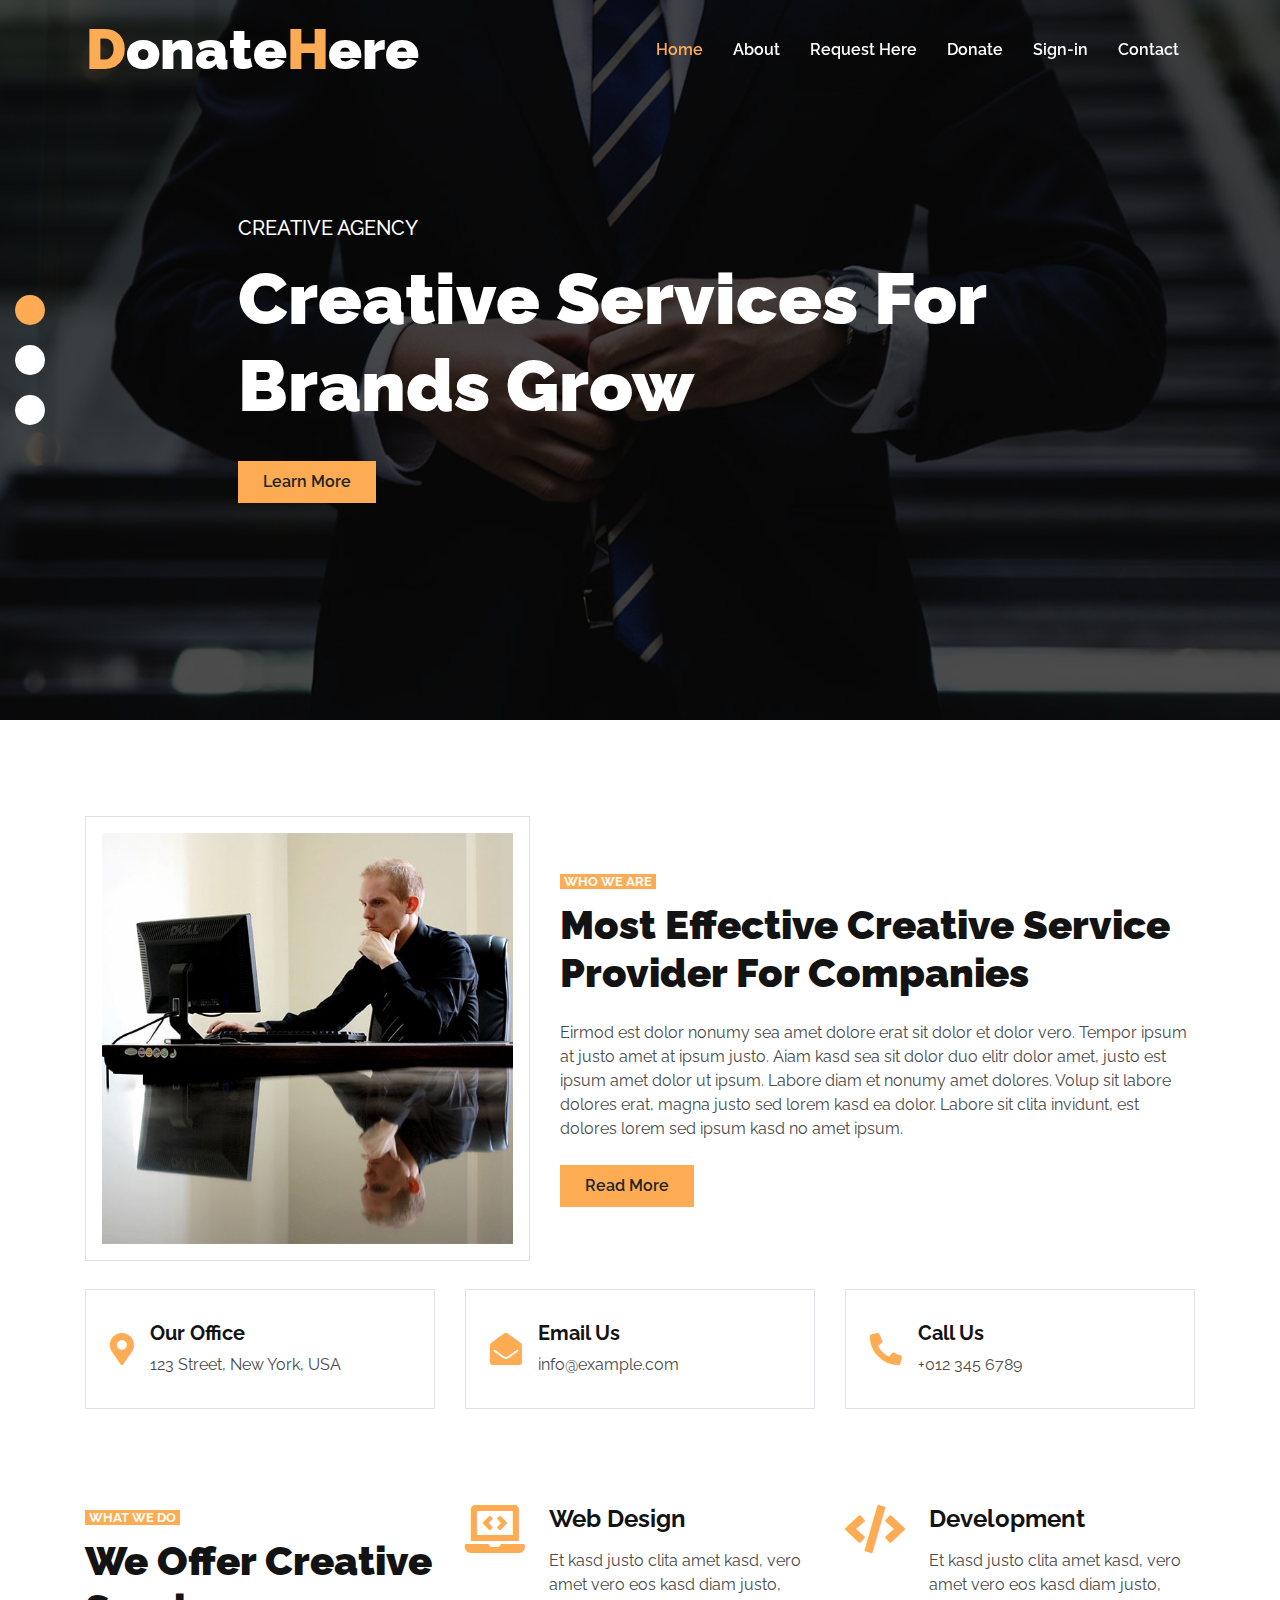
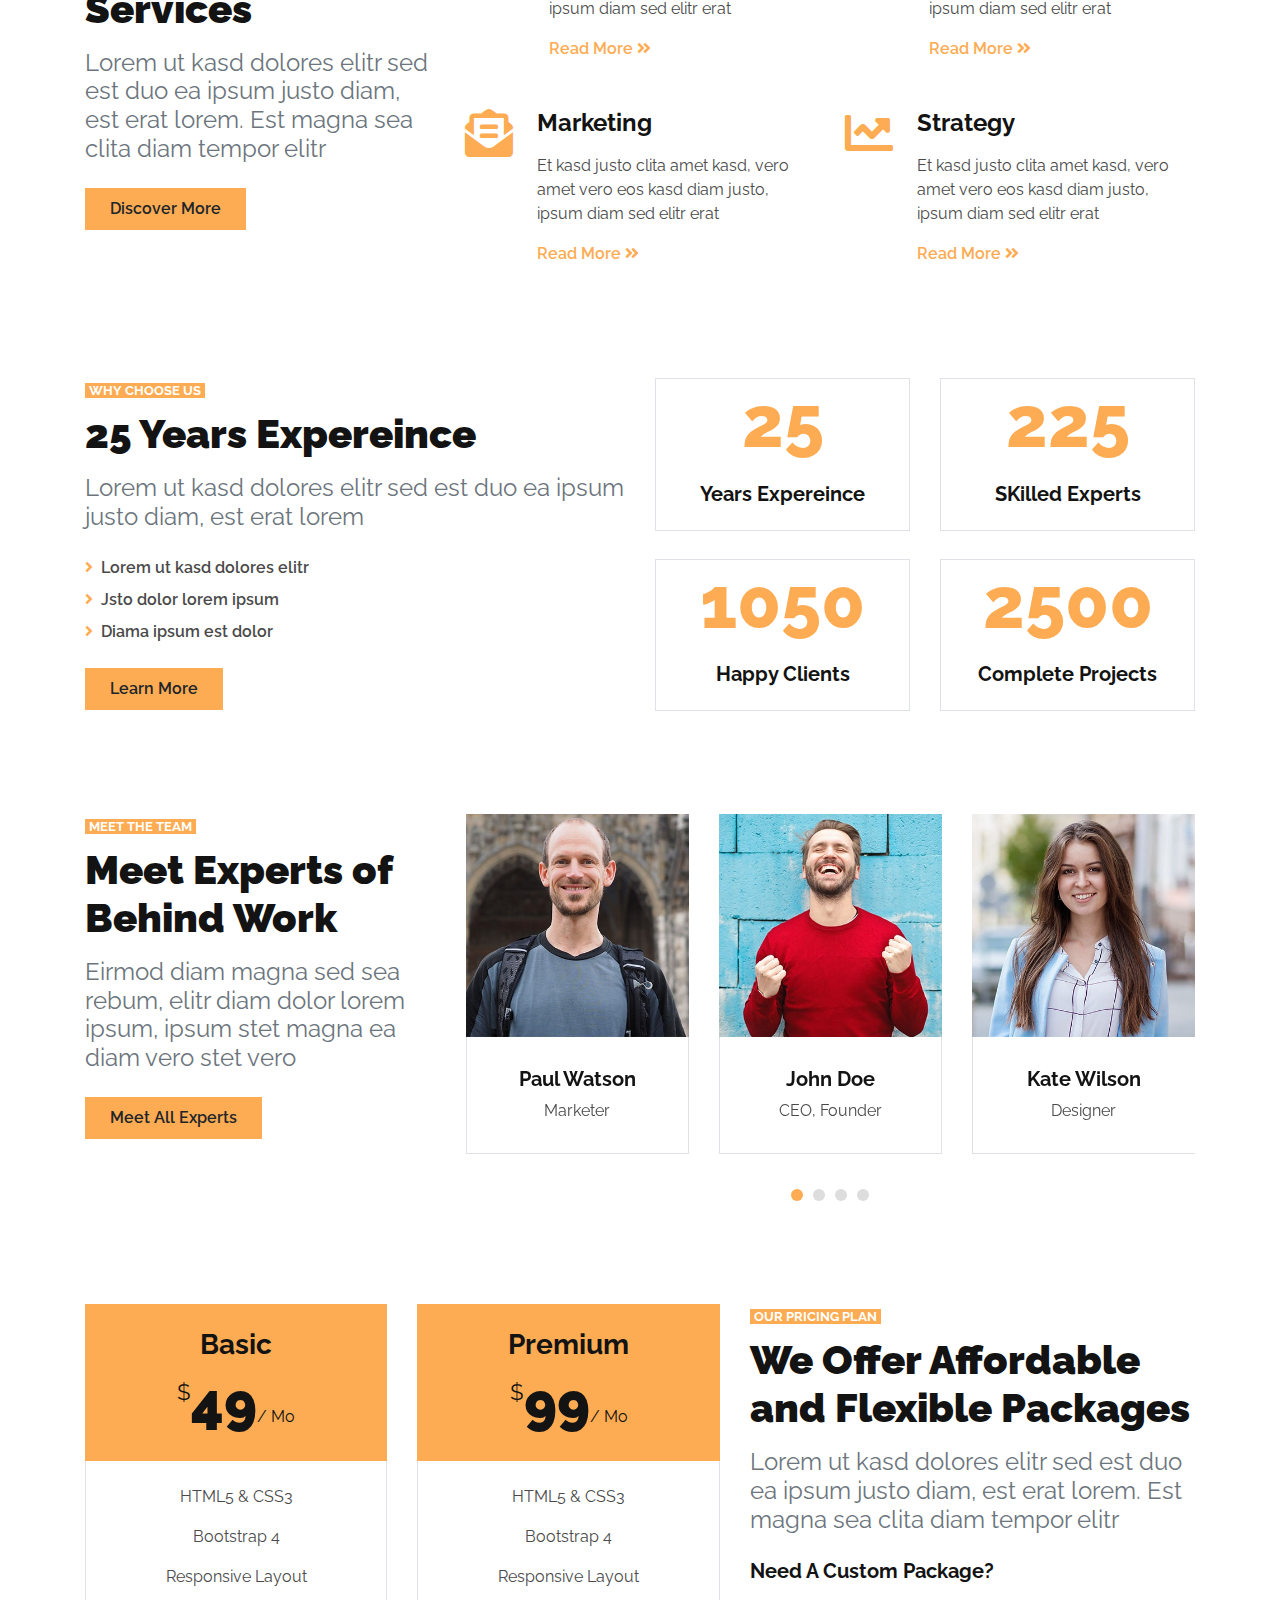
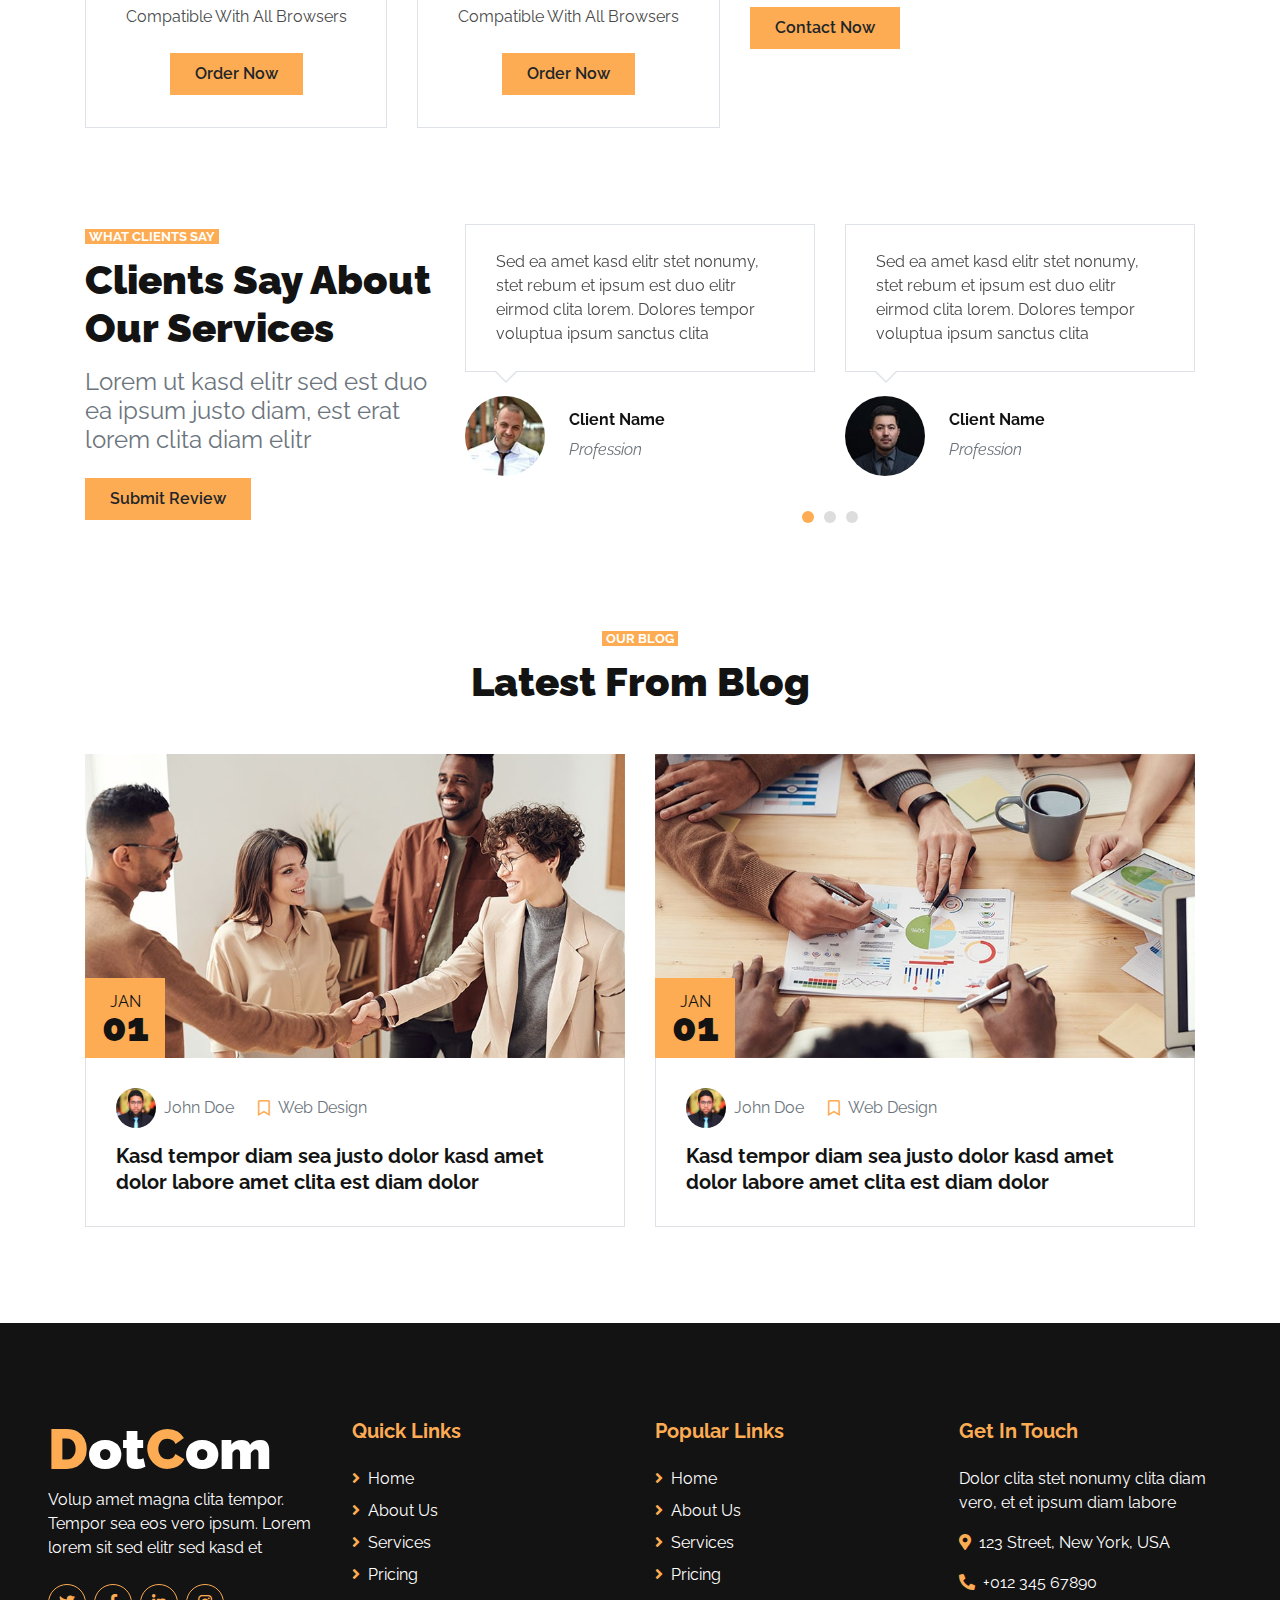
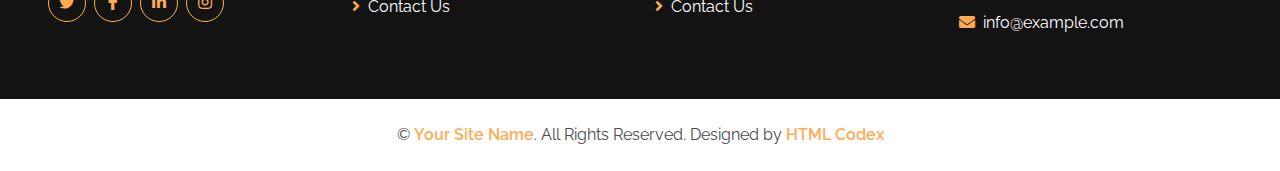
<file: index.html>
<!DOCTYPE html>
<html lang="en">

<head>
    <meta charset="utf-8">
    <title>Donate</title>
    <meta content="width=device-width, initial-scale=1.0" name="viewport">
    <meta content="Free HTML Templates" name="keywords">
    <meta content="Free HTML Templates" name="description">

    <!-- Favicon -->
    <link href="img/favicon.ico" rel="icon">

    <!-- Google Web Fonts -->
    <link rel="preconnect" href="https://fonts.gstatic.com">
    <link href="https://fonts.googleapis.com/css2?family=Raleway:wght@400;500;600;700;800;900&display=swap" rel="stylesheet"> 

    <!-- Font Awesome -->
    <link href="https://cdnjs.cloudflare.com/ajax/libs/font-awesome/5.15.0/css/all.min.css" rel="stylesheet">

    <!-- Libraries Stylesheet -->
    <link href="lib/owlcarousel/assets/owl.carousel.min.css" rel="stylesheet">

    <!-- Customized Bootstrap Stylesheet -->
    <link href="css/style.css" rel="stylesheet">
</head>

<body>
    <!-- Navbar Start -->
    <div class="container-fluid nav-bar p-0">
        <div class="container-lg p-0">
            <nav class="navbar navbar-expand-lg bg-secondary navbar-dark">
                <a href="index.html" class="navbar-brand">
                    <h1 class="m-0 text-white display-4"><span class="text-primary">D</span>onate<span class="text-primary">H</span>ere</h1>
                </a>
                <button type="button" class="navbar-toggler" data-toggle="collapse" data-target="#navbarCollapse">
                    <span class="navbar-toggler-icon"></span>
                </button>
                <div class="collapse navbar-collapse justify-content-between" id="navbarCollapse">
                    <div class="navbar-nav ml-auto py-0">
                        <a href="index.html" class="nav-item nav-link active">Home</a>
                        <a href="about.html" class="nav-item nav-link">About</a>
                        <a href="service.html" class="nav-item nav-link">Request Here</a>
                        <a href="pricing.html" class="nav-item nav-link">Donate</a>
                        <a href="users.html" class="nav-item nav-link">Sign-in</a>
                        <!-- <div class="nav-item dropdown">
                             <a href="#" class="nav-link dropdown-toggle" data-toggle="dropdown">Login</a> -->
                            <!-- <div class="dropdown-menu border-0 rounded-0 m-0"> -->
                                <!-- <a href="blog.html" class="dropdown-item">Blog Grid</a> -->
                                <!-- <a href="single.html" class="dropdown-item">Blog Detail</a> -->
                            <!-- </div> -->
                        <!-- </div>  --> 
                        <a href="contact.html" class="nav-item nav-link">Contact</a>
                    </div>
                </div>
            </nav>
        </div>
    </div>
    <!-- Navbar End -->


    <!-- Carousel Start -->
    <div class="container-fluid p-0 mb-5">
        <div id="header-carousel" class="carousel slide carousel-fade" data-ride="carousel">
            <ol class="carousel-indicators">
                <li data-target="#header-carousel" data-slide-to="0" class="active"></li>
                <li data-target="#header-carousel" data-slide-to="1"></li>
                <li data-target="#header-carousel" data-slide-to="2"></li>
            </ol>
            <div class="carousel-inner">
                <div class="carousel-item active">
                    <img class="img-fluid" src="img/carousel-1.jpg" alt="Image">
                    <div class="carousel-caption d-flex align-items-center justify-content-center">
                        <div class="p-5" style="width: 100%; max-width: 900px;">
                            <h5 class="text-white text-uppercase mb-md-3">Creative Agency</h5>
                            <h1 class="display-3 text-white mb-md-4">Creative Services For Brands Grow</h1>
                            <a href="" class="btn btn-primary py-md-2 px-md-4 font-weight-semi-bold mt-2">Learn More</a>
                        </div>
                    </div>
                </div>
                <div class="carousel-item">
                    <img class="img-fluid" src="img/carousel-2.jpg" alt="Image">
                    <div class="carousel-caption d-flex align-items-center justify-content-center">
                        <div class="p-5" style="width: 100%; max-width: 900px;">
                            <h5 class="text-white text-uppercase mb-md-3">Creative Agency</h5>
                            <h1 class="display-3 text-white mb-md-4">Highly Professional Team Members</h1>
                            <a href="" class="btn btn-primary py-md-2 px-md-4 font-weight-semi-bold mt-2">Learn More</a>
                        </div>
                    </div>
                </div>
                <div class="carousel-item">
                    <img class="img-fluid" src="img/carousel-3.jpg" alt="Image">
                    <div class="carousel-caption d-flex align-items-center justify-content-center">
                        <div class="p-5" style="width: 100%; max-width: 900px;">
                            <h5 class="text-white text-uppercase mb-md-3">Creative Agency</h5>
                            <h1 class="display-3 text-white mb-md-4">Happy Clients & Positive Reviews</h1>
                            <a href="" class="btn btn-primary py-md-2 px-md-4 font-weight-semi-bold mt-2">Learn More</a>
                        </div>
                    </div>
                </div>
            </div>
        </div>
    </div>
    <!-- Carousel End -->


    <!-- About Start -->
    <div class="container-fluid py-5">
        <div class="container">
            <div class="row align-items-center pb-1">
                <div class="col-lg-5">
                    <img class="img-thumbnail p-3" src="img/about.jpg" alt="">
                </div>
                <div class="col-lg-7 mt-5 mt-lg-0">
                    <small class="bg-primary text-white text-uppercase font-weight-bold px-1">Who We Are</small>
                    <h1 class="mt-2 mb-4">Most Effective Creative Service Provider For Companies</h1>
                    <p class="mb-4">Eirmod est dolor nonumy sea amet dolore erat sit dolor et dolor vero. Tempor ipsum at justo amet at ipsum justo. Aiam kasd sea sit dolor duo elitr dolor amet, justo est ipsum amet dolor ut ipsum. Labore diam et nonumy amet dolores. Volup sit labore dolores erat, magna justo sed lorem kasd ea dolor. Labore sit clita invidunt, est dolores lorem sed ipsum kasd no amet ipsum.</p>
                    <a href="" class="btn btn-primary py-md-2 px-md-4 font-weight-semi-bold">Read More</a>
                </div>
            </div>
            <div class="row mt-4">
                <div class="col-md-4">
                    <div class="d-flex align-items-center border mb-4 mb-lg-0 p-4" style="height: 120px;">
                        <i class="fa fa-2x fa-map-marker-alt text-primary mr-3"></i>
                        <div class="d-flex flex-column">
                            <h5 class="font-weight-bold">Our Office</h5>
                            <p class="m-0">123 Street, New York, USA</p>
                        </div>
                    </div>
                </div>
                <div class="col-md-4">
                    <div class="d-flex align-items-center border mb-4 mb-lg-0 p-4" style="height: 120px;">
                        <i class="fa fa-2x fa-envelope-open text-primary mr-3"></i>
                        <div class="d-flex flex-column">
                            <h5 class="font-weight-bold">Email Us</h5>
                            <p class="m-0">info@example.com</p>
                        </div>
                    </div>
                </div>
                <div class="col-md-4">
                    <div class="d-flex align-items-center border mb-4 mb-lg-0 p-4" style="height: 120px;">
                        <i class="fas fa-2x fa-phone-alt text-primary mr-3"></i>
                        <div class="d-flex flex-column">
                            <h5 class="font-weight-bold">Call Us</h5>
                            <p class="m-0">+012 345 6789</p>
                        </div>
                    </div>
                </div>
            </div>
        </div>
    </div>
    <!-- About End -->


    <!-- Services Start -->
    <div class="container-fluid pt-5 pb-3">
        <div class="container">
            <div class="row">
                <div class="col-lg-4 mb-5">
                    <small class="bg-primary text-white text-uppercase font-weight-bold px-1">What we do</small>
                    <h1 class="mt-2 mb-3">We Offer Creative Services</h1>
                    <h4 class="font-weight-normal text-muted mb-4">Lorem ut kasd dolores elitr sed est duo ea ipsum justo diam, est erat lorem. Est magna sea clita diam tempor elitr</h4>
                    <a href="" class="btn btn-primary py-md-2 px-md-4 font-weight-semi-bold">Discover More</a>
                </div>
                <div class="col-lg-8">
                    <div class="row">
                        <div class="col-md-6 mb-5">
                            <div class="d-flex">
                                <i class="fa fa-3x fa-laptop-code text-primary mr-4"></i>
                                <div class="d-flex flex-column">
                                    <h4 class="font-weight-bold mb-3">Web Design</h4>
                                    <p>Et kasd justo clita amet kasd, vero amet vero eos kasd diam justo, ipsum diam sed elitr erat</p>
                                    <a class="font-weight-semi-bold" href="">Read More <i class="fa fa-angle-double-right"></i></a>
                                </div>
                            </div>
                        </div>
                        <div class="col-md-6 mb-5">
                            <div class="d-flex">
                                <i class="fa fa-3x fa-code text-primary mr-4"></i>
                                <div class="d-flex flex-column">
                                    <h4 class="font-weight-bold mb-3">Development</h4>
                                    <p>Et kasd justo clita amet kasd, vero amet vero eos kasd diam justo, ipsum diam sed elitr erat</p>
                                    <a class="font-weight-semi-bold" href="">Read More <i class="fa fa-angle-double-right"></i></a>
                                </div>
                            </div>
                        </div>
                        <div class="col-md-6 mb-5">
                            <div class="d-flex">
                                <i class="fa fa-3x fa-envelope-open-text text-primary mr-4"></i>
                                <div class="d-flex flex-column">
                                    <h4 class="font-weight-bold mb-3">Marketing</h4>
                                    <p>Et kasd justo clita amet kasd, vero amet vero eos kasd diam justo, ipsum diam sed elitr erat</p>
                                    <a class="font-weight-semi-bold" href="">Read More <i class="fa fa-angle-double-right"></i></a>
                                </div>
                            </div>
                        </div>
                        <div class="col-md-6 mb-5">
                            <div class="d-flex">
                                <i class="fa fa-3x fa-chart-line text-primary mr-4"></i>
                                <div class="d-flex flex-column">
                                    <h4 class="font-weight-bold mb-3">Strategy</h4>
                                    <p>Et kasd justo clita amet kasd, vero amet vero eos kasd diam justo, ipsum diam sed elitr erat</p>
                                    <a class="font-weight-semi-bold" href="">Read More <i class="fa fa-angle-double-right"></i></a>
                                </div>
                            </div>
                        </div>
                    </div>
                </div>
            </div>
        </div>
    </div>
    <!-- Services End -->


    <!-- Features Start -->
    <div class="container-fluid pt-5 pb-2">
        <div class="container">
            <div class="row">
                <div class="col-lg-6 mb-5">
                    <small class="bg-primary text-white text-uppercase font-weight-bold px-1">Why Choose Us</small>
                    <h1 class="mt-2 mb-3">25 Years Expereince</h1>
                    <h4 class="font-weight-normal text-muted mb-4">Lorem ut kasd dolores elitr sed est duo ea ipsum justo diam, est erat lorem</h4>
                    <div class="list-inline mb-4">
                        <p class="font-weight-semi-bold mb-2"><i class="fa fa-angle-right text-primary mr-2"></i>Lorem ut kasd dolores elitr</p>
                        <p class="font-weight-semi-bold mb-2"><i class="fa fa-angle-right text-primary mr-2"></i>Jsto dolor lorem ipsum</p>
                        <p class="font-weight-semi-bold mb-2"><i class="fa fa-angle-right text-primary mr-2"></i>Diama ipsum est dolor</p>
                    </div>
                    <a href="" class="btn btn-primary py-md-2 px-md-4 font-weight-semi-bold">Learn More</a>
                </div>
                <div class="col-lg-6">
                    <div class="row">
                        <div class="col-sm-6 pb-1">
                            <div class="d-flex flex-column align-items-center border px-4 mb-4">
                                <h2 class="display-3 text-primary mb-3" data-toggle="counter-up">25</h2>
                                <h5 class="font-weight-bold mb-4">Years Expereince</h5>
                            </div>
                        </div>
                        <div class="col-sm-6 pb-1">
                            <div class="d-flex flex-column align-items-center border px-4 mb-4">
                                <h2 class="display-3 text-primary mb-3" data-toggle="counter-up">225</h2>
                                <h5 class="font-weight-bold mb-4">SKilled Experts</h5>
                            </div>
                        </div>
                        <div class="col-sm-6 pb-1">
                            <div class="d-flex flex-column align-items-center border px-4 mb-4">
                                <h2 class="display-3 text-primary mb-3" data-toggle="counter-up">1050</h2>
                                <h5 class="font-weight-bold mb-4">Happy Clients</h5>
                            </div>
                        </div>
                        <div class="col-sm-6 pb-1">
                            <div class="d-flex flex-column align-items-center border px-4 mb-4">
                                <h2 class="display-3 text-primary mb-3" data-toggle="counter-up">2500</h2>
                                <h5 class="font-weight-bold mb-4">Complete Projects</h5>
                            </div>
                        </div>
                    </div>
                </div>
            </div>
        </div>
    </div>
    <!-- Features End -->


    <!-- Team Start -->
    <div class="container-fluid pt-5">
        <div class="container">
            <div class="row">
                <div class="col-lg-4 mb-5">
                    <small class="bg-primary text-white text-uppercase font-weight-bold px-1">Meet The Team</small>
                    <h1 class="mt-2 mb-3">Meet Experts of Behind Work</h1>
                    <h4 class="font-weight-normal text-muted mb-4">Eirmod diam magna sed sea rebum, elitr diam dolor lorem ipsum, ipsum stet magna ea diam vero stet vero</h4>
                    <a href="" class="btn btn-primary py-md-2 px-md-4 font-weight-semi-bold">Meet All Experts</a>
                </div>
                <div class="col-lg-8 mb-5">
                    <div class="owl-carousel team-carousel">
                        <div class="team-item">
                            <div class="position-relative">
                                <img class="img-fluid w-100" src="img/team-1.jpg" alt="">
                                <div class="team-overlay position-absolute d-flex align-items-center justify-content-center m-3">
                                    <div class="d-flex align-items-center justify-content-start">
                                        <a class="btn btn-outline-secondary rounded-circle text-center mr-2 px-0" style="width: 38px; height: 38px;" href="#"><i class="fab fa-twitter"></i></a>
                                        <a class="btn btn-outline-secondary rounded-circle text-center mr-2 px-0" style="width: 38px; height: 38px;" href="#"><i class="fab fa-facebook-f"></i></a>
                                        <a class="btn btn-outline-secondary rounded-circle text-center px-0" style="width: 38px; height: 38px;" href="#"><i class="fab fa-linkedin-in"></i></a>
                                    </div>
                                </div>
                            </div>
                            <div class="border border-top-0 text-center" style="padding: 30px;">
                                <h5 class="font-weight-bold">John Doe</h5>
                                <span>CEO, Founder</span>
                            </div>
                        </div>
                        <div class="team-item">
                            <div class="position-relative">
                                <img class="img-fluid w-100" src="img/team-2.jpg" alt="">
                                <div class="team-overlay position-absolute d-flex align-items-center justify-content-center m-3">
                                    <div class="d-flex align-items-center justify-content-start">
                                        <a class="btn btn-outline-secondary rounded-circle text-center mr-2 px-0" style="width: 38px; height: 38px;" href="#"><i class="fab fa-twitter"></i></a>
                                        <a class="btn btn-outline-secondary rounded-circle text-center mr-2 px-0" style="width: 38px; height: 38px;" href="#"><i class="fab fa-facebook-f"></i></a>
                                        <a class="btn btn-outline-secondary rounded-circle text-center px-0" style="width: 38px; height: 38px;" href="#"><i class="fab fa-linkedin-in"></i></a>
                                    </div>
                                </div>
                            </div>
                            <div class="border border-top-0 text-center" style="padding: 30px;">
                                <h5 class="font-weight-bold">Kate Wilson</h5>
                                <span>Designer</span>
                            </div>
                        </div>
                        <div class="team-item">
                            <div class="position-relative">
                                <img class="img-fluid w-100" src="img/team-3.jpg" alt="">
                                <div class="team-overlay position-absolute d-flex align-items-center justify-content-center m-3">
                                    <div class="d-flex align-items-center justify-content-start">
                                        <a class="btn btn-outline-secondary rounded-circle text-center mr-2 px-0" style="width: 38px; height: 38px;" href="#"><i class="fab fa-twitter"></i></a>
                                        <a class="btn btn-outline-secondary rounded-circle text-center mr-2 px-0" style="width: 38px; height: 38px;" href="#"><i class="fab fa-facebook-f"></i></a>
                                        <a class="btn btn-outline-secondary rounded-circle text-center px-0" style="width: 38px; height: 38px;" href="#"><i class="fab fa-linkedin-in"></i></a>
                                    </div>
                                </div>
                            </div>
                            <div class="border border-top-0 text-center" style="padding: 30px;">
                                <h5 class="font-weight-bold">John Brown</h5>
                                <span>Developer</span>
                            </div>
                        </div>
                        <div class="team-item">
                            <div class="position-relative">
                                <img class="img-fluid w-100" src="img/team-4.jpg" alt="">
                                <div class="team-overlay position-absolute d-flex align-items-center justify-content-center m-3">
                                    <div class="d-flex align-items-center justify-content-start">
                                        <a class="btn btn-outline-secondary rounded-circle text-center mr-2 px-0" style="width: 38px; height: 38px;" href="#"><i class="fab fa-twitter"></i></a>
                                        <a class="btn btn-outline-secondary rounded-circle text-center mr-2 px-0" style="width: 38px; height: 38px;" href="#"><i class="fab fa-facebook-f"></i></a>
                                        <a class="btn btn-outline-secondary rounded-circle text-center px-0" style="width: 38px; height: 38px;" href="#"><i class="fab fa-linkedin-in"></i></a>
                                    </div>
                                </div>
                            </div>
                            <div class="border border-top-0 text-center" style="padding: 30px;">
                                <h5 class="font-weight-bold">Paul Watson</h5>
                                <span>Marketer</span>
                            </div>
                        </div>
                    </div>
                </div>
            </div>
        </div>
    </div>
    <!-- Team End -->


    <!-- Pricing Plan Start -->
    <div class="container-fluid pt-5">
        <div class="container">
            <div class="row">
                <div class="col-lg-7">
                    <div class="row">
                        <div class="col-md-6 mb-5">
                            <div class="d-flex flex-column align-items-center justify-content-center bg-primary p-4">
                                <h3>Basic</h3>
                                <h1 class="display-4 mb-0">
                                    <small class="align-top"
                                        style="font-size: 22px; line-height: 45px;">$</small>49<small
                                        class="align-bottom" style="font-size: 16px; line-height: 40px;">/
                                        Mo</small>
                                </h1>
                            </div>
                            <div class="border border-top-0 d-flex flex-column align-items-center py-4">
                                <p>HTML5 & CSS3</p>
                                <p>Bootstrap 4</p>
                                <p>Responsive Layout</p>
                                <p>Compatible With All Browsers</p>
                                <a href="" class="btn btn-primary py-md-2 px-md-4 font-weight-semi-bold my-2">Order Now</a>
                            </div>
                        </div>
                        <div class="col-md-6 mb-5">
                            <div class="d-flex flex-column align-items-center justify-content-center bg-primary p-4">
                                <h3>Premium</h3>
                                <h1 class="display-4 mb-0">
                                    <small class="align-top"
                                        style="font-size: 22px; line-height: 45px;">$</small>99<small
                                        class="align-bottom" style="font-size: 16px; line-height: 40px;">/
                                        Mo</small>
                                </h1>
                            </div>
                            <div class="border border-top-0 d-flex flex-column align-items-center py-4">
                                <p>HTML5 & CSS3</p>
                                <p>Bootstrap 4</p>
                                <p>Responsive Layout</p>
                                <p>Compatible With All Browsers</p>
                                <a href="" class="btn btn-primary py-md-2 px-md-4 font-weight-semi-bold my-2">Order Now</a>
                            </div>
                        </div>
                    </div>
                </div>
                <div class="col-lg-5 mb-5">
                    <small class="d-inline bg-primary text-white text-uppercase font-weight-bold px-1">Our Pricing Plan</small>
                    <h1 class="mt-2 mb-3">We Offer Affordable and Flexible Packages</h1>
                    <h4 class="font-weight-normal text-muted mb-4">Lorem ut kasd dolores elitr sed est duo ea ipsum justo diam, est erat lorem. Est magna sea clita diam tempor elitr</h4>
                    <h5 class="font-weight-bold mb-4">Need A Custom Package?</h5>
                    <a href="" class="btn btn-primary py-md-2 px-md-4 font-weight-semi-bold">Contact Now</a>
                </div>
            </div>
        </div>
    </div>
    <!-- Pricing Plan End -->


    <!-- Testimonial Start -->
    <div class="container-fluid pt-5">
        <div class="container">
            <div class="row">
                <div class="col-lg-4 mb-5">
                    <small class="bg-primary text-white text-uppercase font-weight-bold px-1">What clients say</small>
                    <h1 class="mt-2 mb-3">Clients Say About Our Services</h1>
                    <h4 class="font-weight-normal text-muted mb-4">Lorem ut kasd elitr sed est duo ea ipsum justo diam, est erat lorem clita diam elitr</h4>
                    <a href="" class="btn btn-primary py-md-2 px-md-4 font-weight-semi-bold">Submit Review</a>
                </div>
                <div class="col-lg-8 mb-5">
                    <div class="owl-carousel testimonial-carousel">
                        <div class="testimonial-item">
                            <div class="testimonial-text position-relative border mb-4" style="padding: 25px 30px;">
                                Sed ea amet kasd elitr stet nonumy, stet rebum et ipsum est duo elitr eirmod clita lorem. Dolores tempor voluptua ipsum sanctus clita
                            </div>
                            <div class="d-flex align-items-center">
                                <img class="img-fluid rounded-circle" src="img/testimonial-1.jpg" style="width: 80px; height: 80px;" alt="Image">
                                <div class="pl-4">
                                    <h6 class="font-weight-bold">Client Name</h6>
                                    <i class="text-muted">Profession</i>
                                </div>
                            </div>
                        </div>
                        <div class="testimonial-item">
                            <div class="testimonial-text position-relative border mb-4" style="padding: 25px 30px;">
                                Sed ea amet kasd elitr stet nonumy, stet rebum et ipsum est duo elitr eirmod clita lorem. Dolores tempor voluptua ipsum sanctus clita
                            </div>
                            <div class="d-flex align-items-center">
                                <img class="img-fluid rounded-circle" src="img/testimonial-2.jpg" style="width: 80px; height: 80px;" alt="Image">
                                <div class="pl-4">
                                    <h6 class="font-weight-bold">Client Name</h6>
                                    <i class="text-muted">Profession</i>
                                </div>
                            </div>
                        </div>
                        <div class="testimonial-item">
                            <div class="testimonial-text position-relative border mb-4" style="padding: 25px 30px;">
                                Sed ea amet kasd elitr stet nonumy, stet rebum et ipsum est duo elitr eirmod clita lorem. Dolores tempor voluptua ipsum sanctus clita
                            </div>
                            <div class="d-flex align-items-center">
                                <img class="img-fluid rounded-circle" src="img/testimonial-3.jpg" style="width: 80px; height: 80px;" alt="Image">
                                <div class="pl-4">
                                    <h6 class="font-weight-bold">Client Name</h6>
                                    <i class="text-muted">Profession</i>
                                </div>
                            </div>
                        </div>
                        <div class="testimonial-item">
                            <div class="testimonial-text position-relative border mb-4" style="padding: 25px 30px;">
                                Sed ea amet kasd elitr stet nonumy, stet rebum et ipsum est duo elitr eirmod clita lorem. Dolores tempor voluptua ipsum sanctus clita
                            </div>
                            <div class="d-flex align-items-center">
                                <img class="img-fluid rounded-circle" src="img/testimonial-4.jpg" style="width: 80px; height: 80px;" alt="Image">
                                <div class="pl-4">
                                    <h6 class="font-weight-bold">Client Name</h6>
                                    <i class="text-muted">Profession</i>
                                </div>
                            </div>
                        </div>
                        <div class="testimonial-item">
                            <div class="testimonial-text position-relative border mb-4" style="padding: 25px 30px;">
                                Sed ea amet kasd elitr stet nonumy, stet rebum et ipsum est duo elitr eirmod clita lorem. Dolores tempor voluptua ipsum sanctus clita
                            </div>
                            <div class="d-flex align-items-center">
                                <img class="img-fluid rounded-circle" src="img/testimonial-5.jpg" style="width: 80px; height: 80px;" alt="Image">
                                <div class="pl-4">
                                    <h6 class="font-weight-bold">Client Name</h6>
                                    <i class="text-muted">Profession</i>
                                </div>
                            </div>
                        </div>
                    </div>
                </div>
            </div>
        </div>
    </div>
    <!-- Testimonial End -->


    <!-- Blog Start -->
    <div class="container-fluid pt-5">
        <div class="container">
            <div class="text-center">
                <small class="bg-primary text-white text-uppercase font-weight-bold text-center px-1">Our Blog</small>
                <h1 class="mt-2 mb-5">Latest From Blog</h1>
            </div>
            <div class="row">
                <div class="col-md-6 mb-5">
                    <div class="position-relative">
                        <img class="img-fluid w-100" src="img/blog-1.jpg" alt="">
                        <div class="position-absolute bg-primary d-flex flex-column align-items-center justify-content-center"
                            style="width: 80px; height: 80px; bottom: 0; left: 0;">
                            <h6 class="text-uppercase mt-2 mb-n2">Jan</h6>
                            <h1 class="m-0">01</h1>
                        </div>
                    </div>
                    <div class="border border-top-0" style="padding: 30px;">
                        <div class="d-flex mb-3">
                            <div class="d-flex align-items-center">
                                <img class="rounded-circle" style="width: 40px; height: 40px;" src="img/user.jpg" alt="">
                                <a class="text-muted ml-2" href="">John Doe</a>
                            </div>
                            <div class="d-flex align-items-center ml-4">
                                <i class="far fa-bookmark text-primary"></i>
                                <a class="text-muted ml-2" href="">Web Design</a>
                            </div>
                        </div>
                        <a class="h5 font-weight-bold" href="">Kasd tempor diam sea justo dolor kasd amet dolor labore amet clita est diam dolor</a>
                    </div>
                </div>
                <div class="col-md-6 mb-5">
                    <div class="position-relative">
                        <img class="img-fluid w-100" src="img/blog-2.jpg" alt="">
                        <div class="position-absolute bg-primary d-flex flex-column align-items-center justify-content-center"
                            style="width: 80px; height: 80px; bottom: 0; left: 0;">
                            <h6 class="text-uppercase mt-2 mb-n2">Jan</h6>
                            <h1 class="m-0">01</h1>
                        </div>
                    </div>
                    <div class="border border-top-0" style="padding: 30px;">
                        <div class="d-flex mb-3">
                            <div class="d-flex align-items-center">
                                <img class="rounded-circle" style="width: 40px; height: 40px;" src="img/user.jpg" alt="">
                                <a class="text-muted ml-2" href="">John Doe</a>
                            </div>
                            <div class="d-flex align-items-center ml-4">
                                <i class="far fa-bookmark text-primary"></i>
                                <a class="text-muted ml-2" href="">Web Design</a>
                            </div>
                        </div>
                        <a class="h5 font-weight-bold" href="">Kasd tempor diam sea justo dolor kasd amet dolor labore amet clita est diam dolor</a>
                    </div>
                </div>
            </div>
        </div>
    </div>
    <!-- Blog End -->


    <!-- Footer Start -->
    <div class="container-fluid bg-secondary text-white mt-5 pt-5 px-sm-3 px-md-5">
        <div class="row pt-5">
            <div class="col-lg-3 col-md-6 mb-5">
                <a href="index.html" class="navbar-brand">
                    <h1 class="m-0 mt-n2 text-white display-4"><span class="text-primary">D</span>ot<span class="text-primary">C</span>om</h1>
                </a>
                <p>Volup amet magna clita tempor. Tempor sea eos vero ipsum. Lorem lorem sit sed elitr sed kasd et</p>
                <div class="d-flex justify-content-start mt-4">
                    <a class="btn btn-outline-primary rounded-circle text-center mr-2 px-0" style="width: 38px; height: 38px;" href="#"><i class="fab fa-twitter"></i></a>
                    <a class="btn btn-outline-primary rounded-circle text-center mr-2 px-0" style="width: 38px; height: 38px;" href="#"><i class="fab fa-facebook-f"></i></a>
                    <a class="btn btn-outline-primary rounded-circle text-center mr-2 px-0" style="width: 38px; height: 38px;" href="#"><i class="fab fa-linkedin-in"></i></a>
                    <a class="btn btn-outline-primary rounded-circle text-center mr-2 px-0" style="width: 38px; height: 38px;" href="#"><i class="fab fa-instagram"></i></a>
                </div>
            </div>
            <div class="col-lg-3 col-md-6 mb-5">
                <h5 class="font-weight-bold text-primary mb-4">Quick Links</h5>
                <div class="d-flex flex-column justify-content-start">
                    <a class="text-white mb-2" href="#"><i class="fa fa-angle-right text-primary mr-2"></i>Home</a>
                    <a class="text-white mb-2" href="#"><i class="fa fa-angle-right text-primary mr-2"></i>About Us</a>
                    <a class="text-white mb-2" href="#"><i class="fa fa-angle-right text-primary mr-2"></i>Services</a>
                    <a class="text-white mb-2" href="#"><i class="fa fa-angle-right text-primary mr-2"></i>Pricing</a>
                    <a class="text-white" href="#"><i class="fa fa-angle-right text-primary mr-2"></i>Contact Us</a>
                </div>
            </div>
            <div class="col-lg-3 col-md-6 mb-5">
                <h5 class="font-weight-bold text-primary mb-4">Popular Links</h5>
                <div class="d-flex flex-column justify-content-start">
                    <a class="text-white mb-2" href="#"><i class="fa fa-angle-right text-primary mr-2"></i>Home</a>
                    <a class="text-white mb-2" href="#"><i class="fa fa-angle-right text-primary mr-2"></i>About Us</a>
                    <a class="text-white mb-2" href="#"><i class="fa fa-angle-right text-primary mr-2"></i>Services</a>
                    <a class="text-white mb-2" href="#"><i class="fa fa-angle-right text-primary mr-2"></i>Pricing</a>
                    <a class="text-white" href="#"><i class="fa fa-angle-right text-primary mr-2"></i>Contact Us</a>
                </div>
            </div>
            <div class="col-lg-3 col-md-6 mb-5">
                <h5 class="font-weight-bold text-primary mb-4">Get In Touch</h5>
                <p>Dolor clita stet nonumy clita diam vero, et et ipsum diam labore</p>
                <p><i class="fa fa-map-marker-alt text-primary mr-2"></i>123 Street, New York, USA</p>
                <p><i class="fa fa-phone-alt text-primary mr-2"></i>+012 345 67890</p>
                <p><i class="fa fa-envelope text-primary mr-2"></i>info@example.com</p>
            </div>
        </div>
    </div>
    <div class="container-fluid py-4 px-sm-3 px-md-5">
        <p class="m-0 text-center">
            &copy; <a class="font-weight-semi-bold" href="#">Your Site Name</a>. All Rights Reserved. Designed by
            <a class="font-weight-semi-bold" href="https://htmlcodex.com">HTML Codex</a>
        </p>
    </div>
    <!-- Footer End -->


    <!-- Back to Top -->
    <a href="#" class="btn btn-lg btn-primary back-to-top"><i class="fa fa-angle-up"></i></a>


    <!-- JavaScript Libraries -->
    <script src="https://code.jquery.com/jquery-3.4.1.min.js"></script>
    <script src="https://stackpath.bootstrapcdn.com/bootstrap/4.4.1/js/bootstrap.bundle.min.js"></script>
    <script src="lib/easing/easing.min.js"></script>
    <script src="lib/waypoints/waypoints.min.js"></script>
    <script src="lib/counterup/counterup.min.js"></script>
    <script src="lib/owlcarousel/owl.carousel.min.js"></script>

    <!-- Contact Javascript File -->
    <script src="mail/jqBootstrapValidation.min.js"></script>
    <script src="mail/contact.js"></script>

    <!-- Template Javascript -->
    <script src="js/main.js"></script>
</body>

</html>
</file>
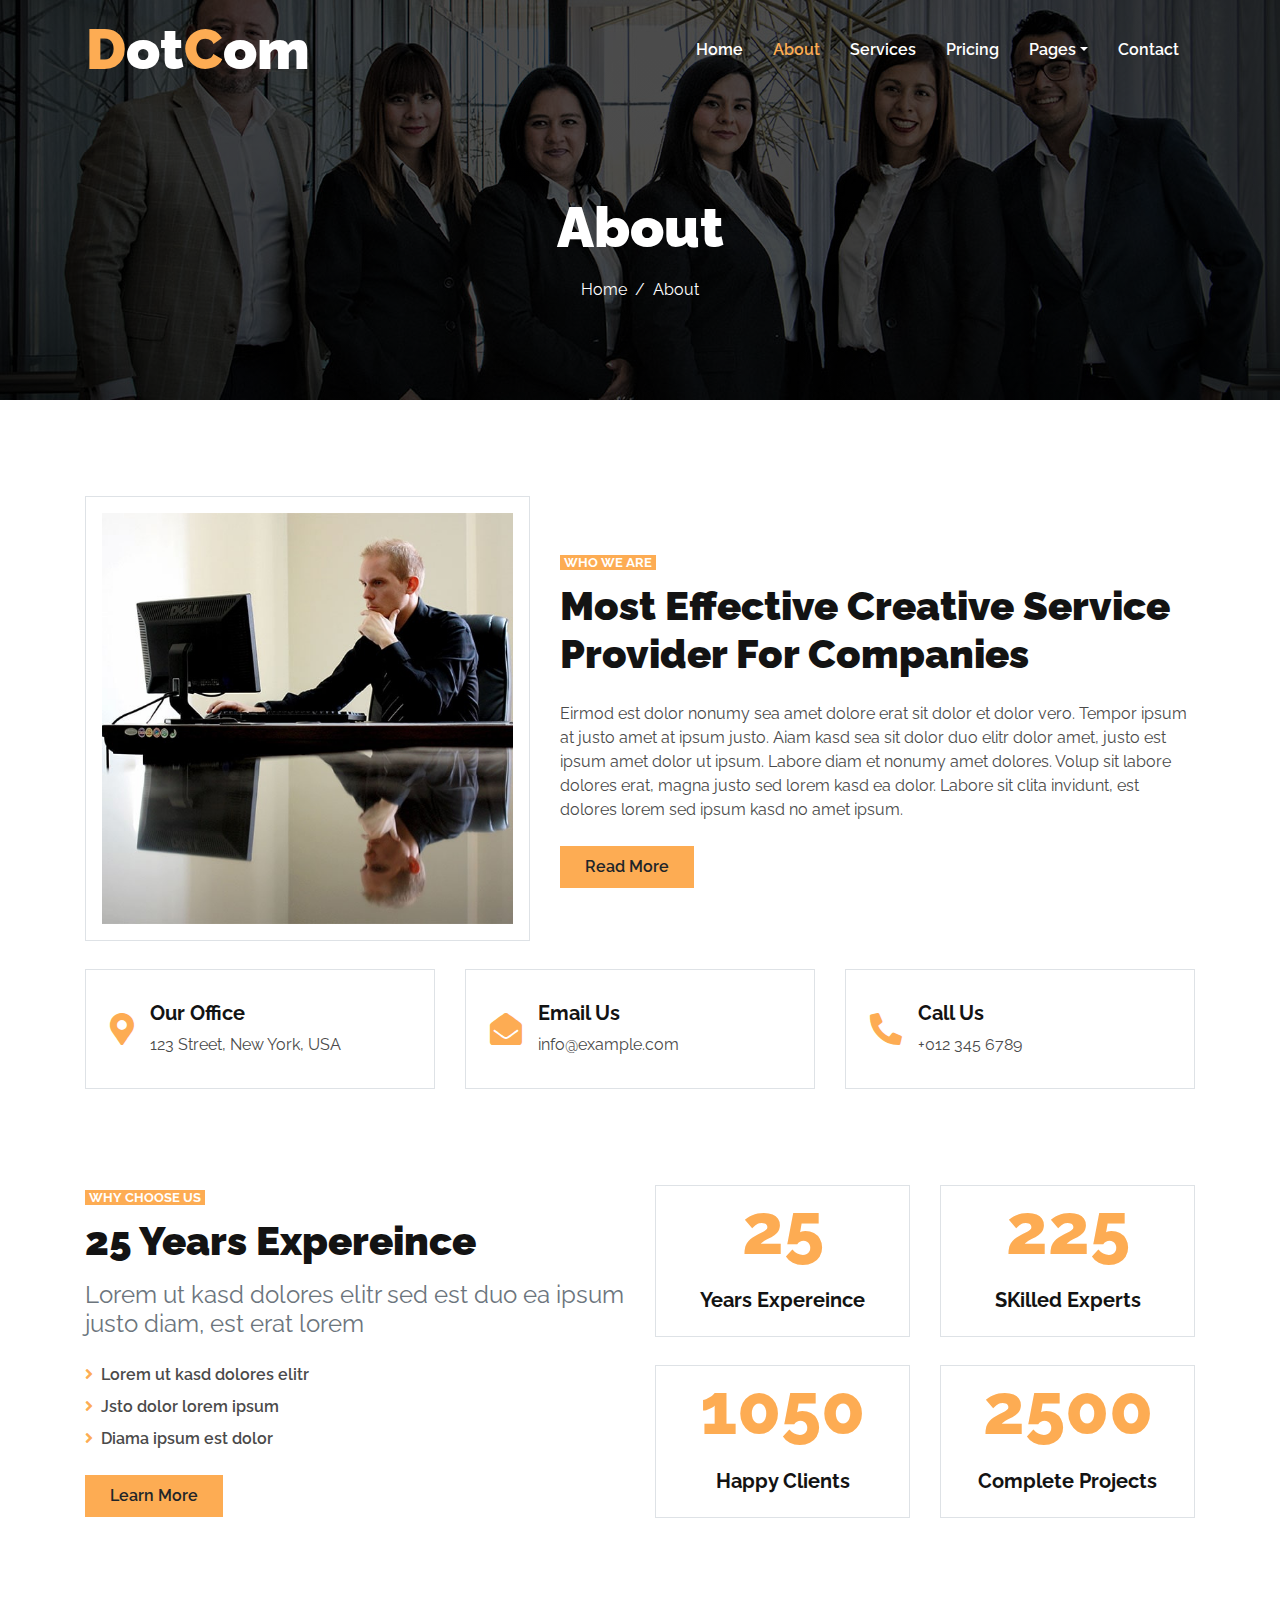
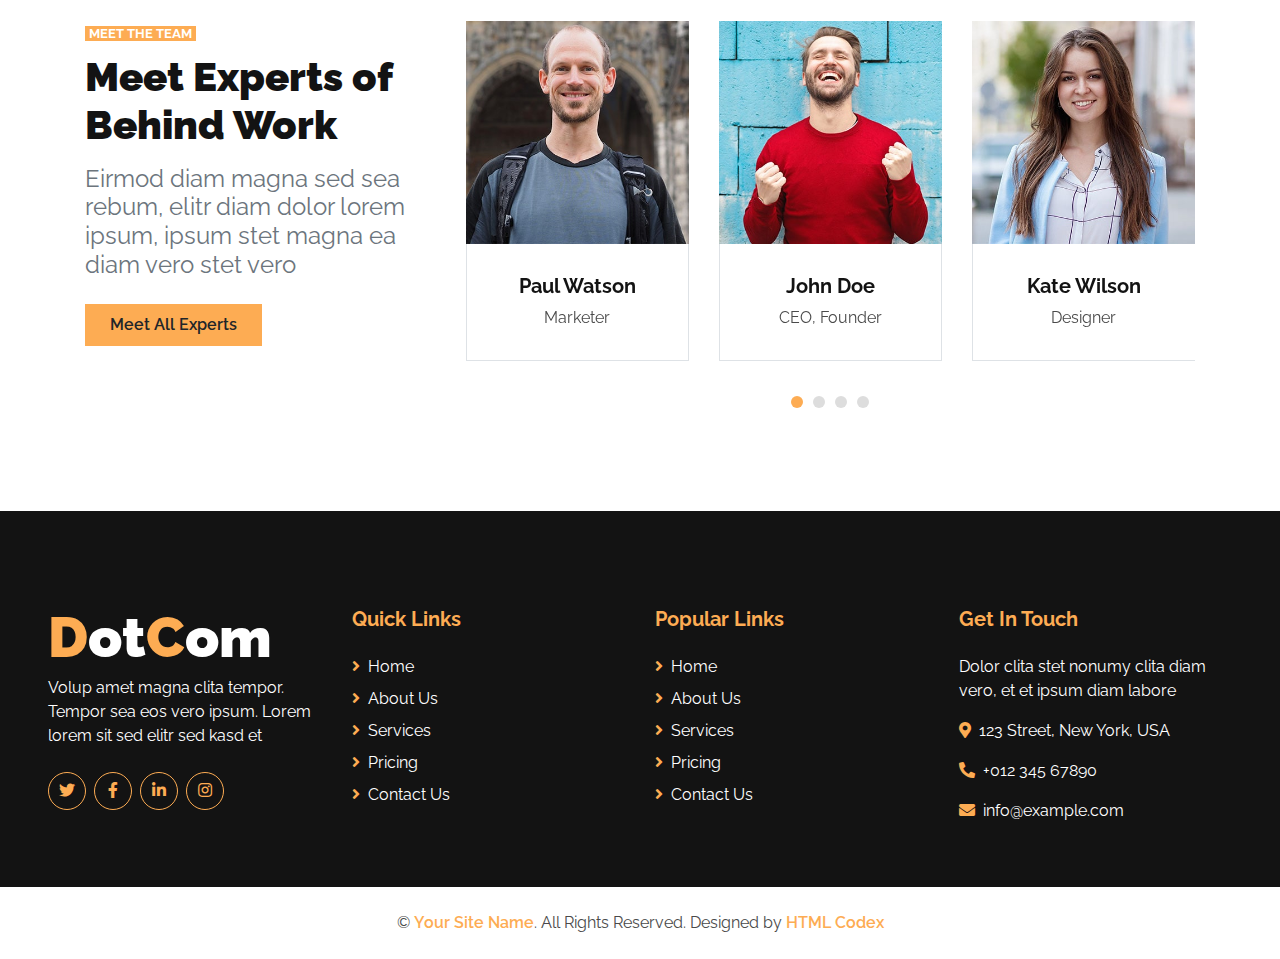
<file: about.html>
<!DOCTYPE html>
<html lang="en">

<head>
    <meta charset="utf-8">
    <title>Donate</title>
    <meta content="width=device-width, initial-scale=1.0" name="viewport">
    <meta content="Free HTML Templates" name="keywords">
    <meta content="Free HTML Templates" name="description">

    <!-- Favicon -->
    <link href="img/favicon.ico" rel="icon">

    <!-- Google Web Fonts -->
    <link rel="preconnect" href="https://fonts.gstatic.com">
    <link href="https://fonts.googleapis.com/css2?family=Raleway:wght@400;500;600;700;800;900&display=swap" rel="stylesheet"> 

    <!-- Font Awesome -->
    <link href="https://cdnjs.cloudflare.com/ajax/libs/font-awesome/5.15.0/css/all.min.css" rel="stylesheet">

    <!-- Libraries Stylesheet -->
    <link href="lib/owlcarousel/assets/owl.carousel.min.css" rel="stylesheet">

    <!-- Customized Bootstrap Stylesheet -->
    <link href="css/style.css" rel="stylesheet">
</head>

<body>
    <!-- Navbar Start -->
    <div class="container-fluid nav-bar p-0">
        <div class="container-lg p-0">
            <nav class="navbar navbar-expand-lg bg-secondary navbar-dark">
                <a href="index.html" class="navbar-brand">
                    <h1 class="m-0 text-white display-4"><span class="text-primary">D</span>ot<span class="text-primary">C</span>om</h1>
                </a>
                <button type="button" class="navbar-toggler" data-toggle="collapse" data-target="#navbarCollapse">
                    <span class="navbar-toggler-icon"></span>
                </button>
                <div class="collapse navbar-collapse justify-content-between" id="navbarCollapse">
                    <div class="navbar-nav ml-auto py-0">
                        <a href="index.html" class="nav-item nav-link">Home</a>
                        <a href="about.html" class="nav-item nav-link active">About</a>
                        <a href="service.html" class="nav-item nav-link">Services</a>
                        <a href="pricing.html" class="nav-item nav-link">Pricing</a>
                        <div class="nav-item dropdown">
                            <a href="#" class="nav-link dropdown-toggle" data-toggle="dropdown">Pages</a>
                            <div class="dropdown-menu border-0 rounded-0 m-0">
                                <a href="blog.html" class="dropdown-item">Blog Grid</a>
                                <a href="single.html" class="dropdown-item">Blog Detail</a>
                            </div>
                        </div>
                        <a href="contact.html" class="nav-item nav-link">Contact</a>
                    </div>
                </div>
            </nav>
        </div>
    </div>
    <!-- Navbar End -->


    <!-- Page Header Start -->
    <div class="container-fluid page-header d-flex flex-column align-items-center justify-content-center pt-0 pt-lg-5 mb-5">
        <h1 class="display-4 text-white mb-3 mt-0 mt-lg-5">About</h1>
        <div class="d-inline-flex text-white">
            <p class="m-0"><a class="text-white" href="">Home</a></p>
            <p class="m-0 px-2">/</p>
            <p class="m-0">About</p>
        </div>
    </div>
    <!-- Page Header Start -->


    <!-- About Start -->
    <div class="container-fluid py-5">
        <div class="container">
            <div class="row align-items-center pb-1">
                <div class="col-lg-5">
                    <img class="img-thumbnail p-3" src="img/about.jpg" alt="">
                </div>
                <div class="col-lg-7 mt-5 mt-lg-0">
                    <small class="bg-primary text-white text-uppercase font-weight-bold px-1">Who We Are</small>
                    <h1 class="mt-2 mb-4">Most Effective Creative Service Provider For Companies</h1>
                    <p class="mb-4">Eirmod est dolor nonumy sea amet dolore erat sit dolor et dolor vero. Tempor ipsum at justo amet at ipsum justo. Aiam kasd sea sit dolor duo elitr dolor amet, justo est ipsum amet dolor ut ipsum. Labore diam et nonumy amet dolores. Volup sit labore dolores erat, magna justo sed lorem kasd ea dolor. Labore sit clita invidunt, est dolores lorem sed ipsum kasd no amet ipsum.</p>
                    <a href="" class="btn btn-primary py-md-2 px-md-4 font-weight-semi-bold">Read More</a>
                </div>
            </div>
            <div class="row mt-4">
                <div class="col-md-4">
                    <div class="d-flex align-items-center border mb-4 mb-lg-0 p-4" style="height: 120px;">
                        <i class="fa fa-2x fa-map-marker-alt text-primary mr-3"></i>
                        <div class="d-flex flex-column">
                            <h5 class="font-weight-bold">Our Office</h5>
                            <p class="m-0">123 Street, New York, USA</p>
                        </div>
                    </div>
                </div>
                <div class="col-md-4">
                    <div class="d-flex align-items-center border mb-4 mb-lg-0 p-4" style="height: 120px;">
                        <i class="fa fa-2x fa-envelope-open text-primary mr-3"></i>
                        <div class="d-flex flex-column">
                            <h5 class="font-weight-bold">Email Us</h5>
                            <p class="m-0">info@example.com</p>
                        </div>
                    </div>
                </div>
                <div class="col-md-4">
                    <div class="d-flex align-items-center border mb-4 mb-lg-0 p-4" style="height: 120px;">
                        <i class="fas fa-2x fa-phone-alt text-primary mr-3"></i>
                        <div class="d-flex flex-column">
                            <h5 class="font-weight-bold">Call Us</h5>
                            <p class="m-0">+012 345 6789</p>
                        </div>
                    </div>
                </div>
            </div>
        </div>
    </div>
    <!-- About End -->


    <!-- Features Start -->
    <div class="container-fluid pt-5 pb-2">
        <div class="container">
            <div class="row">
                <div class="col-lg-6 mb-5">
                    <small class="bg-primary text-white text-uppercase font-weight-bold px-1">Why Choose Us</small>
                    <h1 class="mt-2 mb-3">25 Years Expereince</h1>
                    <h4 class="font-weight-normal text-muted mb-4">Lorem ut kasd dolores elitr sed est duo ea ipsum justo diam, est erat lorem</h4>
                    <div class="list-inline mb-4">
                        <p class="font-weight-semi-bold mb-2"><i class="fa fa-angle-right text-primary mr-2"></i>Lorem ut kasd dolores elitr</p>
                        <p class="font-weight-semi-bold mb-2"><i class="fa fa-angle-right text-primary mr-2"></i>Jsto dolor lorem ipsum</p>
                        <p class="font-weight-semi-bold mb-2"><i class="fa fa-angle-right text-primary mr-2"></i>Diama ipsum est dolor</p>
                    </div>
                    <a href="" class="btn btn-primary py-md-2 px-md-4 font-weight-semi-bold">Learn More</a>
                </div>
                <div class="col-lg-6">
                    <div class="row">
                        <div class="col-sm-6 pb-1">
                            <div class="d-flex flex-column align-items-center border px-4 mb-4">
                                <h2 class="display-3 text-primary mb-3" data-toggle="counter-up">25</h2>
                                <h5 class="font-weight-bold mb-4">Years Expereince</h5>
                            </div>
                        </div>
                        <div class="col-sm-6 pb-1">
                            <div class="d-flex flex-column align-items-center border px-4 mb-4">
                                <h2 class="display-3 text-primary mb-3" data-toggle="counter-up">225</h2>
                                <h5 class="font-weight-bold mb-4">SKilled Experts</h5>
                            </div>
                        </div>
                        <div class="col-sm-6 pb-1">
                            <div class="d-flex flex-column align-items-center border px-4 mb-4">
                                <h2 class="display-3 text-primary mb-3" data-toggle="counter-up">1050</h2>
                                <h5 class="font-weight-bold mb-4">Happy Clients</h5>
                            </div>
                        </div>
                        <div class="col-sm-6 pb-1">
                            <div class="d-flex flex-column align-items-center border px-4 mb-4">
                                <h2 class="display-3 text-primary mb-3" data-toggle="counter-up">2500</h2>
                                <h5 class="font-weight-bold mb-4">Complete Projects</h5>
                            </div>
                        </div>
                    </div>
                </div>
            </div>
        </div>
    </div>
	<!-- Features End -->
	

	<!-- Team Start -->
    <div class="container-fluid pt-5">
        <div class="container">
            <div class="row">
                <div class="col-lg-4 mb-5">
                    <small class="bg-primary text-white text-uppercase font-weight-bold px-1">Meet The Team</small>
                    <h1 class="mt-2 mb-3">Meet Experts of Behind Work</h1>
                    <h4 class="font-weight-normal text-muted mb-4">Eirmod diam magna sed sea rebum, elitr diam dolor lorem ipsum, ipsum stet magna ea diam vero stet vero</h4>
                    <a href="" class="btn btn-primary py-md-2 px-md-4 font-weight-semi-bold">Meet All Experts</a>
                </div>
                <div class="col-lg-8 mb-5">
                    <div class="owl-carousel team-carousel">
                        <div class="team-item">
                            <div class="position-relative">
                                <img class="img-fluid w-100" src="img/team-1.jpg" alt="">
                                <div class="team-overlay position-absolute d-flex align-items-center justify-content-center m-3">
                                    <div class="d-flex align-items-center justify-content-start">
                                        <a class="btn btn-outline-secondary rounded-circle text-center mr-2 px-0" style="width: 38px; height: 38px;" href="#"><i class="fab fa-twitter"></i></a>
                                        <a class="btn btn-outline-secondary rounded-circle text-center mr-2 px-0" style="width: 38px; height: 38px;" href="#"><i class="fab fa-facebook-f"></i></a>
                                        <a class="btn btn-outline-secondary rounded-circle text-center px-0" style="width: 38px; height: 38px;" href="#"><i class="fab fa-linkedin-in"></i></a>
                                    </div>
                                </div>
                            </div>
                            <div class="border border-top-0 text-center" style="padding: 30px;">
                                <h5 class="font-weight-bold">John Doe</h5>
                                <span>CEO, Founder</span>
                            </div>
                        </div>
                        <div class="team-item">
                            <div class="position-relative">
                                <img class="img-fluid w-100" src="img/team-2.jpg" alt="">
                                <div class="team-overlay position-absolute d-flex align-items-center justify-content-center m-3">
                                    <div class="d-flex align-items-center justify-content-start">
                                        <a class="btn btn-outline-secondary rounded-circle text-center mr-2 px-0" style="width: 38px; height: 38px;" href="#"><i class="fab fa-twitter"></i></a>
                                        <a class="btn btn-outline-secondary rounded-circle text-center mr-2 px-0" style="width: 38px; height: 38px;" href="#"><i class="fab fa-facebook-f"></i></a>
                                        <a class="btn btn-outline-secondary rounded-circle text-center px-0" style="width: 38px; height: 38px;" href="#"><i class="fab fa-linkedin-in"></i></a>
                                    </div>
                                </div>
                            </div>
                            <div class="border border-top-0 text-center" style="padding: 30px;">
                                <h5 class="font-weight-bold">Kate Wilson</h5>
                                <span>Designer</span>
                            </div>
                        </div>
                        <div class="team-item">
                            <div class="position-relative">
                                <img class="img-fluid w-100" src="img/team-3.jpg" alt="">
                                <div class="team-overlay position-absolute d-flex align-items-center justify-content-center m-3">
                                    <div class="d-flex align-items-center justify-content-start">
                                        <a class="btn btn-outline-secondary rounded-circle text-center mr-2 px-0" style="width: 38px; height: 38px;" href="#"><i class="fab fa-twitter"></i></a>
                                        <a class="btn btn-outline-secondary rounded-circle text-center mr-2 px-0" style="width: 38px; height: 38px;" href="#"><i class="fab fa-facebook-f"></i></a>
                                        <a class="btn btn-outline-secondary rounded-circle text-center px-0" style="width: 38px; height: 38px;" href="#"><i class="fab fa-linkedin-in"></i></a>
                                    </div>
                                </div>
                            </div>
                            <div class="border border-top-0 text-center" style="padding: 30px;">
                                <h5 class="font-weight-bold">John Brown</h5>
                                <span>Developer</span>
                            </div>
                        </div>
                        <div class="team-item">
                            <div class="position-relative">
                                <img class="img-fluid w-100" src="img/team-4.jpg" alt="">
                                <div class="team-overlay position-absolute d-flex align-items-center justify-content-center m-3">
                                    <div class="d-flex align-items-center justify-content-start">
                                        <a class="btn btn-outline-secondary rounded-circle text-center mr-2 px-0" style="width: 38px; height: 38px;" href="#"><i class="fab fa-twitter"></i></a>
                                        <a class="btn btn-outline-secondary rounded-circle text-center mr-2 px-0" style="width: 38px; height: 38px;" href="#"><i class="fab fa-facebook-f"></i></a>
                                        <a class="btn btn-outline-secondary rounded-circle text-center px-0" style="width: 38px; height: 38px;" href="#"><i class="fab fa-linkedin-in"></i></a>
                                    </div>
                                </div>
                            </div>
                            <div class="border border-top-0 text-center" style="padding: 30px;">
                                <h5 class="font-weight-bold">Paul Watson</h5>
                                <span>Marketer</span>
                            </div>
                        </div>
                    </div>
                </div>
            </div>
        </div>
    </div>
    <!-- Team End -->


    <!-- Footer Start -->
    <div class="container-fluid bg-secondary text-white mt-5 pt-5 px-sm-3 px-md-5">
        <div class="row pt-5">
            <div class="col-lg-3 col-md-6 mb-5">
                <a href="index.html" class="navbar-brand">
                    <h1 class="m-0 mt-n2 text-white display-4"><span class="text-primary">D</span>ot<span class="text-primary">C</span>om</h1>
                </a>
                <p>Volup amet magna clita tempor. Tempor sea eos vero ipsum. Lorem lorem sit sed elitr sed kasd et</p>
                <div class="d-flex justify-content-start mt-4">
                    <a class="btn btn-outline-primary rounded-circle text-center mr-2 px-0" style="width: 38px; height: 38px;" href="#"><i class="fab fa-twitter"></i></a>
                    <a class="btn btn-outline-primary rounded-circle text-center mr-2 px-0" style="width: 38px; height: 38px;" href="#"><i class="fab fa-facebook-f"></i></a>
                    <a class="btn btn-outline-primary rounded-circle text-center mr-2 px-0" style="width: 38px; height: 38px;" href="#"><i class="fab fa-linkedin-in"></i></a>
                    <a class="btn btn-outline-primary rounded-circle text-center mr-2 px-0" style="width: 38px; height: 38px;" href="#"><i class="fab fa-instagram"></i></a>
                </div>
            </div>
            <div class="col-lg-3 col-md-6 mb-5">
                <h5 class="font-weight-bold text-primary mb-4">Quick Links</h5>
                <div class="d-flex flex-column justify-content-start">
                    <a class="text-white mb-2" href="#"><i class="fa fa-angle-right text-primary mr-2"></i>Home</a>
                    <a class="text-white mb-2" href="#"><i class="fa fa-angle-right text-primary mr-2"></i>About Us</a>
                    <a class="text-white mb-2" href="#"><i class="fa fa-angle-right text-primary mr-2"></i>Services</a>
                    <a class="text-white mb-2" href="#"><i class="fa fa-angle-right text-primary mr-2"></i>Pricing</a>
                    <a class="text-white" href="#"><i class="fa fa-angle-right text-primary mr-2"></i>Contact Us</a>
                </div>
            </div>
            <div class="col-lg-3 col-md-6 mb-5">
                <h5 class="font-weight-bold text-primary mb-4">Popular Links</h5>
                <div class="d-flex flex-column justify-content-start">
                    <a class="text-white mb-2" href="#"><i class="fa fa-angle-right text-primary mr-2"></i>Home</a>
                    <a class="text-white mb-2" href="#"><i class="fa fa-angle-right text-primary mr-2"></i>About Us</a>
                    <a class="text-white mb-2" href="#"><i class="fa fa-angle-right text-primary mr-2"></i>Services</a>
                    <a class="text-white mb-2" href="#"><i class="fa fa-angle-right text-primary mr-2"></i>Pricing</a>
                    <a class="text-white" href="#"><i class="fa fa-angle-right text-primary mr-2"></i>Contact Us</a>
                </div>
            </div>
            <div class="col-lg-3 col-md-6 mb-5">
                <h5 class="font-weight-bold text-primary mb-4">Get In Touch</h5>
                <p>Dolor clita stet nonumy clita diam vero, et et ipsum diam labore</p>
                <p><i class="fa fa-map-marker-alt text-primary mr-2"></i>123 Street, New York, USA</p>
                <p><i class="fa fa-phone-alt text-primary mr-2"></i>+012 345 67890</p>
                <p><i class="fa fa-envelope text-primary mr-2"></i>info@example.com</p>
            </div>
        </div>
    </div>
    <div class="container-fluid py-4 px-sm-3 px-md-5">
        <p class="m-0 text-center">
            &copy; <a class="font-weight-semi-bold" href="#">Your Site Name</a>. All Rights Reserved. Designed by
            <a class="font-weight-semi-bold" href="https://htmlcodex.com">HTML Codex</a>
        </p>
    </div>
    <!-- Footer End -->


    <!-- Back to Top -->
    <a href="#" class="btn btn-lg btn-primary back-to-top"><i class="fa fa-angle-up"></i></a>


    <!-- JavaScript Libraries -->
    <script src="https://code.jquery.com/jquery-3.4.1.min.js"></script>
    <script src="https://stackpath.bootstrapcdn.com/bootstrap/4.4.1/js/bootstrap.bundle.min.js"></script>
    <script src="lib/easing/easing.min.js"></script>
    <script src="lib/waypoints/waypoints.min.js"></script>
    <script src="lib/counterup/counterup.min.js"></script>
    <script src="lib/owlcarousel/owl.carousel.min.js"></script>

    <!-- Contact Javascript File -->
    <script src="mail/jqBootstrapValidation.min.js"></script>
    <script src="mail/contact.js"></script>

    <!-- Template Javascript -->
    <script src="js/main.js"></script>
</body>

</html>
</file>
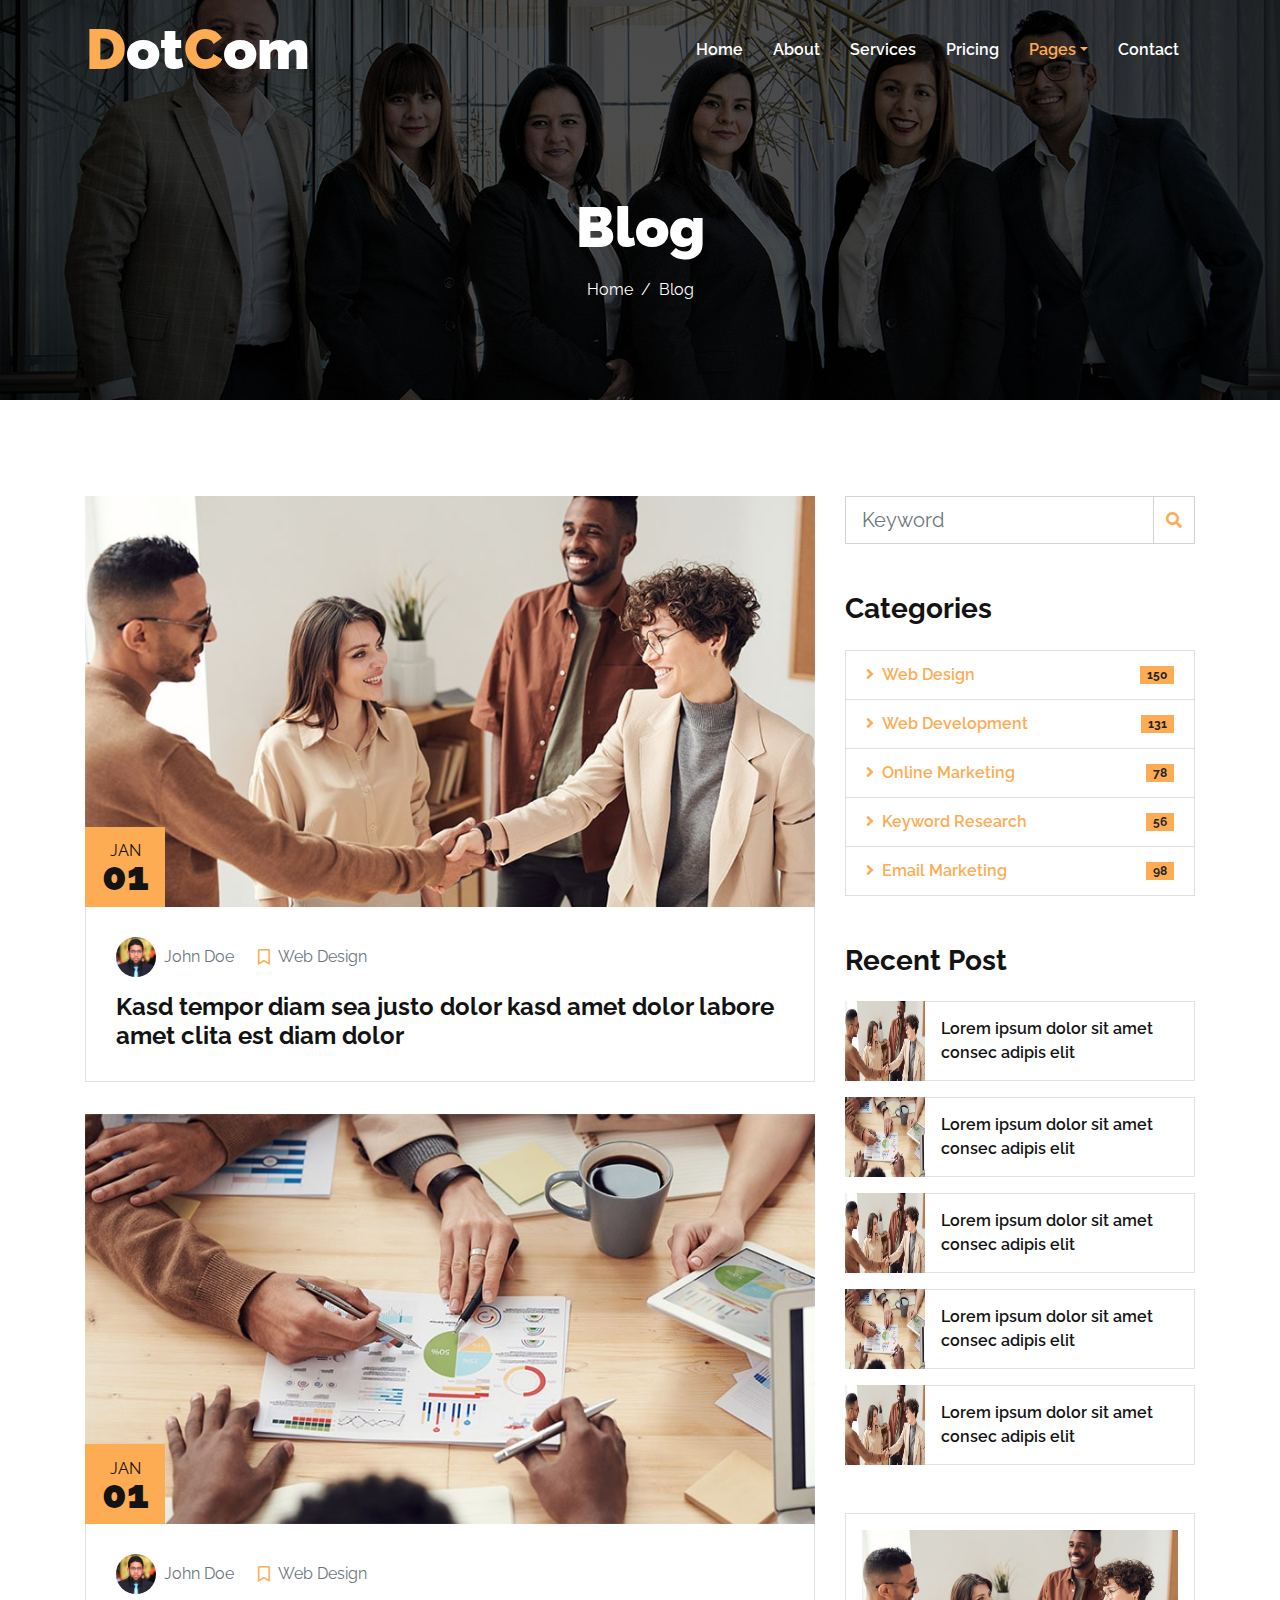
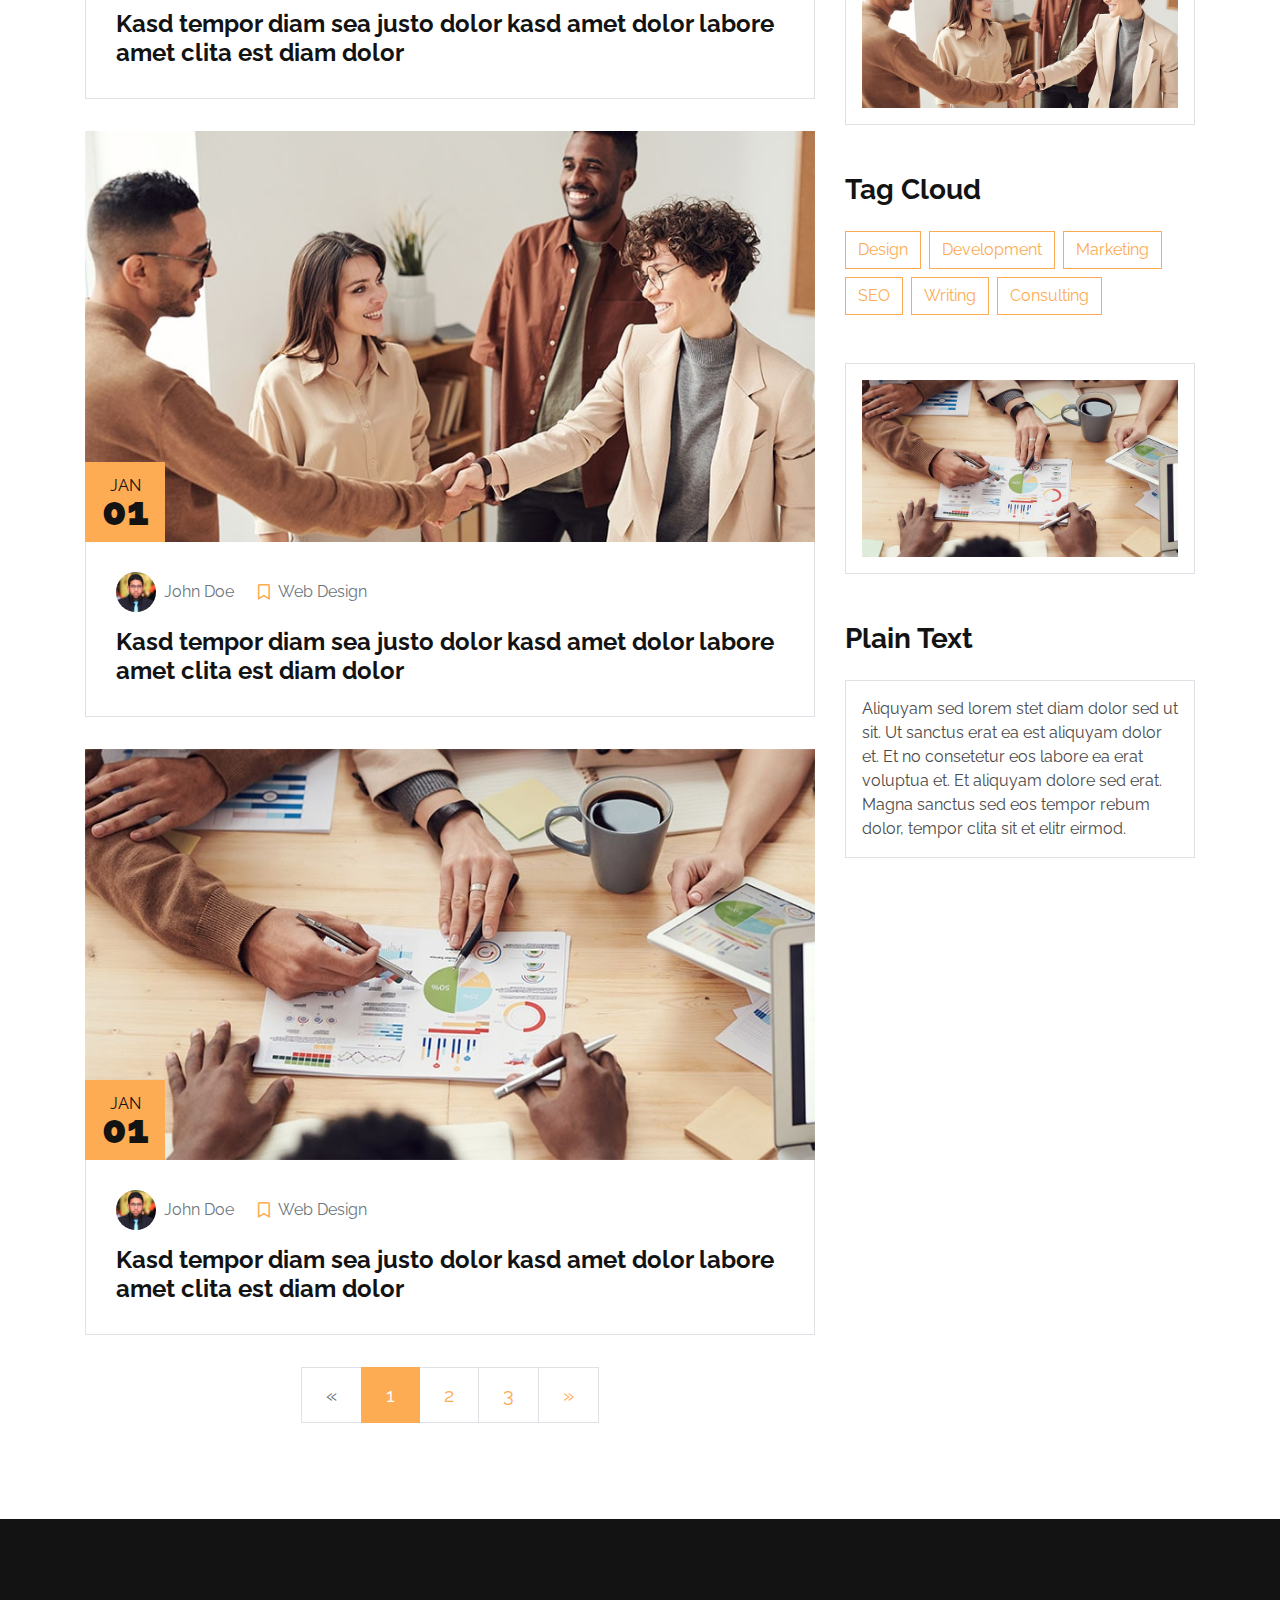
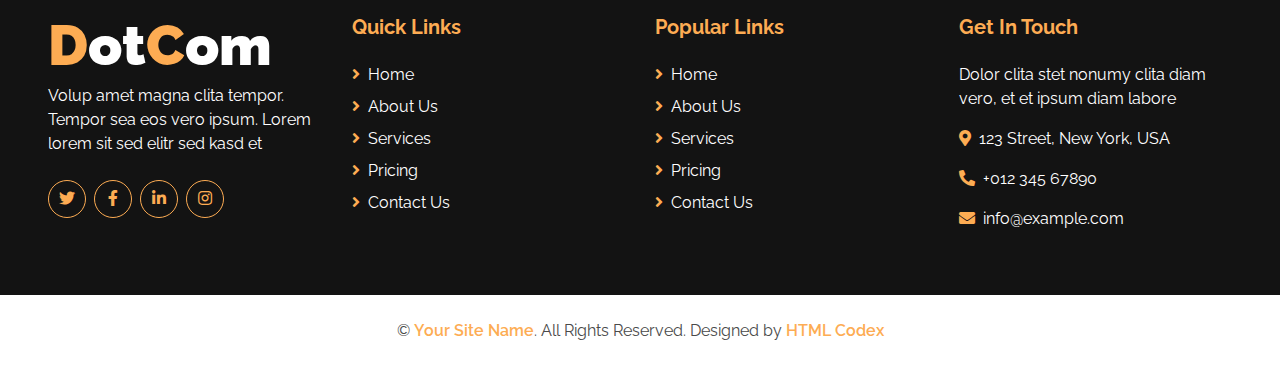
<file: blog.html>
<!DOCTYPE html>
<html lang="en">

<head>
    <meta charset="utf-8">
    <title>DotCom - Creative Agency Website Template</title>
    <meta content="width=device-width, initial-scale=1.0" name="viewport">
    <meta content="Free HTML Templates" name="keywords">
    <meta content="Free HTML Templates" name="description">

    <!-- Favicon -->
    <link href="img/favicon.ico" rel="icon">

    <!-- Google Web Fonts -->
    <link rel="preconnect" href="https://fonts.gstatic.com">
    <link href="https://fonts.googleapis.com/css2?family=Raleway:wght@400;500;600;700;800;900&display=swap" rel="stylesheet"> 

    <!-- Font Awesome -->
    <link href="https://cdnjs.cloudflare.com/ajax/libs/font-awesome/5.15.0/css/all.min.css" rel="stylesheet">

    <!-- Libraries Stylesheet -->
    <link href="lib/owlcarousel/assets/owl.carousel.min.css" rel="stylesheet">

    <!-- Customized Bootstrap Stylesheet -->
    <link href="css/style.css" rel="stylesheet">
</head>

<body>
    <!-- Navbar Start -->
    <div class="container-fluid nav-bar p-0">
        <div class="container-lg p-0">
            <nav class="navbar navbar-expand-lg bg-secondary navbar-dark">
                <a href="index.html" class="navbar-brand">
                    <h1 class="m-0 text-white display-4"><span class="text-primary">D</span>ot<span class="text-primary">C</span>om</h1>
                </a>
                <button type="button" class="navbar-toggler" data-toggle="collapse" data-target="#navbarCollapse">
                    <span class="navbar-toggler-icon"></span>
                </button>
                <div class="collapse navbar-collapse justify-content-between" id="navbarCollapse">
                    <div class="navbar-nav ml-auto py-0">
                        <a href="index.html" class="nav-item nav-link">Home</a>
                        <a href="about.html" class="nav-item nav-link">About</a>
                        <a href="service.html" class="nav-item nav-link">Services</a>
                        <a href="pricing.html" class="nav-item nav-link">Pricing</a>
                        <div class="nav-item dropdown">
                            <a href="#" class="nav-link dropdown-toggle active" data-toggle="dropdown">Pages</a>
                            <div class="dropdown-menu border-0 rounded-0 m-0">
                                <a href="blog.html" class="dropdown-item active">Blog Grid</a>
                                <a href="single.html" class="dropdown-item">Blog Detail</a>
                            </div>
                        </div>
                        <a href="contact.html" class="nav-item nav-link">Contact</a>
                    </div>
                </div>
            </nav>
        </div>
    </div>
    <!-- Navbar End -->


    <!-- Page Header Start -->
    <div class="container-fluid page-header d-flex flex-column align-items-center justify-content-center pt-0 pt-lg-5 mb-5">
        <h1 class="display-4 text-white mb-3 mt-0 mt-lg-5">Blog</h1>
        <div class="d-inline-flex text-white">
            <p class="m-0"><a class="text-white" href="">Home</a></p>
            <p class="m-0 px-2">/</p>
            <p class="m-0">Blog</p>
        </div>
    </div>
    <!-- Page Header Start -->


    <!-- Blog Start -->
    <div class="container py-5">
        <div class="row">
            <!-- Blog Grid Start -->
            <div class="col-lg-8">
                <div class="row">
                    <div class="col-md-12 mb-3">
                        <div class="position-relative">
                            <img class="img-fluid w-100" src="img/blog-1.jpg" alt="">
                            <div class="position-absolute bg-primary d-flex flex-column align-items-center justify-content-center"
                                style="width: 80px; height: 80px; bottom: 0; left: 0;">
                                <h6 class="text-uppercase mt-2 mb-n2">Jan</h6>
                                <h1 class="m-0">01</h1>
                            </div>
                        </div>
                        <div class="border border-top-0 mb-3" style="padding: 30px;">
                            <div class="d-flex mb-3">
                                <div class="d-flex align-items-center">
                                    <img class="rounded-circle" style="width: 40px; height: 40px;" src="img/user.jpg" alt="">
                                    <a class="text-muted ml-2" href="">John Doe</a>
                                </div>
                                <div class="d-flex align-items-center ml-4">
                                    <i class="far fa-bookmark text-primary"></i>
                                    <a class="text-muted ml-2" href="">Web Design</a>
                                </div>
                            </div>
                            <a class="h4 font-weight-bold" href="">Kasd tempor diam sea justo dolor kasd amet dolor labore amet clita est diam dolor</a>
                        </div>
                    </div>
                    <div class="col-md-12 mb-3">
                        <div class="position-relative">
                            <img class="img-fluid w-100" src="img/blog-2.jpg" alt="">
                            <div class="position-absolute bg-primary d-flex flex-column align-items-center justify-content-center"
                                style="width: 80px; height: 80px; bottom: 0; left: 0;">
                                <h6 class="text-uppercase mt-2 mb-n2">Jan</h6>
                                <h1 class="m-0">01</h1>
                            </div>
                        </div>
                        <div class="border border-top-0 mb-3" style="padding: 30px;">
                            <div class="d-flex mb-3">
                                <div class="d-flex align-items-center">
                                    <img class="rounded-circle" style="width: 40px; height: 40px;" src="img/user.jpg" alt="">
                                    <a class="text-muted ml-2" href="">John Doe</a>
                                </div>
                                <div class="d-flex align-items-center ml-4">
                                    <i class="far fa-bookmark text-primary"></i>
                                    <a class="text-muted ml-2" href="">Web Design</a>
                                </div>
                            </div>
                            <a class="h4 font-weight-bold" href="">Kasd tempor diam sea justo dolor kasd amet dolor labore amet clita est diam dolor</a>
                        </div>
                    </div>
                    <div class="col-md-12 mb-3">
                        <div class="position-relative">
                            <img class="img-fluid w-100" src="img/blog-1.jpg" alt="">
                            <div class="position-absolute bg-primary d-flex flex-column align-items-center justify-content-center"
                                style="width: 80px; height: 80px; bottom: 0; left: 0;">
                                <h6 class="text-uppercase mt-2 mb-n2">Jan</h6>
                                <h1 class="m-0">01</h1>
                            </div>
                        </div>
                        <div class="border border-top-0 mb-3" style="padding: 30px;">
                            <div class="d-flex mb-3">
                                <div class="d-flex align-items-center">
                                    <img class="rounded-circle" style="width: 40px; height: 40px;" src="img/user.jpg" alt="">
                                    <a class="text-muted ml-2" href="">John Doe</a>
                                </div>
                                <div class="d-flex align-items-center ml-4">
                                    <i class="far fa-bookmark text-primary"></i>
                                    <a class="text-muted ml-2" href="">Web Design</a>
                                </div>
                            </div>
                            <a class="h4 font-weight-bold" href="">Kasd tempor diam sea justo dolor kasd amet dolor labore amet clita est diam dolor</a>
                        </div>
                    </div>
                    <div class="col-md-12 mb-3">
                        <div class="position-relative">
                            <img class="img-fluid w-100" src="img/blog-2.jpg" alt="">
                            <div class="position-absolute bg-primary d-flex flex-column align-items-center justify-content-center"
                                style="width: 80px; height: 80px; bottom: 0; left: 0;">
                                <h6 class="text-uppercase mt-2 mb-n2">Jan</h6>
                                <h1 class="m-0">01</h1>
                            </div>
                        </div>
                        <div class="border border-top-0 mb-3" style="padding: 30px;">
                            <div class="d-flex mb-3">
                                <div class="d-flex align-items-center">
                                    <img class="rounded-circle" style="width: 40px; height: 40px;" src="img/user.jpg" alt="">
                                    <a class="text-muted ml-2" href="">John Doe</a>
                                </div>
                                <div class="d-flex align-items-center ml-4">
                                    <i class="far fa-bookmark text-primary"></i>
                                    <a class="text-muted ml-2" href="">Web Design</a>
                                </div>
                            </div>
                            <a class="h4 font-weight-bold" href="">Kasd tempor diam sea justo dolor kasd amet dolor labore amet clita est diam dolor</a>
                        </div>
                    </div>
                </div>
                <div class="row">
                    <div class="col-12">
                        <nav aria-label="Page navigation">
                          <ul class="pagination pagination-lg justify-content-center mb-0">
                            <li class="page-item disabled">
                              <a class="page-link" href="#" aria-label="Previous">
                                <span aria-hidden="true">&laquo;</span>
                                <span class="sr-only">Previous</span>
                              </a>
                            </li>
                            <li class="page-item active"><a class="page-link" href="#">1</a></li>
                            <li class="page-item"><a class="page-link" href="#">2</a></li>
                            <li class="page-item"><a class="page-link" href="#">3</a></li>
                            <li class="page-item">
                              <a class="page-link" href="#" aria-label="Next">
                                <span aria-hidden="true">&raquo;</span>
                                <span class="sr-only">Next</span>
                              </a>
                            </li>
                          </ul>
                        </nav>
                    </div>
                </div>
            </div>
            <!-- Blog Grid End -->

            <!-- Sidebar Start -->
            <div class="col-lg-4 mt-5 mt-lg-0">
                <!-- Search Form Start -->
                <div class="mb-5">
                    <form action="">
                        <div class="input-group">
                            <input type="text" class="form-control form-control-lg" placeholder="Keyword">
                            <div class="input-group-append">
                                <span class="input-group-text bg-transparent text-primary"><i
                                        class="fa fa-search"></i></span>
                            </div>
                        </div>
                    </form>
                </div>
                <!-- Search Form End -->

                <!-- Category Start -->
                <div class="mb-5">
                    <h3 class="font-weight-bold mb-4">Categories</h3>
                    <ul class="list-group">
                        <li class="list-group-item d-flex justify-content-between align-items-center">
                            <a class="font-weight-semi-bold text-decoration-none" href="#"><i class="fa fa-angle-right mr-2"></i>Web Design</a>
                            <span class="badge badge-primary badge-pill">150</span>
                        </li>
                        <li class="list-group-item d-flex justify-content-between align-items-center">
                            <a class="font-weight-semi-bold text-decoration-none" href="#"><i class="fa fa-angle-right mr-2"></i>Web Development</a>
                            <span class="badge badge-primary badge-pill">131</span>
                        </li>
                        <li class="list-group-item d-flex justify-content-between align-items-center">
                            <a class="font-weight-semi-bold text-decoration-none" href="#"><i class="fa fa-angle-right mr-2"></i>Online Marketing</a>
                            <span class="badge badge-primary badge-pill">78</span>
                        </li>
                        <li class="list-group-item d-flex justify-content-between align-items-center">
                            <a class="font-weight-semi-bold text-decoration-none" href="#"><i class="fa fa-angle-right mr-2"></i>Keyword Research</a>
                            <span class="badge badge-primary badge-pill">56</span>
                        </li>
                        <li class="list-group-item d-flex justify-content-between align-items-center">
                            <a class="font-weight-semi-bold text-decoration-none" href="#"><i class="fa fa-angle-right mr-2"></i>Email Marketing</a>
                            <span class="badge badge-primary badge-pill">98</span>
                        </li>
                    </ul>
                </div>
                <!-- Category End -->

                <!-- Recent Post Start -->
                <div class="mb-5">
                    <h3 class="font-weight-bold mb-4">Recent Post</h3>
                    <div class="d-flex mb-3">
                        <img class="img-fluid" src="img/blog-1.jpg" style="width: 80px; height: 80px;" alt="">
                        <div class="d-flex align-items-center border border-left-0 px-3" style="height: 80px;">
                            <a class="text-secondary font-weight-semi-bold" href="">Lorem ipsum dolor sit amet consec adipis elit</a>
                        </div>
                    </div>
                    <div class="d-flex mb-3">
                        <img class="img-fluid" src="img/blog-2.jpg" style="width: 80px; height: 80px;" alt="">
                        <div class="d-flex align-items-center border border-left-0 px-3" style="height: 80px;">
                            <a class="text-secondary font-weight-semi-bold" href="">Lorem ipsum dolor sit amet consec adipis elit</a>
                        </div>
                    </div>
                    <div class="d-flex mb-3">
                        <img class="img-fluid" src="img/blog-1.jpg" style="width: 80px; height: 80px;" alt="">
                        <div class="d-flex align-items-center border border-left-0 px-3" style="height: 80px;">
                            <a class="text-secondary font-weight-semi-bold" href="">Lorem ipsum dolor sit amet consec adipis elit</a>
                        </div>
                    </div>
                    <div class="d-flex mb-3">
                        <img class="img-fluid" src="img/blog-2.jpg" style="width: 80px; height: 80px;" alt="">
                        <div class="d-flex align-items-center border border-left-0 px-3" style="height: 80px;">
                            <a class="text-secondary font-weight-semi-bold" href="">Lorem ipsum dolor sit amet consec adipis elit</a>
                        </div>
                    </div>
                    <div class="d-flex mb-3">
                        <img class="img-fluid" src="img/blog-1.jpg" style="width: 80px; height: 80px;" alt="">
                        <div class="d-flex align-items-center border border-left-0 px-3" style="height: 80px;">
                            <a class="text-secondary font-weight-semi-bold" href="">Lorem ipsum dolor sit amet consec adipis elit</a>
                        </div>
                    </div>
                </div>
                <!-- Recent Post End -->

                <!-- Image Start -->
                <div class="border p-3 mb-5">
                    <img src="img/blog-1.jpg" alt="" class="img-fluid">
                </div>
                <!-- Image End -->

                <!-- Tags Start -->
                <div class="mb-5">
                    <h3 class="font-weight-bold mb-4">Tag Cloud</h3>
                    <div class="d-flex flex-wrap m-n1">
                        <a href="" class="btn btn-outline-primary m-1">Design</a>
                        <a href="" class="btn btn-outline-primary m-1">Development</a>
                        <a href="" class="btn btn-outline-primary m-1">Marketing</a>
                        <a href="" class="btn btn-outline-primary m-1">SEO</a>
                        <a href="" class="btn btn-outline-primary m-1">Writing</a>
                        <a href="" class="btn btn-outline-primary m-1">Consulting</a>
                    </div>
                </div>
                <!-- Tags End -->

                <!-- Image Start -->
                <div class="border p-3 mb-5">
                    <img src="img/blog-2.jpg" alt="" class="img-fluid">
                </div>
                <!-- Image End -->

                <!-- Plain Text Start -->
                <div>
                    <h3 class="font-weight-bold mb-4">Plain Text</h3>
                    <div class="border p-3">
                        Aliquyam sed lorem stet diam dolor sed ut sit. Ut sanctus erat ea est aliquyam dolor et. Et no consetetur eos labore ea erat voluptua et. Et aliquyam dolore sed erat. Magna sanctus sed eos tempor rebum dolor, tempor clita sit et elitr eirmod.
                    </div>
                </div>
                <!-- Plain Text End -->
            </div>
            <!-- Sidebar End -->
        </div>
    </div>
    <!-- Blog End -->


    <!-- Footer Start -->
    <div class="container-fluid bg-secondary text-white mt-5 pt-5 px-sm-3 px-md-5">
        <div class="row pt-5">
            <div class="col-lg-3 col-md-6 mb-5">
                <a href="index.html" class="navbar-brand">
                    <h1 class="m-0 mt-n2 text-white display-4"><span class="text-primary">D</span>ot<span class="text-primary">C</span>om</h1>
                </a>
                <p>Volup amet magna clita tempor. Tempor sea eos vero ipsum. Lorem lorem sit sed elitr sed kasd et</p>
                <div class="d-flex justify-content-start mt-4">
                    <a class="btn btn-outline-primary rounded-circle text-center mr-2 px-0" style="width: 38px; height: 38px;" href="#"><i class="fab fa-twitter"></i></a>
                    <a class="btn btn-outline-primary rounded-circle text-center mr-2 px-0" style="width: 38px; height: 38px;" href="#"><i class="fab fa-facebook-f"></i></a>
                    <a class="btn btn-outline-primary rounded-circle text-center mr-2 px-0" style="width: 38px; height: 38px;" href="#"><i class="fab fa-linkedin-in"></i></a>
                    <a class="btn btn-outline-primary rounded-circle text-center mr-2 px-0" style="width: 38px; height: 38px;" href="#"><i class="fab fa-instagram"></i></a>
                </div>
            </div>
            <div class="col-lg-3 col-md-6 mb-5">
                <h5 class="font-weight-bold text-primary mb-4">Quick Links</h5>
                <div class="d-flex flex-column justify-content-start">
                    <a class="text-white mb-2" href="#"><i class="fa fa-angle-right text-primary mr-2"></i>Home</a>
                    <a class="text-white mb-2" href="#"><i class="fa fa-angle-right text-primary mr-2"></i>About Us</a>
                    <a class="text-white mb-2" href="#"><i class="fa fa-angle-right text-primary mr-2"></i>Services</a>
                    <a class="text-white mb-2" href="#"><i class="fa fa-angle-right text-primary mr-2"></i>Pricing</a>
                    <a class="text-white" href="#"><i class="fa fa-angle-right text-primary mr-2"></i>Contact Us</a>
                </div>
            </div>
            <div class="col-lg-3 col-md-6 mb-5">
                <h5 class="font-weight-bold text-primary mb-4">Popular Links</h5>
                <div class="d-flex flex-column justify-content-start">
                    <a class="text-white mb-2" href="#"><i class="fa fa-angle-right text-primary mr-2"></i>Home</a>
                    <a class="text-white mb-2" href="#"><i class="fa fa-angle-right text-primary mr-2"></i>About Us</a>
                    <a class="text-white mb-2" href="#"><i class="fa fa-angle-right text-primary mr-2"></i>Services</a>
                    <a class="text-white mb-2" href="#"><i class="fa fa-angle-right text-primary mr-2"></i>Pricing</a>
                    <a class="text-white" href="#"><i class="fa fa-angle-right text-primary mr-2"></i>Contact Us</a>
                </div>
            </div>
            <div class="col-lg-3 col-md-6 mb-5">
                <h5 class="font-weight-bold text-primary mb-4">Get In Touch</h5>
                <p>Dolor clita stet nonumy clita diam vero, et et ipsum diam labore</p>
                <p><i class="fa fa-map-marker-alt text-primary mr-2"></i>123 Street, New York, USA</p>
                <p><i class="fa fa-phone-alt text-primary mr-2"></i>+012 345 67890</p>
                <p><i class="fa fa-envelope text-primary mr-2"></i>info@example.com</p>
            </div>
        </div>
    </div>
    <div class="container-fluid py-4 px-sm-3 px-md-5">
        <p class="m-0 text-center">
            &copy; <a class="font-weight-semi-bold" href="#">Your Site Name</a>. All Rights Reserved. Designed by
            <a class="font-weight-semi-bold" href="https://htmlcodex.com">HTML Codex</a>
        </p>
    </div>
    <!-- Footer End -->


    <!-- Back to Top -->
    <a href="#" class="btn btn-lg btn-primary back-to-top"><i class="fa fa-angle-up"></i></a>


    <!-- JavaScript Libraries -->
    <script src="https://code.jquery.com/jquery-3.4.1.min.js"></script>
    <script src="https://stackpath.bootstrapcdn.com/bootstrap/4.4.1/js/bootstrap.bundle.min.js"></script>
    <script src="lib/easing/easing.min.js"></script>
    <script src="lib/waypoints/waypoints.min.js"></script>
    <script src="lib/counterup/counterup.min.js"></script>
    <script src="lib/owlcarousel/owl.carousel.min.js"></script>

    <!-- Contact Javascript File -->
    <script src="mail/jqBootstrapValidation.min.js"></script>
    <script src="mail/contact.js"></script>

    <!-- Template Javascript -->
    <script src="js/main.js"></script>
</body>

</html>
</file>
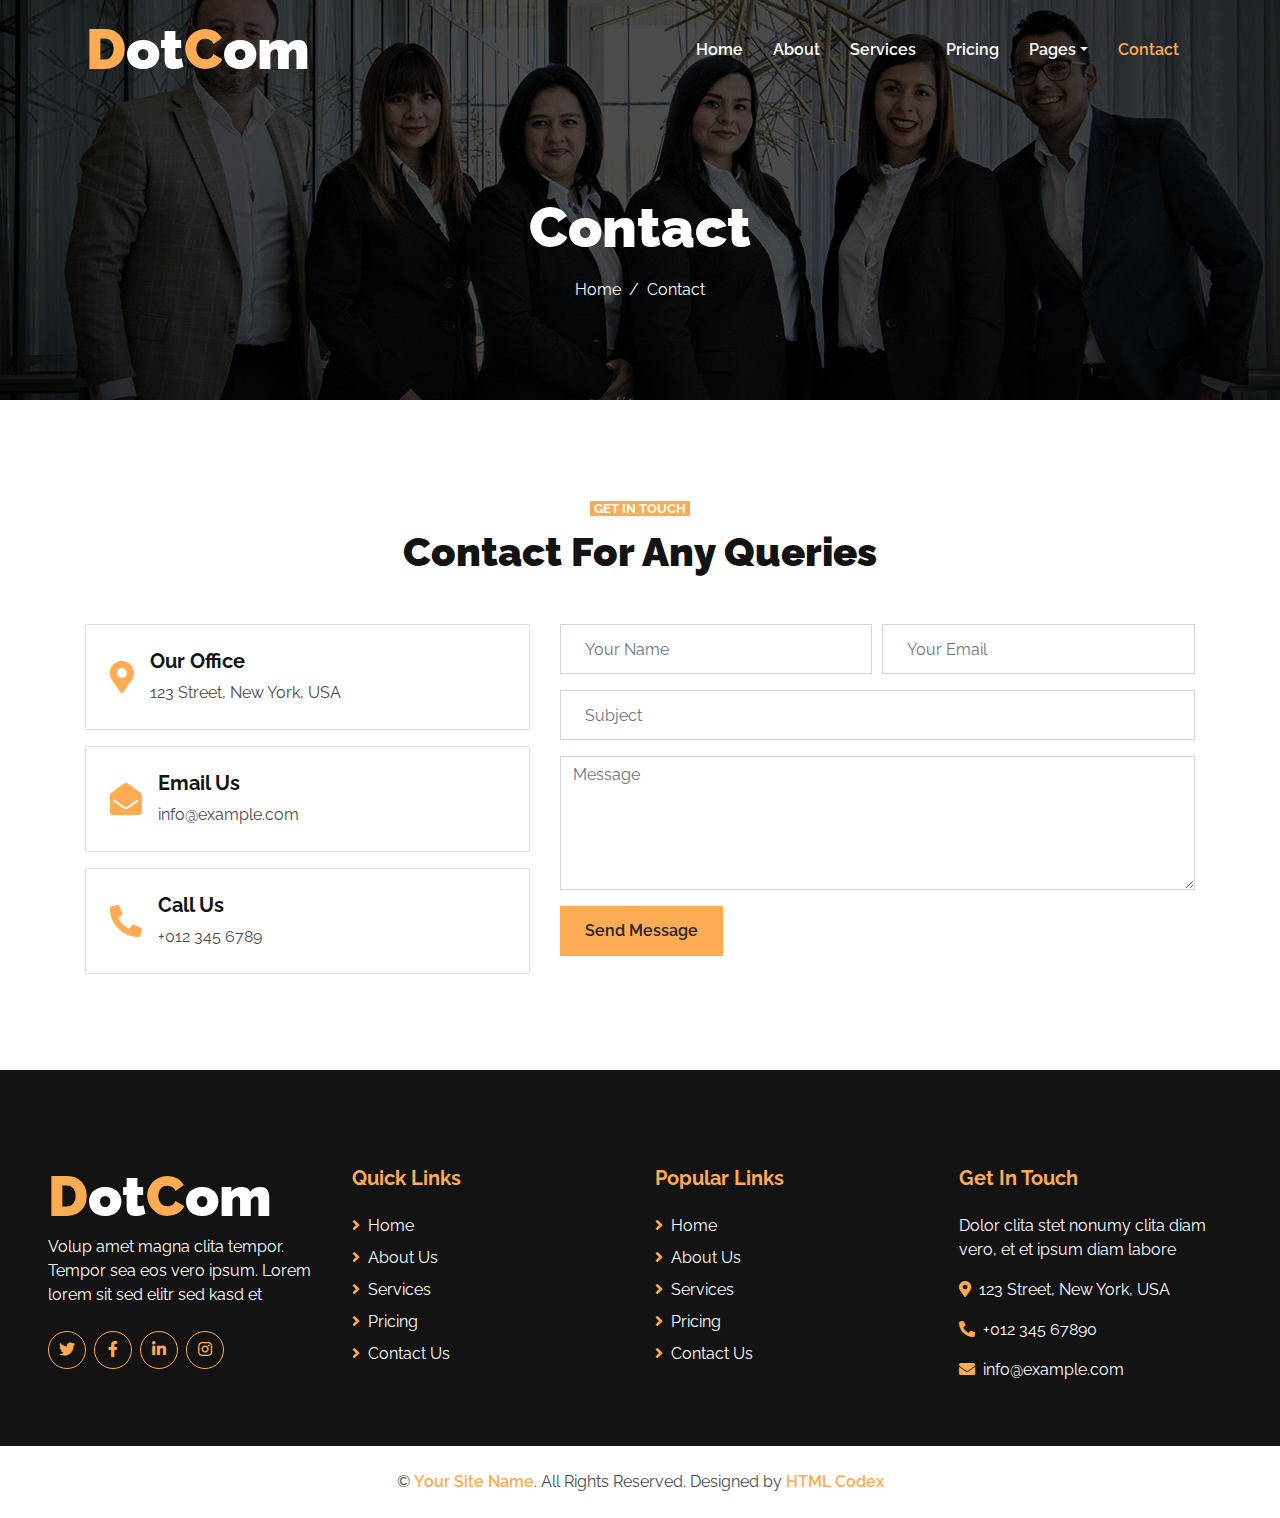
<file: contact.html>
<!DOCTYPE html>
<html lang="en">

<head>
    <meta charset="utf-8">
    <title>DotCom - Creative Agency Website Template</title>
    <meta content="width=device-width, initial-scale=1.0" name="viewport">
    <meta content="Free HTML Templates" name="keywords">
    <meta content="Free HTML Templates" name="description">

    <!-- Favicon -->
    <link href="img/favicon.ico" rel="icon">

    <!-- Google Web Fonts -->
    <link rel="preconnect" href="https://fonts.gstatic.com">
    <link href="https://fonts.googleapis.com/css2?family=Raleway:wght@400;500;600;700;800;900&display=swap" rel="stylesheet"> 

    <!-- Font Awesome -->
    <link href="https://cdnjs.cloudflare.com/ajax/libs/font-awesome/5.15.0/css/all.min.css" rel="stylesheet">

    <!-- Libraries Stylesheet -->
    <link href="lib/owlcarousel/assets/owl.carousel.min.css" rel="stylesheet">

    <!-- Customized Bootstrap Stylesheet -->
    <link href="css/style.css" rel="stylesheet">
</head>

<body>
    <!-- Navbar Start -->
    <div class="container-fluid nav-bar p-0">
        <div class="container-lg p-0">
            <nav class="navbar navbar-expand-lg bg-secondary navbar-dark">
                <a href="index.html" class="navbar-brand">
                    <h1 class="m-0 text-white display-4"><span class="text-primary">D</span>ot<span class="text-primary">C</span>om</h1>
                </a>
                <button type="button" class="navbar-toggler" data-toggle="collapse" data-target="#navbarCollapse">
                    <span class="navbar-toggler-icon"></span>
                </button>
                <div class="collapse navbar-collapse justify-content-between" id="navbarCollapse">
                    <div class="navbar-nav ml-auto py-0">
                        <a href="index.html" class="nav-item nav-link">Home</a>
                        <a href="about.html" class="nav-item nav-link">About</a>
                        <a href="service.html" class="nav-item nav-link">Services</a>
                        <a href="pricing.html" class="nav-item nav-link">Pricing</a>
                        <div class="nav-item dropdown">
                            <a href="#" class="nav-link dropdown-toggle" data-toggle="dropdown">Pages</a>
                            <div class="dropdown-menu border-0 rounded-0 m-0">
                                <a href="blog.html" class="dropdown-item">Blog Grid</a>
                                <a href="single.html" class="dropdown-item">Blog Detail</a>
                            </div>
                        </div>
                        <a href="contact.html" class="nav-item nav-link active">Contact</a>
                    </div>
                </div>
            </nav>
        </div>
    </div>
    <!-- Navbar End -->


    <!-- Page Header Start -->
    <div class="container-fluid page-header d-flex flex-column align-items-center justify-content-center pt-0 pt-lg-5 mb-5">
        <h1 class="display-4 text-white mb-3 mt-0 mt-lg-5">Contact</h1>
        <div class="d-inline-flex text-white">
            <p class="m-0"><a class="text-white" href="">Home</a></p>
            <p class="m-0 px-2">/</p>
            <p class="m-0">Contact</p>
        </div>
    </div>
    <!-- Page Header Start -->


    <!-- Contact Start -->
    <div class="container-fluid py-5">
        <div class="container">
            <div class="text-center">
                <small class="bg-primary text-white text-uppercase font-weight-bold text-center px-1">Get In Touch</small>
                <h1 class="mt-2 mb-5">Contact For Any Queries</h1>
            </div>
            <div class="row">
                <div class="col-md-5">
                    <div class="d-flex align-items-center border mb-3 p-4">
                        <i class="fa fa-2x fa-map-marker-alt text-primary mr-3"></i>
                        <div class="d-flex flex-column">
                            <h5 class="font-weight-bold">Our Office</h5>
                            <p class="m-0">123 Street, New York, USA</p>
                        </div>
                    </div>
                    <div class="d-flex align-items-center border mb-3 p-4">
                        <i class="fa fa-2x fa-envelope-open text-primary mr-3"></i>
                        <div class="d-flex flex-column">
                            <h5 class="font-weight-bold">Email Us</h5>
                            <p class="m-0">info@example.com</p>
                        </div>
                    </div>
                    <div class="d-flex align-items-center border mb-3 mb-md-0 p-4">
                        <i class="fas fa-2x fa-phone-alt text-primary mr-3"></i>
                        <div class="d-flex flex-column">
                            <h5 class="font-weight-bold">Call Us</h5>
                            <p class="m-0">+012 345 6789</p>
                        </div>
                    </div>
                </div>
                <div class="col-md-7">
                    <div class="contact-form">
                        <div id="success"></div>
                        <form name="sentMessage" id="contactForm" novalidate="novalidate">
                            <div class="form-row">
                                <div class="col-md-6">
                                    <div class="control-group">
                                        <input type="text" class="form-control p-4" id="name" placeholder="Your Name" required="required" data-validation-required-message="Please enter your name" />
                                        <p class="help-block text-danger"></p>
                                    </div>
                                </div>
                                <div class="col-md-6">
                                    <div class="control-group">
                                        <input type="email" class="form-control p-4" id="email" placeholder="Your Email" required="required" data-validation-required-message="Please enter your email" />
                                        <p class="help-block text-danger"></p>
                                    </div>
                                </div>
                            </div>
                            <div class="control-group">
                                <input type="text" class="form-control p-4" id="subject" placeholder="Subject" required="required" data-validation-required-message="Please enter a subject" />
                                <p class="help-block text-danger"></p>
                            </div>
                            <div class="control-group">
                                <textarea class="form-control" rows="5" id="message" placeholder="Message" required="required" data-validation-required-message="Please enter your message"></textarea>
                                <p class="help-block text-danger"></p>
                            </div>
                            <div>
                                <button class="btn btn-primary font-weight-semi-bold px-4" style="height: 50px;" type="submit" id="sendMessageButton">Send Message</button>
                            </div>
                        </form>
                    </div>
                </div>
            </div>
        </div>
    </div>
    <!-- Contact End -->


    <!-- Footer Start -->
    <div class="container-fluid bg-secondary text-white mt-5 pt-5 px-sm-3 px-md-5">
        <div class="row pt-5">
            <div class="col-lg-3 col-md-6 mb-5">
                <a href="index.html" class="navbar-brand">
                    <h1 class="m-0 mt-n2 text-white display-4"><span class="text-primary">D</span>ot<span class="text-primary">C</span>om</h1>
                </a>
                <p>Volup amet magna clita tempor. Tempor sea eos vero ipsum. Lorem lorem sit sed elitr sed kasd et</p>
                <div class="d-flex justify-content-start mt-4">
                    <a class="btn btn-outline-primary rounded-circle text-center mr-2 px-0" style="width: 38px; height: 38px;" href="#"><i class="fab fa-twitter"></i></a>
                    <a class="btn btn-outline-primary rounded-circle text-center mr-2 px-0" style="width: 38px; height: 38px;" href="#"><i class="fab fa-facebook-f"></i></a>
                    <a class="btn btn-outline-primary rounded-circle text-center mr-2 px-0" style="width: 38px; height: 38px;" href="#"><i class="fab fa-linkedin-in"></i></a>
                    <a class="btn btn-outline-primary rounded-circle text-center mr-2 px-0" style="width: 38px; height: 38px;" href="#"><i class="fab fa-instagram"></i></a>
                </div>
            </div>
            <div class="col-lg-3 col-md-6 mb-5">
                <h5 class="font-weight-bold text-primary mb-4">Quick Links</h5>
                <div class="d-flex flex-column justify-content-start">
                    <a class="text-white mb-2" href="#"><i class="fa fa-angle-right text-primary mr-2"></i>Home</a>
                    <a class="text-white mb-2" href="#"><i class="fa fa-angle-right text-primary mr-2"></i>About Us</a>
                    <a class="text-white mb-2" href="#"><i class="fa fa-angle-right text-primary mr-2"></i>Services</a>
                    <a class="text-white mb-2" href="#"><i class="fa fa-angle-right text-primary mr-2"></i>Pricing</a>
                    <a class="text-white" href="#"><i class="fa fa-angle-right text-primary mr-2"></i>Contact Us</a>
                </div>
            </div>
            <div class="col-lg-3 col-md-6 mb-5">
                <h5 class="font-weight-bold text-primary mb-4">Popular Links</h5>
                <div class="d-flex flex-column justify-content-start">
                    <a class="text-white mb-2" href="#"><i class="fa fa-angle-right text-primary mr-2"></i>Home</a>
                    <a class="text-white mb-2" href="#"><i class="fa fa-angle-right text-primary mr-2"></i>About Us</a>
                    <a class="text-white mb-2" href="#"><i class="fa fa-angle-right text-primary mr-2"></i>Services</a>
                    <a class="text-white mb-2" href="#"><i class="fa fa-angle-right text-primary mr-2"></i>Pricing</a>
                    <a class="text-white" href="#"><i class="fa fa-angle-right text-primary mr-2"></i>Contact Us</a>
                </div>
            </div>
            <div class="col-lg-3 col-md-6 mb-5">
                <h5 class="font-weight-bold text-primary mb-4">Get In Touch</h5>
                <p>Dolor clita stet nonumy clita diam vero, et et ipsum diam labore</p>
                <p><i class="fa fa-map-marker-alt text-primary mr-2"></i>123 Street, New York, USA</p>
                <p><i class="fa fa-phone-alt text-primary mr-2"></i>+012 345 67890</p>
                <p><i class="fa fa-envelope text-primary mr-2"></i>info@example.com</p>
            </div>
        </div>
    </div>
    <div class="container-fluid py-4 px-sm-3 px-md-5">
        <p class="m-0 text-center">
            &copy; <a class="font-weight-semi-bold" href="#">Your Site Name</a>. All Rights Reserved. Designed by
            <a class="font-weight-semi-bold" href="https://htmlcodex.com">HTML Codex</a>
        </p>
    </div>
    <!-- Footer End -->


    <!-- Back to Top -->
    <a href="#" class="btn btn-lg btn-primary back-to-top"><i class="fa fa-angle-up"></i></a>


    <!-- JavaScript Libraries -->
    <script src="https://code.jquery.com/jquery-3.4.1.min.js"></script>
    <script src="https://stackpath.bootstrapcdn.com/bootstrap/4.4.1/js/bootstrap.bundle.min.js"></script>
    <script src="lib/easing/easing.min.js"></script>
    <script src="lib/waypoints/waypoints.min.js"></script>
    <script src="lib/counterup/counterup.min.js"></script>
    <script src="lib/owlcarousel/owl.carousel.min.js"></script>

    <!-- Contact Javascript File -->
    <script src="mail/jqBootstrapValidation.min.js"></script>
    <script src="mail/contact.js"></script>

    <!-- Template Javascript -->
    <script src="js/main.js"></script>
</body>

</html>
</file>
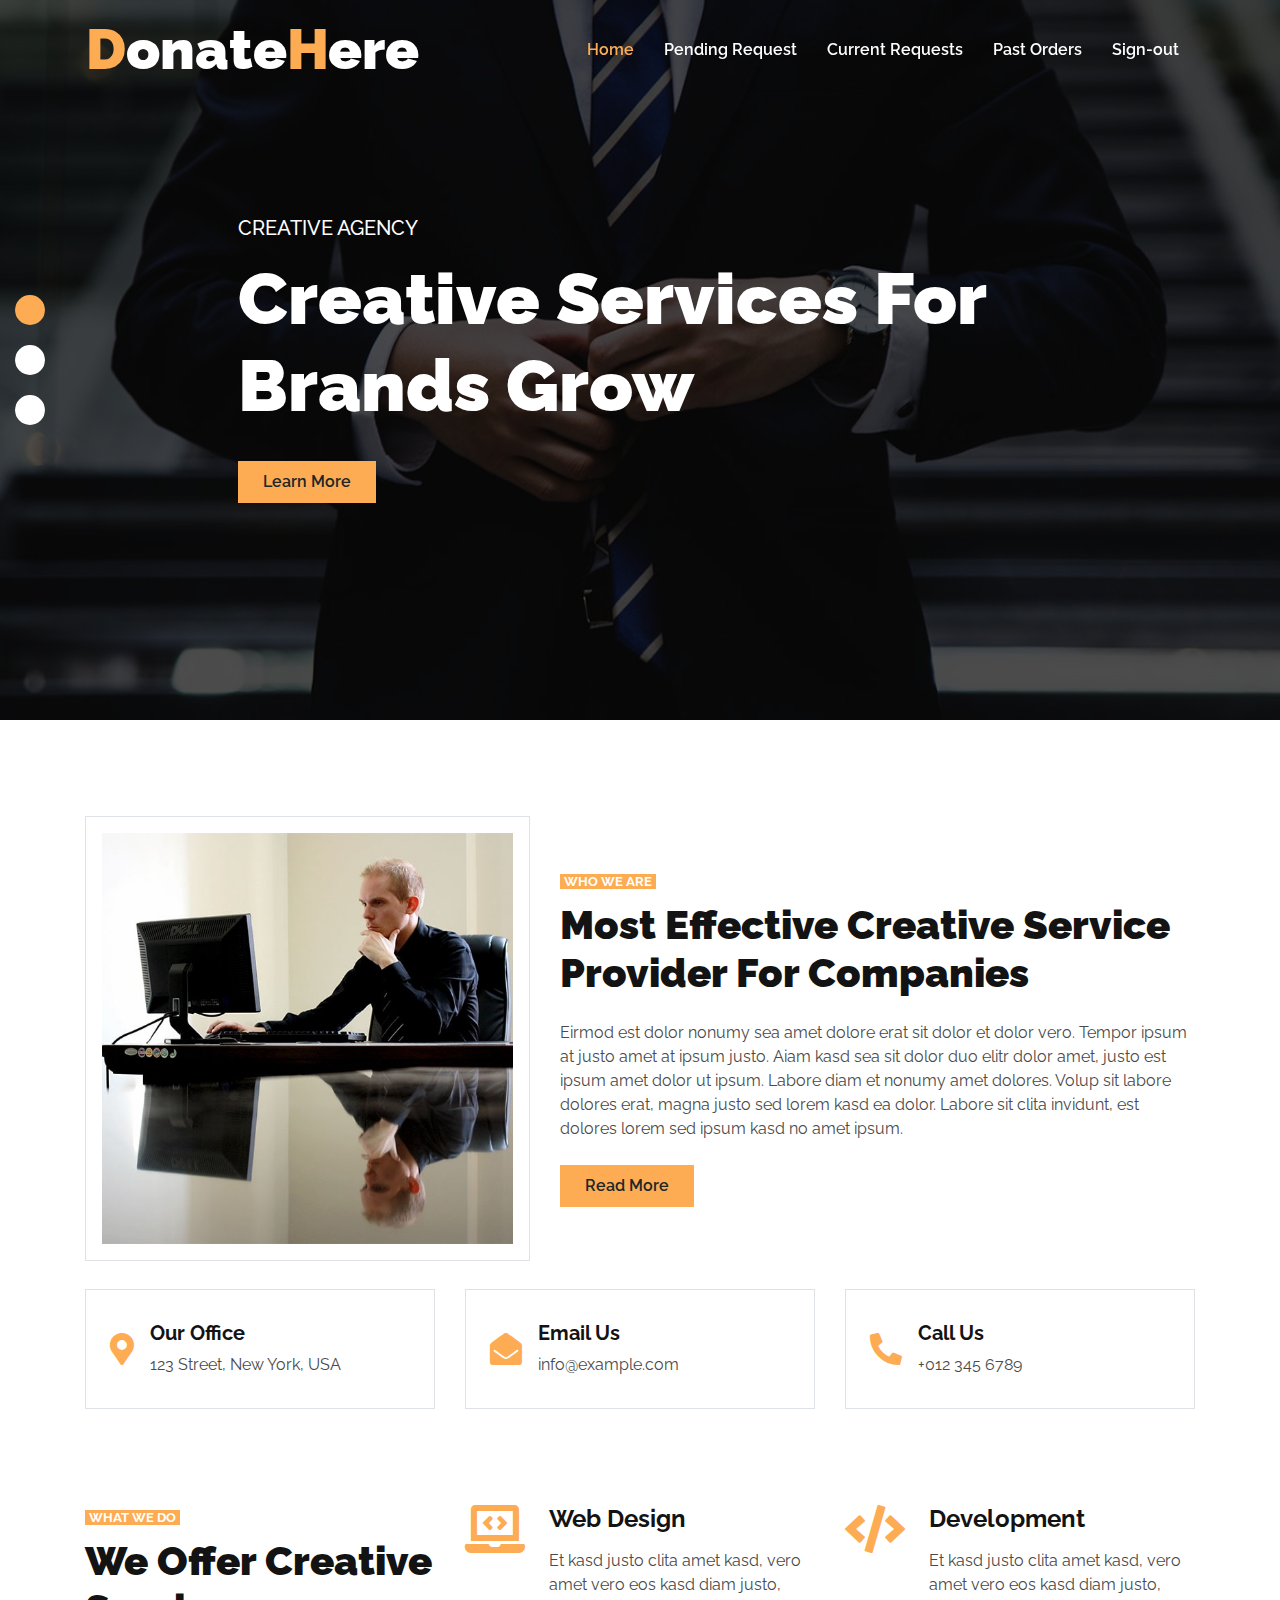
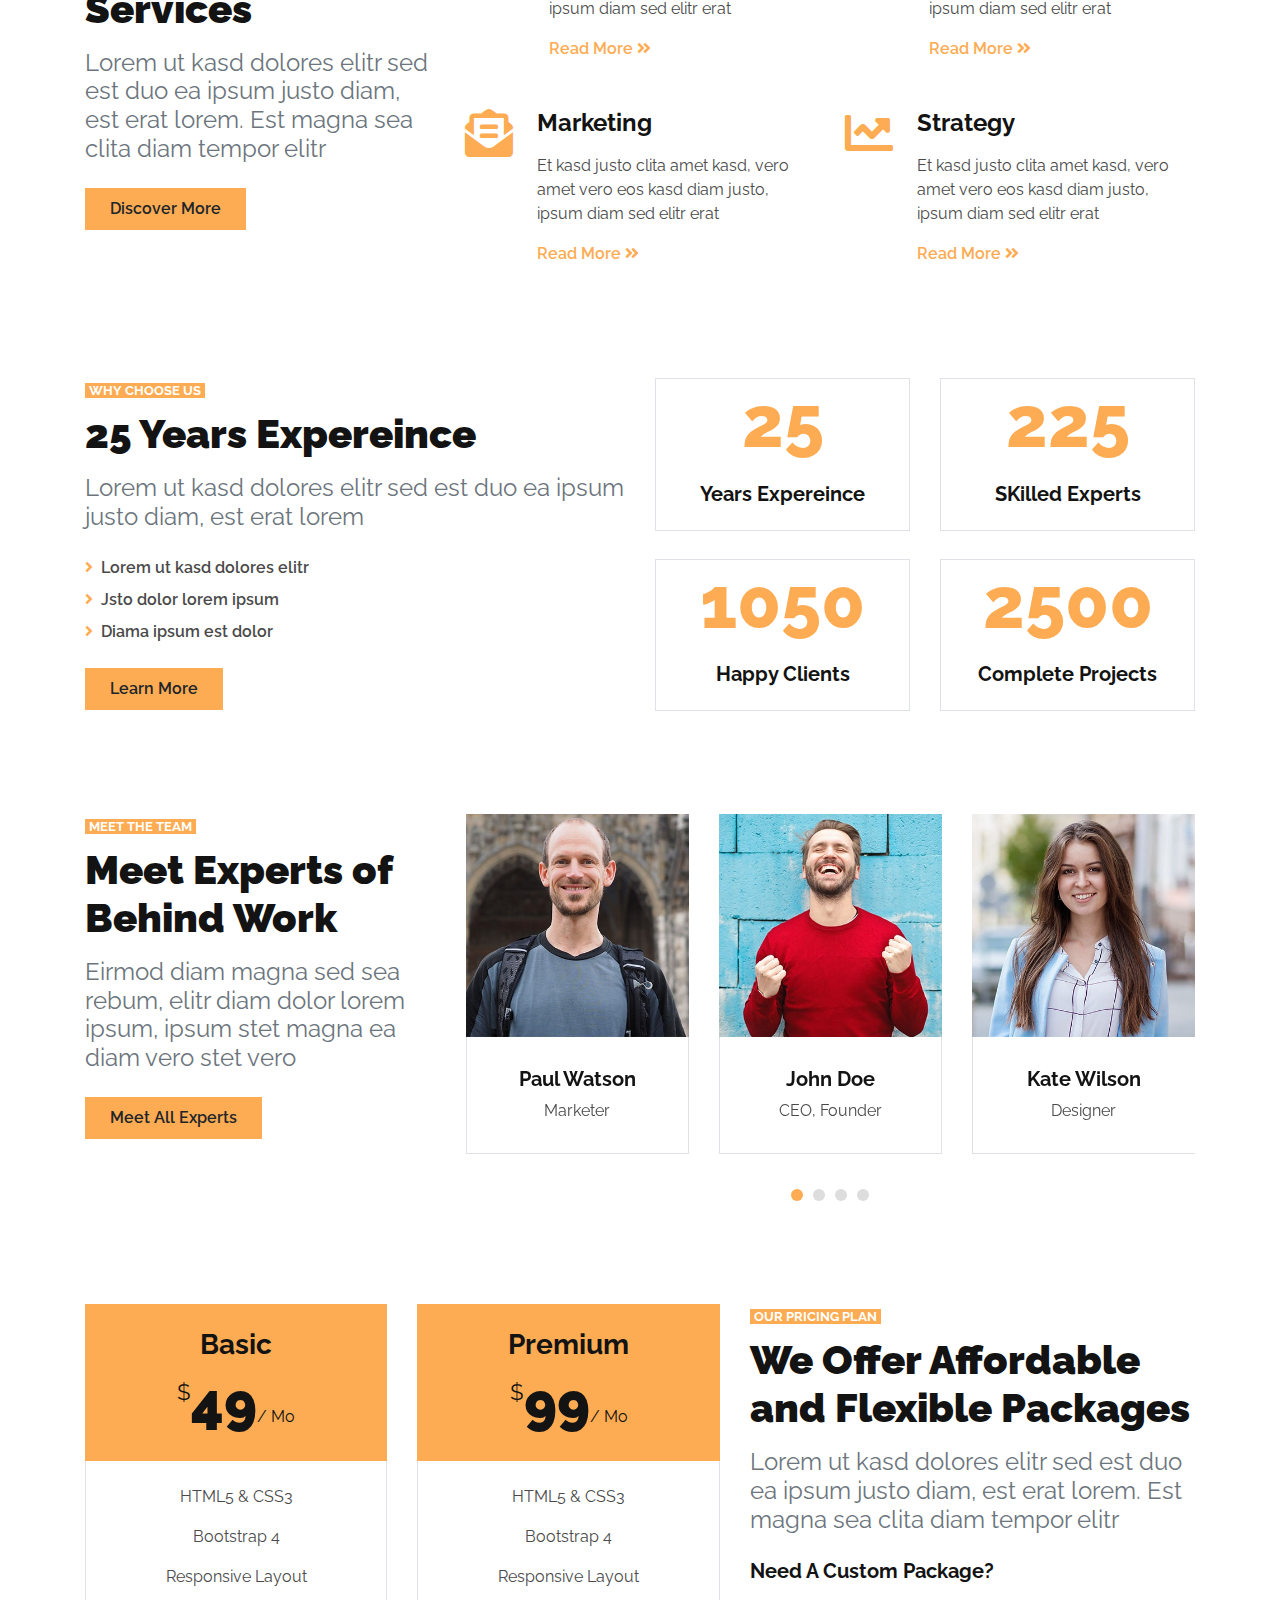
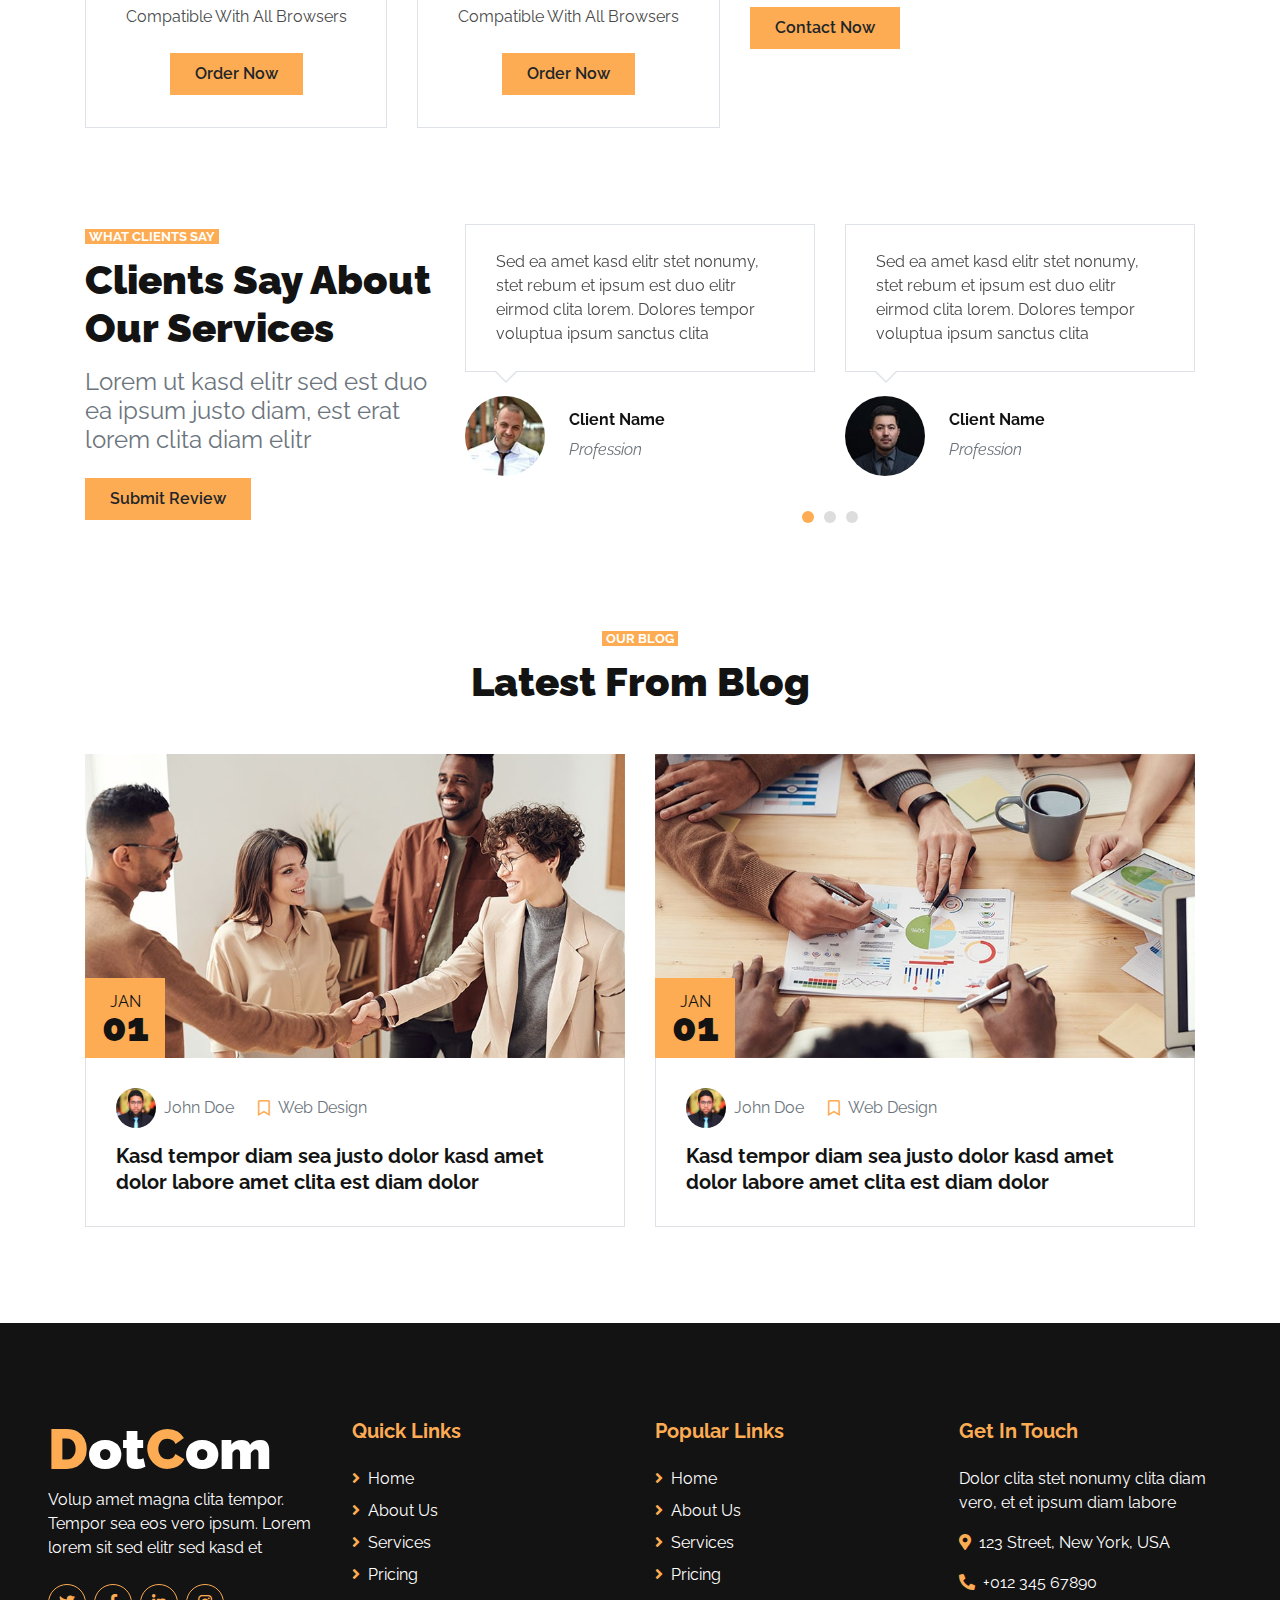
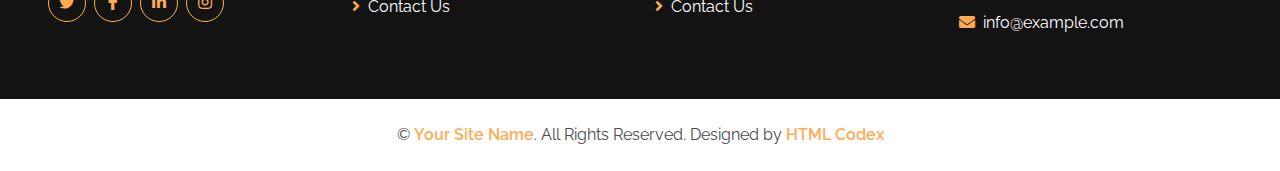
<file: index_org.html>
<!DOCTYPE html>
<html lang="en">

<head>
    <meta charset="utf-8">
    <title>Organisation</title>
    <meta content="width=device-width, initial-scale=1.0" name="viewport">
    <meta content="Free HTML Templates" name="keywords">
    <meta content="Free HTML Templates" name="description">

    <!-- Favicon -->
    <link href="img/favicon.ico" rel="icon">

    <!-- Google Web Fonts -->
    <link rel="preconnect" href="https://fonts.gstatic.com">
    <link href="https://fonts.googleapis.com/css2?family=Raleway:wght@400;500;600;700;800;900&display=swap" rel="stylesheet"> 

    <!-- Font Awesome -->
    <link href="https://cdnjs.cloudflare.com/ajax/libs/font-awesome/5.15.0/css/all.min.css" rel="stylesheet">

    <!-- Libraries Stylesheet -->
    <link href="lib/owlcarousel/assets/owl.carousel.min.css" rel="stylesheet">

    <!-- Customized Bootstrap Stylesheet -->
    <link href="css/style.css" rel="stylesheet">
</head>

<body>
    <!-- Navbar Start -->
    <div class="container-fluid nav-bar p-0">
        <div class="container-lg p-0">

            <nav class="navbar navbar-expand-lg bg-secondary navbar-dark">
                <a href="index.html" class="navbar-brand">
                    <h1 class="m-0 text-white display-4"><span class="text-primary">D</span>onate<span class="text-primary">H</span>ere</h1>
                </a>
                <button type="button" class="navbar-toggler" data-toggle="collapse" data-target="#navbarCollapse">
                    <span class="navbar-toggler-icon"></span>
                </button>
                <div class="collapse navbar-collapse justify-content-between" id="navbarCollapse">
                    <div class="navbar-nav ml-auto py-0">
                        <a href="index_org.html" class="nav-item nav-link active">Home</a>
                        <a href="pending_request.html" class="nav-item nav-link">Pending Request</a>
                        <a href="current_request.html" class="nav-item nav-link">Current Requests</a>
                        <a href="past_orders.html" class="nav-item nav-link">Past Orders</a>
                        <a href="users.html" class="nav-item nav-link">Sign-out</a>
                        <!-- <a href="contact.html" class="nav-item nav-link">Contact</a> -->
                    </div>
                </div>
            </nav>
        </div>
    </div>
    <!-- Navbar End -->


    <!-- Carousel Start -->
    <div class="container-fluid p-0 mb-5">
        <div id="header-carousel" class="carousel slide carousel-fade" data-ride="carousel">
            <ol class="carousel-indicators">
                <li data-target="#header-carousel" data-slide-to="0" class="active"></li>
                <li data-target="#header-carousel" data-slide-to="1"></li>
                <li data-target="#header-carousel" data-slide-to="2"></li>
            </ol>
            <div class="carousel-inner">
                <div class="carousel-item active">
                    <img class="img-fluid" src="img/carousel-1.jpg" alt="Image">
                    <div class="carousel-caption d-flex align-items-center justify-content-center">
                        <div class="p-5" style="width: 100%; max-width: 900px;">
                            <h5 class="text-white text-uppercase mb-md-3">Creative Agency</h5>
                            <h1 class="display-3 text-white mb-md-4">Creative Services For Brands Grow</h1>
                            <a href="" class="btn btn-primary py-md-2 px-md-4 font-weight-semi-bold mt-2">Learn More</a>
                        </div>
                    </div>
                </div>
                <div class="carousel-item">
                    <img class="img-fluid" src="img/carousel-2.jpg" alt="Image">
                    <div class="carousel-caption d-flex align-items-center justify-content-center">
                        <div class="p-5" style="width: 100%; max-width: 900px;">
                            <h5 class="text-white text-uppercase mb-md-3">Creative Agency</h5>
                            <h1 class="display-3 text-white mb-md-4">Highly Professional Team Members</h1>
                            <a href="" class="btn btn-primary py-md-2 px-md-4 font-weight-semi-bold mt-2">Learn More</a>
                        </div>
                    </div>
                </div>
                <div class="carousel-item">
                    <img class="img-fluid" src="img/carousel-3.jpg" alt="Image">
                    <div class="carousel-caption d-flex align-items-center justify-content-center">
                        <div class="p-5" style="width: 100%; max-width: 900px;">
                            <h5 class="text-white text-uppercase mb-md-3">Creative Agency</h5>
                            <h1 class="display-3 text-white mb-md-4">Happy Clients & Positive Reviews</h1>
                            <a href="" class="btn btn-primary py-md-2 px-md-4 font-weight-semi-bold mt-2">Learn More</a>
                        </div>
                    </div>
                </div>
            </div>
        </div>
    </div>
    <!-- Carousel End -->


    <!-- About Start -->
    <div class="container-fluid py-5">
        <div class="container">
            <div class="row align-items-center pb-1">
                <div class="col-lg-5">
                    <img class="img-thumbnail p-3" src="img/about.jpg" alt="">
                </div>
                <div class="col-lg-7 mt-5 mt-lg-0">
                    <small class="bg-primary text-white text-uppercase font-weight-bold px-1">Who We Are</small>
                    <h1 class="mt-2 mb-4">Most Effective Creative Service Provider For Companies</h1>
                    <p class="mb-4">Eirmod est dolor nonumy sea amet dolore erat sit dolor et dolor vero. Tempor ipsum at justo amet at ipsum justo. Aiam kasd sea sit dolor duo elitr dolor amet, justo est ipsum amet dolor ut ipsum. Labore diam et nonumy amet dolores. Volup sit labore dolores erat, magna justo sed lorem kasd ea dolor. Labore sit clita invidunt, est dolores lorem sed ipsum kasd no amet ipsum.</p>
                    <a href="" class="btn btn-primary py-md-2 px-md-4 font-weight-semi-bold">Read More</a>
                </div>
            </div>
            <div class="row mt-4">
                <div class="col-md-4">
                    <div class="d-flex align-items-center border mb-4 mb-lg-0 p-4" style="height: 120px;">
                        <i class="fa fa-2x fa-map-marker-alt text-primary mr-3"></i>
                        <div class="d-flex flex-column">
                            <h5 class="font-weight-bold">Our Office</h5>
                            <p class="m-0">123 Street, New York, USA</p>
                        </div>
                    </div>
                </div>
                <div class="col-md-4">
                    <div class="d-flex align-items-center border mb-4 mb-lg-0 p-4" style="height: 120px;">
                        <i class="fa fa-2x fa-envelope-open text-primary mr-3"></i>
                        <div class="d-flex flex-column">
                            <h5 class="font-weight-bold">Email Us</h5>
                            <p class="m-0">info@example.com</p>
                        </div>
                    </div>
                </div>
                <div class="col-md-4">
                    <div class="d-flex align-items-center border mb-4 mb-lg-0 p-4" style="height: 120px;">
                        <i class="fas fa-2x fa-phone-alt text-primary mr-3"></i>
                        <div class="d-flex flex-column">
                            <h5 class="font-weight-bold">Call Us</h5>
                            <p class="m-0">+012 345 6789</p>
                        </div>
                    </div>
                </div>
            </div>
        </div>
    </div>
    <!-- About End -->


    <!-- Services Start -->
    <div class="container-fluid pt-5 pb-3">
        <div class="container">
            <div class="row">
                <div class="col-lg-4 mb-5">
                    <small class="bg-primary text-white text-uppercase font-weight-bold px-1">What we do</small>
                    <h1 class="mt-2 mb-3">We Offer Creative Services</h1>
                    <h4 class="font-weight-normal text-muted mb-4">Lorem ut kasd dolores elitr sed est duo ea ipsum justo diam, est erat lorem. Est magna sea clita diam tempor elitr</h4>
                    <a href="" class="btn btn-primary py-md-2 px-md-4 font-weight-semi-bold">Discover More</a>
                </div>
                <div class="col-lg-8">
                    <div class="row">
                        <div class="col-md-6 mb-5">
                            <div class="d-flex">
                                <i class="fa fa-3x fa-laptop-code text-primary mr-4"></i>
                                <div class="d-flex flex-column">
                                    <h4 class="font-weight-bold mb-3">Web Design</h4>
                                    <p>Et kasd justo clita amet kasd, vero amet vero eos kasd diam justo, ipsum diam sed elitr erat</p>
                                    <a class="font-weight-semi-bold" href="">Read More <i class="fa fa-angle-double-right"></i></a>
                                </div>
                            </div>
                        </div>
                        <div class="col-md-6 mb-5">
                            <div class="d-flex">
                                <i class="fa fa-3x fa-code text-primary mr-4"></i>
                                <div class="d-flex flex-column">
                                    <h4 class="font-weight-bold mb-3">Development</h4>
                                    <p>Et kasd justo clita amet kasd, vero amet vero eos kasd diam justo, ipsum diam sed elitr erat</p>
                                    <a class="font-weight-semi-bold" href="">Read More <i class="fa fa-angle-double-right"></i></a>
                                </div>
                            </div>
                        </div>
                        <div class="col-md-6 mb-5">
                            <div class="d-flex">
                                <i class="fa fa-3x fa-envelope-open-text text-primary mr-4"></i>
                                <div class="d-flex flex-column">
                                    <h4 class="font-weight-bold mb-3">Marketing</h4>
                                    <p>Et kasd justo clita amet kasd, vero amet vero eos kasd diam justo, ipsum diam sed elitr erat</p>
                                    <a class="font-weight-semi-bold" href="">Read More <i class="fa fa-angle-double-right"></i></a>
                                </div>
                            </div>
                        </div>
                        <div class="col-md-6 mb-5">
                            <div class="d-flex">
                                <i class="fa fa-3x fa-chart-line text-primary mr-4"></i>
                                <div class="d-flex flex-column">
                                    <h4 class="font-weight-bold mb-3">Strategy</h4>
                                    <p>Et kasd justo clita amet kasd, vero amet vero eos kasd diam justo, ipsum diam sed elitr erat</p>
                                    <a class="font-weight-semi-bold" href="">Read More <i class="fa fa-angle-double-right"></i></a>
                                </div>
                            </div>
                        </div>
                    </div>
                </div>
            </div>
        </div>
    </div>
    <!-- Services End -->


    <!-- Features Start -->
    <div class="container-fluid pt-5 pb-2">
        <div class="container">
            <div class="row">
                <div class="col-lg-6 mb-5">
                    <small class="bg-primary text-white text-uppercase font-weight-bold px-1">Why Choose Us</small>
                    <h1 class="mt-2 mb-3">25 Years Expereince</h1>
                    <h4 class="font-weight-normal text-muted mb-4">Lorem ut kasd dolores elitr sed est duo ea ipsum justo diam, est erat lorem</h4>
                    <div class="list-inline mb-4">
                        <p class="font-weight-semi-bold mb-2"><i class="fa fa-angle-right text-primary mr-2"></i>Lorem ut kasd dolores elitr</p>
                        <p class="font-weight-semi-bold mb-2"><i class="fa fa-angle-right text-primary mr-2"></i>Jsto dolor lorem ipsum</p>
                        <p class="font-weight-semi-bold mb-2"><i class="fa fa-angle-right text-primary mr-2"></i>Diama ipsum est dolor</p>
                    </div>
                    <a href="" class="btn btn-primary py-md-2 px-md-4 font-weight-semi-bold">Learn More</a>
                </div>
                <div class="col-lg-6">
                    <div class="row">
                        <div class="col-sm-6 pb-1">
                            <div class="d-flex flex-column align-items-center border px-4 mb-4">
                                <h2 class="display-3 text-primary mb-3" data-toggle="counter-up">25</h2>
                                <h5 class="font-weight-bold mb-4">Years Expereince</h5>
                            </div>
                        </div>
                        <div class="col-sm-6 pb-1">
                            <div class="d-flex flex-column align-items-center border px-4 mb-4">
                                <h2 class="display-3 text-primary mb-3" data-toggle="counter-up">225</h2>
                                <h5 class="font-weight-bold mb-4">SKilled Experts</h5>
                            </div>
                        </div>
                        <div class="col-sm-6 pb-1">
                            <div class="d-flex flex-column align-items-center border px-4 mb-4">
                                <h2 class="display-3 text-primary mb-3" data-toggle="counter-up">1050</h2>
                                <h5 class="font-weight-bold mb-4">Happy Clients</h5>
                            </div>
                        </div>
                        <div class="col-sm-6 pb-1">
                            <div class="d-flex flex-column align-items-center border px-4 mb-4">
                                <h2 class="display-3 text-primary mb-3" data-toggle="counter-up">2500</h2>
                                <h5 class="font-weight-bold mb-4">Complete Projects</h5>
                            </div>
                        </div>
                    </div>
                </div>
            </div>
        </div>
    </div>
    <!-- Features End -->


    <!-- Team Start -->
    <div class="container-fluid pt-5">
        <div class="container">
            <div class="row">
                <div class="col-lg-4 mb-5">
                    <small class="bg-primary text-white text-uppercase font-weight-bold px-1">Meet The Team</small>
                    <h1 class="mt-2 mb-3">Meet Experts of Behind Work</h1>
                    <h4 class="font-weight-normal text-muted mb-4">Eirmod diam magna sed sea rebum, elitr diam dolor lorem ipsum, ipsum stet magna ea diam vero stet vero</h4>
                    <a href="" class="btn btn-primary py-md-2 px-md-4 font-weight-semi-bold">Meet All Experts</a>
                </div>
                <div class="col-lg-8 mb-5">
                    <div class="owl-carousel team-carousel">
                        <div class="team-item">
                            <div class="position-relative">
                                <img class="img-fluid w-100" src="img/team-1.jpg" alt="">
                                <div class="team-overlay position-absolute d-flex align-items-center justify-content-center m-3">
                                    <div class="d-flex align-items-center justify-content-start">
                                        <a class="btn btn-outline-secondary rounded-circle text-center mr-2 px-0" style="width: 38px; height: 38px;" href="#"><i class="fab fa-twitter"></i></a>
                                        <a class="btn btn-outline-secondary rounded-circle text-center mr-2 px-0" style="width: 38px; height: 38px;" href="#"><i class="fab fa-facebook-f"></i></a>
                                        <a class="btn btn-outline-secondary rounded-circle text-center px-0" style="width: 38px; height: 38px;" href="#"><i class="fab fa-linkedin-in"></i></a>
                                    </div>
                                </div>
                            </div>
                            <div class="border border-top-0 text-center" style="padding: 30px;">
                                <h5 class="font-weight-bold">John Doe</h5>
                                <span>CEO, Founder</span>
                            </div>
                        </div>
                        <div class="team-item">
                            <div class="position-relative">
                                <img class="img-fluid w-100" src="img/team-2.jpg" alt="">
                                <div class="team-overlay position-absolute d-flex align-items-center justify-content-center m-3">
                                    <div class="d-flex align-items-center justify-content-start">
                                        <a class="btn btn-outline-secondary rounded-circle text-center mr-2 px-0" style="width: 38px; height: 38px;" href="#"><i class="fab fa-twitter"></i></a>
                                        <a class="btn btn-outline-secondary rounded-circle text-center mr-2 px-0" style="width: 38px; height: 38px;" href="#"><i class="fab fa-facebook-f"></i></a>
                                        <a class="btn btn-outline-secondary rounded-circle text-center px-0" style="width: 38px; height: 38px;" href="#"><i class="fab fa-linkedin-in"></i></a>
                                    </div>
                                </div>
                            </div>
                            <div class="border border-top-0 text-center" style="padding: 30px;">
                                <h5 class="font-weight-bold">Kate Wilson</h5>
                                <span>Designer</span>
                            </div>
                        </div>
                        <div class="team-item">
                            <div class="position-relative">
                                <img class="img-fluid w-100" src="img/team-3.jpg" alt="">
                                <div class="team-overlay position-absolute d-flex align-items-center justify-content-center m-3">
                                    <div class="d-flex align-items-center justify-content-start">
                                        <a class="btn btn-outline-secondary rounded-circle text-center mr-2 px-0" style="width: 38px; height: 38px;" href="#"><i class="fab fa-twitter"></i></a>
                                        <a class="btn btn-outline-secondary rounded-circle text-center mr-2 px-0" style="width: 38px; height: 38px;" href="#"><i class="fab fa-facebook-f"></i></a>
                                        <a class="btn btn-outline-secondary rounded-circle text-center px-0" style="width: 38px; height: 38px;" href="#"><i class="fab fa-linkedin-in"></i></a>
                                    </div>
                                </div>
                            </div>
                            <div class="border border-top-0 text-center" style="padding: 30px;">
                                <h5 class="font-weight-bold">John Brown</h5>
                                <span>Developer</span>
                            </div>
                        </div>
                        <div class="team-item">
                            <div class="position-relative">
                                <img class="img-fluid w-100" src="img/team-4.jpg" alt="">
                                <div class="team-overlay position-absolute d-flex align-items-center justify-content-center m-3">
                                    <div class="d-flex align-items-center justify-content-start">
                                        <a class="btn btn-outline-secondary rounded-circle text-center mr-2 px-0" style="width: 38px; height: 38px;" href="#"><i class="fab fa-twitter"></i></a>
                                        <a class="btn btn-outline-secondary rounded-circle text-center mr-2 px-0" style="width: 38px; height: 38px;" href="#"><i class="fab fa-facebook-f"></i></a>
                                        <a class="btn btn-outline-secondary rounded-circle text-center px-0" style="width: 38px; height: 38px;" href="#"><i class="fab fa-linkedin-in"></i></a>
                                    </div>
                                </div>
                            </div>
                            <div class="border border-top-0 text-center" style="padding: 30px;">
                                <h5 class="font-weight-bold">Paul Watson</h5>
                                <span>Marketer</span>
                            </div>
                        </div>
                    </div>
                </div>
            </div>
        </div>
    </div>
    <!-- Team End -->


    <!-- Pricing Plan Start -->
    <div class="container-fluid pt-5">
        <div class="container">
            <div class="row">
                <div class="col-lg-7">
                    <div class="row">
                        <div class="col-md-6 mb-5">
                            <div class="d-flex flex-column align-items-center justify-content-center bg-primary p-4">
                                <h3>Basic</h3>
                                <h1 class="display-4 mb-0">
                                    <small class="align-top"
                                        style="font-size: 22px; line-height: 45px;">$</small>49<small
                                        class="align-bottom" style="font-size: 16px; line-height: 40px;">/
                                        Mo</small>
                                </h1>
                            </div>
                            <div class="border border-top-0 d-flex flex-column align-items-center py-4">
                                <p>HTML5 & CSS3</p>
                                <p>Bootstrap 4</p>
                                <p>Responsive Layout</p>
                                <p>Compatible With All Browsers</p>
                                <a href="" class="btn btn-primary py-md-2 px-md-4 font-weight-semi-bold my-2">Order Now</a>
                            </div>
                        </div>
                        <div class="col-md-6 mb-5">
                            <div class="d-flex flex-column align-items-center justify-content-center bg-primary p-4">
                                <h3>Premium</h3>
                                <h1 class="display-4 mb-0">
                                    <small class="align-top"
                                        style="font-size: 22px; line-height: 45px;">$</small>99<small
                                        class="align-bottom" style="font-size: 16px; line-height: 40px;">/
                                        Mo</small>
                                </h1>
                            </div>
                            <div class="border border-top-0 d-flex flex-column align-items-center py-4">
                                <p>HTML5 & CSS3</p>
                                <p>Bootstrap 4</p>
                                <p>Responsive Layout</p>
                                <p>Compatible With All Browsers</p>
                                <a href="" class="btn btn-primary py-md-2 px-md-4 font-weight-semi-bold my-2">Order Now</a>
                            </div>
                        </div>
                    </div>
                </div>
                <div class="col-lg-5 mb-5">
                    <small class="d-inline bg-primary text-white text-uppercase font-weight-bold px-1">Our Pricing Plan</small>
                    <h1 class="mt-2 mb-3">We Offer Affordable and Flexible Packages</h1>
                    <h4 class="font-weight-normal text-muted mb-4">Lorem ut kasd dolores elitr sed est duo ea ipsum justo diam, est erat lorem. Est magna sea clita diam tempor elitr</h4>
                    <h5 class="font-weight-bold mb-4">Need A Custom Package?</h5>
                    <a href="" class="btn btn-primary py-md-2 px-md-4 font-weight-semi-bold">Contact Now</a>
                </div>
            </div>
        </div>
    </div>
    <!-- Pricing Plan End -->


    <!-- Testimonial Start -->
    <div class="container-fluid pt-5">
        <div class="container">
            <div class="row">
                <div class="col-lg-4 mb-5">
                    <small class="bg-primary text-white text-uppercase font-weight-bold px-1">What clients say</small>
                    <h1 class="mt-2 mb-3">Clients Say About Our Services</h1>
                    <h4 class="font-weight-normal text-muted mb-4">Lorem ut kasd elitr sed est duo ea ipsum justo diam, est erat lorem clita diam elitr</h4>
                    <a href="" class="btn btn-primary py-md-2 px-md-4 font-weight-semi-bold">Submit Review</a>
                </div>
                <div class="col-lg-8 mb-5">
                    <div class="owl-carousel testimonial-carousel">
                        <div class="testimonial-item">
                            <div class="testimonial-text position-relative border mb-4" style="padding: 25px 30px;">
                                Sed ea amet kasd elitr stet nonumy, stet rebum et ipsum est duo elitr eirmod clita lorem. Dolores tempor voluptua ipsum sanctus clita
                            </div>
                            <div class="d-flex align-items-center">
                                <img class="img-fluid rounded-circle" src="img/testimonial-1.jpg" style="width: 80px; height: 80px;" alt="Image">
                                <div class="pl-4">
                                    <h6 class="font-weight-bold">Client Name</h6>
                                    <i class="text-muted">Profession</i>
                                </div>
                            </div>
                        </div>
                        <div class="testimonial-item">
                            <div class="testimonial-text position-relative border mb-4" style="padding: 25px 30px;">
                                Sed ea amet kasd elitr stet nonumy, stet rebum et ipsum est duo elitr eirmod clita lorem. Dolores tempor voluptua ipsum sanctus clita
                            </div>
                            <div class="d-flex align-items-center">
                                <img class="img-fluid rounded-circle" src="img/testimonial-2.jpg" style="width: 80px; height: 80px;" alt="Image">
                                <div class="pl-4">
                                    <h6 class="font-weight-bold">Client Name</h6>
                                    <i class="text-muted">Profession</i>
                                </div>
                            </div>
                        </div>
                        <div class="testimonial-item">
                            <div class="testimonial-text position-relative border mb-4" style="padding: 25px 30px;">
                                Sed ea amet kasd elitr stet nonumy, stet rebum et ipsum est duo elitr eirmod clita lorem. Dolores tempor voluptua ipsum sanctus clita
                            </div>
                            <div class="d-flex align-items-center">
                                <img class="img-fluid rounded-circle" src="img/testimonial-3.jpg" style="width: 80px; height: 80px;" alt="Image">
                                <div class="pl-4">
                                    <h6 class="font-weight-bold">Client Name</h6>
                                    <i class="text-muted">Profession</i>
                                </div>
                            </div>
                        </div>
                        <div class="testimonial-item">
                            <div class="testimonial-text position-relative border mb-4" style="padding: 25px 30px;">
                                Sed ea amet kasd elitr stet nonumy, stet rebum et ipsum est duo elitr eirmod clita lorem. Dolores tempor voluptua ipsum sanctus clita
                            </div>
                            <div class="d-flex align-items-center">
                                <img class="img-fluid rounded-circle" src="img/testimonial-4.jpg" style="width: 80px; height: 80px;" alt="Image">
                                <div class="pl-4">
                                    <h6 class="font-weight-bold">Client Name</h6>
                                    <i class="text-muted">Profession</i>
                                </div>
                            </div>
                        </div>
                        <div class="testimonial-item">
                            <div class="testimonial-text position-relative border mb-4" style="padding: 25px 30px;">
                                Sed ea amet kasd elitr stet nonumy, stet rebum et ipsum est duo elitr eirmod clita lorem. Dolores tempor voluptua ipsum sanctus clita
                            </div>
                            <div class="d-flex align-items-center">
                                <img class="img-fluid rounded-circle" src="img/testimonial-5.jpg" style="width: 80px; height: 80px;" alt="Image">
                                <div class="pl-4">
                                    <h6 class="font-weight-bold">Client Name</h6>
                                    <i class="text-muted">Profession</i>
                                </div>
                            </div>
                        </div>
                    </div>
                </div>
            </div>
        </div>
    </div>
    <!-- Testimonial End -->


    <!-- Blog Start -->
    <div class="container-fluid pt-5">
        <div class="container">
            <div class="text-center">
                <small class="bg-primary text-white text-uppercase font-weight-bold text-center px-1">Our Blog</small>
                <h1 class="mt-2 mb-5">Latest From Blog</h1>
            </div>
            <div class="row">
                <div class="col-md-6 mb-5">
                    <div class="position-relative">
                        <img class="img-fluid w-100" src="img/blog-1.jpg" alt="">
                        <div class="position-absolute bg-primary d-flex flex-column align-items-center justify-content-center"
                            style="width: 80px; height: 80px; bottom: 0; left: 0;">
                            <h6 class="text-uppercase mt-2 mb-n2">Jan</h6>
                            <h1 class="m-0">01</h1>
                        </div>
                    </div>
                    <div class="border border-top-0" style="padding: 30px;">
                        <div class="d-flex mb-3">
                            <div class="d-flex align-items-center">
                                <img class="rounded-circle" style="width: 40px; height: 40px;" src="img/user.jpg" alt="">
                                <a class="text-muted ml-2" href="">John Doe</a>
                            </div>
                            <div class="d-flex align-items-center ml-4">
                                <i class="far fa-bookmark text-primary"></i>
                                <a class="text-muted ml-2" href="">Web Design</a>
                            </div>
                        </div>
                        <a class="h5 font-weight-bold" href="">Kasd tempor diam sea justo dolor kasd amet dolor labore amet clita est diam dolor</a>
                    </div>
                </div>
                <div class="col-md-6 mb-5">
                    <div class="position-relative">
                        <img class="img-fluid w-100" src="img/blog-2.jpg" alt="">
                        <div class="position-absolute bg-primary d-flex flex-column align-items-center justify-content-center"
                            style="width: 80px; height: 80px; bottom: 0; left: 0;">
                            <h6 class="text-uppercase mt-2 mb-n2">Jan</h6>
                            <h1 class="m-0">01</h1>
                        </div>
                    </div>
                    <div class="border border-top-0" style="padding: 30px;">
                        <div class="d-flex mb-3">
                            <div class="d-flex align-items-center">
                                <img class="rounded-circle" style="width: 40px; height: 40px;" src="img/user.jpg" alt="">
                                <a class="text-muted ml-2" href="">John Doe</a>
                            </div>
                            <div class="d-flex align-items-center ml-4">
                                <i class="far fa-bookmark text-primary"></i>
                                <a class="text-muted ml-2" href="">Web Design</a>
                            </div>
                        </div>
                        <a class="h5 font-weight-bold" href="">Kasd tempor diam sea justo dolor kasd amet dolor labore amet clita est diam dolor</a>
                    </div>
                </div>
            </div>
        </div>
    </div>
    <!-- Blog End -->


    <!-- Footer Start -->
    <div class="container-fluid bg-secondary text-white mt-5 pt-5 px-sm-3 px-md-5">
        <div class="row pt-5">
            <div class="col-lg-3 col-md-6 mb-5">
                <a href="index.html" class="navbar-brand">
                    <h1 class="m-0 mt-n2 text-white display-4"><span class="text-primary">D</span>ot<span class="text-primary">C</span>om</h1>
                </a>
                <p>Volup amet magna clita tempor. Tempor sea eos vero ipsum. Lorem lorem sit sed elitr sed kasd et</p>
                <div class="d-flex justify-content-start mt-4">
                    <a class="btn btn-outline-primary rounded-circle text-center mr-2 px-0" style="width: 38px; height: 38px;" href="#"><i class="fab fa-twitter"></i></a>
                    <a class="btn btn-outline-primary rounded-circle text-center mr-2 px-0" style="width: 38px; height: 38px;" href="#"><i class="fab fa-facebook-f"></i></a>
                    <a class="btn btn-outline-primary rounded-circle text-center mr-2 px-0" style="width: 38px; height: 38px;" href="#"><i class="fab fa-linkedin-in"></i></a>
                    <a class="btn btn-outline-primary rounded-circle text-center mr-2 px-0" style="width: 38px; height: 38px;" href="#"><i class="fab fa-instagram"></i></a>
                </div>
            </div>
            <div class="col-lg-3 col-md-6 mb-5">
                <h5 class="font-weight-bold text-primary mb-4">Quick Links</h5>
                <div class="d-flex flex-column justify-content-start">
                    <a class="text-white mb-2" href="#"><i class="fa fa-angle-right text-primary mr-2"></i>Home</a>
                    <a class="text-white mb-2" href="#"><i class="fa fa-angle-right text-primary mr-2"></i>About Us</a>
                    <a class="text-white mb-2" href="#"><i class="fa fa-angle-right text-primary mr-2"></i>Services</a>
                    <a class="text-white mb-2" href="#"><i class="fa fa-angle-right text-primary mr-2"></i>Pricing</a>
                    <a class="text-white" href="#"><i class="fa fa-angle-right text-primary mr-2"></i>Contact Us</a>
                </div>
            </div>
            <div class="col-lg-3 col-md-6 mb-5">
                <h5 class="font-weight-bold text-primary mb-4">Popular Links</h5>
                <div class="d-flex flex-column justify-content-start">
                    <a class="text-white mb-2" href="#"><i class="fa fa-angle-right text-primary mr-2"></i>Home</a>
                    <a class="text-white mb-2" href="#"><i class="fa fa-angle-right text-primary mr-2"></i>About Us</a>
                    <a class="text-white mb-2" href="#"><i class="fa fa-angle-right text-primary mr-2"></i>Services</a>
                    <a class="text-white mb-2" href="#"><i class="fa fa-angle-right text-primary mr-2"></i>Pricing</a>
                    <a class="text-white" href="#"><i class="fa fa-angle-right text-primary mr-2"></i>Contact Us</a>
                </div>
            </div>
            <div class="col-lg-3 col-md-6 mb-5">
                <h5 class="font-weight-bold text-primary mb-4">Get In Touch</h5>
                <p>Dolor clita stet nonumy clita diam vero, et et ipsum diam labore</p>
                <p><i class="fa fa-map-marker-alt text-primary mr-2"></i>123 Street, New York, USA</p>
                <p><i class="fa fa-phone-alt text-primary mr-2"></i>+012 345 67890</p>
                <p><i class="fa fa-envelope text-primary mr-2"></i>info@example.com</p>
            </div>
        </div>
    </div>
    <div class="container-fluid py-4 px-sm-3 px-md-5">
        <p class="m-0 text-center">
            &copy; <a class="font-weight-semi-bold" href="#">Your Site Name</a>. All Rights Reserved. Designed by
            <a class="font-weight-semi-bold" href="https://htmlcodex.com">HTML Codex</a>
        </p>
    </div>
    <!-- Footer End -->


    <!-- Back to Top -->
    <a href="#" class="btn btn-lg btn-primary back-to-top"><i class="fa fa-angle-up"></i></a>


    <!-- JavaScript Libraries -->
    <script src="https://code.jquery.com/jquery-3.4.1.min.js"></script>
    <script src="https://stackpath.bootstrapcdn.com/bootstrap/4.4.1/js/bootstrap.bundle.min.js"></script>
    <script src="lib/easing/easing.min.js"></script>
    <script src="lib/waypoints/waypoints.min.js"></script>
    <script src="lib/counterup/counterup.min.js"></script>
    <script src="lib/owlcarousel/owl.carousel.min.js"></script>

    <!-- Contact Javascript File -->
    <script src="mail/jqBootstrapValidation.min.js"></script>
    <script src="mail/contact.js"></script>

    <!-- Template Javascript -->
    <script src="js/main.js"></script>
</body>

</html>
</file>
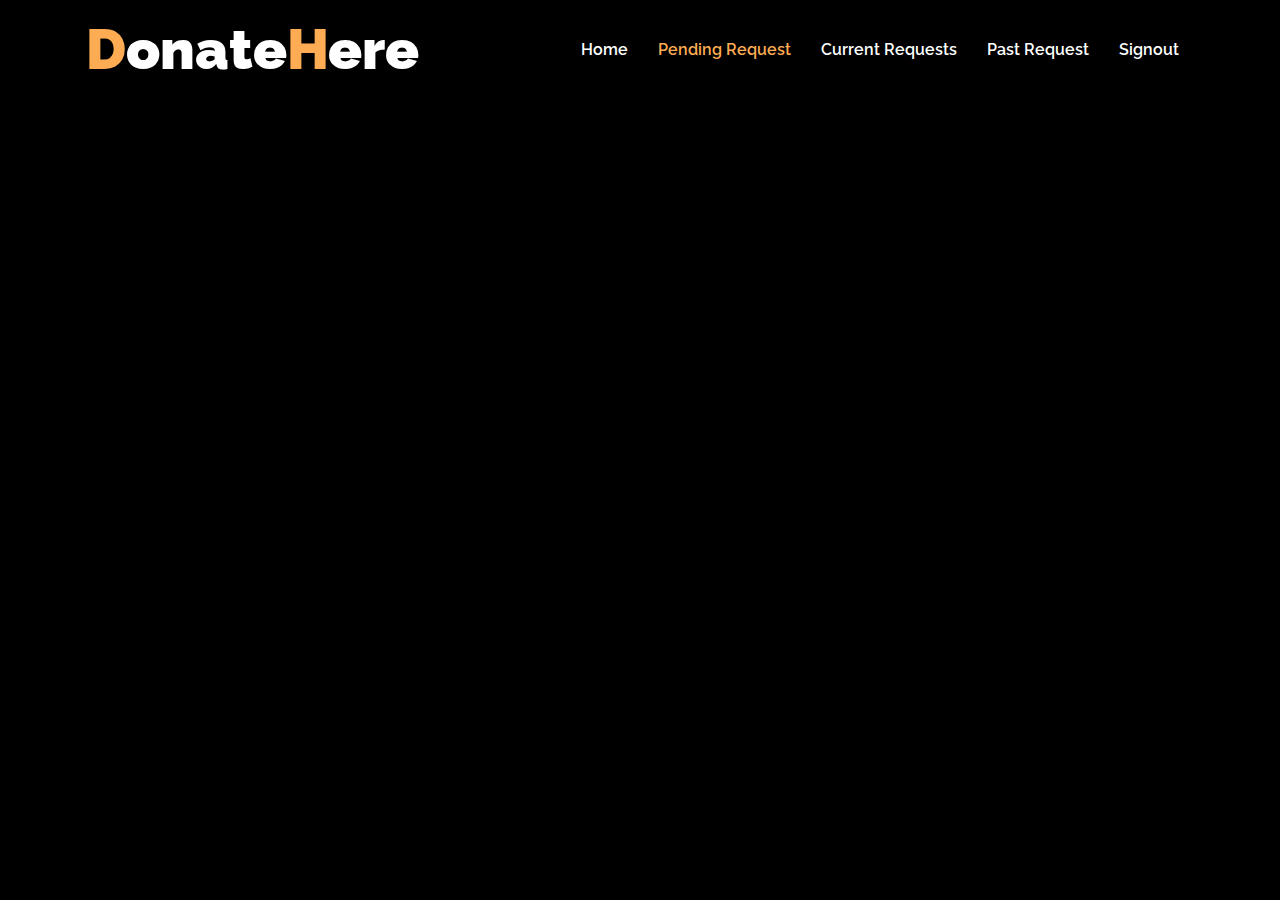
<file: pending_request.html>
<!DOCTYPE html>
<html lang="en">

<head>
    <meta charset="utf-8">
    <title>Organisation</title>
    <meta content="width=device-width, initial-scale=1.0" name="viewport">
    <meta content="Free HTML Templates" name="keywords">
    <meta content="Free HTML Templates" name="description">

    <!-- Favicon -->
    <link href="img/favicon.ico" rel="icon">

    <!-- Google Web Fonts -->
    <link rel="preconnect" href="https://fonts.gstatic.com">
    <link href="https://fonts.googleapis.com/css2?family=Raleway:wght@400;500;600;700;800;900&display=swap"
        rel="stylesheet">

    <!-- Font Awesome -->
    <link href="https://cdnjs.cloudflare.com/ajax/libs/font-awesome/5.15.0/css/all.min.css" rel="stylesheet">

    <!-- Libraries Stylesheet -->
    <link href="lib/owlcarousel/assets/owl.carousel.min.css" rel="stylesheet">

    <!-- Customized Bootstrap Stylesheet -->
    <link href="css/style.css" rel="stylesheet">
</head>

<body style="background-color: black;">
    <!-- Navbar Start -->
    <div class="container-fluid nav-bar p-0">
        <div class="container-lg p-0">
            <nav class="navbar navbar-expand-lg bg-secondary navbar-dark">
                <a href="index.html" class="navbar-brand">
                    <h1 class="m-0 text-white display-4"><span class="text-primary">D</span>onate<span
                            class="text-primary">H</span>ere</h1>
                </a>
                <button type="button" class="navbar-toggler" data-toggle="collapse" data-target="#navbarCollapse">
                    <span class="navbar-toggler-icon"></span>
                </button>
                <div class="collapse navbar-collapse justify-content-between" id="navbarCollapse">
                    <div class="navbar-nav ml-auto py-0">
                        <a href="index_org.html"  class="nav-item nav-link">Home</a>
                        <a href="pending_request.html" class="nav-item nav-link active">Pending Request</a>
                        <a href=".html" class="nav-item nav-link">Current Requests</a>
                        <a href=".html" class="nav-item nav-link">Past Request</a>
                        <a href="users.html" class="nav-item nav-link">Signout</a>
                        <!-- <a href="contact.html" class="nav-item nav-link">Contact</a> -->
                    </div>
                </div>
            </nav>
        </div>
    </div>
    <!-- Navbar End -->

   
    

    <!-- Footer Start
    <div class="container-fluid bg-secondary text-white mt-5 pt-5 px-sm-3 px-md-5">
        <div class="row pt-5">
            <div class="col-lg-3 col-md-6 mb-5">
                <a href="index.html" class="navbar-brand">
                    <h1 class="m-0 mt-n2 text-white display-4"><span class="text-primary">D</span>ot<span
                            class="text-primary">C</span>om</h1>
                </a>
                <p>Volup amet magna clita tempor. Tempor sea eos vero ipsum. Lorem lorem sit sed elitr sed kasd et</p>
                <div class="d-flex justify-content-start mt-4">
                    <a class="btn btn-outline-primary rounded-circle text-center mr-2 px-0"
                        style="width: 38px; height: 38px;" href="#"><i class="fab fa-twitter"></i></a>
                    <a class="btn btn-outline-primary rounded-circle text-center mr-2 px-0"
                        style="width: 38px; height: 38px;" href="#"><i class="fab fa-facebook-f"></i></a>
                    <a class="btn btn-outline-primary rounded-circle text-center mr-2 px-0"
                        style="width: 38px; height: 38px;" href="#"><i class="fab fa-linkedin-in"></i></a>
                    <a class="btn btn-outline-primary rounded-circle text-center mr-2 px-0"
                        style="width: 38px; height: 38px;" href="#"><i class="fab fa-instagram"></i></a>
                </div>
            </div>
            <div class="col-lg-3 col-md-6 mb-5">
                <h5 class="font-weight-bold text-primary mb-4">Quick Links</h5>
                <div class="d-flex flex-column justify-content-start">
                    <a class="text-white mb-2" href="#"><i class="fa fa-angle-right text-primary mr-2"></i>Home</a>
                    <a class="text-white mb-2" href="#"><i class="fa fa-angle-right text-primary mr-2"></i>About Us</a>
                    <a class="text-white mb-2" href="#"><i class="fa fa-angle-right text-primary mr-2"></i>Services</a>
                    <a class="text-white mb-2" href="#"><i class="fa fa-angle-right text-primary mr-2"></i>Pricing</a>
                    <a class="text-white" href="#"><i class="fa fa-angle-right text-primary mr-2"></i>Contact Us</a>
                </div>
            </div>
            <div class="col-lg-3 col-md-6 mb-5">
                <h5 class="font-weight-bold text-primary mb-4">Popular Links</h5>
                <div class="d-flex flex-column justify-content-start">
                    <a class="text-white mb-2" href="#"><i class="fa fa-angle-right text-primary mr-2"></i>Home</a>
                    <a class="text-white mb-2" href="#"><i class="fa fa-angle-right text-primary mr-2"></i>About Us</a>
                    <a class="text-white mb-2" href="#"><i class="fa fa-angle-right text-primary mr-2"></i>Services</a>
                    <a class="text-white mb-2" href="#"><i class="fa fa-angle-right text-primary mr-2"></i>Pricing</a>
                    <a class="text-white" href="#"><i class="fa fa-angle-right text-primary mr-2"></i>Contact Us</a>
                </div>
            </div>
            <div class="col-lg-3 col-md-6 mb-5">
                <h5 class="font-weight-bold text-primary mb-4">Get In Touch</h5>
                <p>Dolor clita stet nonumy clita diam vero, et et ipsum diam labore</p>
                <p><i class="fa fa-map-marker-alt text-primary mr-2"></i>123 Street, New York, USA</p>
                <p><i class="fa fa-phone-alt text-primary mr-2"></i>+012 345 67890</p>
                <p><i class="fa fa-envelope text-primary mr-2"></i>info@example.com</p>
            </div>
        </div>
    </div>
    <div class="container-fluid py-4 px-sm-3 px-md-5">
        <p class="m-0 text-center">
            &copy; <a class="font-weight-semi-bold" href="#">Your Site Name</a>. All Rights Reserved. Designed by
            <a class="font-weight-semi-bold" href="https://htmlcodex.com">HTML Codex</a>
        </p>
    </div>
    <!-- Footer End -->


    <!-- Back to Top -->
    <a href="#" class="btn btn-lg btn-primary back-to-top"><i class="fa fa-angle-up"></i></a>


    <!-- JavaScript Libraries -->
    <script src="https://code.jquery.com/jquery-3.4.1.min.js"></script>
    <script src="https://stackpath.bootstrapcdn.com/bootstrap/4.4.1/js/bootstrap.bundle.min.js"></script>
    <script src="lib/easing/easing.min.js"></script>
    <script src="lib/waypoints/waypoints.min.js"></script>
    <script src="lib/counterup/counterup.min.js"></script>
    <script src="lib/owlcarousel/owl.carousel.min.js"></script>

    <!-- Contact Javascript File -->
    <script src="mail/jqBootstrapValidation.min.js"></script>
    <script src="mail/contact.js"></script>

    <!-- Template Javascript -->
    <script src="js/main.js"></script>
</body>

</html>
</file>
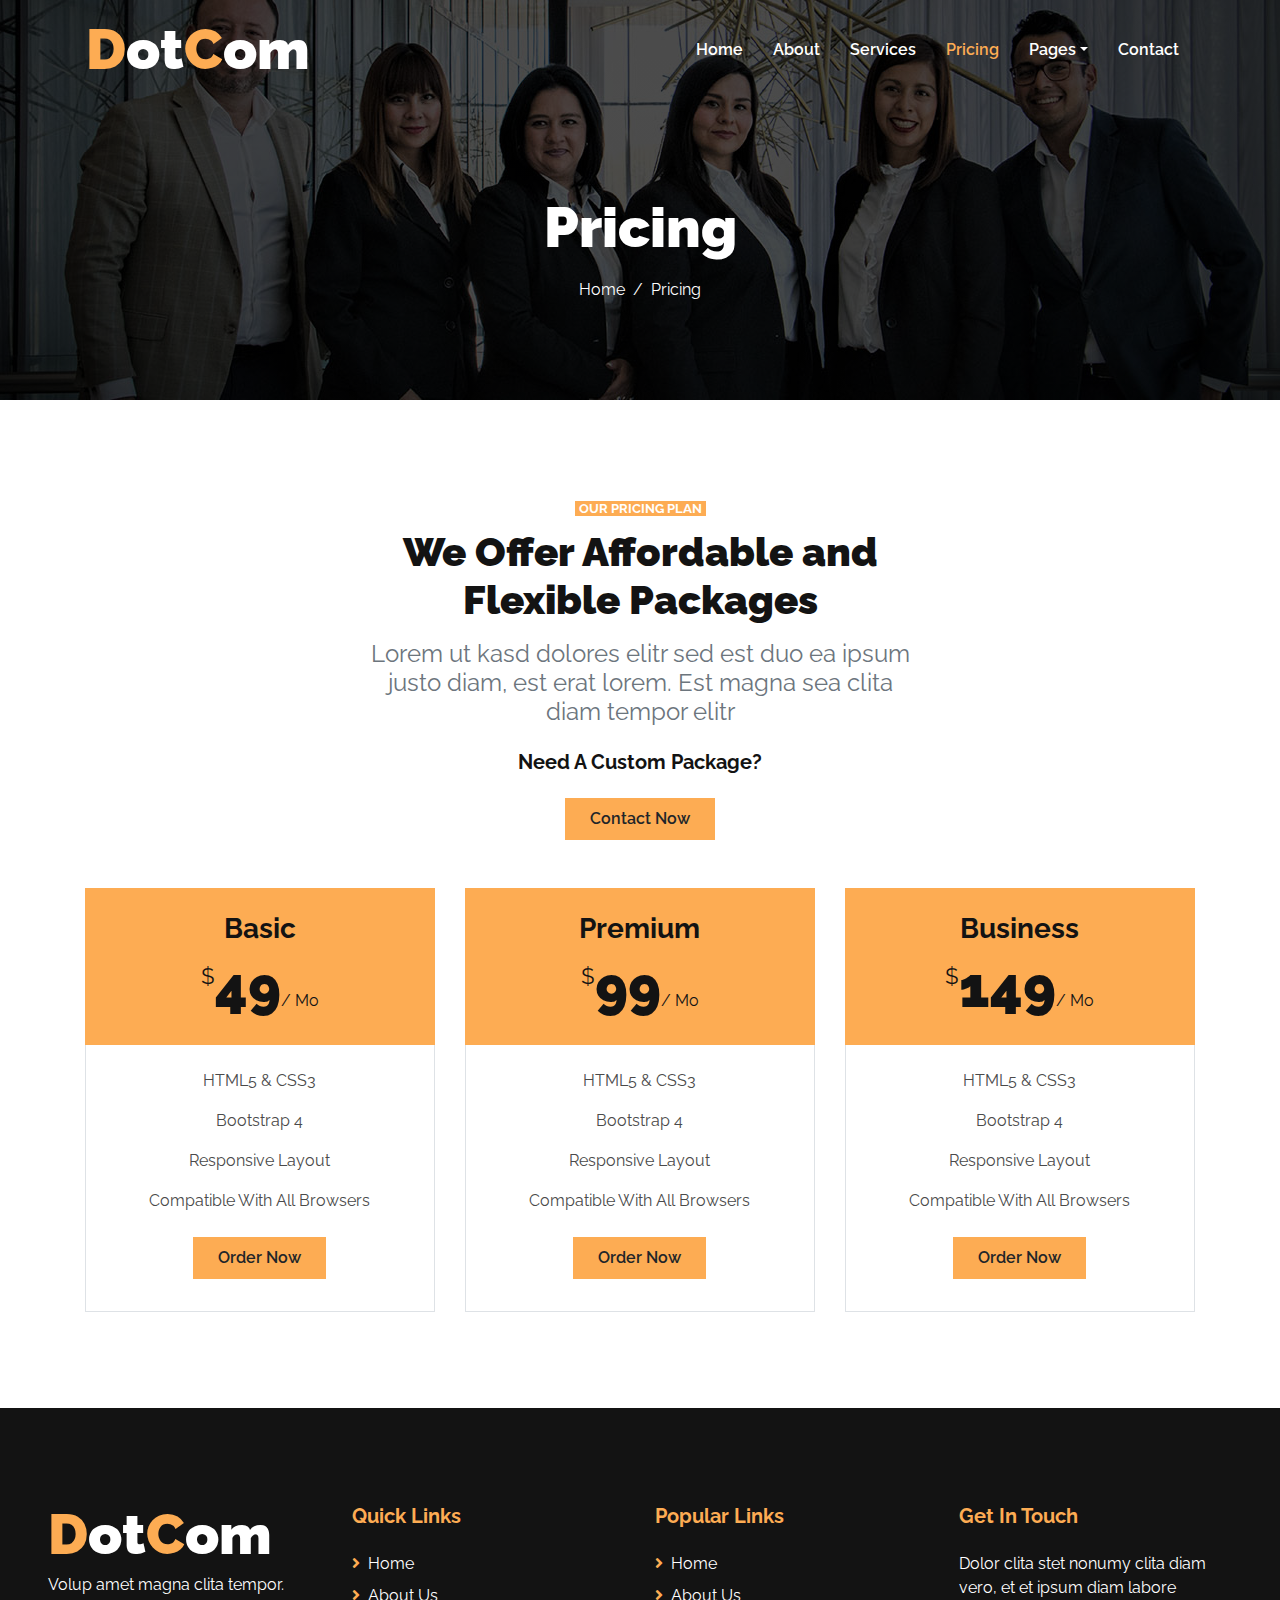
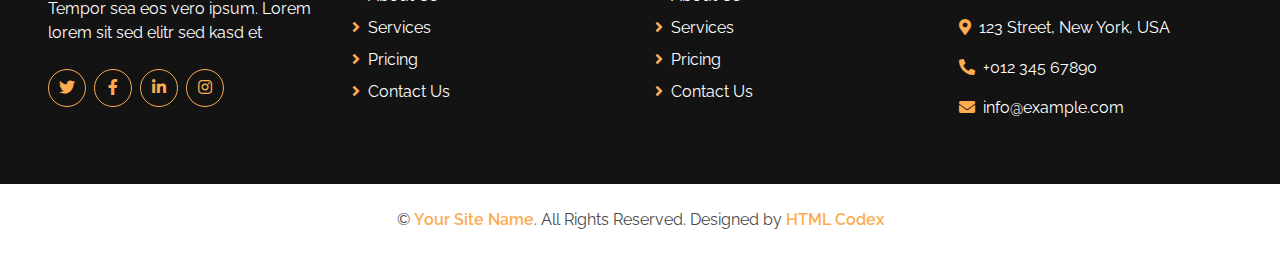
<file: pricing.html>
<!DOCTYPE html>
<html lang="en">

<head>
    <meta charset="utf-8">
    <title>DotCom - Creative Agency Website Template</title>
    <meta content="width=device-width, initial-scale=1.0" name="viewport">
    <meta content="Free HTML Templates" name="keywords">
    <meta content="Free HTML Templates" name="description">

    <!-- Favicon -->
    <link href="img/favicon.ico" rel="icon">

    <!-- Google Web Fonts -->
    <link rel="preconnect" href="https://fonts.gstatic.com">
    <link href="https://fonts.googleapis.com/css2?family=Raleway:wght@400;500;600;700;800;900&display=swap" rel="stylesheet"> 

    <!-- Font Awesome -->
    <link href="https://cdnjs.cloudflare.com/ajax/libs/font-awesome/5.15.0/css/all.min.css" rel="stylesheet">

    <!-- Libraries Stylesheet -->
    <link href="lib/owlcarousel/assets/owl.carousel.min.css" rel="stylesheet">

    <!-- Customized Bootstrap Stylesheet -->
    <link href="css/style.css" rel="stylesheet">
</head>

<body>
    <!-- Navbar Start -->
    <div class="container-fluid nav-bar p-0">
        <div class="container-lg p-0">
            <nav class="navbar navbar-expand-lg bg-secondary navbar-dark">
                <a href="index.html" class="navbar-brand">
                    <h1 class="m-0 text-white display-4"><span class="text-primary">D</span>ot<span class="text-primary">C</span>om</h1>
                </a>
                <button type="button" class="navbar-toggler" data-toggle="collapse" data-target="#navbarCollapse">
                    <span class="navbar-toggler-icon"></span>
                </button>
                <div class="collapse navbar-collapse justify-content-between" id="navbarCollapse">
                    <div class="navbar-nav ml-auto py-0">
                        <a href="index.html" class="nav-item nav-link">Home</a>
                        <a href="about.html" class="nav-item nav-link">About</a>
                        <a href="service.html" class="nav-item nav-link">Services</a>
                        <a href="pricing.html" class="nav-item nav-link active">Pricing</a>
                        <div class="nav-item dropdown">
                            <a href="#" class="nav-link dropdown-toggle" data-toggle="dropdown">Pages</a>
                            <div class="dropdown-menu border-0 rounded-0 m-0">
                                <a href="blog.html" class="dropdown-item">Blog Grid</a>
                                <a href="single.html" class="dropdown-item">Blog Detail</a>
                            </div>
                        </div>
                        <a href="contact.html" class="nav-item nav-link">Contact</a>
                    </div>
                </div>
            </nav>
        </div>
    </div>
    <!-- Navbar End -->


    <!-- Page Header Start -->
    <div class="container-fluid page-header d-flex flex-column align-items-center justify-content-center pt-0 pt-lg-5 mb-5">
        <h1 class="display-4 text-white mb-3 mt-0 mt-lg-5">Pricing</h1>
        <div class="d-inline-flex text-white">
            <p class="m-0"><a class="text-white" href="">Home</a></p>
            <p class="m-0 px-2">/</p>
            <p class="m-0">Pricing</p>
        </div>
    </div>
    <!-- Page Header Start -->


    <!-- Pricing Plan Start -->
    <div class="container-fluid pt-5">
        <div class="container">
            <div class="row justify-content-center">
                <div class="col-12 col-lg-6 text-center mb-5">
                    <small class="d-inline bg-primary text-white text-uppercase font-weight-bold px-1">Our Pricing Plan</small>
                    <h1 class="mt-2 mb-3">We Offer Affordable and Flexible Packages</h1>
                    <h4 class="font-weight-normal text-muted mb-4">Lorem ut kasd dolores elitr sed est duo ea ipsum justo diam, est erat lorem. Est magna sea clita diam tempor elitr</h4>
                    <h5 class="font-weight-bold mb-4">Need A Custom Package?</h5>
                    <a href="" class="btn btn-primary py-md-2 px-md-4 font-weight-semi-bold">Contact Now</a>
                </div>
            </div>
            <div class="row">
                <div class="col-md-4 mb-5">
                    <div class="d-flex flex-column align-items-center justify-content-center bg-primary p-4">
                        <h3>Basic</h3>
                        <h1 class="display-4 mb-0">
                            <small class="align-top"
                                style="font-size: 22px; line-height: 45px;">$</small>49<small
                                class="align-bottom" style="font-size: 16px; line-height: 40px;">/
                                Mo</small>
                        </h1>
                    </div>
                    <div class="border border-top-0 d-flex flex-column align-items-center py-4">
                        <p>HTML5 & CSS3</p>
                        <p>Bootstrap 4</p>
                        <p>Responsive Layout</p>
                        <p>Compatible With All Browsers</p>
                        <a href="" class="btn btn-primary py-md-2 px-md-4 font-weight-semi-bold my-2">Order Now</a>
                    </div>
                </div>
                <div class="col-md-4 mb-5">
                    <div class="d-flex flex-column align-items-center justify-content-center bg-primary p-4">
                        <h3>Premium</h3>
                        <h1 class="display-4 mb-0">
                            <small class="align-top"
                                style="font-size: 22px; line-height: 45px;">$</small>99<small
                                class="align-bottom" style="font-size: 16px; line-height: 40px;">/
                                Mo</small>
                        </h1>
                    </div>
                    <div class="border border-top-0 d-flex flex-column align-items-center py-4">
                        <p>HTML5 & CSS3</p>
                        <p>Bootstrap 4</p>
                        <p>Responsive Layout</p>
                        <p>Compatible With All Browsers</p>
                        <a href="" class="btn btn-primary py-md-2 px-md-4 font-weight-semi-bold my-2">Order Now</a>
                    </div>
                </div>
                <div class="col-md-4 mb-5">
                    <div class="d-flex flex-column align-items-center justify-content-center bg-primary p-4">
                        <h3>Business</h3>
                        <h1 class="display-4 mb-0">
                            <small class="align-top"
                                style="font-size: 22px; line-height: 45px;">$</small>149<small
                                class="align-bottom" style="font-size: 16px; line-height: 40px;">/
                                Mo</small>
                        </h1>
                    </div>
                    <div class="border border-top-0 d-flex flex-column align-items-center py-4">
                        <p>HTML5 & CSS3</p>
                        <p>Bootstrap 4</p>
                        <p>Responsive Layout</p>
                        <p>Compatible With All Browsers</p>
                        <a href="" class="btn btn-primary py-md-2 px-md-4 font-weight-semi-bold my-2">Order Now</a>
                    </div>
                </div>
            </div>
        </div>
    </div>
    <!-- Pricing Plan End -->


    <!-- Footer Start -->
    <div class="container-fluid bg-secondary text-white mt-5 pt-5 px-sm-3 px-md-5">
        <div class="row pt-5">
            <div class="col-lg-3 col-md-6 mb-5">
                <a href="index.html" class="navbar-brand">
                    <h1 class="m-0 mt-n2 text-white display-4"><span class="text-primary">D</span>ot<span class="text-primary">C</span>om</h1>
                </a>
                <p>Volup amet magna clita tempor. Tempor sea eos vero ipsum. Lorem lorem sit sed elitr sed kasd et</p>
                <div class="d-flex justify-content-start mt-4">
                    <a class="btn btn-outline-primary rounded-circle text-center mr-2 px-0" style="width: 38px; height: 38px;" href="#"><i class="fab fa-twitter"></i></a>
                    <a class="btn btn-outline-primary rounded-circle text-center mr-2 px-0" style="width: 38px; height: 38px;" href="#"><i class="fab fa-facebook-f"></i></a>
                    <a class="btn btn-outline-primary rounded-circle text-center mr-2 px-0" style="width: 38px; height: 38px;" href="#"><i class="fab fa-linkedin-in"></i></a>
                    <a class="btn btn-outline-primary rounded-circle text-center mr-2 px-0" style="width: 38px; height: 38px;" href="#"><i class="fab fa-instagram"></i></a>
                </div>
            </div>
            <div class="col-lg-3 col-md-6 mb-5">
                <h5 class="font-weight-bold text-primary mb-4">Quick Links</h5>
                <div class="d-flex flex-column justify-content-start">
                    <a class="text-white mb-2" href="#"><i class="fa fa-angle-right text-primary mr-2"></i>Home</a>
                    <a class="text-white mb-2" href="#"><i class="fa fa-angle-right text-primary mr-2"></i>About Us</a>
                    <a class="text-white mb-2" href="#"><i class="fa fa-angle-right text-primary mr-2"></i>Services</a>
                    <a class="text-white mb-2" href="#"><i class="fa fa-angle-right text-primary mr-2"></i>Pricing</a>
                    <a class="text-white" href="#"><i class="fa fa-angle-right text-primary mr-2"></i>Contact Us</a>
                </div>
            </div>
            <div class="col-lg-3 col-md-6 mb-5">
                <h5 class="font-weight-bold text-primary mb-4">Popular Links</h5>
                <div class="d-flex flex-column justify-content-start">
                    <a class="text-white mb-2" href="#"><i class="fa fa-angle-right text-primary mr-2"></i>Home</a>
                    <a class="text-white mb-2" href="#"><i class="fa fa-angle-right text-primary mr-2"></i>About Us</a>
                    <a class="text-white mb-2" href="#"><i class="fa fa-angle-right text-primary mr-2"></i>Services</a>
                    <a class="text-white mb-2" href="#"><i class="fa fa-angle-right text-primary mr-2"></i>Pricing</a>
                    <a class="text-white" href="#"><i class="fa fa-angle-right text-primary mr-2"></i>Contact Us</a>
                </div>
            </div>
            <div class="col-lg-3 col-md-6 mb-5">
                <h5 class="font-weight-bold text-primary mb-4">Get In Touch</h5>
                <p>Dolor clita stet nonumy clita diam vero, et et ipsum diam labore</p>
                <p><i class="fa fa-map-marker-alt text-primary mr-2"></i>123 Street, New York, USA</p>
                <p><i class="fa fa-phone-alt text-primary mr-2"></i>+012 345 67890</p>
                <p><i class="fa fa-envelope text-primary mr-2"></i>info@example.com</p>
            </div>
        </div>
    </div>
    <div class="container-fluid py-4 px-sm-3 px-md-5">
        <p class="m-0 text-center">
            &copy; <a class="font-weight-semi-bold" href="#">Your Site Name</a>. All Rights Reserved. Designed by
            <a class="font-weight-semi-bold" href="https://htmlcodex.com">HTML Codex</a>
        </p>
    </div>
    <!-- Footer End -->


    <!-- Back to Top -->
    <a href="#" class="btn btn-lg btn-primary back-to-top"><i class="fa fa-angle-up"></i></a>


    <!-- JavaScript Libraries -->
    <script src="https://code.jquery.com/jquery-3.4.1.min.js"></script>
    <script src="https://stackpath.bootstrapcdn.com/bootstrap/4.4.1/js/bootstrap.bundle.min.js"></script>
    <script src="lib/easing/easing.min.js"></script>
    <script src="lib/waypoints/waypoints.min.js"></script>
    <script src="lib/counterup/counterup.min.js"></script>
    <script src="lib/owlcarousel/owl.carousel.min.js"></script>

    <!-- Contact Javascript File -->
    <script src="mail/jqBootstrapValidation.min.js"></script>
    <script src="mail/contact.js"></script>

    <!-- Template Javascript -->
    <script src="js/main.js"></script>
</body>

</html>
</file>
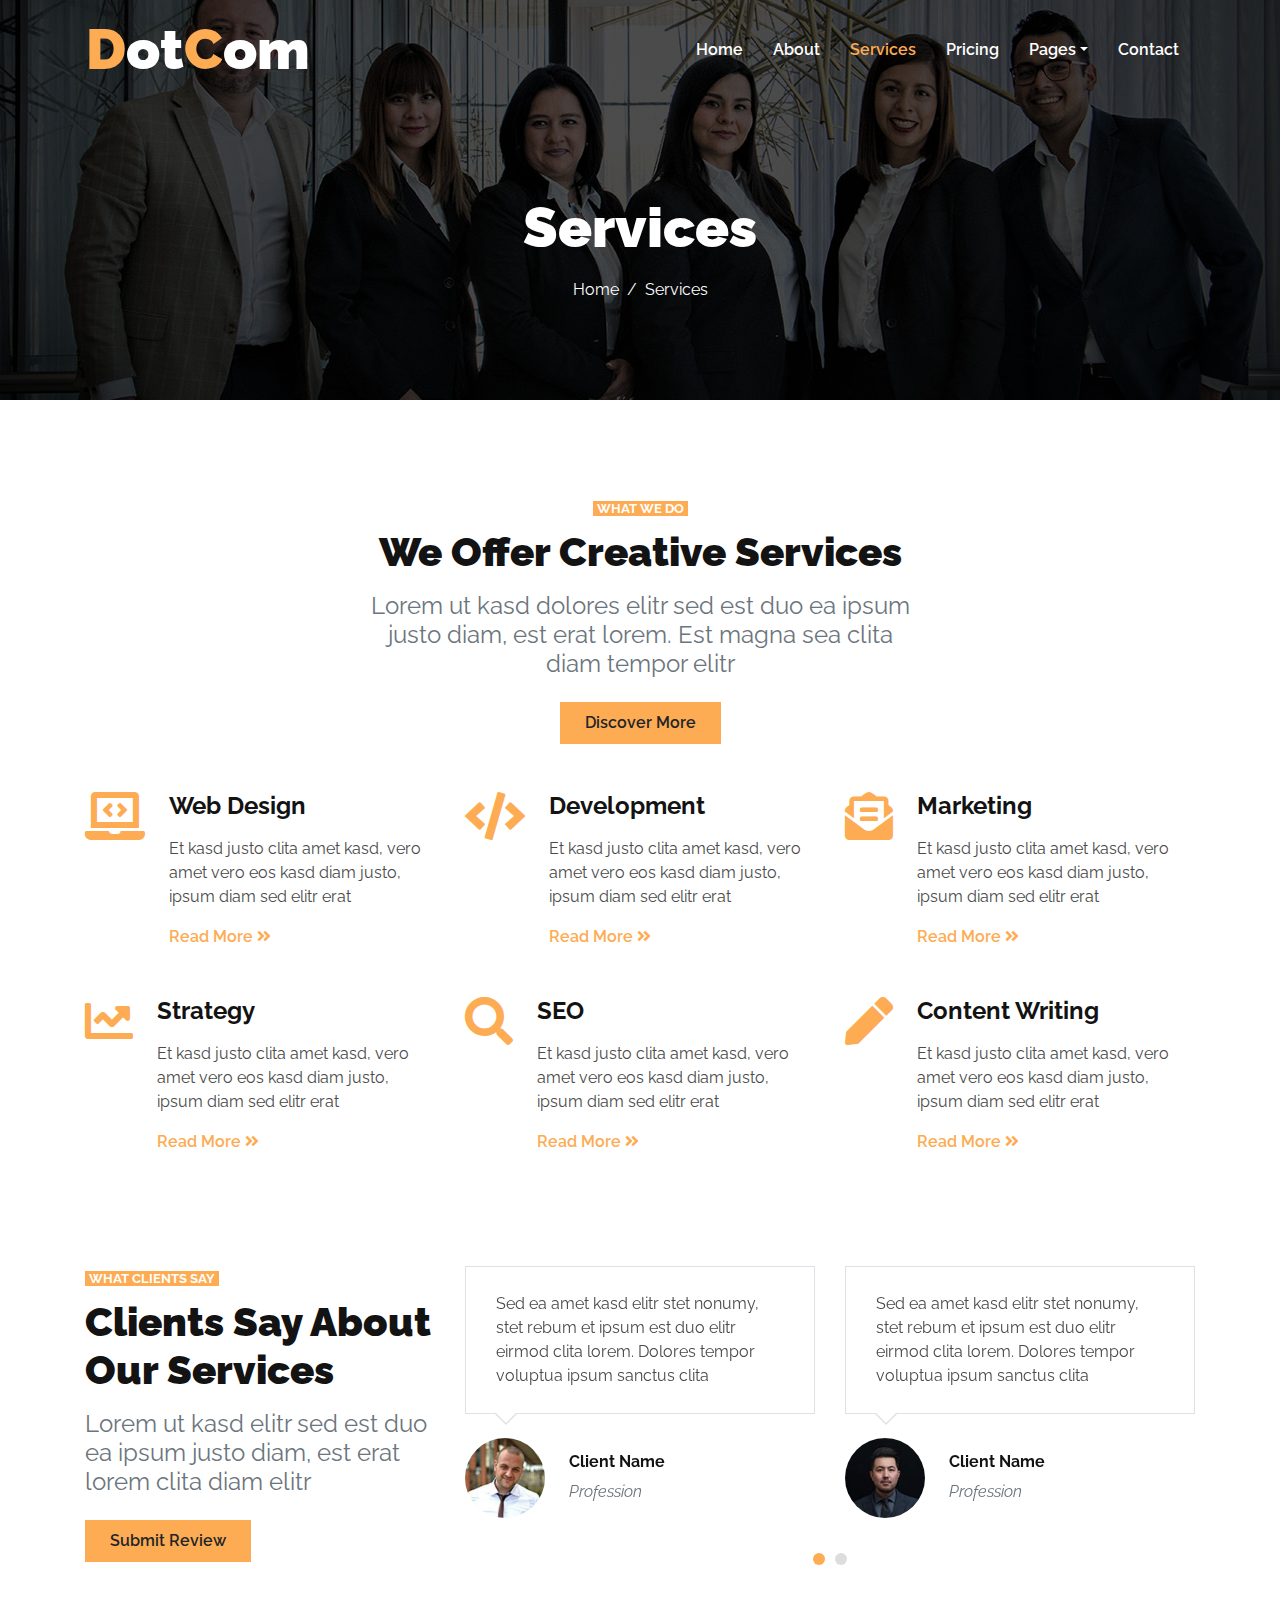
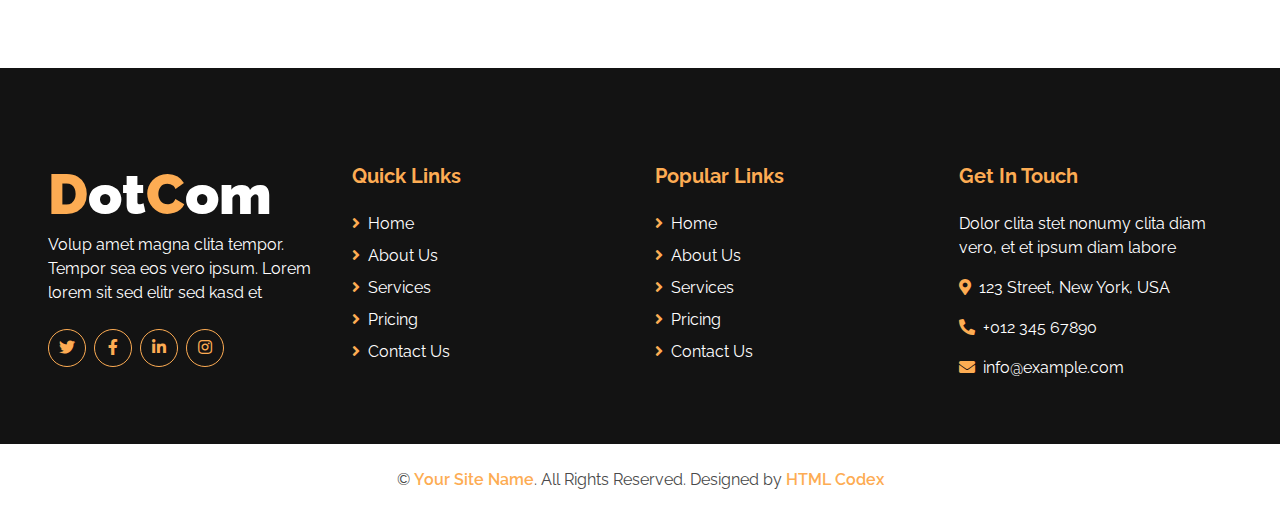
<file: service.html>
<!DOCTYPE html>
<html lang="en">

<head>
    <meta charset="utf-8">
    <title>DotCom - Creative Agency Website Template</title>
    <meta content="width=device-width, initial-scale=1.0" name="viewport">
    <meta content="Free HTML Templates" name="keywords">
    <meta content="Free HTML Templates" name="description">

    <!-- Favicon -->
    <link href="img/favicon.ico" rel="icon">

    <!-- Google Web Fonts -->
    <link rel="preconnect" href="https://fonts.gstatic.com">
    <link href="https://fonts.googleapis.com/css2?family=Raleway:wght@400;500;600;700;800;900&display=swap" rel="stylesheet"> 

    <!-- Font Awesome -->
    <link href="https://cdnjs.cloudflare.com/ajax/libs/font-awesome/5.15.0/css/all.min.css" rel="stylesheet">

    <!-- Libraries Stylesheet -->
    <link href="lib/owlcarousel/assets/owl.carousel.min.css" rel="stylesheet">

    <!-- Customized Bootstrap Stylesheet -->
    <link href="css/style.css" rel="stylesheet">
</head>

<body>
    <!-- Navbar Start -->
    <div class="container-fluid nav-bar p-0">
        <div class="container-lg p-0">
            <nav class="navbar navbar-expand-lg bg-secondary navbar-dark">
                <a href="index.html" class="navbar-brand">
                    <h1 class="m-0 text-white display-4"><span class="text-primary">D</span>ot<span class="text-primary">C</span>om</h1>
                </a>
                <button type="button" class="navbar-toggler" data-toggle="collapse" data-target="#navbarCollapse">
                    <span class="navbar-toggler-icon"></span>
                </button>
                <div class="collapse navbar-collapse justify-content-between" id="navbarCollapse">
                    <div class="navbar-nav ml-auto py-0">
                        <a href="index.html" class="nav-item nav-link">Home</a>
                        <a href="about.html" class="nav-item nav-link">About</a>
                        <a href="service.html" class="nav-item nav-link active">Services</a>
                        <a href="pricing.html" class="nav-item nav-link">Pricing</a>
                        <div class="nav-item dropdown">
                            <a href="#" class="nav-link dropdown-toggle" data-toggle="dropdown">Pages</a>
                            <div class="dropdown-menu border-0 rounded-0 m-0">
                                <a href="blog.html" class="dropdown-item">Blog Grid</a>
                                <a href="single.html" class="dropdown-item">Blog Detail</a>
                            </div>
                        </div>
                        <a href="contact.html" class="nav-item nav-link">Contact</a>
                    </div>
                </div>
            </nav>
        </div>
    </div>
    <!-- Navbar End -->


    <!-- Page Header Start -->
    <div class="container-fluid page-header d-flex flex-column align-items-center justify-content-center pt-0 pt-lg-5 mb-5">
        <h1 class="display-4 text-white mb-3 mt-0 mt-lg-5">Services</h1>
        <div class="d-inline-flex text-white">
            <p class="m-0"><a class="text-white" href="">Home</a></p>
            <p class="m-0 px-2">/</p>
            <p class="m-0">Services</p>
        </div>
    </div>
    <!-- Page Header Start -->


    <!-- Services Start -->
    <div class="container-fluid pt-5 pb-3">
        <div class="container">
            <div class="row justify-content-center">
                <div class="col-12 col-lg-6 text-center mb-5">
                    <small class="bg-primary text-white text-uppercase font-weight-bold px-1">What we do</small>
                    <h1 class="mt-2 mb-3">We Offer Creative Services</h1>
                    <h4 class="font-weight-normal text-muted mb-4">Lorem ut kasd dolores elitr sed est duo ea ipsum
                        justo diam, est erat lorem. Est magna sea clita diam tempor elitr</h4>
                    <a href="" class="btn btn-primary py-md-2 px-md-4 font-weight-semi-bold">Discover More</a>
                </div>
            </div>
            <div class="row">
                <div class="col-md-4 mb-5">
                    <div class="d-flex">
                        <i class="fa fa-3x fa-laptop-code text-primary mr-4"></i>
                        <div class="d-flex flex-column">
                            <h4 class="font-weight-bold mb-3">Web Design</h4>
                            <p>Et kasd justo clita amet kasd, vero amet vero eos kasd diam justo, ipsum diam sed elitr
                                erat</p>
                            <a class="font-weight-semi-bold" href="">Read More <i
                                    class="fa fa-angle-double-right"></i></a>
                        </div>
                    </div>
                </div>
                <div class="col-md-4 mb-5">
                    <div class="d-flex">
                        <i class="fa fa-3x fa-code text-primary mr-4"></i>
                        <div class="d-flex flex-column">
                            <h4 class="font-weight-bold mb-3">Development</h4>
                            <p>Et kasd justo clita amet kasd, vero amet vero eos kasd diam justo, ipsum diam sed elitr
                                erat</p>
                            <a class="font-weight-semi-bold" href="">Read More <i
                                    class="fa fa-angle-double-right"></i></a>
                        </div>
                    </div>
                </div>
                <div class="col-md-4 mb-5">
                    <div class="d-flex">
                        <i class="fa fa-3x fa-envelope-open-text text-primary mr-4"></i>
                        <div class="d-flex flex-column">
                            <h4 class="font-weight-bold mb-3">Marketing</h4>
                            <p>Et kasd justo clita amet kasd, vero amet vero eos kasd diam justo, ipsum diam sed elitr
                                erat</p>
                            <a class="font-weight-semi-bold" href="">Read More <i
                                    class="fa fa-angle-double-right"></i></a>
                        </div>
                    </div>
                </div>
                <div class="col-md-4 mb-5">
                    <div class="d-flex">
                        <i class="fa fa-3x fa-chart-line text-primary mr-4"></i>
                        <div class="d-flex flex-column">
                            <h4 class="font-weight-bold mb-3">Strategy</h4>
                            <p>Et kasd justo clita amet kasd, vero amet vero eos kasd diam justo, ipsum diam sed elitr
                                erat</p>
                            <a class="font-weight-semi-bold" href="">Read More <i
                                    class="fa fa-angle-double-right"></i></a>
                        </div>
                    </div>
                </div>
                <div class="col-md-4 mb-5">
                    <div class="d-flex">
                        <i class="fa fa-3x fa-search text-primary mr-4"></i>
                        <div class="d-flex flex-column">
                            <h4 class="font-weight-bold mb-3">SEO</h4>
                            <p>Et kasd justo clita amet kasd, vero amet vero eos kasd diam justo, ipsum diam sed elitr
                                erat</p>
                            <a class="font-weight-semi-bold" href="">Read More <i
                                    class="fa fa-angle-double-right"></i></a>
                        </div>
                    </div>
                </div>
                <div class="col-md-4 mb-5">
                    <div class="d-flex">
                        <i class="fa fa-3x fa-pen text-primary mr-4"></i>
                        <div class="d-flex flex-column">
                            <h4 class="font-weight-bold mb-3">Content Writing</h4>
                            <p>Et kasd justo clita amet kasd, vero amet vero eos kasd diam justo, ipsum diam sed elitr
                                erat</p>
                            <a class="font-weight-semi-bold" href="">Read More <i
                                    class="fa fa-angle-double-right"></i></a>
                        </div>
                    </div>
                </div>
            </div>
        </div>
    </div>
    <!-- Services End -->


    <!-- Testimonial Start -->
    <div class="container-fluid pt-5">
        <div class="container">
            <div class="row">
                <div class="col-lg-4 mb-5">
                    <small class="bg-primary text-white text-uppercase font-weight-bold px-1">What clients say</small>
                    <h1 class="mt-2 mb-3">Clients Say About Our Services</h1>
                    <h4 class="font-weight-normal text-muted mb-4">Lorem ut kasd elitr sed est duo ea ipsum justo diam, est erat lorem clita diam elitr</h4>
                    <a href="" class="btn btn-primary py-md-2 px-md-4 font-weight-semi-bold">Submit Review</a>
                </div>
                <div class="col-lg-8 mb-5">
                    <div class="owl-carousel testimonial-carousel">
                        <div class="testimonial-item">
                            <div class="testimonial-text position-relative border mb-4" style="padding: 25px 30px;">
                                Sed ea amet kasd elitr stet nonumy, stet rebum et ipsum est duo elitr eirmod clita lorem. Dolores tempor voluptua ipsum sanctus clita
                            </div>
                            <div class="d-flex align-items-center">
                                <img class="img-fluid rounded-circle" src="img/testimonial-1.jpg" style="width: 80px; height: 80px;" alt="Image">
                                <div class="pl-4">
                                    <h6 class="font-weight-bold">Client Name</h6>
                                    <i class="text-muted">Profession</i>
                                </div>
                            </div>
                        </div>
                        <div class="testimonial-item">
                            <div class="testimonial-text position-relative border mb-4" style="padding: 25px 30px;">
                                Sed ea amet kasd elitr stet nonumy, stet rebum et ipsum est duo elitr eirmod clita lorem. Dolores tempor voluptua ipsum sanctus clita
                            </div>
                            <div class="d-flex align-items-center">
                                <img class="img-fluid rounded-circle" src="img/testimonial-2.jpg" style="width: 80px; height: 80px;" alt="Image">
                                <div class="pl-4">
                                    <h6 class="font-weight-bold">Client Name</h6>
                                    <i class="text-muted">Profession</i>
                                </div>
                            </div>
                        </div>
                        <div class="testimonial-item">
                            <div class="testimonial-text position-relative border mb-4" style="padding: 25px 30px;">
                                Sed ea amet kasd elitr stet nonumy, stet rebum et ipsum est duo elitr eirmod clita lorem. Dolores tempor voluptua ipsum sanctus clita
                            </div>
                            <div class="d-flex align-items-center">
                                <img class="img-fluid rounded-circle" src="img/testimonial-3.jpg" style="width: 80px; height: 80px;" alt="Image">
                                <div class="pl-4">
                                    <h6 class="font-weight-bold">Client Name</h6>
                                    <i class="text-muted">Profession</i>
                                </div>
                            </div>
                        </div>
                        <div class="testimonial-item">
                            <div class="testimonial-text position-relative border mb-4" style="padding: 25px 30px;">
                                Sed ea amet kasd elitr stet nonumy, stet rebum et ipsum est duo elitr eirmod clita lorem. Dolores tempor voluptua ipsum sanctus clita
                            </div>
                            <div class="d-flex align-items-center">
                                <img class="img-fluid rounded-circle" src="img/testimonial-4.jpg" style="width: 80px; height: 80px;" alt="Image">
                                <div class="pl-4">
                                    <h6 class="font-weight-bold">Client Name</h6>
                                    <i class="text-muted">Profession</i>
                                </div>
                            </div>
                        </div>
                    </div>
                </div>
            </div>
        </div>
    </div>
    <!-- Testimonial End -->


    <!-- Footer Start -->
    <div class="container-fluid bg-secondary text-white mt-5 pt-5 px-sm-3 px-md-5">
        <div class="row pt-5">
            <div class="col-lg-3 col-md-6 mb-5">
                <a href="index.html" class="navbar-brand">
                    <h1 class="m-0 mt-n2 text-white display-4"><span class="text-primary">D</span>ot<span class="text-primary">C</span>om</h1>
                </a>
                <p>Volup amet magna clita tempor. Tempor sea eos vero ipsum. Lorem lorem sit sed elitr sed kasd et</p>
                <div class="d-flex justify-content-start mt-4">
                    <a class="btn btn-outline-primary rounded-circle text-center mr-2 px-0" style="width: 38px; height: 38px;" href="#"><i class="fab fa-twitter"></i></a>
                    <a class="btn btn-outline-primary rounded-circle text-center mr-2 px-0" style="width: 38px; height: 38px;" href="#"><i class="fab fa-facebook-f"></i></a>
                    <a class="btn btn-outline-primary rounded-circle text-center mr-2 px-0" style="width: 38px; height: 38px;" href="#"><i class="fab fa-linkedin-in"></i></a>
                    <a class="btn btn-outline-primary rounded-circle text-center mr-2 px-0" style="width: 38px; height: 38px;" href="#"><i class="fab fa-instagram"></i></a>
                </div>
            </div>
            <div class="col-lg-3 col-md-6 mb-5">
                <h5 class="font-weight-bold text-primary mb-4">Quick Links</h5>
                <div class="d-flex flex-column justify-content-start">
                    <a class="text-white mb-2" href="#"><i class="fa fa-angle-right text-primary mr-2"></i>Home</a>
                    <a class="text-white mb-2" href="#"><i class="fa fa-angle-right text-primary mr-2"></i>About Us</a>
                    <a class="text-white mb-2" href="#"><i class="fa fa-angle-right text-primary mr-2"></i>Services</a>
                    <a class="text-white mb-2" href="#"><i class="fa fa-angle-right text-primary mr-2"></i>Pricing</a>
                    <a class="text-white" href="#"><i class="fa fa-angle-right text-primary mr-2"></i>Contact Us</a>
                </div>
            </div>
            <div class="col-lg-3 col-md-6 mb-5">
                <h5 class="font-weight-bold text-primary mb-4">Popular Links</h5>
                <div class="d-flex flex-column justify-content-start">
                    <a class="text-white mb-2" href="#"><i class="fa fa-angle-right text-primary mr-2"></i>Home</a>
                    <a class="text-white mb-2" href="#"><i class="fa fa-angle-right text-primary mr-2"></i>About Us</a>
                    <a class="text-white mb-2" href="#"><i class="fa fa-angle-right text-primary mr-2"></i>Services</a>
                    <a class="text-white mb-2" href="#"><i class="fa fa-angle-right text-primary mr-2"></i>Pricing</a>
                    <a class="text-white" href="#"><i class="fa fa-angle-right text-primary mr-2"></i>Contact Us</a>
                </div>
            </div>
            <div class="col-lg-3 col-md-6 mb-5">
                <h5 class="font-weight-bold text-primary mb-4">Get In Touch</h5>
                <p>Dolor clita stet nonumy clita diam vero, et et ipsum diam labore</p>
                <p><i class="fa fa-map-marker-alt text-primary mr-2"></i>123 Street, New York, USA</p>
                <p><i class="fa fa-phone-alt text-primary mr-2"></i>+012 345 67890</p>
                <p><i class="fa fa-envelope text-primary mr-2"></i>info@example.com</p>
            </div>
        </div>
    </div>
    <div class="container-fluid py-4 px-sm-3 px-md-5">
        <p class="m-0 text-center">
            &copy; <a class="font-weight-semi-bold" href="#">Your Site Name</a>. All Rights Reserved. Designed by
            <a class="font-weight-semi-bold" href="https://htmlcodex.com">HTML Codex</a>
        </p>
    </div>
    <!-- Footer End -->


    <!-- Back to Top -->
    <a href="#" class="btn btn-lg btn-primary back-to-top"><i class="fa fa-angle-up"></i></a>


    <!-- JavaScript Libraries -->
    <script src="https://code.jquery.com/jquery-3.4.1.min.js"></script>
    <script src="https://stackpath.bootstrapcdn.com/bootstrap/4.4.1/js/bootstrap.bundle.min.js"></script>
    <script src="lib/easing/easing.min.js"></script>
    <script src="lib/waypoints/waypoints.min.js"></script>
    <script src="lib/counterup/counterup.min.js"></script>
    <script src="lib/owlcarousel/owl.carousel.min.js"></script>

    <!-- Contact Javascript File -->
    <script src="mail/jqBootstrapValidation.min.js"></script>
    <script src="mail/contact.js"></script>

    <!-- Template Javascript -->
    <script src="js/main.js"></script>
</body>

</html>
</file>
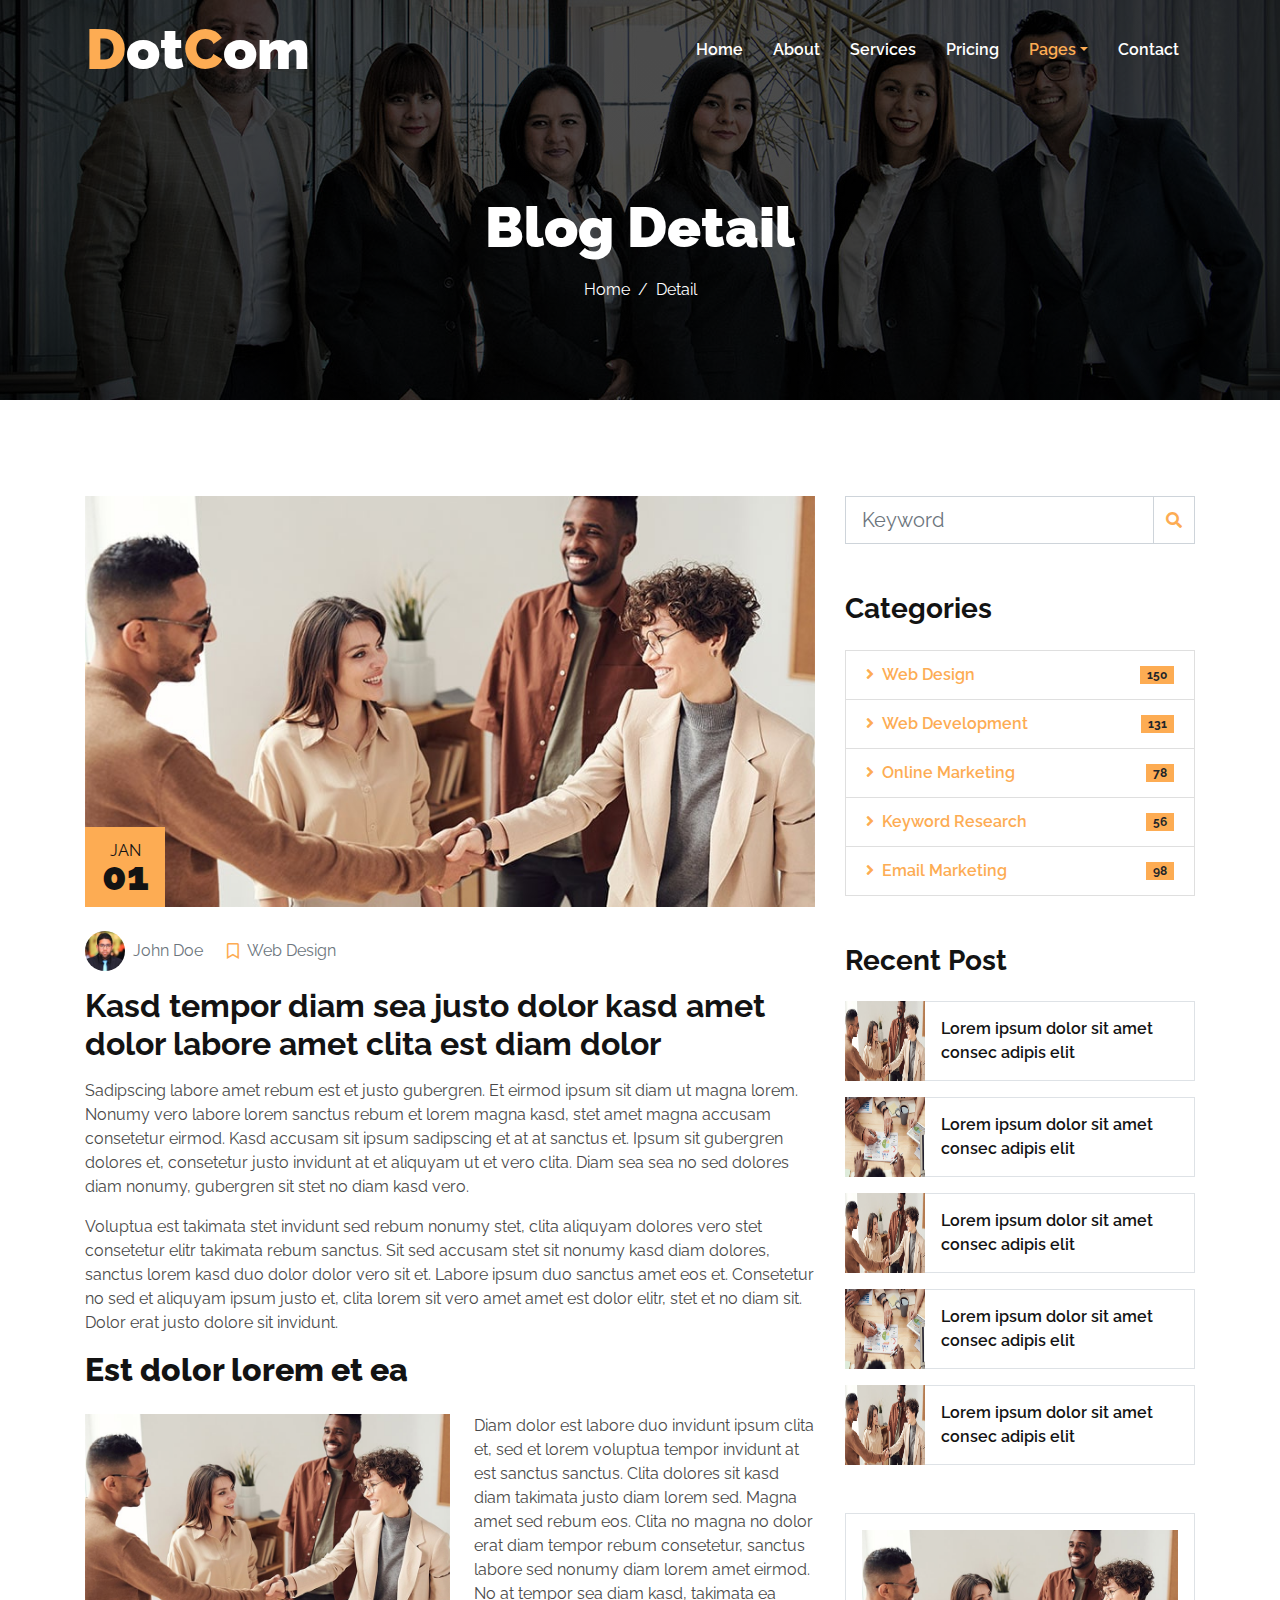
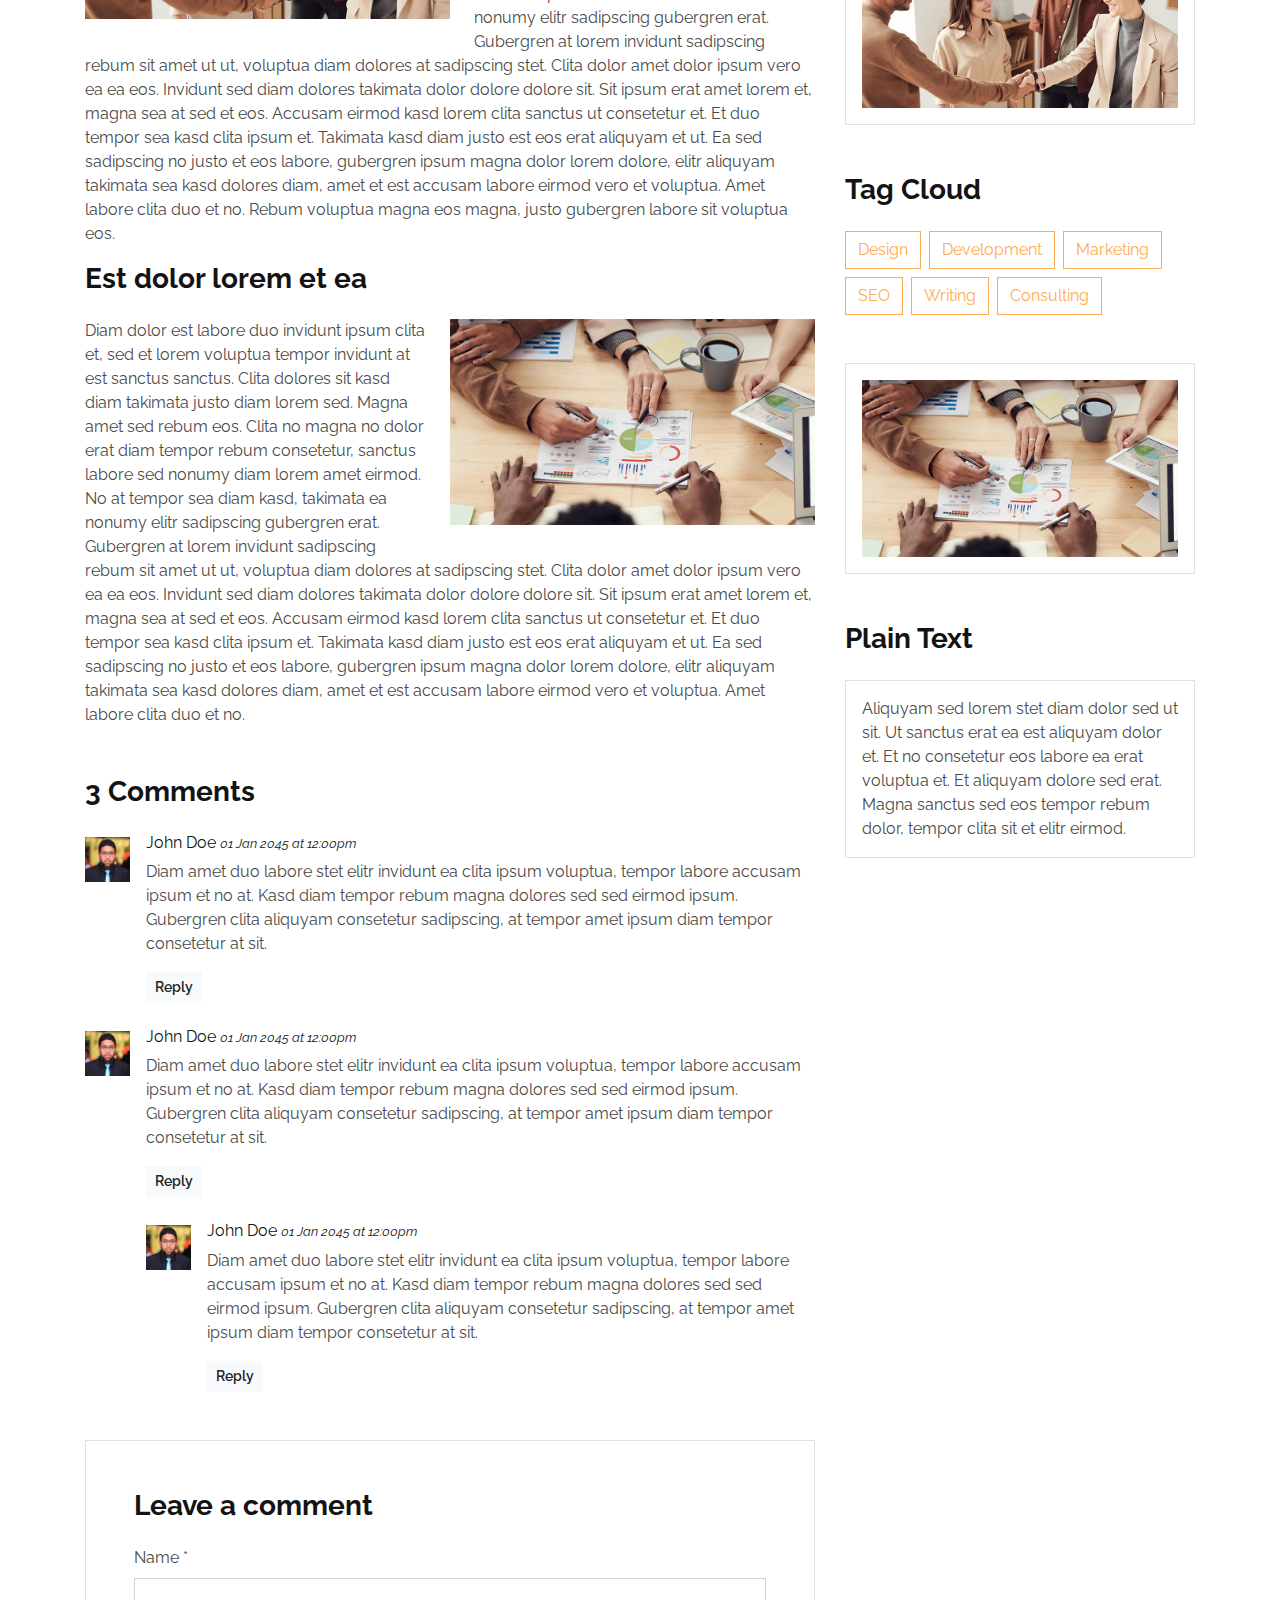
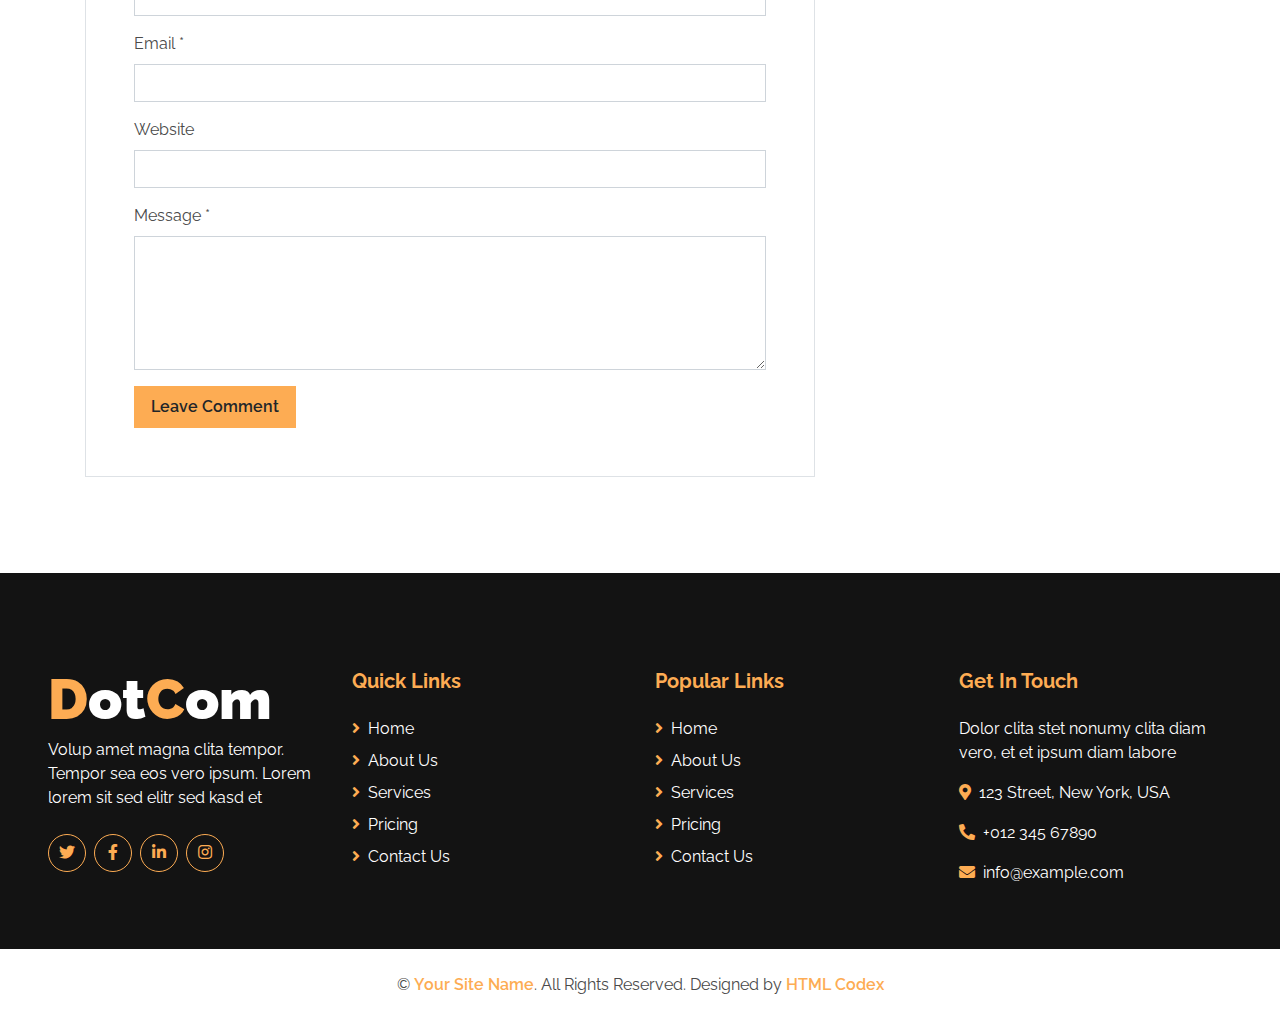
<file: single.html>
<!DOCTYPE html>
<html lang="en">

<head>
    <meta charset="utf-8">
    <title>DotCom - Creative Agency Website Template</title>
    <meta content="width=device-width, initial-scale=1.0" name="viewport">
    <meta content="Free HTML Templates" name="keywords">
    <meta content="Free HTML Templates" name="description">

    <!-- Favicon -->
    <link href="img/favicon.ico" rel="icon">

    <!-- Google Web Fonts -->
    <link rel="preconnect" href="https://fonts.gstatic.com">
    <link href="https://fonts.googleapis.com/css2?family=Raleway:wght@400;500;600;700;800;900&display=swap" rel="stylesheet"> 

    <!-- Font Awesome -->
    <link href="https://cdnjs.cloudflare.com/ajax/libs/font-awesome/5.15.0/css/all.min.css" rel="stylesheet">

    <!-- Libraries Stylesheet -->
    <link href="lib/owlcarousel/assets/owl.carousel.min.css" rel="stylesheet">

    <!-- Customized Bootstrap Stylesheet -->
    <link href="css/style.css" rel="stylesheet">
</head>

<body>
    <!-- Navbar Start -->
    <div class="container-fluid nav-bar p-0">
        <div class="container-lg p-0">
            <nav class="navbar navbar-expand-lg bg-secondary navbar-dark">
                <a href="index.html" class="navbar-brand">
                    <h1 class="m-0 text-white display-4"><span class="text-primary">D</span>ot<span class="text-primary">C</span>om</h1>
                </a>
                <button type="button" class="navbar-toggler" data-toggle="collapse" data-target="#navbarCollapse">
                    <span class="navbar-toggler-icon"></span>
                </button>
                <div class="collapse navbar-collapse justify-content-between" id="navbarCollapse">
                    <div class="navbar-nav ml-auto py-0">
                        <a href="index.html" class="nav-item nav-link">Home</a>
                        <a href="about.html" class="nav-item nav-link">About</a>
                        <a href="service.html" class="nav-item nav-link">Services</a>
                        <a href="pricing.html" class="nav-item nav-link">Pricing</a>
                        <div class="nav-item dropdown">
                            <a href="#" class="nav-link dropdown-toggle active" data-toggle="dropdown">Pages</a>
                            <div class="dropdown-menu border-0 rounded-0 m-0">
                                <a href="blog.html" class="dropdown-item">Blog Grid</a>
                                <a href="single.html" class="dropdown-item active">Blog Detail</a>
                            </div>
                        </div>
                        <a href="contact.html" class="nav-item nav-link">Contact</a>
                    </div>
                </div>
            </nav>
        </div>
    </div>
    <!-- Navbar End -->


    <!-- Page Header Start -->
    <div class="container-fluid page-header d-flex flex-column align-items-center justify-content-center pt-0 pt-lg-5 mb-5">
        <h1 class="display-4 text-white mb-3 mt-0 mt-lg-5">Blog Detail</h1>
        <div class="d-inline-flex text-white">
            <p class="m-0"><a class="text-white" href="">Home</a></p>
            <p class="m-0 px-2">/</p>
            <p class="m-0">Detail</p>
        </div>
    </div>
    <!-- Page Header Start -->


    <!-- Detail Start -->
    <div class="container py-5">
        <div class="row">
            <!-- Blog Detail Start -->
            <div class="col-lg-8">
                <div class="position-relative">
                    <img class="img-fluid w-100" src="img/blog-1.jpg" alt="">
                    <div class="position-absolute bg-primary d-flex flex-column align-items-center justify-content-center"
                        style="width: 80px; height: 80px; bottom: 0; left: 0;">
                        <h6 class="text-uppercase mt-2 mb-n2">Jan</h6>
                        <h1 class="m-0">01</h1>
                    </div>
                </div>
                <div class="pt-4 pb-2">
                    <div class="d-flex mb-3">
                        <div class="d-flex align-items-center">
                            <img class="rounded-circle" style="width: 40px; height: 40px;" src="img/user.jpg" alt="">
                            <a class="text-muted ml-2" href="">John Doe</a>
                        </div>
                        <div class="d-flex align-items-center ml-4">
                            <i class="far fa-bookmark text-primary"></i>
                            <a class="text-muted ml-2" href="">Web Design</a>
                        </div>
                    </div>
                    <h2 class="font-weight-bold">Kasd tempor diam sea justo dolor kasd amet dolor labore amet clita est diam dolor</h2>
                </div>

                <div class="mb-5">
                    <p>Sadipscing labore amet rebum est et justo gubergren. Et eirmod ipsum sit diam ut magna lorem. Nonumy vero labore lorem sanctus rebum et lorem magna kasd, stet amet magna accusam consetetur eirmod. Kasd accusam sit ipsum sadipscing et at at sanctus et. Ipsum sit gubergren dolores et, consetetur justo invidunt at et aliquyam ut et vero clita. Diam sea sea no sed dolores diam nonumy, gubergren sit stet no diam kasd vero.</p>
                    <p>Voluptua est takimata stet invidunt sed rebum nonumy stet, clita aliquyam dolores vero stet consetetur elitr takimata rebum sanctus. Sit sed accusam stet sit nonumy kasd diam dolores, sanctus lorem kasd duo dolor dolor vero sit et. Labore ipsum duo sanctus amet eos et. Consetetur no sed et aliquyam ipsum justo et, clita lorem sit vero amet amet est dolor elitr, stet et no diam sit. Dolor erat justo dolore sit invidunt.</p>
                    <h2 class="mb-4">Est dolor lorem et ea</h2>
                    <img class="img-fluid w-50 float-left mr-4 mb-3" src="img/blog-1.jpg" alt="Image">
                    <p>Diam dolor est labore duo invidunt ipsum clita et, sed et lorem voluptua tempor invidunt at est sanctus sanctus. Clita dolores sit kasd diam takimata justo diam lorem sed. Magna amet sed rebum eos. Clita no magna no dolor erat diam tempor rebum consetetur, sanctus labore sed nonumy diam lorem amet eirmod. No at tempor sea diam kasd, takimata ea nonumy elitr sadipscing gubergren erat. Gubergren at lorem invidunt sadipscing rebum sit amet ut ut, voluptua diam dolores at sadipscing stet. Clita dolor amet dolor ipsum vero ea ea eos. Invidunt sed diam dolores takimata dolor dolore dolore sit. Sit ipsum erat amet lorem et, magna sea at sed et eos. Accusam eirmod kasd lorem clita sanctus ut consetetur et. Et duo tempor sea kasd clita ipsum et. Takimata kasd diam justo est eos erat aliquyam et ut. Ea sed sadipscing no justo et eos labore, gubergren ipsum magna dolor lorem dolore, elitr aliquyam takimata sea kasd dolores diam, amet et est accusam labore eirmod vero et voluptua. Amet labore clita duo et no. Rebum voluptua magna eos magna, justo gubergren labore sit voluptua eos.</p>
                    <h3 class="mb-4">Est dolor lorem et ea</h3>
                    <img class="img-fluid w-50 float-right ml-4 mb-3" src="img/blog-2.jpg" alt="Image">
                    <p>Diam dolor est labore duo invidunt ipsum clita et, sed et lorem voluptua tempor invidunt at est sanctus sanctus. Clita dolores sit kasd diam takimata justo diam lorem sed. Magna amet sed rebum eos. Clita no magna no dolor erat diam tempor rebum consetetur, sanctus labore sed nonumy diam lorem amet eirmod. No at tempor sea diam kasd, takimata ea nonumy elitr sadipscing gubergren erat. Gubergren at lorem invidunt sadipscing rebum sit amet ut ut, voluptua diam dolores at sadipscing stet. Clita dolor amet dolor ipsum vero ea ea eos. Invidunt sed diam dolores takimata dolor dolore dolore sit. Sit ipsum erat amet lorem et, magna sea at sed et eos. Accusam eirmod kasd lorem clita sanctus ut consetetur et. Et duo tempor sea kasd clita ipsum et. Takimata kasd diam justo est eos erat aliquyam et ut. Ea sed sadipscing no justo et eos labore, gubergren ipsum magna dolor lorem dolore, elitr aliquyam takimata sea kasd dolores diam, amet et est accusam labore eirmod vero et voluptua. Amet labore clita duo et no.</p>
                </div>

                <!-- Comment List Start -->
                <div class="mb-5">
                    <h3 class="font-weight-bold mb-4">3 Comments</h3>
                    <div class="media mb-4">
                        <img src="img/user.jpg" alt="Image" class="img-fluid mr-3 mt-1" style="width: 45px;">
                        <div class="media-body">
                            <h6>John Doe <small><i>01 Jan 2045 at 12:00pm</i></small></h6>
                            <p>Diam amet duo labore stet elitr invidunt ea clita ipsum voluptua, tempor labore accusam ipsum et no at. Kasd diam tempor rebum magna dolores sed sed eirmod ipsum. Gubergren clita aliquyam consetetur sadipscing, at tempor amet ipsum diam tempor consetetur at sit.</p>
                            <button class="btn btn-sm btn-light font-weight-semi-bold">Reply</button>
                        </div>
                    </div>
                    <div class="media mb-4">
                        <img src="img/user.jpg" alt="Image" class="img-fluid mr-3 mt-1" style="width: 45px;">
                        <div class="media-body">
                            <h6>John Doe <small><i>01 Jan 2045 at 12:00pm</i></small></h6>
                            <p>Diam amet duo labore stet elitr invidunt ea clita ipsum voluptua, tempor labore accusam ipsum et no at. Kasd diam tempor rebum magna dolores sed sed eirmod ipsum. Gubergren clita aliquyam consetetur sadipscing, at tempor amet ipsum diam tempor consetetur at sit.</p>
                            <button class="btn btn-sm btn-light font-weight-semi-bold">Reply</button>
                            <div class="media mt-4">
                                <img src="img/user.jpg" alt="Image" class="img-fluid mr-3 mt-1" style="width: 45px;">
                                <div class="media-body">
                                    <h6>John Doe <small><i>01 Jan 2045 at 12:00pm</i></small></h6>
                                    <p>Diam amet duo labore stet elitr invidunt ea clita ipsum voluptua, tempor labore accusam ipsum et no at. Kasd diam tempor rebum magna dolores sed sed eirmod ipsum. Gubergren clita aliquyam consetetur sadipscing, at tempor amet ipsum diam tempor consetetur at sit.</p>
                                    <button class="btn btn-sm btn-light font-weight-semi-bold">Reply</button>
                                </div>
                            </div>
                        </div>
                    </div>
                </div>
                <!-- Comment List End -->

                <!-- Comment Form Start -->
                <div class="border p-5">
                    <h3 class="font-weight-bold mb-4">Leave a comment</h3>
                    <form>
                        <div class="form-group">
                            <label for="name">Name *</label>
                            <input type="text" class="form-control" id="name">
                        </div>
                        <div class="form-group">
                            <label for="email">Email *</label>
                            <input type="email" class="form-control" id="email">
                        </div>
                        <div class="form-group">
                            <label for="website">Website</label>
                            <input type="url" class="form-control" id="website">
                        </div>

                        <div class="form-group">
                            <label for="message">Message *</label>
                            <textarea id="message" cols="30" rows="5" class="form-control"></textarea>
                        </div>
                        <div class="form-group mb-0">
                            <input type="submit" value="Leave Comment" class="btn btn-primary font-weight-semi-bold py-2 px-3">
                        </div>
                    </form>
                </div>
                <!-- Comment Form End -->
            </div>
            <!-- Blog Detail End -->

            <!-- Sidebar Start -->
            <div class="col-lg-4 mt-5 mt-lg-0">
                <!-- Search Form Start -->
                <div class="mb-5">
                    <form action="">
                        <div class="input-group">
                            <input type="text" class="form-control form-control-lg" placeholder="Keyword">
                            <div class="input-group-append">
                                <span class="input-group-text bg-transparent text-primary"><i
                                        class="fa fa-search"></i></span>
                            </div>
                        </div>
                    </form>
                </div>
                <!-- Search Form End -->

                <!-- Category Start -->
                <div class="mb-5">
                    <h3 class="font-weight-bold mb-4">Categories</h3>
                    <ul class="list-group">
                        <li class="list-group-item d-flex justify-content-between align-items-center">
                            <a class="font-weight-semi-bold text-decoration-none" href="#"><i class="fa fa-angle-right mr-2"></i>Web Design</a>
                            <span class="badge badge-primary badge-pill">150</span>
                        </li>
                        <li class="list-group-item d-flex justify-content-between align-items-center">
                            <a class="font-weight-semi-bold text-decoration-none" href="#"><i class="fa fa-angle-right mr-2"></i>Web Development</a>
                            <span class="badge badge-primary badge-pill">131</span>
                        </li>
                        <li class="list-group-item d-flex justify-content-between align-items-center">
                            <a class="font-weight-semi-bold text-decoration-none" href="#"><i class="fa fa-angle-right mr-2"></i>Online Marketing</a>
                            <span class="badge badge-primary badge-pill">78</span>
                        </li>
                        <li class="list-group-item d-flex justify-content-between align-items-center">
                            <a class="font-weight-semi-bold text-decoration-none" href="#"><i class="fa fa-angle-right mr-2"></i>Keyword Research</a>
                            <span class="badge badge-primary badge-pill">56</span>
                        </li>
                        <li class="list-group-item d-flex justify-content-between align-items-center">
                            <a class="font-weight-semi-bold text-decoration-none" href="#"><i class="fa fa-angle-right mr-2"></i>Email Marketing</a>
                            <span class="badge badge-primary badge-pill">98</span>
                        </li>
                    </ul>
                </div>
                <!-- Category End -->

                <!-- Recent Post Start -->
                <div class="mb-5">
                    <h3 class="font-weight-bold mb-4">Recent Post</h3>
                    <div class="d-flex mb-3">
                        <img class="img-fluid" src="img/blog-1.jpg" style="width: 80px; height: 80px;" alt="">
                        <div class="d-flex align-items-center border border-left-0 px-3" style="height: 80px;">
                            <a class="text-secondary font-weight-semi-bold" href="">Lorem ipsum dolor sit amet consec adipis elit</a>
                        </div>
                    </div>
                    <div class="d-flex mb-3">
                        <img class="img-fluid" src="img/blog-2.jpg" style="width: 80px; height: 80px;" alt="">
                        <div class="d-flex align-items-center border border-left-0 px-3" style="height: 80px;">
                            <a class="text-secondary font-weight-semi-bold" href="">Lorem ipsum dolor sit amet consec adipis elit</a>
                        </div>
                    </div>
                    <div class="d-flex mb-3">
                        <img class="img-fluid" src="img/blog-1.jpg" style="width: 80px; height: 80px;" alt="">
                        <div class="d-flex align-items-center border border-left-0 px-3" style="height: 80px;">
                            <a class="text-secondary font-weight-semi-bold" href="">Lorem ipsum dolor sit amet consec adipis elit</a>
                        </div>
                    </div>
                    <div class="d-flex mb-3">
                        <img class="img-fluid" src="img/blog-2.jpg" style="width: 80px; height: 80px;" alt="">
                        <div class="d-flex align-items-center border border-left-0 px-3" style="height: 80px;">
                            <a class="text-secondary font-weight-semi-bold" href="">Lorem ipsum dolor sit amet consec adipis elit</a>
                        </div>
                    </div>
                    <div class="d-flex mb-3">
                        <img class="img-fluid" src="img/blog-1.jpg" style="width: 80px; height: 80px;" alt="">
                        <div class="d-flex align-items-center border border-left-0 px-3" style="height: 80px;">
                            <a class="text-secondary font-weight-semi-bold" href="">Lorem ipsum dolor sit amet consec adipis elit</a>
                        </div>
                    </div>
                </div>
                <!-- Recent Post End -->

                <!-- Image Start -->
                <div class="border p-3 mb-5">
                    <img src="img/blog-1.jpg" alt="" class="img-fluid">
                </div>
                <!-- Image End -->

                <!-- Tags Start -->
                <div class="mb-5">
                    <h3 class="font-weight-bold mb-4">Tag Cloud</h3>
                    <div class="d-flex flex-wrap m-n1">
                        <a href="" class="btn btn-outline-primary m-1">Design</a>
                        <a href="" class="btn btn-outline-primary m-1">Development</a>
                        <a href="" class="btn btn-outline-primary m-1">Marketing</a>
                        <a href="" class="btn btn-outline-primary m-1">SEO</a>
                        <a href="" class="btn btn-outline-primary m-1">Writing</a>
                        <a href="" class="btn btn-outline-primary m-1">Consulting</a>
                    </div>
                </div>
                <!-- Tags End -->

                <!-- Image Start -->
                <div class="border p-3 mb-5">
                    <img src="img/blog-2.jpg" alt="" class="img-fluid">
                </div>
                <!-- Image End -->

                <!-- Plain Text Start -->
                <div>
                    <h3 class="font-weight-bold mb-4">Plain Text</h3>
                    <div class="border p-3">
                        Aliquyam sed lorem stet diam dolor sed ut sit. Ut sanctus erat ea est aliquyam dolor et. Et no consetetur eos labore ea erat voluptua et. Et aliquyam dolore sed erat. Magna sanctus sed eos tempor rebum dolor, tempor clita sit et elitr eirmod.
                    </div>
                </div>
                <!-- Plain Text End -->
            </div>
            <!-- Sidebar End -->
        </div>
    </div>
    <!-- Detail End -->


    <!-- Footer Start -->
    <div class="container-fluid bg-secondary text-white mt-5 pt-5 px-sm-3 px-md-5">
        <div class="row pt-5">
            <div class="col-lg-3 col-md-6 mb-5">
                <a href="index.html" class="navbar-brand">
                    <h1 class="m-0 mt-n2 text-white display-4"><span class="text-primary">D</span>ot<span class="text-primary">C</span>om</h1>
                </a>
                <p>Volup amet magna clita tempor. Tempor sea eos vero ipsum. Lorem lorem sit sed elitr sed kasd et</p>
                <div class="d-flex justify-content-start mt-4">
                    <a class="btn btn-outline-primary rounded-circle text-center mr-2 px-0" style="width: 38px; height: 38px;" href="#"><i class="fab fa-twitter"></i></a>
                    <a class="btn btn-outline-primary rounded-circle text-center mr-2 px-0" style="width: 38px; height: 38px;" href="#"><i class="fab fa-facebook-f"></i></a>
                    <a class="btn btn-outline-primary rounded-circle text-center mr-2 px-0" style="width: 38px; height: 38px;" href="#"><i class="fab fa-linkedin-in"></i></a>
                    <a class="btn btn-outline-primary rounded-circle text-center mr-2 px-0" style="width: 38px; height: 38px;" href="#"><i class="fab fa-instagram"></i></a>
                </div>
            </div>
            <div class="col-lg-3 col-md-6 mb-5">
                <h5 class="font-weight-bold text-primary mb-4">Quick Links</h5>
                <div class="d-flex flex-column justify-content-start">
                    <a class="text-white mb-2" href="#"><i class="fa fa-angle-right text-primary mr-2"></i>Home</a>
                    <a class="text-white mb-2" href="#"><i class="fa fa-angle-right text-primary mr-2"></i>About Us</a>
                    <a class="text-white mb-2" href="#"><i class="fa fa-angle-right text-primary mr-2"></i>Services</a>
                    <a class="text-white mb-2" href="#"><i class="fa fa-angle-right text-primary mr-2"></i>Pricing</a>
                    <a class="text-white" href="#"><i class="fa fa-angle-right text-primary mr-2"></i>Contact Us</a>
                </div>
            </div>
            <div class="col-lg-3 col-md-6 mb-5">
                <h5 class="font-weight-bold text-primary mb-4">Popular Links</h5>
                <div class="d-flex flex-column justify-content-start">
                    <a class="text-white mb-2" href="#"><i class="fa fa-angle-right text-primary mr-2"></i>Home</a>
                    <a class="text-white mb-2" href="#"><i class="fa fa-angle-right text-primary mr-2"></i>About Us</a>
                    <a class="text-white mb-2" href="#"><i class="fa fa-angle-right text-primary mr-2"></i>Services</a>
                    <a class="text-white mb-2" href="#"><i class="fa fa-angle-right text-primary mr-2"></i>Pricing</a>
                    <a class="text-white" href="#"><i class="fa fa-angle-right text-primary mr-2"></i>Contact Us</a>
                </div>
            </div>
            <div class="col-lg-3 col-md-6 mb-5">
                <h5 class="font-weight-bold text-primary mb-4">Get In Touch</h5>
                <p>Dolor clita stet nonumy clita diam vero, et et ipsum diam labore</p>
                <p><i class="fa fa-map-marker-alt text-primary mr-2"></i>123 Street, New York, USA</p>
                <p><i class="fa fa-phone-alt text-primary mr-2"></i>+012 345 67890</p>
                <p><i class="fa fa-envelope text-primary mr-2"></i>info@example.com</p>
            </div>
        </div>
    </div>
    <div class="container-fluid py-4 px-sm-3 px-md-5">
        <p class="m-0 text-center">
            &copy; <a class="font-weight-semi-bold" href="#">Your Site Name</a>. All Rights Reserved. Designed by
            <a class="font-weight-semi-bold" href="https://htmlcodex.com">HTML Codex</a>
        </p>
    </div>
    <!-- Footer End -->


    <!-- Back to Top -->
    <a href="#" class="btn btn-lg btn-primary back-to-top"><i class="fa fa-angle-up"></i></a>


    <!-- JavaScript Libraries -->
    <script src="https://code.jquery.com/jquery-3.4.1.min.js"></script>
    <script src="https://stackpath.bootstrapcdn.com/bootstrap/4.4.1/js/bootstrap.bundle.min.js"></script>
    <script src="lib/easing/easing.min.js"></script>
    <script src="lib/waypoints/waypoints.min.js"></script>
    <script src="lib/counterup/counterup.min.js"></script>
    <script src="lib/owlcarousel/owl.carousel.min.js"></script>

    <!-- Contact Javascript File -->
    <script src="mail/jqBootstrapValidation.min.js"></script>
    <script src="mail/contact.js"></script>

    <!-- Template Javascript -->
    <script src="js/main.js"></script>
</body>

</html>
</file>
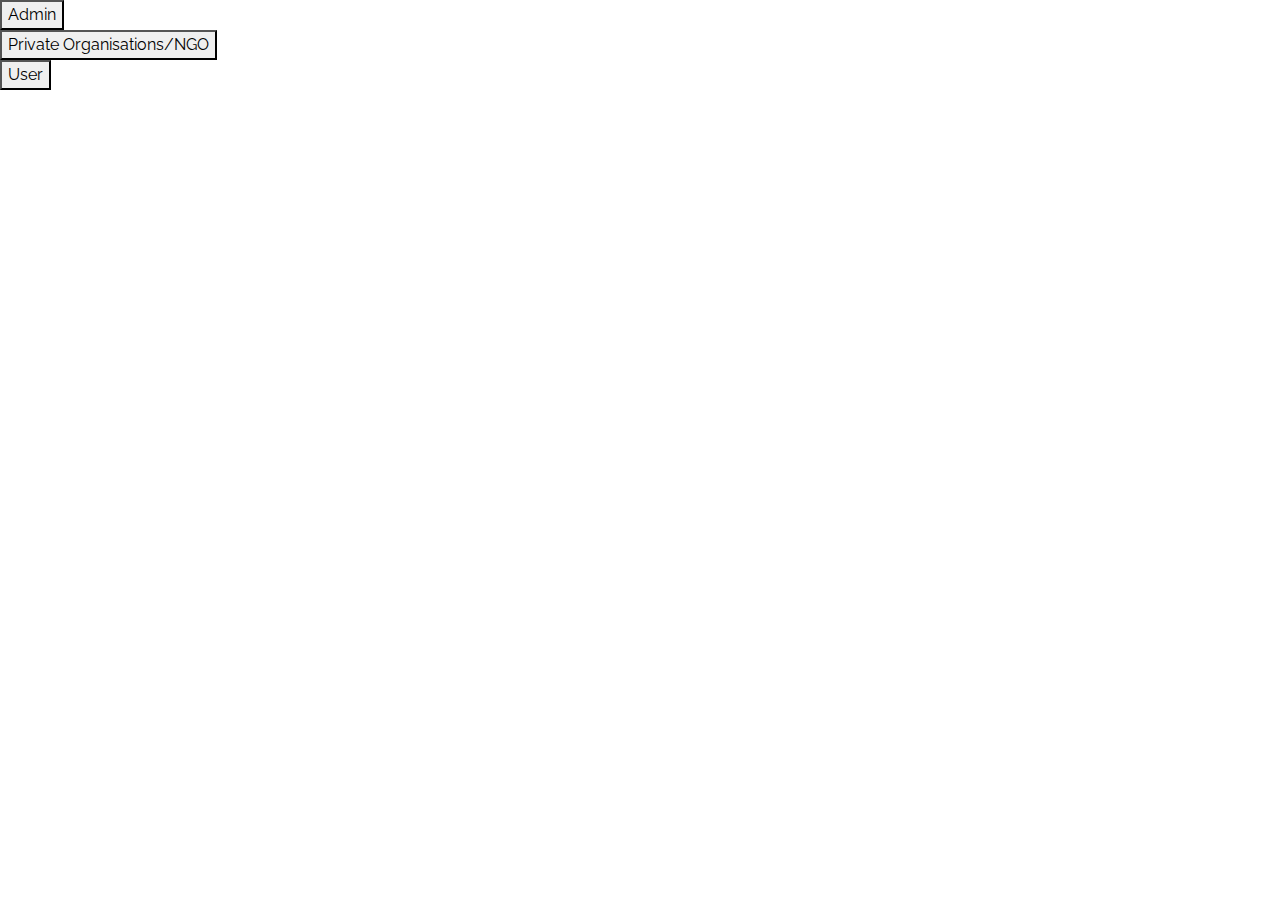
<file: users.html>
<!DOCTYPE html>
<html lang="en">

<head>
    <meta charset="utf-8">
    <title>Users</title>
    <meta content="width=device-width, initial-scale=1.0" name="viewport">
    <meta content="Free HTML Templates" name="keywords">
    <meta content="Free HTML Templates" name="description">

    <!-- Favicon -->
    <link href="img/favicon.ico" rel="icon">

    <!-- Google Web Fonts -->
    <link rel="preconnect" href="https://fonts.gstatic.com">
    <link href="https://fonts.googleapis.com/css2?family=Raleway:wght@400;500;600;700;800;900&display=swap"
        rel="stylesheet">

    <!-- Font Awesome -->
    <link href="https://cdnjs.cloudflare.com/ajax/libs/font-awesome/5.15.0/css/all.min.css" rel="stylesheet">

    <!-- Libraries Stylesheet -->
    <link href="lib/owlcarousel/assets/owl.carousel.min.css" rel="stylesheet">

    <!-- Customized Bootstrap Stylesheet -->
    <link href="css/style.css" rel="stylesheet">
</head>

    <!-- Navbar Start -->
    <body>
        <!-- <form -->
        <button onclick="window.location.href='login_admin.php'">Admin</button><br>
        <button onclick="window.location.href='login_org.php'">Private Organisations/NGO</button><br>
        <button formaction="login_donor.php">User</button><br>
    </body>

    <!-- Back to Top -->
    <a href="#" class="btn btn-lg btn-primary back-to-top"><i class="fa fa-angle-up"></i></a>


    <!-- JavaScript Libraries -->
    <script src="https://code.jquery.com/jquery-3.4.1.min.js"></script>
    <script src="https://stackpath.bootstrapcdn.com/bootstrap/4.4.1/js/bootstrap.bundle.min.js"></script>
    <script src="lib/easing/easing.min.js"></script>
    <script src="lib/waypoints/waypoints.min.js"></script>
    <script src="lib/counterup/counterup.min.js"></script>
    <script src="lib/owlcarousel/owl.carousel.min.js"></script>

    <!-- Contact Javascript File -->
    <script src="mail/jqBootstrapValidation.min.js"></script>
    <script src="mail/contact.js"></script>

    <!-- Template Javascript -->
    <script src="js/main.js"></script>
</body>

</html>
</file>
<file: css/style.css>
/******* Bootstrap Theming ********/
/*!
 * Bootstrap v4.5.3 (https://getbootstrap.com/)
 * Copyright 2011-2020 The Bootstrap Authors
 * Copyright 2011-2020 Twitter, Inc.
 * Licensed under MIT (https://github.com/twbs/bootstrap/blob/main/LICENSE)
 */
:root {
  --blue: #007bff;
  --indigo: #6610f2;
  --purple: #6f42c1;
  --pink: #e83e8c;
  --red: #dc3545;
  --orange: #fd7e14;
  --yellow: #ffc107;
  --green: #28a745;
  --teal: #20c997;
  --cyan: #17a2b8;
  --white: #fff;
  --gray: #6c757d;
  --gray-dark: #343a40;
  --primary: #FDAC53;
  --secondary: #131313;
  --success: #28a745;
  --info: #17a2b8;
  --warning: #ffc107;
  --danger: #dc3545;
  --light: #f8f9fa;
  --dark: #343a40;
  --breakpoint-xs: 0;
  --breakpoint-sm: 576px;
  --breakpoint-md: 768px;
  --breakpoint-lg: 992px;
  --breakpoint-xl: 1200px;
  --font-family-sans-serif: "Raleway", sans-serif;
  --font-family-monospace: SFMono-Regular, Menlo, Monaco, Consolas, "Liberation Mono", "Courier New", monospace;
}

*,
*::before,
*::after {
  box-sizing: border-box;
}

html {
  font-family: sans-serif;
  line-height: 1.15;
  -webkit-text-size-adjust: 100%;
  -webkit-tap-highlight-color: rgba(0, 0, 0, 0);
}

article, aside, figcaption, figure, footer, header, hgroup, main, nav, section {
  display: block;
}

body {
  margin: 0;
  font-family: "Raleway", sans-serif;
  font-size: 1rem;
  font-weight: 400;
  line-height: 1.5;
  color: #4A4A4A;
  text-align: left;
  background-color: #fff;
}

[tabindex="-1"]:focus:not(:focus-visible) {
  outline: 0 !important;
}

hr {
  box-sizing: content-box;
  height: 0;
  overflow: visible;
}

h1, h2, h3, h4, h5, h6 {
  margin-top: 0;
  margin-bottom: 0.5rem;
}

p {
  margin-top: 0;
  margin-bottom: 1rem;
}

abbr[title],
abbr[data-original-title] {
  text-decoration: underline;
  text-decoration: underline dotted;
  cursor: help;
  border-bottom: 0;
  text-decoration-skip-ink: none;
}

address {
  margin-bottom: 1rem;
  font-style: normal;
  line-height: inherit;
}

ol,
ul,
dl {
  margin-top: 0;
  margin-bottom: 1rem;
}

ol ol,
ul ul,
ol ul,
ul ol {
  margin-bottom: 0;
}

dt {
  font-weight: 700;
}

dd {
  margin-bottom: .5rem;
  margin-left: 0;
}

blockquote {
  margin: 0 0 1rem;
}

b,
strong {
  font-weight: bolder;
}

small {
  font-size: 80%;
}

sub,
sup {
  position: relative;
  font-size: 75%;
  line-height: 0;
  vertical-align: baseline;
}

sub {
  bottom: -.25em;
}

sup {
  top: -.5em;
}

a {
  color: #FDAC53;
  text-decoration: none;
  background-color: transparent;
}

a:hover {
  color: #fc8807;
  text-decoration: underline;
}

a:not([href]):not([class]) {
  color: inherit;
  text-decoration: none;
}

a:not([href]):not([class]):hover {
  color: inherit;
  text-decoration: none;
}

pre,
code,
kbd,
samp {
  font-family: SFMono-Regular, Menlo, Monaco, Consolas, "Liberation Mono", "Courier New", monospace;
  font-size: 1em;
}

pre {
  margin-top: 0;
  margin-bottom: 1rem;
  overflow: auto;
  -ms-overflow-style: scrollbar;
}

figure {
  margin: 0 0 1rem;
}

img {
  vertical-align: middle;
  border-style: none;
}

svg {
  overflow: hidden;
  vertical-align: middle;
}

table {
  border-collapse: collapse;
}

caption {
  padding-top: 0.75rem;
  padding-bottom: 0.75rem;
  color: #6c757d;
  text-align: left;
  caption-side: bottom;
}

th {
  text-align: inherit;
  text-align: -webkit-match-parent;
}

label {
  display: inline-block;
  margin-bottom: 0.5rem;
}

button {
  border-radius: 0;
}

button:focus {
  outline: 1px dotted;
  outline: 5px auto -webkit-focus-ring-color;
}

input,
button,
select,
optgroup,
textarea {
  margin: 0;
  font-family: inherit;
  font-size: inherit;
  line-height: inherit;
}

button,
input {
  overflow: visible;
}

button,
select {
  text-transform: none;
}

[role="button"] {
  cursor: pointer;
}

select {
  word-wrap: normal;
}

button,
[type="button"],
[type="reset"],
[type="submit"] {
  -webkit-appearance: button;
}

button:not(:disabled),
[type="button"]:not(:disabled),
[type="reset"]:not(:disabled),
[type="submit"]:not(:disabled) {
  cursor: pointer;
}

button::-moz-focus-inner,
[type="button"]::-moz-focus-inner,
[type="reset"]::-moz-focus-inner,
[type="submit"]::-moz-focus-inner {
  padding: 0;
  border-style: none;
}

input[type="radio"],
input[type="checkbox"] {
  box-sizing: border-box;
  padding: 0;
}

textarea {
  overflow: auto;
  resize: vertical;
}

fieldset {
  min-width: 0;
  padding: 0;
  margin: 0;
  border: 0;
}

legend {
  display: block;
  width: 100%;
  max-width: 100%;
  padding: 0;
  margin-bottom: .5rem;
  font-size: 1.5rem;
  line-height: inherit;
  color: inherit;
  white-space: normal;
}

@media (max-width: 1200px) {
  legend {
    font-size: calc(1.275rem + 0.3vw) ;
  }
}

progress {
  vertical-align: baseline;
}

[type="number"]::-webkit-inner-spin-button,
[type="number"]::-webkit-outer-spin-button {
  height: auto;
}

[type="search"] {
  outline-offset: -2px;
  -webkit-appearance: none;
}

[type="search"]::-webkit-search-decoration {
  -webkit-appearance: none;
}

::-webkit-file-upload-button {
  font: inherit;
  -webkit-appearance: button;
}

output {
  display: inline-block;
}

summary {
  display: list-item;
  cursor: pointer;
}

template {
  display: none;
}

[hidden] {
  display: none !important;
}

h1, h2, h3, h4, h5, h6,
.h1, .h2, .h3, .h4, .h5, .h6 {
  margin-bottom: 0.5rem;
  font-weight: 500;
  line-height: 1.2;
  color: #131313;
}

h1, .h1 {
  font-size: 2.5rem;
}

@media (max-width: 1200px) {
  h1, .h1 {
    font-size: calc(1.375rem + 1.5vw) ;
  }
}

h2, .h2 {
  font-size: 2rem;
}

@media (max-width: 1200px) {
  h2, .h2 {
    font-size: calc(1.325rem + 0.9vw) ;
  }
}

h3, .h3 {
  font-size: 1.75rem;
}

@media (max-width: 1200px) {
  h3, .h3 {
    font-size: calc(1.3rem + 0.6vw) ;
  }
}

h4, .h4 {
  font-size: 1.5rem;
}

@media (max-width: 1200px) {
  h4, .h4 {
    font-size: calc(1.275rem + 0.3vw) ;
  }
}

h5, .h5 {
  font-size: 1.25rem;
}

h6, .h6 {
  font-size: 1rem;
}

.lead {
  font-size: 1.25rem;
  font-weight: 300;
}

.display-1 {
  font-size: 6rem;
  font-weight: 300;
  line-height: 1.2;
}

@media (max-width: 1200px) {
  .display-1 {
    font-size: calc(1.725rem + 5.7vw) ;
  }
}

.display-2 {
  font-size: 5.5rem;
  font-weight: 300;
  line-height: 1.2;
}

@media (max-width: 1200px) {
  .display-2 {
    font-size: calc(1.675rem + 5.1vw) ;
  }
}

.display-3 {
  font-size: 4.5rem;
  font-weight: 300;
  line-height: 1.2;
}

@media (max-width: 1200px) {
  .display-3 {
    font-size: calc(1.575rem + 3.9vw) ;
  }
}

.display-4 {
  font-size: 3.5rem;
  font-weight: 300;
  line-height: 1.2;
}

@media (max-width: 1200px) {
  .display-4 {
    font-size: calc(1.475rem + 2.7vw) ;
  }
}

hr {
  margin-top: 1rem;
  margin-bottom: 1rem;
  border: 0;
  border-top: 1px solid rgba(0, 0, 0, 0.1);
}

small,
.small {
  font-size: 80%;
  font-weight: 400;
}

mark,
.mark {
  padding: 0.2em;
  background-color: #fcf8e3;
}

.list-unstyled {
  padding-left: 0;
  list-style: none;
}

.list-inline {
  padding-left: 0;
  list-style: none;
}

.list-inline-item {
  display: inline-block;
}

.list-inline-item:not(:last-child) {
  margin-right: 0.5rem;
}

.initialism {
  font-size: 90%;
  text-transform: uppercase;
}

.blockquote {
  margin-bottom: 1rem;
  font-size: 1.25rem;
}

.blockquote-footer {
  display: block;
  font-size: 80%;
  color: #6c757d;
}

.blockquote-footer::before {
  content: "\2014\00A0";
}

.img-fluid {
  max-width: 100%;
  height: auto;
}

.img-thumbnail {
  padding: 0.25rem;
  background-color: #fff;
  border: 1px solid #dee2e6;
  max-width: 100%;
  height: auto;
}

.figure {
  display: inline-block;
}

.figure-img {
  margin-bottom: 0.5rem;
  line-height: 1;
}

.figure-caption {
  font-size: 90%;
  color: #6c757d;
}

code {
  font-size: 87.5%;
  color: #e83e8c;
  word-wrap: break-word;
}

a > code {
  color: inherit;
}

kbd {
  padding: 0.2rem 0.4rem;
  font-size: 87.5%;
  color: #fff;
  background-color: #212529;
}

kbd kbd {
  padding: 0;
  font-size: 100%;
  font-weight: 700;
}

pre {
  display: block;
  font-size: 87.5%;
  color: #212529;
}

pre code {
  font-size: inherit;
  color: inherit;
  word-break: normal;
}

.pre-scrollable {
  max-height: 340px;
  overflow-y: scroll;
}

.container,
.container-fluid,
.container-sm,
.container-md,
.container-lg,
.container-xl {
  width: 100%;
  padding-right: 15px;
  padding-left: 15px;
  margin-right: auto;
  margin-left: auto;
}

@media (min-width: 576px) {
  .container, .container-sm {
    max-width: 540px;
  }
}

@media (min-width: 768px) {
  .container, .container-sm, .container-md {
    max-width: 720px;
  }
}

@media (min-width: 992px) {
  .container, .container-sm, .container-md, .container-lg {
    max-width: 960px;
  }
}

@media (min-width: 1200px) {
  .container, .container-sm, .container-md, .container-lg, .container-xl {
    max-width: 1140px;
  }
}

.row {
  display: flex;
  flex-wrap: wrap;
  margin-right: -15px;
  margin-left: -15px;
}

.no-gutters {
  margin-right: 0;
  margin-left: 0;
}

.no-gutters > .col,
.no-gutters > [class*="col-"] {
  padding-right: 0;
  padding-left: 0;
}

.col-1, .col-2, .col-3, .col-4, .col-5, .col-6, .col-7, .col-8, .col-9, .col-10, .col-11, .col-12, .col,
.col-auto, .col-sm-1, .col-sm-2, .col-sm-3, .col-sm-4, .col-sm-5, .col-sm-6, .col-sm-7, .col-sm-8, .col-sm-9, .col-sm-10, .col-sm-11, .col-sm-12, .col-sm,
.col-sm-auto, .col-md-1, .col-md-2, .col-md-3, .col-md-4, .col-md-5, .col-md-6, .col-md-7, .col-md-8, .col-md-9, .col-md-10, .col-md-11, .col-md-12, .col-md,
.col-md-auto, .col-lg-1, .col-lg-2, .col-lg-3, .col-lg-4, .col-lg-5, .col-lg-6, .col-lg-7, .col-lg-8, .col-lg-9, .col-lg-10, .col-lg-11, .col-lg-12, .col-lg,
.col-lg-auto, .col-xl-1, .col-xl-2, .col-xl-3, .col-xl-4, .col-xl-5, .col-xl-6, .col-xl-7, .col-xl-8, .col-xl-9, .col-xl-10, .col-xl-11, .col-xl-12, .col-xl,
.col-xl-auto {
  position: relative;
  width: 100%;
  padding-right: 15px;
  padding-left: 15px;
}

.col {
  flex-basis: 0;
  flex-grow: 1;
  max-width: 100%;
}

.row-cols-1 > * {
  flex: 0 0 100%;
  max-width: 100%;
}

.row-cols-2 > * {
  flex: 0 0 50%;
  max-width: 50%;
}

.row-cols-3 > * {
  flex: 0 0 33.33333%;
  max-width: 33.33333%;
}

.row-cols-4 > * {
  flex: 0 0 25%;
  max-width: 25%;
}

.row-cols-5 > * {
  flex: 0 0 20%;
  max-width: 20%;
}

.row-cols-6 > * {
  flex: 0 0 16.66667%;
  max-width: 16.66667%;
}

.col-auto {
  flex: 0 0 auto;
  width: auto;
  max-width: 100%;
}

.col-1 {
  flex: 0 0 8.33333%;
  max-width: 8.33333%;
}

.col-2 {
  flex: 0 0 16.66667%;
  max-width: 16.66667%;
}

.col-3 {
  flex: 0 0 25%;
  max-width: 25%;
}

.col-4 {
  flex: 0 0 33.33333%;
  max-width: 33.33333%;
}

.col-5 {
  flex: 0 0 41.66667%;
  max-width: 41.66667%;
}

.col-6 {
  flex: 0 0 50%;
  max-width: 50%;
}

.col-7 {
  flex: 0 0 58.33333%;
  max-width: 58.33333%;
}

.col-8 {
  flex: 0 0 66.66667%;
  max-width: 66.66667%;
}

.col-9 {
  flex: 0 0 75%;
  max-width: 75%;
}

.col-10 {
  flex: 0 0 83.33333%;
  max-width: 83.33333%;
}

.col-11 {
  flex: 0 0 91.66667%;
  max-width: 91.66667%;
}

.col-12 {
  flex: 0 0 100%;
  max-width: 100%;
}

.order-first {
  order: -1;
}

.order-last {
  order: 13;
}

.order-0 {
  order: 0;
}

.order-1 {
  order: 1;
}

.order-2 {
  order: 2;
}

.order-3 {
  order: 3;
}

.order-4 {
  order: 4;
}

.order-5 {
  order: 5;
}

.order-6 {
  order: 6;
}

.order-7 {
  order: 7;
}

.order-8 {
  order: 8;
}

.order-9 {
  order: 9;
}

.order-10 {
  order: 10;
}

.order-11 {
  order: 11;
}

.order-12 {
  order: 12;
}

.offset-1 {
  margin-left: 8.33333%;
}

.offset-2 {
  margin-left: 16.66667%;
}

.offset-3 {
  margin-left: 25%;
}

.offset-4 {
  margin-left: 33.33333%;
}

.offset-5 {
  margin-left: 41.66667%;
}

.offset-6 {
  margin-left: 50%;
}

.offset-7 {
  margin-left: 58.33333%;
}

.offset-8 {
  margin-left: 66.66667%;
}

.offset-9 {
  margin-left: 75%;
}

.offset-10 {
  margin-left: 83.33333%;
}

.offset-11 {
  margin-left: 91.66667%;
}

@media (min-width: 576px) {
  .col-sm {
    flex-basis: 0;
    flex-grow: 1;
    max-width: 100%;
  }
  .row-cols-sm-1 > * {
    flex: 0 0 100%;
    max-width: 100%;
  }
  .row-cols-sm-2 > * {
    flex: 0 0 50%;
    max-width: 50%;
  }
  .row-cols-sm-3 > * {
    flex: 0 0 33.33333%;
    max-width: 33.33333%;
  }
  .row-cols-sm-4 > * {
    flex: 0 0 25%;
    max-width: 25%;
  }
  .row-cols-sm-5 > * {
    flex: 0 0 20%;
    max-width: 20%;
  }
  .row-cols-sm-6 > * {
    flex: 0 0 16.66667%;
    max-width: 16.66667%;
  }
  .col-sm-auto {
    flex: 0 0 auto;
    width: auto;
    max-width: 100%;
  }
  .col-sm-1 {
    flex: 0 0 8.33333%;
    max-width: 8.33333%;
  }
  .col-sm-2 {
    flex: 0 0 16.66667%;
    max-width: 16.66667%;
  }
  .col-sm-3 {
    flex: 0 0 25%;
    max-width: 25%;
  }
  .col-sm-4 {
    flex: 0 0 33.33333%;
    max-width: 33.33333%;
  }
  .col-sm-5 {
    flex: 0 0 41.66667%;
    max-width: 41.66667%;
  }
  .col-sm-6 {
    flex: 0 0 50%;
    max-width: 50%;
  }
  .col-sm-7 {
    flex: 0 0 58.33333%;
    max-width: 58.33333%;
  }
  .col-sm-8 {
    flex: 0 0 66.66667%;
    max-width: 66.66667%;
  }
  .col-sm-9 {
    flex: 0 0 75%;
    max-width: 75%;
  }
  .col-sm-10 {
    flex: 0 0 83.33333%;
    max-width: 83.33333%;
  }
  .col-sm-11 {
    flex: 0 0 91.66667%;
    max-width: 91.66667%;
  }
  .col-sm-12 {
    flex: 0 0 100%;
    max-width: 100%;
  }
  .order-sm-first {
    order: -1;
  }
  .order-sm-last {
    order: 13;
  }
  .order-sm-0 {
    order: 0;
  }
  .order-sm-1 {
    order: 1;
  }
  .order-sm-2 {
    order: 2;
  }
  .order-sm-3 {
    order: 3;
  }
  .order-sm-4 {
    order: 4;
  }
  .order-sm-5 {
    order: 5;
  }
  .order-sm-6 {
    order: 6;
  }
  .order-sm-7 {
    order: 7;
  }
  .order-sm-8 {
    order: 8;
  }
  .order-sm-9 {
    order: 9;
  }
  .order-sm-10 {
    order: 10;
  }
  .order-sm-11 {
    order: 11;
  }
  .order-sm-12 {
    order: 12;
  }
  .offset-sm-0 {
    margin-left: 0;
  }
  .offset-sm-1 {
    margin-left: 8.33333%;
  }
  .offset-sm-2 {
    margin-left: 16.66667%;
  }
  .offset-sm-3 {
    margin-left: 25%;
  }
  .offset-sm-4 {
    margin-left: 33.33333%;
  }
  .offset-sm-5 {
    margin-left: 41.66667%;
  }
  .offset-sm-6 {
    margin-left: 50%;
  }
  .offset-sm-7 {
    margin-left: 58.33333%;
  }
  .offset-sm-8 {
    margin-left: 66.66667%;
  }
  .offset-sm-9 {
    margin-left: 75%;
  }
  .offset-sm-10 {
    margin-left: 83.33333%;
  }
  .offset-sm-11 {
    margin-left: 91.66667%;
  }
}

@media (min-width: 768px) {
  .col-md {
    flex-basis: 0;
    flex-grow: 1;
    max-width: 100%;
  }
  .row-cols-md-1 > * {
    flex: 0 0 100%;
    max-width: 100%;
  }
  .row-cols-md-2 > * {
    flex: 0 0 50%;
    max-width: 50%;
  }
  .row-cols-md-3 > * {
    flex: 0 0 33.33333%;
    max-width: 33.33333%;
  }
  .row-cols-md-4 > * {
    flex: 0 0 25%;
    max-width: 25%;
  }
  .row-cols-md-5 > * {
    flex: 0 0 20%;
    max-width: 20%;
  }
  .row-cols-md-6 > * {
    flex: 0 0 16.66667%;
    max-width: 16.66667%;
  }
  .col-md-auto {
    flex: 0 0 auto;
    width: auto;
    max-width: 100%;
  }
  .col-md-1 {
    flex: 0 0 8.33333%;
    max-width: 8.33333%;
  }
  .col-md-2 {
    flex: 0 0 16.66667%;
    max-width: 16.66667%;
  }
  .col-md-3 {
    flex: 0 0 25%;
    max-width: 25%;
  }
  .col-md-4 {
    flex: 0 0 33.33333%;
    max-width: 33.33333%;
  }
  .col-md-5 {
    flex: 0 0 41.66667%;
    max-width: 41.66667%;
  }
  .col-md-6 {
    flex: 0 0 50%;
    max-width: 50%;
  }
  .col-md-7 {
    flex: 0 0 58.33333%;
    max-width: 58.33333%;
  }
  .col-md-8 {
    flex: 0 0 66.66667%;
    max-width: 66.66667%;
  }
  .col-md-9 {
    flex: 0 0 75%;
    max-width: 75%;
  }
  .col-md-10 {
    flex: 0 0 83.33333%;
    max-width: 83.33333%;
  }
  .col-md-11 {
    flex: 0 0 91.66667%;
    max-width: 91.66667%;
  }
  .col-md-12 {
    flex: 0 0 100%;
    max-width: 100%;
  }
  .order-md-first {
    order: -1;
  }
  .order-md-last {
    order: 13;
  }
  .order-md-0 {
    order: 0;
  }
  .order-md-1 {
    order: 1;
  }
  .order-md-2 {
    order: 2;
  }
  .order-md-3 {
    order: 3;
  }
  .order-md-4 {
    order: 4;
  }
  .order-md-5 {
    order: 5;
  }
  .order-md-6 {
    order: 6;
  }
  .order-md-7 {
    order: 7;
  }
  .order-md-8 {
    order: 8;
  }
  .order-md-9 {
    order: 9;
  }
  .order-md-10 {
    order: 10;
  }
  .order-md-11 {
    order: 11;
  }
  .order-md-12 {
    order: 12;
  }
  .offset-md-0 {
    margin-left: 0;
  }
  .offset-md-1 {
    margin-left: 8.33333%;
  }
  .offset-md-2 {
    margin-left: 16.66667%;
  }
  .offset-md-3 {
    margin-left: 25%;
  }
  .offset-md-4 {
    margin-left: 33.33333%;
  }
  .offset-md-5 {
    margin-left: 41.66667%;
  }
  .offset-md-6 {
    margin-left: 50%;
  }
  .offset-md-7 {
    margin-left: 58.33333%;
  }
  .offset-md-8 {
    margin-left: 66.66667%;
  }
  .offset-md-9 {
    margin-left: 75%;
  }
  .offset-md-10 {
    margin-left: 83.33333%;
  }
  .offset-md-11 {
    margin-left: 91.66667%;
  }
}

@media (min-width: 992px) {
  .col-lg {
    flex-basis: 0;
    flex-grow: 1;
    max-width: 100%;
  }
  .row-cols-lg-1 > * {
    flex: 0 0 100%;
    max-width: 100%;
  }
  .row-cols-lg-2 > * {
    flex: 0 0 50%;
    max-width: 50%;
  }
  .row-cols-lg-3 > * {
    flex: 0 0 33.33333%;
    max-width: 33.33333%;
  }
  .row-cols-lg-4 > * {
    flex: 0 0 25%;
    max-width: 25%;
  }
  .row-cols-lg-5 > * {
    flex: 0 0 20%;
    max-width: 20%;
  }
  .row-cols-lg-6 > * {
    flex: 0 0 16.66667%;
    max-width: 16.66667%;
  }
  .col-lg-auto {
    flex: 0 0 auto;
    width: auto;
    max-width: 100%;
  }
  .col-lg-1 {
    flex: 0 0 8.33333%;
    max-width: 8.33333%;
  }
  .col-lg-2 {
    flex: 0 0 16.66667%;
    max-width: 16.66667%;
  }
  .col-lg-3 {
    flex: 0 0 25%;
    max-width: 25%;
  }
  .col-lg-4 {
    flex: 0 0 33.33333%;
    max-width: 33.33333%;
  }
  .col-lg-5 {
    flex: 0 0 41.66667%;
    max-width: 41.66667%;
  }
  .col-lg-6 {
    flex: 0 0 50%;
    max-width: 50%;
  }
  .col-lg-7 {
    flex: 0 0 58.33333%;
    max-width: 58.33333%;
  }
  .col-lg-8 {
    flex: 0 0 66.66667%;
    max-width: 66.66667%;
  }
  .col-lg-9 {
    flex: 0 0 75%;
    max-width: 75%;
  }
  .col-lg-10 {
    flex: 0 0 83.33333%;
    max-width: 83.33333%;
  }
  .col-lg-11 {
    flex: 0 0 91.66667%;
    max-width: 91.66667%;
  }
  .col-lg-12 {
    flex: 0 0 100%;
    max-width: 100%;
  }
  .order-lg-first {
    order: -1;
  }
  .order-lg-last {
    order: 13;
  }
  .order-lg-0 {
    order: 0;
  }
  .order-lg-1 {
    order: 1;
  }
  .order-lg-2 {
    order: 2;
  }
  .order-lg-3 {
    order: 3;
  }
  .order-lg-4 {
    order: 4;
  }
  .order-lg-5 {
    order: 5;
  }
  .order-lg-6 {
    order: 6;
  }
  .order-lg-7 {
    order: 7;
  }
  .order-lg-8 {
    order: 8;
  }
  .order-lg-9 {
    order: 9;
  }
  .order-lg-10 {
    order: 10;
  }
  .order-lg-11 {
    order: 11;
  }
  .order-lg-12 {
    order: 12;
  }
  .offset-lg-0 {
    margin-left: 0;
  }
  .offset-lg-1 {
    margin-left: 8.33333%;
  }
  .offset-lg-2 {
    margin-left: 16.66667%;
  }
  .offset-lg-3 {
    margin-left: 25%;
  }
  .offset-lg-4 {
    margin-left: 33.33333%;
  }
  .offset-lg-5 {
    margin-left: 41.66667%;
  }
  .offset-lg-6 {
    margin-left: 50%;
  }
  .offset-lg-7 {
    margin-left: 58.33333%;
  }
  .offset-lg-8 {
    margin-left: 66.66667%;
  }
  .offset-lg-9 {
    margin-left: 75%;
  }
  .offset-lg-10 {
    margin-left: 83.33333%;
  }
  .offset-lg-11 {
    margin-left: 91.66667%;
  }
}

@media (min-width: 1200px) {
  .col-xl {
    flex-basis: 0;
    flex-grow: 1;
    max-width: 100%;
  }
  .row-cols-xl-1 > * {
    flex: 0 0 100%;
    max-width: 100%;
  }
  .row-cols-xl-2 > * {
    flex: 0 0 50%;
    max-width: 50%;
  }
  .row-cols-xl-3 > * {
    flex: 0 0 33.33333%;
    max-width: 33.33333%;
  }
  .row-cols-xl-4 > * {
    flex: 0 0 25%;
    max-width: 25%;
  }
  .row-cols-xl-5 > * {
    flex: 0 0 20%;
    max-width: 20%;
  }
  .row-cols-xl-6 > * {
    flex: 0 0 16.66667%;
    max-width: 16.66667%;
  }
  .col-xl-auto {
    flex: 0 0 auto;
    width: auto;
    max-width: 100%;
  }
  .col-xl-1 {
    flex: 0 0 8.33333%;
    max-width: 8.33333%;
  }
  .col-xl-2 {
    flex: 0 0 16.66667%;
    max-width: 16.66667%;
  }
  .col-xl-3 {
    flex: 0 0 25%;
    max-width: 25%;
  }
  .col-xl-4 {
    flex: 0 0 33.33333%;
    max-width: 33.33333%;
  }
  .col-xl-5 {
    flex: 0 0 41.66667%;
    max-width: 41.66667%;
  }
  .col-xl-6 {
    flex: 0 0 50%;
    max-width: 50%;
  }
  .col-xl-7 {
    flex: 0 0 58.33333%;
    max-width: 58.33333%;
  }
  .col-xl-8 {
    flex: 0 0 66.66667%;
    max-width: 66.66667%;
  }
  .col-xl-9 {
    flex: 0 0 75%;
    max-width: 75%;
  }
  .col-xl-10 {
    flex: 0 0 83.33333%;
    max-width: 83.33333%;
  }
  .col-xl-11 {
    flex: 0 0 91.66667%;
    max-width: 91.66667%;
  }
  .col-xl-12 {
    flex: 0 0 100%;
    max-width: 100%;
  }
  .order-xl-first {
    order: -1;
  }
  .order-xl-last {
    order: 13;
  }
  .order-xl-0 {
    order: 0;
  }
  .order-xl-1 {
    order: 1;
  }
  .order-xl-2 {
    order: 2;
  }
  .order-xl-3 {
    order: 3;
  }
  .order-xl-4 {
    order: 4;
  }
  .order-xl-5 {
    order: 5;
  }
  .order-xl-6 {
    order: 6;
  }
  .order-xl-7 {
    order: 7;
  }
  .order-xl-8 {
    order: 8;
  }
  .order-xl-9 {
    order: 9;
  }
  .order-xl-10 {
    order: 10;
  }
  .order-xl-11 {
    order: 11;
  }
  .order-xl-12 {
    order: 12;
  }
  .offset-xl-0 {
    margin-left: 0;
  }
  .offset-xl-1 {
    margin-left: 8.33333%;
  }
  .offset-xl-2 {
    margin-left: 16.66667%;
  }
  .offset-xl-3 {
    margin-left: 25%;
  }
  .offset-xl-4 {
    margin-left: 33.33333%;
  }
  .offset-xl-5 {
    margin-left: 41.66667%;
  }
  .offset-xl-6 {
    margin-left: 50%;
  }
  .offset-xl-7 {
    margin-left: 58.33333%;
  }
  .offset-xl-8 {
    margin-left: 66.66667%;
  }
  .offset-xl-9 {
    margin-left: 75%;
  }
  .offset-xl-10 {
    margin-left: 83.33333%;
  }
  .offset-xl-11 {
    margin-left: 91.66667%;
  }
}

.table {
  width: 100%;
  margin-bottom: 1rem;
  color: #4A4A4A;
}

.table th,
.table td {
  padding: 0.75rem;
  vertical-align: top;
  border-top: 1px solid #dee2e6;
}

.table thead th {
  vertical-align: bottom;
  border-bottom: 2px solid #dee2e6;
}

.table tbody + tbody {
  border-top: 2px solid #dee2e6;
}

.table-sm th,
.table-sm td {
  padding: 0.3rem;
}

.table-bordered {
  border: 1px solid #dee2e6;
}

.table-bordered th,
.table-bordered td {
  border: 1px solid #dee2e6;
}

.table-bordered thead th,
.table-bordered thead td {
  border-bottom-width: 2px;
}

.table-borderless th,
.table-borderless td,
.table-borderless thead th,
.table-borderless tbody + tbody {
  border: 0;
}

.table-striped tbody tr:nth-of-type(odd) {
  background-color: rgba(0, 0, 0, 0.05);
}

.table-hover tbody tr:hover {
  color: #4A4A4A;
  background-color: rgba(0, 0, 0, 0.075);
}

.table-primary,
.table-primary > th,
.table-primary > td {
  background-color: #fee8cf;
}

.table-primary th,
.table-primary td,
.table-primary thead th,
.table-primary tbody + tbody {
  border-color: #fed4a6;
}

.table-hover .table-primary:hover {
  background-color: #fddcb6;
}

.table-hover .table-primary:hover > td,
.table-hover .table-primary:hover > th {
  background-color: #fddcb6;
}

.table-secondary,
.table-secondary > th,
.table-secondary > td {
  background-color: #bdbdbd;
}

.table-secondary th,
.table-secondary td,
.table-secondary thead th,
.table-secondary tbody + tbody {
  border-color: #848484;
}

.table-hover .table-secondary:hover {
  background-color: #b0b0b0;
}

.table-hover .table-secondary:hover > td,
.table-hover .table-secondary:hover > th {
  background-color: #b0b0b0;
}

.table-success,
.table-success > th,
.table-success > td {
  background-color: #c3e6cb;
}

.table-success th,
.table-success td,
.table-success thead th,
.table-success tbody + tbody {
  border-color: #8fd19e;
}

.table-hover .table-success:hover {
  background-color: #b1dfbb;
}

.table-hover .table-success:hover > td,
.table-hover .table-success:hover > th {
  background-color: #b1dfbb;
}

.table-info,
.table-info > th,
.table-info > td {
  background-color: #bee5eb;
}

.table-info th,
.table-info td,
.table-info thead th,
.table-info tbody + tbody {
  border-color: #86cfda;
}

.table-hover .table-info:hover {
  background-color: #abdde5;
}

.table-hover .table-info:hover > td,
.table-hover .table-info:hover > th {
  background-color: #abdde5;
}

.table-warning,
.table-warning > th,
.table-warning > td {
  background-color: #ffeeba;
}

.table-warning th,
.table-warning td,
.table-warning thead th,
.table-warning tbody + tbody {
  border-color: #ffdf7e;
}

.table-hover .table-warning:hover {
  background-color: #ffe8a1;
}

.table-hover .table-warning:hover > td,
.table-hover .table-warning:hover > th {
  background-color: #ffe8a1;
}

.table-danger,
.table-danger > th,
.table-danger > td {
  background-color: #f5c6cb;
}

.table-danger th,
.table-danger td,
.table-danger thead th,
.table-danger tbody + tbody {
  border-color: #ed969e;
}

.table-hover .table-danger:hover {
  background-color: #f1b0b7;
}

.table-hover .table-danger:hover > td,
.table-hover .table-danger:hover > th {
  background-color: #f1b0b7;
}

.table-light,
.table-light > th,
.table-light > td {
  background-color: #fdfdfe;
}

.table-light th,
.table-light td,
.table-light thead th,
.table-light tbody + tbody {
  border-color: #fbfcfc;
}

.table-hover .table-light:hover {
  background-color: #ececf6;
}

.table-hover .table-light:hover > td,
.table-hover .table-light:hover > th {
  background-color: #ececf6;
}

.table-dark,
.table-dark > th,
.table-dark > td {
  background-color: #c6c8ca;
}

.table-dark th,
.table-dark td,
.table-dark thead th,
.table-dark tbody + tbody {
  border-color: #95999c;
}

.table-hover .table-dark:hover {
  background-color: #b9bbbe;
}

.table-hover .table-dark:hover > td,
.table-hover .table-dark:hover > th {
  background-color: #b9bbbe;
}

.table-active,
.table-active > th,
.table-active > td {
  background-color: rgba(0, 0, 0, 0.075);
}

.table-hover .table-active:hover {
  background-color: rgba(0, 0, 0, 0.075);
}

.table-hover .table-active:hover > td,
.table-hover .table-active:hover > th {
  background-color: rgba(0, 0, 0, 0.075);
}

.table .thead-dark th {
  color: #fff;
  background-color: #343a40;
  border-color: #454d55;
}

.table .thead-light th {
  color: #495057;
  background-color: #e9ecef;
  border-color: #dee2e6;
}

.table-dark {
  color: #fff;
  background-color: #343a40;
}

.table-dark th,
.table-dark td,
.table-dark thead th {
  border-color: #454d55;
}

.table-dark.table-bordered {
  border: 0;
}

.table-dark.table-striped tbody tr:nth-of-type(odd) {
  background-color: rgba(255, 255, 255, 0.05);
}

.table-dark.table-hover tbody tr:hover {
  color: #fff;
  background-color: rgba(255, 255, 255, 0.075);
}

@media (max-width: 575.98px) {
  .table-responsive-sm {
    display: block;
    width: 100%;
    overflow-x: auto;
    -webkit-overflow-scrolling: touch;
  }
  .table-responsive-sm > .table-bordered {
    border: 0;
  }
}

@media (max-width: 767.98px) {
  .table-responsive-md {
    display: block;
    width: 100%;
    overflow-x: auto;
    -webkit-overflow-scrolling: touch;
  }
  .table-responsive-md > .table-bordered {
    border: 0;
  }
}

@media (max-width: 991.98px) {
  .table-responsive-lg {
    display: block;
    width: 100%;
    overflow-x: auto;
    -webkit-overflow-scrolling: touch;
  }
  .table-responsive-lg > .table-bordered {
    border: 0;
  }
}

@media (max-width: 1199.98px) {
  .table-responsive-xl {
    display: block;
    width: 100%;
    overflow-x: auto;
    -webkit-overflow-scrolling: touch;
  }
  .table-responsive-xl > .table-bordered {
    border: 0;
  }
}

.table-responsive {
  display: block;
  width: 100%;
  overflow-x: auto;
  -webkit-overflow-scrolling: touch;
}

.table-responsive > .table-bordered {
  border: 0;
}

.form-control {
  display: block;
  width: 100%;
  height: calc(1.5em + 0.75rem + 2px);
  padding: 0.375rem 0.75rem;
  font-size: 1rem;
  font-weight: 400;
  line-height: 1.5;
  color: #495057;
  background-color: #fff;
  background-clip: padding-box;
  border: 1px solid #ced4da;
  border-radius: 0;
  transition: border-color 0.15s ease-in-out, box-shadow 0.15s ease-in-out;
}

@media (prefers-reduced-motion: reduce) {
  .form-control {
    transition: none;
  }
}

.form-control::-ms-expand {
  background-color: transparent;
  border: 0;
}

.form-control:-moz-focusring {
  color: transparent;
  text-shadow: 0 0 0 #495057;
}

.form-control:focus {
  color: #495057;
  background-color: #fff;
  border-color: #fee9d1;
  outline: 0;
  box-shadow: 0 0 0 0.2rem rgba(253, 172, 83, 0.25);
}

.form-control::placeholder {
  color: #6c757d;
  opacity: 1;
}

.form-control:disabled, .form-control[readonly] {
  background-color: #e9ecef;
  opacity: 1;
}

input[type="date"].form-control,
input[type="time"].form-control,
input[type="datetime-local"].form-control,
input[type="month"].form-control {
  appearance: none;
}

select.form-control:focus::-ms-value {
  color: #495057;
  background-color: #fff;
}

.form-control-file,
.form-control-range {
  display: block;
  width: 100%;
}

.col-form-label {
  padding-top: calc(0.375rem + 1px);
  padding-bottom: calc(0.375rem + 1px);
  margin-bottom: 0;
  font-size: inherit;
  line-height: 1.5;
}

.col-form-label-lg {
  padding-top: calc(0.5rem + 1px);
  padding-bottom: calc(0.5rem + 1px);
  font-size: 1.25rem;
  line-height: 1.5;
}

.col-form-label-sm {
  padding-top: calc(0.25rem + 1px);
  padding-bottom: calc(0.25rem + 1px);
  font-size: 0.875rem;
  line-height: 1.5;
}

.form-control-plaintext {
  display: block;
  width: 100%;
  padding: 0.375rem 0;
  margin-bottom: 0;
  font-size: 1rem;
  line-height: 1.5;
  color: #4A4A4A;
  background-color: transparent;
  border: solid transparent;
  border-width: 1px 0;
}

.form-control-plaintext.form-control-sm, .form-control-plaintext.form-control-lg {
  padding-right: 0;
  padding-left: 0;
}

.form-control-sm {
  height: calc(1.5em + 0.5rem + 2px);
  padding: 0.25rem 0.5rem;
  font-size: 0.875rem;
  line-height: 1.5;
}

.form-control-lg {
  height: calc(1.5em + 1rem + 2px);
  padding: 0.5rem 1rem;
  font-size: 1.25rem;
  line-height: 1.5;
}

select.form-control[size], select.form-control[multiple] {
  height: auto;
}

textarea.form-control {
  height: auto;
}

.form-group {
  margin-bottom: 1rem;
}

.form-text {
  display: block;
  margin-top: 0.25rem;
}

.form-row {
  display: flex;
  flex-wrap: wrap;
  margin-right: -5px;
  margin-left: -5px;
}

.form-row > .col,
.form-row > [class*="col-"] {
  padding-right: 5px;
  padding-left: 5px;
}

.form-check {
  position: relative;
  display: block;
  padding-left: 1.25rem;
}

.form-check-input {
  position: absolute;
  margin-top: 0.3rem;
  margin-left: -1.25rem;
}

.form-check-input[disabled] ~ .form-check-label,
.form-check-input:disabled ~ .form-check-label {
  color: #6c757d;
}

.form-check-label {
  margin-bottom: 0;
}

.form-check-inline {
  display: inline-flex;
  align-items: center;
  padding-left: 0;
  margin-right: 0.75rem;
}

.form-check-inline .form-check-input {
  position: static;
  margin-top: 0;
  margin-right: 0.3125rem;
  margin-left: 0;
}

.valid-feedback {
  display: none;
  width: 100%;
  margin-top: 0.25rem;
  font-size: 80%;
  color: #28a745;
}

.valid-tooltip {
  position: absolute;
  top: 100%;
  left: 0;
  z-index: 5;
  display: none;
  max-width: 100%;
  padding: 0.25rem 0.5rem;
  margin-top: .1rem;
  font-size: 0.875rem;
  line-height: 1.5;
  color: #fff;
  background-color: rgba(40, 167, 69, 0.9);
}

.was-validated :valid ~ .valid-feedback,
.was-validated :valid ~ .valid-tooltip,
.is-valid ~ .valid-feedback,
.is-valid ~ .valid-tooltip {
  display: block;
}

.was-validated .form-control:valid, .form-control.is-valid {
  border-color: #28a745;
  padding-right: calc(1.5em + 0.75rem);
  background-image: url("data:image/svg+xml,%3csvg xmlns='http://www.w3.org/2000/svg' width='8' height='8' viewBox='0 0 8 8'%3e%3cpath fill='%2328a745' d='M2.3 6.73L.6 4.53c-.4-1.04.46-1.4 1.1-.8l1.1 1.4 3.4-3.8c.6-.63 1.6-.27 1.2.7l-4 4.6c-.43.5-.8.4-1.1.1z'/%3e%3c/svg%3e");
  background-repeat: no-repeat;
  background-position: right calc(0.375em + 0.1875rem) center;
  background-size: calc(0.75em + 0.375rem) calc(0.75em + 0.375rem);
}

.was-validated .form-control:valid:focus, .form-control.is-valid:focus {
  border-color: #28a745;
  box-shadow: 0 0 0 0.2rem rgba(40, 167, 69, 0.25);
}

.was-validated textarea.form-control:valid, textarea.form-control.is-valid {
  padding-right: calc(1.5em + 0.75rem);
  background-position: top calc(0.375em + 0.1875rem) right calc(0.375em + 0.1875rem);
}

.was-validated .custom-select:valid, .custom-select.is-valid {
  border-color: #28a745;
  padding-right: calc(0.75em + 2.3125rem);
  background: url("data:image/svg+xml,%3csvg xmlns='http://www.w3.org/2000/svg' width='4' height='5' viewBox='0 0 4 5'%3e%3cpath fill='%23343a40' d='M2 0L0 2h4zm0 5L0 3h4z'/%3e%3c/svg%3e") no-repeat right 0.75rem center/8px 10px, url("data:image/svg+xml,%3csvg xmlns='http://www.w3.org/2000/svg' width='8' height='8' viewBox='0 0 8 8'%3e%3cpath fill='%2328a745' d='M2.3 6.73L.6 4.53c-.4-1.04.46-1.4 1.1-.8l1.1 1.4 3.4-3.8c.6-.63 1.6-.27 1.2.7l-4 4.6c-.43.5-.8.4-1.1.1z'/%3e%3c/svg%3e") #fff no-repeat center right 1.75rem/calc(0.75em + 0.375rem) calc(0.75em + 0.375rem);
}

.was-validated .custom-select:valid:focus, .custom-select.is-valid:focus {
  border-color: #28a745;
  box-shadow: 0 0 0 0.2rem rgba(40, 167, 69, 0.25);
}

.was-validated .form-check-input:valid ~ .form-check-label, .form-check-input.is-valid ~ .form-check-label {
  color: #28a745;
}

.was-validated .form-check-input:valid ~ .valid-feedback,
.was-validated .form-check-input:valid ~ .valid-tooltip, .form-check-input.is-valid ~ .valid-feedback,
.form-check-input.is-valid ~ .valid-tooltip {
  display: block;
}

.was-validated .custom-control-input:valid ~ .custom-control-label, .custom-control-input.is-valid ~ .custom-control-label {
  color: #28a745;
}

.was-validated .custom-control-input:valid ~ .custom-control-label::before, .custom-control-input.is-valid ~ .custom-control-label::before {
  border-color: #28a745;
}

.was-validated .custom-control-input:valid:checked ~ .custom-control-label::before, .custom-control-input.is-valid:checked ~ .custom-control-label::before {
  border-color: #34ce57;
  background-color: #34ce57;
}

.was-validated .custom-control-input:valid:focus ~ .custom-control-label::before, .custom-control-input.is-valid:focus ~ .custom-control-label::before {
  box-shadow: 0 0 0 0.2rem rgba(40, 167, 69, 0.25);
}

.was-validated .custom-control-input:valid:focus:not(:checked) ~ .custom-control-label::before, .custom-control-input.is-valid:focus:not(:checked) ~ .custom-control-label::before {
  border-color: #28a745;
}

.was-validated .custom-file-input:valid ~ .custom-file-label, .custom-file-input.is-valid ~ .custom-file-label {
  border-color: #28a745;
}

.was-validated .custom-file-input:valid:focus ~ .custom-file-label, .custom-file-input.is-valid:focus ~ .custom-file-label {
  border-color: #28a745;
  box-shadow: 0 0 0 0.2rem rgba(40, 167, 69, 0.25);
}

.invalid-feedback {
  display: none;
  width: 100%;
  margin-top: 0.25rem;
  font-size: 80%;
  color: #dc3545;
}

.invalid-tooltip {
  position: absolute;
  top: 100%;
  left: 0;
  z-index: 5;
  display: none;
  max-width: 100%;
  padding: 0.25rem 0.5rem;
  margin-top: .1rem;
  font-size: 0.875rem;
  line-height: 1.5;
  color: #fff;
  background-color: rgba(220, 53, 69, 0.9);
}

.was-validated :invalid ~ .invalid-feedback,
.was-validated :invalid ~ .invalid-tooltip,
.is-invalid ~ .invalid-feedback,
.is-invalid ~ .invalid-tooltip {
  display: block;
}

.was-validated .form-control:invalid, .form-control.is-invalid {
  border-color: #dc3545;
  padding-right: calc(1.5em + 0.75rem);
  background-image: url("data:image/svg+xml,%3csvg xmlns='http://www.w3.org/2000/svg' width='12' height='12' fill='none' stroke='%23dc3545' viewBox='0 0 12 12'%3e%3ccircle cx='6' cy='6' r='4.5'/%3e%3cpath stroke-linejoin='round' d='M5.8 3.6h.4L6 6.5z'/%3e%3ccircle cx='6' cy='8.2' r='.6' fill='%23dc3545' stroke='none'/%3e%3c/svg%3e");
  background-repeat: no-repeat;
  background-position: right calc(0.375em + 0.1875rem) center;
  background-size: calc(0.75em + 0.375rem) calc(0.75em + 0.375rem);
}

.was-validated .form-control:invalid:focus, .form-control.is-invalid:focus {
  border-color: #dc3545;
  box-shadow: 0 0 0 0.2rem rgba(220, 53, 69, 0.25);
}

.was-validated textarea.form-control:invalid, textarea.form-control.is-invalid {
  padding-right: calc(1.5em + 0.75rem);
  background-position: top calc(0.375em + 0.1875rem) right calc(0.375em + 0.1875rem);
}

.was-validated .custom-select:invalid, .custom-select.is-invalid {
  border-color: #dc3545;
  padding-right: calc(0.75em + 2.3125rem);
  background: url("data:image/svg+xml,%3csvg xmlns='http://www.w3.org/2000/svg' width='4' height='5' viewBox='0 0 4 5'%3e%3cpath fill='%23343a40' d='M2 0L0 2h4zm0 5L0 3h4z'/%3e%3c/svg%3e") no-repeat right 0.75rem center/8px 10px, url("data:image/svg+xml,%3csvg xmlns='http://www.w3.org/2000/svg' width='12' height='12' fill='none' stroke='%23dc3545' viewBox='0 0 12 12'%3e%3ccircle cx='6' cy='6' r='4.5'/%3e%3cpath stroke-linejoin='round' d='M5.8 3.6h.4L6 6.5z'/%3e%3ccircle cx='6' cy='8.2' r='.6' fill='%23dc3545' stroke='none'/%3e%3c/svg%3e") #fff no-repeat center right 1.75rem/calc(0.75em + 0.375rem) calc(0.75em + 0.375rem);
}

.was-validated .custom-select:invalid:focus, .custom-select.is-invalid:focus {
  border-color: #dc3545;
  box-shadow: 0 0 0 0.2rem rgba(220, 53, 69, 0.25);
}

.was-validated .form-check-input:invalid ~ .form-check-label, .form-check-input.is-invalid ~ .form-check-label {
  color: #dc3545;
}

.was-validated .form-check-input:invalid ~ .invalid-feedback,
.was-validated .form-check-input:invalid ~ .invalid-tooltip, .form-check-input.is-invalid ~ .invalid-feedback,
.form-check-input.is-invalid ~ .invalid-tooltip {
  display: block;
}

.was-validated .custom-control-input:invalid ~ .custom-control-label, .custom-control-input.is-invalid ~ .custom-control-label {
  color: #dc3545;
}

.was-validated .custom-control-input:invalid ~ .custom-control-label::before, .custom-control-input.is-invalid ~ .custom-control-label::before {
  border-color: #dc3545;
}

.was-validated .custom-control-input:invalid:checked ~ .custom-control-label::before, .custom-control-input.is-invalid:checked ~ .custom-control-label::before {
  border-color: #e4606d;
  background-color: #e4606d;
}

.was-validated .custom-control-input:invalid:focus ~ .custom-control-label::before, .custom-control-input.is-invalid:focus ~ .custom-control-label::before {
  box-shadow: 0 0 0 0.2rem rgba(220, 53, 69, 0.25);
}

.was-validated .custom-control-input:invalid:focus:not(:checked) ~ .custom-control-label::before, .custom-control-input.is-invalid:focus:not(:checked) ~ .custom-control-label::before {
  border-color: #dc3545;
}

.was-validated .custom-file-input:invalid ~ .custom-file-label, .custom-file-input.is-invalid ~ .custom-file-label {
  border-color: #dc3545;
}

.was-validated .custom-file-input:invalid:focus ~ .custom-file-label, .custom-file-input.is-invalid:focus ~ .custom-file-label {
  border-color: #dc3545;
  box-shadow: 0 0 0 0.2rem rgba(220, 53, 69, 0.25);
}

.form-inline {
  display: flex;
  flex-flow: row wrap;
  align-items: center;
}

.form-inline .form-check {
  width: 100%;
}

@media (min-width: 576px) {
  .form-inline label {
    display: flex;
    align-items: center;
    justify-content: center;
    margin-bottom: 0;
  }
  .form-inline .form-group {
    display: flex;
    flex: 0 0 auto;
    flex-flow: row wrap;
    align-items: center;
    margin-bottom: 0;
  }
  .form-inline .form-control {
    display: inline-block;
    width: auto;
    vertical-align: middle;
  }
  .form-inline .form-control-plaintext {
    display: inline-block;
  }
  .form-inline .input-group,
  .form-inline .custom-select {
    width: auto;
  }
  .form-inline .form-check {
    display: flex;
    align-items: center;
    justify-content: center;
    width: auto;
    padding-left: 0;
  }
  .form-inline .form-check-input {
    position: relative;
    flex-shrink: 0;
    margin-top: 0;
    margin-right: 0.25rem;
    margin-left: 0;
  }
  .form-inline .custom-control {
    align-items: center;
    justify-content: center;
  }
  .form-inline .custom-control-label {
    margin-bottom: 0;
  }
}

.btn {
  display: inline-block;
  font-weight: 400;
  color: #4A4A4A;
  text-align: center;
  vertical-align: middle;
  user-select: none;
  background-color: transparent;
  border: 1px solid transparent;
  padding: 0.375rem 0.75rem;
  font-size: 1rem;
  line-height: 1.5;
  border-radius: 0;
  transition: color 0.15s ease-in-out, background-color 0.15s ease-in-out, border-color 0.15s ease-in-out, box-shadow 0.15s ease-in-out;
}

@media (prefers-reduced-motion: reduce) {
  .btn {
    transition: none;
  }
}

.btn:hover {
  color: #4A4A4A;
  text-decoration: none;
}

.btn:focus, .btn.focus {
  outline: 0;
  box-shadow: 0 0 0 0.2rem rgba(253, 172, 83, 0.25);
}

.btn.disabled, .btn:disabled {
  opacity: 0.65;
}

.btn:not(:disabled):not(.disabled) {
  cursor: pointer;
}

a.btn.disabled,
fieldset:disabled a.btn {
  pointer-events: none;
}

.btn-primary {
  color: #212529;
  background-color: #FDAC53;
  border-color: #FDAC53;
}

.btn-primary:hover {
  color: #212529;
  background-color: #fd9a2d;
  border-color: #fc9421;
}

.btn-primary:focus, .btn-primary.focus {
  color: #212529;
  background-color: #fd9a2d;
  border-color: #fc9421;
  box-shadow: 0 0 0 0.2rem rgba(220, 152, 77, 0.5);
}

.btn-primary.disabled, .btn-primary:disabled {
  color: #212529;
  background-color: #FDAC53;
  border-color: #FDAC53;
}

.btn-primary:not(:disabled):not(.disabled):active, .btn-primary:not(:disabled):not(.disabled).active,
.show > .btn-primary.dropdown-toggle {
  color: #212529;
  background-color: #fc9421;
  border-color: #fc8e14;
}

.btn-primary:not(:disabled):not(.disabled):active:focus, .btn-primary:not(:disabled):not(.disabled).active:focus,
.show > .btn-primary.dropdown-toggle:focus {
  box-shadow: 0 0 0 0.2rem rgba(220, 152, 77, 0.5);
}

.btn-secondary {
  color: #fff;
  background-color: #131313;
  border-color: #131313;
}

.btn-secondary:hover {
  color: #fff;
  background-color: black;
  border-color: black;
}

.btn-secondary:focus, .btn-secondary.focus {
  color: #fff;
  background-color: black;
  border-color: black;
  box-shadow: 0 0 0 0.2rem rgba(54, 54, 54, 0.5);
}

.btn-secondary.disabled, .btn-secondary:disabled {
  color: #fff;
  background-color: #131313;
  border-color: #131313;
}

.btn-secondary:not(:disabled):not(.disabled):active, .btn-secondary:not(:disabled):not(.disabled).active,
.show > .btn-secondary.dropdown-toggle {
  color: #fff;
  background-color: black;
  border-color: black;
}

.btn-secondary:not(:disabled):not(.disabled):active:focus, .btn-secondary:not(:disabled):not(.disabled).active:focus,
.show > .btn-secondary.dropdown-toggle:focus {
  box-shadow: 0 0 0 0.2rem rgba(54, 54, 54, 0.5);
}

.btn-success {
  color: #fff;
  background-color: #28a745;
  border-color: #28a745;
}

.btn-success:hover {
  color: #fff;
  background-color: #218838;
  border-color: #1e7e34;
}

.btn-success:focus, .btn-success.focus {
  color: #fff;
  background-color: #218838;
  border-color: #1e7e34;
  box-shadow: 0 0 0 0.2rem rgba(72, 180, 97, 0.5);
}

.btn-success.disabled, .btn-success:disabled {
  color: #fff;
  background-color: #28a745;
  border-color: #28a745;
}

.btn-success:not(:disabled):not(.disabled):active, .btn-success:not(:disabled):not(.disabled).active,
.show > .btn-success.dropdown-toggle {
  color: #fff;
  background-color: #1e7e34;
  border-color: #1c7430;
}

.btn-success:not(:disabled):not(.disabled):active:focus, .btn-success:not(:disabled):not(.disabled).active:focus,
.show > .btn-success.dropdown-toggle:focus {
  box-shadow: 0 0 0 0.2rem rgba(72, 180, 97, 0.5);
}

.btn-info {
  color: #fff;
  background-color: #17a2b8;
  border-color: #17a2b8;
}

.btn-info:hover {
  color: #fff;
  background-color: #138496;
  border-color: #117a8b;
}

.btn-info:focus, .btn-info.focus {
  color: #fff;
  background-color: #138496;
  border-color: #117a8b;
  box-shadow: 0 0 0 0.2rem rgba(58, 176, 195, 0.5);
}

.btn-info.disabled, .btn-info:disabled {
  color: #fff;
  background-color: #17a2b8;
  border-color: #17a2b8;
}

.btn-info:not(:disabled):not(.disabled):active, .btn-info:not(:disabled):not(.disabled).active,
.show > .btn-info.dropdown-toggle {
  color: #fff;
  background-color: #117a8b;
  border-color: #10707f;
}

.btn-info:not(:disabled):not(.disabled):active:focus, .btn-info:not(:disabled):not(.disabled).active:focus,
.show > .btn-info.dropdown-toggle:focus {
  box-shadow: 0 0 0 0.2rem rgba(58, 176, 195, 0.5);
}

.btn-warning {
  color: #212529;
  background-color: #ffc107;
  border-color: #ffc107;
}

.btn-warning:hover {
  color: #212529;
  background-color: #e0a800;
  border-color: #d39e00;
}

.btn-warning:focus, .btn-warning.focus {
  color: #212529;
  background-color: #e0a800;
  border-color: #d39e00;
  box-shadow: 0 0 0 0.2rem rgba(222, 170, 12, 0.5);
}

.btn-warning.disabled, .btn-warning:disabled {
  color: #212529;
  background-color: #ffc107;
  border-color: #ffc107;
}

.btn-warning:not(:disabled):not(.disabled):active, .btn-warning:not(:disabled):not(.disabled).active,
.show > .btn-warning.dropdown-toggle {
  color: #212529;
  background-color: #d39e00;
  border-color: #c69500;
}

.btn-warning:not(:disabled):not(.disabled):active:focus, .btn-warning:not(:disabled):not(.disabled).active:focus,
.show > .btn-warning.dropdown-toggle:focus {
  box-shadow: 0 0 0 0.2rem rgba(222, 170, 12, 0.5);
}

.btn-danger {
  color: #fff;
  background-color: #dc3545;
  border-color: #dc3545;
}

.btn-danger:hover {
  color: #fff;
  background-color: #c82333;
  border-color: #bd2130;
}

.btn-danger:focus, .btn-danger.focus {
  color: #fff;
  background-color: #c82333;
  border-color: #bd2130;
  box-shadow: 0 0 0 0.2rem rgba(225, 83, 97, 0.5);
}

.btn-danger.disabled, .btn-danger:disabled {
  color: #fff;
  background-color: #dc3545;
  border-color: #dc3545;
}

.btn-danger:not(:disabled):not(.disabled):active, .btn-danger:not(:disabled):not(.disabled).active,
.show > .btn-danger.dropdown-toggle {
  color: #fff;
  background-color: #bd2130;
  border-color: #b21f2d;
}

.btn-danger:not(:disabled):not(.disabled):active:focus, .btn-danger:not(:disabled):not(.disabled).active:focus,
.show > .btn-danger.dropdown-toggle:focus {
  box-shadow: 0 0 0 0.2rem rgba(225, 83, 97, 0.5);
}

.btn-light {
  color: #212529;
  background-color: #f8f9fa;
  border-color: #f8f9fa;
}

.btn-light:hover {
  color: #212529;
  background-color: #e2e6ea;
  border-color: #dae0e5;
}

.btn-light:focus, .btn-light.focus {
  color: #212529;
  background-color: #e2e6ea;
  border-color: #dae0e5;
  box-shadow: 0 0 0 0.2rem rgba(216, 217, 219, 0.5);
}

.btn-light.disabled, .btn-light:disabled {
  color: #212529;
  background-color: #f8f9fa;
  border-color: #f8f9fa;
}

.btn-light:not(:disabled):not(.disabled):active, .btn-light:not(:disabled):not(.disabled).active,
.show > .btn-light.dropdown-toggle {
  color: #212529;
  background-color: #dae0e5;
  border-color: #d3d9df;
}

.btn-light:not(:disabled):not(.disabled):active:focus, .btn-light:not(:disabled):not(.disabled).active:focus,
.show > .btn-light.dropdown-toggle:focus {
  box-shadow: 0 0 0 0.2rem rgba(216, 217, 219, 0.5);
}

.btn-dark {
  color: #fff;
  background-color: #343a40;
  border-color: #343a40;
}

.btn-dark:hover {
  color: #fff;
  background-color: #23272b;
  border-color: #1d2124;
}

.btn-dark:focus, .btn-dark.focus {
  color: #fff;
  background-color: #23272b;
  border-color: #1d2124;
  box-shadow: 0 0 0 0.2rem rgba(82, 88, 93, 0.5);
}

.btn-dark.disabled, .btn-dark:disabled {
  color: #fff;
  background-color: #343a40;
  border-color: #343a40;
}

.btn-dark:not(:disabled):not(.disabled):active, .btn-dark:not(:disabled):not(.disabled).active,
.show > .btn-dark.dropdown-toggle {
  color: #fff;
  background-color: #1d2124;
  border-color: #171a1d;
}

.btn-dark:not(:disabled):not(.disabled):active:focus, .btn-dark:not(:disabled):not(.disabled).active:focus,
.show > .btn-dark.dropdown-toggle:focus {
  box-shadow: 0 0 0 0.2rem rgba(82, 88, 93, 0.5);
}

.btn-outline-primary {
  color: #FDAC53;
  border-color: #FDAC53;
}

.btn-outline-primary:hover {
  color: #212529;
  background-color: #FDAC53;
  border-color: #FDAC53;
}

.btn-outline-primary:focus, .btn-outline-primary.focus {
  box-shadow: 0 0 0 0.2rem rgba(253, 172, 83, 0.5);
}

.btn-outline-primary.disabled, .btn-outline-primary:disabled {
  color: #FDAC53;
  background-color: transparent;
}

.btn-outline-primary:not(:disabled):not(.disabled):active, .btn-outline-primary:not(:disabled):not(.disabled).active,
.show > .btn-outline-primary.dropdown-toggle {
  color: #212529;
  background-color: #FDAC53;
  border-color: #FDAC53;
}

.btn-outline-primary:not(:disabled):not(.disabled):active:focus, .btn-outline-primary:not(:disabled):not(.disabled).active:focus,
.show > .btn-outline-primary.dropdown-toggle:focus {
  box-shadow: 0 0 0 0.2rem rgba(253, 172, 83, 0.5);
}

.btn-outline-secondary {
  color: #131313;
  border-color: #131313;
}

.btn-outline-secondary:hover {
  color: #fff;
  background-color: #131313;
  border-color: #131313;
}

.btn-outline-secondary:focus, .btn-outline-secondary.focus {
  box-shadow: 0 0 0 0.2rem rgba(19, 19, 19, 0.5);
}

.btn-outline-secondary.disabled, .btn-outline-secondary:disabled {
  color: #131313;
  background-color: transparent;
}

.btn-outline-secondary:not(:disabled):not(.disabled):active, .btn-outline-secondary:not(:disabled):not(.disabled).active,
.show > .btn-outline-secondary.dropdown-toggle {
  color: #fff;
  background-color: #131313;
  border-color: #131313;
}

.btn-outline-secondary:not(:disabled):not(.disabled):active:focus, .btn-outline-secondary:not(:disabled):not(.disabled).active:focus,
.show > .btn-outline-secondary.dropdown-toggle:focus {
  box-shadow: 0 0 0 0.2rem rgba(19, 19, 19, 0.5);
}

.btn-outline-success {
  color: #28a745;
  border-color: #28a745;
}

.btn-outline-success:hover {
  color: #fff;
  background-color: #28a745;
  border-color: #28a745;
}

.btn-outline-success:focus, .btn-outline-success.focus {
  box-shadow: 0 0 0 0.2rem rgba(40, 167, 69, 0.5);
}

.btn-outline-success.disabled, .btn-outline-success:disabled {
  color: #28a745;
  background-color: transparent;
}

.btn-outline-success:not(:disabled):not(.disabled):active, .btn-outline-success:not(:disabled):not(.disabled).active,
.show > .btn-outline-success.dropdown-toggle {
  color: #fff;
  background-color: #28a745;
  border-color: #28a745;
}

.btn-outline-success:not(:disabled):not(.disabled):active:focus, .btn-outline-success:not(:disabled):not(.disabled).active:focus,
.show > .btn-outline-success.dropdown-toggle:focus {
  box-shadow: 0 0 0 0.2rem rgba(40, 167, 69, 0.5);
}

.btn-outline-info {
  color: #17a2b8;
  border-color: #17a2b8;
}

.btn-outline-info:hover {
  color: #fff;
  background-color: #17a2b8;
  border-color: #17a2b8;
}

.btn-outline-info:focus, .btn-outline-info.focus {
  box-shadow: 0 0 0 0.2rem rgba(23, 162, 184, 0.5);
}

.btn-outline-info.disabled, .btn-outline-info:disabled {
  color: #17a2b8;
  background-color: transparent;
}

.btn-outline-info:not(:disabled):not(.disabled):active, .btn-outline-info:not(:disabled):not(.disabled).active,
.show > .btn-outline-info.dropdown-toggle {
  color: #fff;
  background-color: #17a2b8;
  border-color: #17a2b8;
}

.btn-outline-info:not(:disabled):not(.disabled):active:focus, .btn-outline-info:not(:disabled):not(.disabled).active:focus,
.show > .btn-outline-info.dropdown-toggle:focus {
  box-shadow: 0 0 0 0.2rem rgba(23, 162, 184, 0.5);
}

.btn-outline-warning {
  color: #ffc107;
  border-color: #ffc107;
}

.btn-outline-warning:hover {
  color: #212529;
  background-color: #ffc107;
  border-color: #ffc107;
}

.btn-outline-warning:focus, .btn-outline-warning.focus {
  box-shadow: 0 0 0 0.2rem rgba(255, 193, 7, 0.5);
}

.btn-outline-warning.disabled, .btn-outline-warning:disabled {
  color: #ffc107;
  background-color: transparent;
}

.btn-outline-warning:not(:disabled):not(.disabled):active, .btn-outline-warning:not(:disabled):not(.disabled).active,
.show > .btn-outline-warning.dropdown-toggle {
  color: #212529;
  background-color: #ffc107;
  border-color: #ffc107;
}

.btn-outline-warning:not(:disabled):not(.disabled):active:focus, .btn-outline-warning:not(:disabled):not(.disabled).active:focus,
.show > .btn-outline-warning.dropdown-toggle:focus {
  box-shadow: 0 0 0 0.2rem rgba(255, 193, 7, 0.5);
}

.btn-outline-danger {
  color: #dc3545;
  border-color: #dc3545;
}

.btn-outline-danger:hover {
  color: #fff;
  background-color: #dc3545;
  border-color: #dc3545;
}

.btn-outline-danger:focus, .btn-outline-danger.focus {
  box-shadow: 0 0 0 0.2rem rgba(220, 53, 69, 0.5);
}

.btn-outline-danger.disabled, .btn-outline-danger:disabled {
  color: #dc3545;
  background-color: transparent;
}

.btn-outline-danger:not(:disabled):not(.disabled):active, .btn-outline-danger:not(:disabled):not(.disabled).active,
.show > .btn-outline-danger.dropdown-toggle {
  color: #fff;
  background-color: #dc3545;
  border-color: #dc3545;
}

.btn-outline-danger:not(:disabled):not(.disabled):active:focus, .btn-outline-danger:not(:disabled):not(.disabled).active:focus,
.show > .btn-outline-danger.dropdown-toggle:focus {
  box-shadow: 0 0 0 0.2rem rgba(220, 53, 69, 0.5);
}

.btn-outline-light {
  color: #f8f9fa;
  border-color: #f8f9fa;
}

.btn-outline-light:hover {
  color: #212529;
  background-color: #f8f9fa;
  border-color: #f8f9fa;
}

.btn-outline-light:focus, .btn-outline-light.focus {
  box-shadow: 0 0 0 0.2rem rgba(248, 249, 250, 0.5);
}

.btn-outline-light.disabled, .btn-outline-light:disabled {
  color: #f8f9fa;
  background-color: transparent;
}

.btn-outline-light:not(:disabled):not(.disabled):active, .btn-outline-light:not(:disabled):not(.disabled).active,
.show > .btn-outline-light.dropdown-toggle {
  color: #212529;
  background-color: #f8f9fa;
  border-color: #f8f9fa;
}

.btn-outline-light:not(:disabled):not(.disabled):active:focus, .btn-outline-light:not(:disabled):not(.disabled).active:focus,
.show > .btn-outline-light.dropdown-toggle:focus {
  box-shadow: 0 0 0 0.2rem rgba(248, 249, 250, 0.5);
}

.btn-outline-dark {
  color: #343a40;
  border-color: #343a40;
}

.btn-outline-dark:hover {
  color: #fff;
  background-color: #343a40;
  border-color: #343a40;
}

.btn-outline-dark:focus, .btn-outline-dark.focus {
  box-shadow: 0 0 0 0.2rem rgba(52, 58, 64, 0.5);
}

.btn-outline-dark.disabled, .btn-outline-dark:disabled {
  color: #343a40;
  background-color: transparent;
}

.btn-outline-dark:not(:disabled):not(.disabled):active, .btn-outline-dark:not(:disabled):not(.disabled).active,
.show > .btn-outline-dark.dropdown-toggle {
  color: #fff;
  background-color: #343a40;
  border-color: #343a40;
}

.btn-outline-dark:not(:disabled):not(.disabled):active:focus, .btn-outline-dark:not(:disabled):not(.disabled).active:focus,
.show > .btn-outline-dark.dropdown-toggle:focus {
  box-shadow: 0 0 0 0.2rem rgba(52, 58, 64, 0.5);
}

.btn-link {
  font-weight: 400;
  color: #FDAC53;
  text-decoration: none;
}

.btn-link:hover {
  color: #fc8807;
  text-decoration: underline;
}

.btn-link:focus, .btn-link.focus {
  text-decoration: underline;
}

.btn-link:disabled, .btn-link.disabled {
  color: #6c757d;
  pointer-events: none;
}

.btn-lg, .btn-group-lg > .btn {
  padding: 0.5rem 1rem;
  font-size: 1.25rem;
  line-height: 1.5;
  border-radius: 0;
}

.btn-sm, .btn-group-sm > .btn {
  padding: 0.25rem 0.5rem;
  font-size: 0.875rem;
  line-height: 1.5;
  border-radius: 0;
}

.btn-block {
  display: block;
  width: 100%;
}

.btn-block + .btn-block {
  margin-top: 0.5rem;
}

input[type="submit"].btn-block,
input[type="reset"].btn-block,
input[type="button"].btn-block {
  width: 100%;
}

.fade {
  transition: opacity 0.15s linear;
}

@media (prefers-reduced-motion: reduce) {
  .fade {
    transition: none;
  }
}

.fade:not(.show) {
  opacity: 0;
}

.collapse:not(.show) {
  display: none;
}

.collapsing {
  position: relative;
  height: 0;
  overflow: hidden;
  transition: height 0.35s ease;
}

@media (prefers-reduced-motion: reduce) {
  .collapsing {
    transition: none;
  }
}

.dropup,
.dropright,
.dropdown,
.dropleft {
  position: relative;
}

.dropdown-toggle {
  white-space: nowrap;
}

.dropdown-toggle::after {
  display: inline-block;
  margin-left: 0.255em;
  vertical-align: 0.255em;
  content: "";
  border-top: 0.3em solid;
  border-right: 0.3em solid transparent;
  border-bottom: 0;
  border-left: 0.3em solid transparent;
}

.dropdown-toggle:empty::after {
  margin-left: 0;
}

.dropdown-menu {
  position: absolute;
  top: 100%;
  left: 0;
  z-index: 1000;
  display: none;
  float: left;
  min-width: 10rem;
  padding: 0.5rem 0;
  margin: 0.125rem 0 0;
  font-size: 1rem;
  color: #4A4A4A;
  text-align: left;
  list-style: none;
  background-color: #fff;
  background-clip: padding-box;
  border: 1px solid rgba(0, 0, 0, 0.15);
}

.dropdown-menu-left {
  right: auto;
  left: 0;
}

.dropdown-menu-right {
  right: 0;
  left: auto;
}

@media (min-width: 576px) {
  .dropdown-menu-sm-left {
    right: auto;
    left: 0;
  }
  .dropdown-menu-sm-right {
    right: 0;
    left: auto;
  }
}

@media (min-width: 768px) {
  .dropdown-menu-md-left {
    right: auto;
    left: 0;
  }
  .dropdown-menu-md-right {
    right: 0;
    left: auto;
  }
}

@media (min-width: 992px) {
  .dropdown-menu-lg-left {
    right: auto;
    left: 0;
  }
  .dropdown-menu-lg-right {
    right: 0;
    left: auto;
  }
}

@media (min-width: 1200px) {
  .dropdown-menu-xl-left {
    right: auto;
    left: 0;
  }
  .dropdown-menu-xl-right {
    right: 0;
    left: auto;
  }
}

.dropup .dropdown-menu {
  top: auto;
  bottom: 100%;
  margin-top: 0;
  margin-bottom: 0.125rem;
}

.dropup .dropdown-toggle::after {
  display: inline-block;
  margin-left: 0.255em;
  vertical-align: 0.255em;
  content: "";
  border-top: 0;
  border-right: 0.3em solid transparent;
  border-bottom: 0.3em solid;
  border-left: 0.3em solid transparent;
}

.dropup .dropdown-toggle:empty::after {
  margin-left: 0;
}

.dropright .dropdown-menu {
  top: 0;
  right: auto;
  left: 100%;
  margin-top: 0;
  margin-left: 0.125rem;
}

.dropright .dropdown-toggle::after {
  display: inline-block;
  margin-left: 0.255em;
  vertical-align: 0.255em;
  content: "";
  border-top: 0.3em solid transparent;
  border-right: 0;
  border-bottom: 0.3em solid transparent;
  border-left: 0.3em solid;
}

.dropright .dropdown-toggle:empty::after {
  margin-left: 0;
}

.dropright .dropdown-toggle::after {
  vertical-align: 0;
}

.dropleft .dropdown-menu {
  top: 0;
  right: 100%;
  left: auto;
  margin-top: 0;
  margin-right: 0.125rem;
}

.dropleft .dropdown-toggle::after {
  display: inline-block;
  margin-left: 0.255em;
  vertical-align: 0.255em;
  content: "";
}

.dropleft .dropdown-toggle::after {
  display: none;
}

.dropleft .dropdown-toggle::before {
  display: inline-block;
  margin-right: 0.255em;
  vertical-align: 0.255em;
  content: "";
  border-top: 0.3em solid transparent;
  border-right: 0.3em solid;
  border-bottom: 0.3em solid transparent;
}

.dropleft .dropdown-toggle:empty::after {
  margin-left: 0;
}

.dropleft .dropdown-toggle::before {
  vertical-align: 0;
}

.dropdown-menu[x-placement^="top"], .dropdown-menu[x-placement^="right"], .dropdown-menu[x-placement^="bottom"], .dropdown-menu[x-placement^="left"] {
  right: auto;
  bottom: auto;
}

.dropdown-divider {
  height: 0;
  margin: 0.5rem 0;
  overflow: hidden;
  border-top: 1px solid #e9ecef;
}

.dropdown-item {
  display: block;
  width: 100%;
  padding: 0.25rem 1.5rem;
  clear: both;
  font-weight: 400;
  color: #212529;
  text-align: inherit;
  white-space: nowrap;
  background-color: transparent;
  border: 0;
}

.dropdown-item:hover, .dropdown-item:focus {
  color: #16181b;
  text-decoration: none;
  background-color: #f8f9fa;
}

.dropdown-item.active, .dropdown-item:active {
  color: #fff;
  text-decoration: none;
  background-color: #FDAC53;
}

.dropdown-item.disabled, .dropdown-item:disabled {
  color: #6c757d;
  pointer-events: none;
  background-color: transparent;
}

.dropdown-menu.show {
  display: block;
}

.dropdown-header {
  display: block;
  padding: 0.5rem 1.5rem;
  margin-bottom: 0;
  font-size: 0.875rem;
  color: #6c757d;
  white-space: nowrap;
}

.dropdown-item-text {
  display: block;
  padding: 0.25rem 1.5rem;
  color: #212529;
}

.btn-group,
.btn-group-vertical {
  position: relative;
  display: inline-flex;
  vertical-align: middle;
}

.btn-group > .btn,
.btn-group-vertical > .btn {
  position: relative;
  flex: 1 1 auto;
}

.btn-group > .btn:hover,
.btn-group-vertical > .btn:hover {
  z-index: 1;
}

.btn-group > .btn:focus, .btn-group > .btn:active, .btn-group > .btn.active,
.btn-group-vertical > .btn:focus,
.btn-group-vertical > .btn:active,
.btn-group-vertical > .btn.active {
  z-index: 1;
}

.btn-toolbar {
  display: flex;
  flex-wrap: wrap;
  justify-content: flex-start;
}

.btn-toolbar .input-group {
  width: auto;
}

.btn-group > .btn:not(:first-child),
.btn-group > .btn-group:not(:first-child) {
  margin-left: -1px;
}

.dropdown-toggle-split {
  padding-right: 0.5625rem;
  padding-left: 0.5625rem;
}

.dropdown-toggle-split::after,
.dropup .dropdown-toggle-split::after,
.dropright .dropdown-toggle-split::after {
  margin-left: 0;
}

.dropleft .dropdown-toggle-split::before {
  margin-right: 0;
}

.btn-sm + .dropdown-toggle-split, .btn-group-sm > .btn + .dropdown-toggle-split {
  padding-right: 0.375rem;
  padding-left: 0.375rem;
}

.btn-lg + .dropdown-toggle-split, .btn-group-lg > .btn + .dropdown-toggle-split {
  padding-right: 0.75rem;
  padding-left: 0.75rem;
}

.btn-group-vertical {
  flex-direction: column;
  align-items: flex-start;
  justify-content: center;
}

.btn-group-vertical > .btn,
.btn-group-vertical > .btn-group {
  width: 100%;
}

.btn-group-vertical > .btn:not(:first-child),
.btn-group-vertical > .btn-group:not(:first-child) {
  margin-top: -1px;
}

.btn-group-toggle > .btn,
.btn-group-toggle > .btn-group > .btn {
  margin-bottom: 0;
}

.btn-group-toggle > .btn input[type="radio"],
.btn-group-toggle > .btn input[type="checkbox"],
.btn-group-toggle > .btn-group > .btn input[type="radio"],
.btn-group-toggle > .btn-group > .btn input[type="checkbox"] {
  position: absolute;
  clip: rect(0, 0, 0, 0);
  pointer-events: none;
}

.input-group {
  position: relative;
  display: flex;
  flex-wrap: wrap;
  align-items: stretch;
  width: 100%;
}

.input-group > .form-control,
.input-group > .form-control-plaintext,
.input-group > .custom-select,
.input-group > .custom-file {
  position: relative;
  flex: 1 1 auto;
  width: 1%;
  min-width: 0;
  margin-bottom: 0;
}

.input-group > .form-control + .form-control,
.input-group > .form-control + .custom-select,
.input-group > .form-control + .custom-file,
.input-group > .form-control-plaintext + .form-control,
.input-group > .form-control-plaintext + .custom-select,
.input-group > .form-control-plaintext + .custom-file,
.input-group > .custom-select + .form-control,
.input-group > .custom-select + .custom-select,
.input-group > .custom-select + .custom-file,
.input-group > .custom-file + .form-control,
.input-group > .custom-file + .custom-select,
.input-group > .custom-file + .custom-file {
  margin-left: -1px;
}

.input-group > .form-control:focus,
.input-group > .custom-select:focus,
.input-group > .custom-file .custom-file-input:focus ~ .custom-file-label {
  z-index: 3;
}

.input-group > .custom-file .custom-file-input:focus {
  z-index: 4;
}

.input-group > .custom-file {
  display: flex;
  align-items: center;
}

.input-group-prepend,
.input-group-append {
  display: flex;
}

.input-group-prepend .btn,
.input-group-append .btn {
  position: relative;
  z-index: 2;
}

.input-group-prepend .btn:focus,
.input-group-append .btn:focus {
  z-index: 3;
}

.input-group-prepend .btn + .btn,
.input-group-prepend .btn + .input-group-text,
.input-group-prepend .input-group-text + .input-group-text,
.input-group-prepend .input-group-text + .btn,
.input-group-append .btn + .btn,
.input-group-append .btn + .input-group-text,
.input-group-append .input-group-text + .input-group-text,
.input-group-append .input-group-text + .btn {
  margin-left: -1px;
}

.input-group-prepend {
  margin-right: -1px;
}

.input-group-append {
  margin-left: -1px;
}

.input-group-text {
  display: flex;
  align-items: center;
  padding: 0.375rem 0.75rem;
  margin-bottom: 0;
  font-size: 1rem;
  font-weight: 400;
  line-height: 1.5;
  color: #495057;
  text-align: center;
  white-space: nowrap;
  background-color: #e9ecef;
  border: 1px solid #ced4da;
}

.input-group-text input[type="radio"],
.input-group-text input[type="checkbox"] {
  margin-top: 0;
}

.input-group-lg > .form-control:not(textarea),
.input-group-lg > .custom-select {
  height: calc(1.5em + 1rem + 2px);
}

.input-group-lg > .form-control,
.input-group-lg > .custom-select,
.input-group-lg > .input-group-prepend > .input-group-text,
.input-group-lg > .input-group-append > .input-group-text,
.input-group-lg > .input-group-prepend > .btn,
.input-group-lg > .input-group-append > .btn {
  padding: 0.5rem 1rem;
  font-size: 1.25rem;
  line-height: 1.5;
}

.input-group-sm > .form-control:not(textarea),
.input-group-sm > .custom-select {
  height: calc(1.5em + 0.5rem + 2px);
}

.input-group-sm > .form-control,
.input-group-sm > .custom-select,
.input-group-sm > .input-group-prepend > .input-group-text,
.input-group-sm > .input-group-append > .input-group-text,
.input-group-sm > .input-group-prepend > .btn,
.input-group-sm > .input-group-append > .btn {
  padding: 0.25rem 0.5rem;
  font-size: 0.875rem;
  line-height: 1.5;
}

.input-group-lg > .custom-select,
.input-group-sm > .custom-select {
  padding-right: 1.75rem;
}

.custom-control {
  position: relative;
  z-index: 1;
  display: block;
  min-height: 1.5rem;
  padding-left: 1.5rem;
  color-adjust: exact;
}

.custom-control-inline {
  display: inline-flex;
  margin-right: 1rem;
}

.custom-control-input {
  position: absolute;
  left: 0;
  z-index: -1;
  width: 1rem;
  height: 1.25rem;
  opacity: 0;
}

.custom-control-input:checked ~ .custom-control-label::before {
  color: #fff;
  border-color: #FDAC53;
  background-color: #FDAC53;
}

.custom-control-input:focus ~ .custom-control-label::before {
  box-shadow: 0 0 0 0.2rem rgba(253, 172, 83, 0.25);
}

.custom-control-input:focus:not(:checked) ~ .custom-control-label::before {
  border-color: #fee9d1;
}

.custom-control-input:not(:disabled):active ~ .custom-control-label::before {
  color: #fff;
  background-color: white;
  border-color: white;
}

.custom-control-input[disabled] ~ .custom-control-label, .custom-control-input:disabled ~ .custom-control-label {
  color: #6c757d;
}

.custom-control-input[disabled] ~ .custom-control-label::before, .custom-control-input:disabled ~ .custom-control-label::before {
  background-color: #e9ecef;
}

.custom-control-label {
  position: relative;
  margin-bottom: 0;
  vertical-align: top;
}

.custom-control-label::before {
  position: absolute;
  top: 0.25rem;
  left: -1.5rem;
  display: block;
  width: 1rem;
  height: 1rem;
  pointer-events: none;
  content: "";
  background-color: #fff;
  border: #adb5bd solid 1px;
}

.custom-control-label::after {
  position: absolute;
  top: 0.25rem;
  left: -1.5rem;
  display: block;
  width: 1rem;
  height: 1rem;
  content: "";
  background: no-repeat 50% / 50% 50%;
}

.custom-checkbox .custom-control-input:checked ~ .custom-control-label::after {
  background-image: url("data:image/svg+xml,%3csvg xmlns='http://www.w3.org/2000/svg' width='8' height='8' viewBox='0 0 8 8'%3e%3cpath fill='%23fff' d='M6.564.75l-3.59 3.612-1.538-1.55L0 4.26l2.974 2.99L8 2.193z'/%3e%3c/svg%3e");
}

.custom-checkbox .custom-control-input:indeterminate ~ .custom-control-label::before {
  border-color: #FDAC53;
  background-color: #FDAC53;
}

.custom-checkbox .custom-control-input:indeterminate ~ .custom-control-label::after {
  background-image: url("data:image/svg+xml,%3csvg xmlns='http://www.w3.org/2000/svg' width='4' height='4' viewBox='0 0 4 4'%3e%3cpath stroke='%23fff' d='M0 2h4'/%3e%3c/svg%3e");
}

.custom-checkbox .custom-control-input:disabled:checked ~ .custom-control-label::before {
  background-color: rgba(253, 172, 83, 0.5);
}

.custom-checkbox .custom-control-input:disabled:indeterminate ~ .custom-control-label::before {
  background-color: rgba(253, 172, 83, 0.5);
}

.custom-radio .custom-control-label::before {
  border-radius: 50%;
}

.custom-radio .custom-control-input:checked ~ .custom-control-label::after {
  background-image: url("data:image/svg+xml,%3csvg xmlns='http://www.w3.org/2000/svg' width='12' height='12' viewBox='-4 -4 8 8'%3e%3ccircle r='3' fill='%23fff'/%3e%3c/svg%3e");
}

.custom-radio .custom-control-input:disabled:checked ~ .custom-control-label::before {
  background-color: rgba(253, 172, 83, 0.5);
}

.custom-switch {
  padding-left: 2.25rem;
}

.custom-switch .custom-control-label::before {
  left: -2.25rem;
  width: 1.75rem;
  pointer-events: all;
  border-radius: 0.5rem;
}

.custom-switch .custom-control-label::after {
  top: calc(0.25rem + 2px);
  left: calc(-2.25rem + 2px);
  width: calc(1rem - 4px);
  height: calc(1rem - 4px);
  background-color: #adb5bd;
  border-radius: 0.5rem;
  transition: transform 0.15s ease-in-out, background-color 0.15s ease-in-out, border-color 0.15s ease-in-out, box-shadow 0.15s ease-in-out;
}

@media (prefers-reduced-motion: reduce) {
  .custom-switch .custom-control-label::after {
    transition: none;
  }
}

.custom-switch .custom-control-input:checked ~ .custom-control-label::after {
  background-color: #fff;
  transform: translateX(0.75rem);
}

.custom-switch .custom-control-input:disabled:checked ~ .custom-control-label::before {
  background-color: rgba(253, 172, 83, 0.5);
}

.custom-select {
  display: inline-block;
  width: 100%;
  height: calc(1.5em + 0.75rem + 2px);
  padding: 0.375rem 1.75rem 0.375rem 0.75rem;
  font-size: 1rem;
  font-weight: 400;
  line-height: 1.5;
  color: #495057;
  vertical-align: middle;
  background: #fff url("data:image/svg+xml,%3csvg xmlns='http://www.w3.org/2000/svg' width='4' height='5' viewBox='0 0 4 5'%3e%3cpath fill='%23343a40' d='M2 0L0 2h4zm0 5L0 3h4z'/%3e%3c/svg%3e") no-repeat right 0.75rem center/8px 10px;
  border: 1px solid #ced4da;
  border-radius: 0;
  appearance: none;
}

.custom-select:focus {
  border-color: #fee9d1;
  outline: 0;
  box-shadow: 0 0 0 0.2rem rgba(253, 172, 83, 0.25);
}

.custom-select:focus::-ms-value {
  color: #495057;
  background-color: #fff;
}

.custom-select[multiple], .custom-select[size]:not([size="1"]) {
  height: auto;
  padding-right: 0.75rem;
  background-image: none;
}

.custom-select:disabled {
  color: #6c757d;
  background-color: #e9ecef;
}

.custom-select::-ms-expand {
  display: none;
}

.custom-select:-moz-focusring {
  color: transparent;
  text-shadow: 0 0 0 #495057;
}

.custom-select-sm {
  height: calc(1.5em + 0.5rem + 2px);
  padding-top: 0.25rem;
  padding-bottom: 0.25rem;
  padding-left: 0.5rem;
  font-size: 0.875rem;
}

.custom-select-lg {
  height: calc(1.5em + 1rem + 2px);
  padding-top: 0.5rem;
  padding-bottom: 0.5rem;
  padding-left: 1rem;
  font-size: 1.25rem;
}

.custom-file {
  position: relative;
  display: inline-block;
  width: 100%;
  height: calc(1.5em + 0.75rem + 2px);
  margin-bottom: 0;
}

.custom-file-input {
  position: relative;
  z-index: 2;
  width: 100%;
  height: calc(1.5em + 0.75rem + 2px);
  margin: 0;
  opacity: 0;
}

.custom-file-input:focus ~ .custom-file-label {
  border-color: #fee9d1;
  box-shadow: 0 0 0 0.2rem rgba(253, 172, 83, 0.25);
}

.custom-file-input[disabled] ~ .custom-file-label,
.custom-file-input:disabled ~ .custom-file-label {
  background-color: #e9ecef;
}

.custom-file-input:lang(en) ~ .custom-file-label::after {
  content: "Browse";
}

.custom-file-input ~ .custom-file-label[data-browse]::after {
  content: attr(data-browse);
}

.custom-file-label {
  position: absolute;
  top: 0;
  right: 0;
  left: 0;
  z-index: 1;
  height: calc(1.5em + 0.75rem + 2px);
  padding: 0.375rem 0.75rem;
  font-weight: 400;
  line-height: 1.5;
  color: #495057;
  background-color: #fff;
  border: 1px solid #ced4da;
}

.custom-file-label::after {
  position: absolute;
  top: 0;
  right: 0;
  bottom: 0;
  z-index: 3;
  display: block;
  height: calc(1.5em + 0.75rem);
  padding: 0.375rem 0.75rem;
  line-height: 1.5;
  color: #495057;
  content: "Browse";
  background-color: #e9ecef;
  border-left: inherit;
}

.custom-range {
  width: 100%;
  height: 1.4rem;
  padding: 0;
  background-color: transparent;
  appearance: none;
}

.custom-range:focus {
  outline: none;
}

.custom-range:focus::-webkit-slider-thumb {
  box-shadow: 0 0 0 1px #fff, 0 0 0 0.2rem rgba(253, 172, 83, 0.25);
}

.custom-range:focus::-moz-range-thumb {
  box-shadow: 0 0 0 1px #fff, 0 0 0 0.2rem rgba(253, 172, 83, 0.25);
}

.custom-range:focus::-ms-thumb {
  box-shadow: 0 0 0 1px #fff, 0 0 0 0.2rem rgba(253, 172, 83, 0.25);
}

.custom-range::-moz-focus-outer {
  border: 0;
}

.custom-range::-webkit-slider-thumb {
  width: 1rem;
  height: 1rem;
  margin-top: -0.25rem;
  background-color: #FDAC53;
  border: 0;
  transition: background-color 0.15s ease-in-out, border-color 0.15s ease-in-out, box-shadow 0.15s ease-in-out;
  appearance: none;
}

@media (prefers-reduced-motion: reduce) {
  .custom-range::-webkit-slider-thumb {
    transition: none;
  }
}

.custom-range::-webkit-slider-thumb:active {
  background-color: white;
}

.custom-range::-webkit-slider-runnable-track {
  width: 100%;
  height: 0.5rem;
  color: transparent;
  cursor: pointer;
  background-color: #dee2e6;
  border-color: transparent;
}

.custom-range::-moz-range-thumb {
  width: 1rem;
  height: 1rem;
  background-color: #FDAC53;
  border: 0;
  transition: background-color 0.15s ease-in-out, border-color 0.15s ease-in-out, box-shadow 0.15s ease-in-out;
  appearance: none;
}

@media (prefers-reduced-motion: reduce) {
  .custom-range::-moz-range-thumb {
    transition: none;
  }
}

.custom-range::-moz-range-thumb:active {
  background-color: white;
}

.custom-range::-moz-range-track {
  width: 100%;
  height: 0.5rem;
  color: transparent;
  cursor: pointer;
  background-color: #dee2e6;
  border-color: transparent;
}

.custom-range::-ms-thumb {
  width: 1rem;
  height: 1rem;
  margin-top: 0;
  margin-right: 0.2rem;
  margin-left: 0.2rem;
  background-color: #FDAC53;
  border: 0;
  transition: background-color 0.15s ease-in-out, border-color 0.15s ease-in-out, box-shadow 0.15s ease-in-out;
  appearance: none;
}

@media (prefers-reduced-motion: reduce) {
  .custom-range::-ms-thumb {
    transition: none;
  }
}

.custom-range::-ms-thumb:active {
  background-color: white;
}

.custom-range::-ms-track {
  width: 100%;
  height: 0.5rem;
  color: transparent;
  cursor: pointer;
  background-color: transparent;
  border-color: transparent;
  border-width: 0.5rem;
}

.custom-range::-ms-fill-lower {
  background-color: #dee2e6;
}

.custom-range::-ms-fill-upper {
  margin-right: 15px;
  background-color: #dee2e6;
}

.custom-range:disabled::-webkit-slider-thumb {
  background-color: #adb5bd;
}

.custom-range:disabled::-webkit-slider-runnable-track {
  cursor: default;
}

.custom-range:disabled::-moz-range-thumb {
  background-color: #adb5bd;
}

.custom-range:disabled::-moz-range-track {
  cursor: default;
}

.custom-range:disabled::-ms-thumb {
  background-color: #adb5bd;
}

.custom-control-label::before,
.custom-file-label,
.custom-select {
  transition: background-color 0.15s ease-in-out, border-color 0.15s ease-in-out, box-shadow 0.15s ease-in-out;
}

@media (prefers-reduced-motion: reduce) {
  .custom-control-label::before,
  .custom-file-label,
  .custom-select {
    transition: none;
  }
}

.nav {
  display: flex;
  flex-wrap: wrap;
  padding-left: 0;
  margin-bottom: 0;
  list-style: none;
}

.nav-link {
  display: block;
  padding: 0.5rem 1rem;
}

.nav-link:hover, .nav-link:focus {
  text-decoration: none;
}

.nav-link.disabled {
  color: #6c757d;
  pointer-events: none;
  cursor: default;
}

.nav-tabs {
  border-bottom: 1px solid #dee2e6;
}

.nav-tabs .nav-item {
  margin-bottom: -1px;
}

.nav-tabs .nav-link {
  border: 1px solid transparent;
}

.nav-tabs .nav-link:hover, .nav-tabs .nav-link:focus {
  border-color: #e9ecef #e9ecef #dee2e6;
}

.nav-tabs .nav-link.disabled {
  color: #6c757d;
  background-color: transparent;
  border-color: transparent;
}

.nav-tabs .nav-link.active,
.nav-tabs .nav-item.show .nav-link {
  color: #495057;
  background-color: #fff;
  border-color: #dee2e6 #dee2e6 #fff;
}

.nav-tabs .dropdown-menu {
  margin-top: -1px;
}

.nav-pills .nav-link.active,
.nav-pills .show > .nav-link {
  color: #fff;
  background-color: #FDAC53;
}

.nav-fill > .nav-link,
.nav-fill .nav-item {
  flex: 1 1 auto;
  text-align: center;
}

.nav-justified > .nav-link,
.nav-justified .nav-item {
  flex-basis: 0;
  flex-grow: 1;
  text-align: center;
}

.tab-content > .tab-pane {
  display: none;
}

.tab-content > .active {
  display: block;
}

.navbar {
  position: relative;
  display: flex;
  flex-wrap: wrap;
  align-items: center;
  justify-content: space-between;
  padding: 0.5rem 1rem;
}

.navbar .container,
.navbar .container-fluid, .navbar .container-sm, .navbar .container-md, .navbar .container-lg, .navbar .container-xl {
  display: flex;
  flex-wrap: wrap;
  align-items: center;
  justify-content: space-between;
}

.navbar-brand {
  display: inline-block;
  padding-top: 0.3125rem;
  padding-bottom: 0.3125rem;
  margin-right: 1rem;
  font-size: 1.25rem;
  line-height: inherit;
  white-space: nowrap;
}

.navbar-brand:hover, .navbar-brand:focus {
  text-decoration: none;
}

.navbar-nav {
  display: flex;
  flex-direction: column;
  padding-left: 0;
  margin-bottom: 0;
  list-style: none;
}

.navbar-nav .nav-link {
  padding-right: 0;
  padding-left: 0;
}

.navbar-nav .dropdown-menu {
  position: static;
  float: none;
}

.navbar-text {
  display: inline-block;
  padding-top: 0.5rem;
  padding-bottom: 0.5rem;
}

.navbar-collapse {
  flex-basis: 100%;
  flex-grow: 1;
  align-items: center;
}

.navbar-toggler {
  padding: 0.25rem 0.75rem;
  font-size: 1.25rem;
  line-height: 1;
  background-color: transparent;
  border: 1px solid transparent;
}

.navbar-toggler:hover, .navbar-toggler:focus {
  text-decoration: none;
}

.navbar-toggler-icon {
  display: inline-block;
  width: 1.5em;
  height: 1.5em;
  vertical-align: middle;
  content: "";
  background: no-repeat center center;
  background-size: 100% 100%;
}

@media (max-width: 575.98px) {
  .navbar-expand-sm > .container,
  .navbar-expand-sm > .container-fluid, .navbar-expand-sm > .container-sm, .navbar-expand-sm > .container-md, .navbar-expand-sm > .container-lg, .navbar-expand-sm > .container-xl {
    padding-right: 0;
    padding-left: 0;
  }
}

@media (min-width: 576px) {
  .navbar-expand-sm {
    flex-flow: row nowrap;
    justify-content: flex-start;
  }
  .navbar-expand-sm .navbar-nav {
    flex-direction: row;
  }
  .navbar-expand-sm .navbar-nav .dropdown-menu {
    position: absolute;
  }
  .navbar-expand-sm .navbar-nav .nav-link {
    padding-right: 0.5rem;
    padding-left: 0.5rem;
  }
  .navbar-expand-sm > .container,
  .navbar-expand-sm > .container-fluid, .navbar-expand-sm > .container-sm, .navbar-expand-sm > .container-md, .navbar-expand-sm > .container-lg, .navbar-expand-sm > .container-xl {
    flex-wrap: nowrap;
  }
  .navbar-expand-sm .navbar-collapse {
    display: flex !important;
    flex-basis: auto;
  }
  .navbar-expand-sm .navbar-toggler {
    display: none;
  }
}

@media (max-width: 767.98px) {
  .navbar-expand-md > .container,
  .navbar-expand-md > .container-fluid, .navbar-expand-md > .container-sm, .navbar-expand-md > .container-md, .navbar-expand-md > .container-lg, .navbar-expand-md > .container-xl {
    padding-right: 0;
    padding-left: 0;
  }
}

@media (min-width: 768px) {
  .navbar-expand-md {
    flex-flow: row nowrap;
    justify-content: flex-start;
  }
  .navbar-expand-md .navbar-nav {
    flex-direction: row;
  }
  .navbar-expand-md .navbar-nav .dropdown-menu {
    position: absolute;
  }
  .navbar-expand-md .navbar-nav .nav-link {
    padding-right: 0.5rem;
    padding-left: 0.5rem;
  }
  .navbar-expand-md > .container,
  .navbar-expand-md > .container-fluid, .navbar-expand-md > .container-sm, .navbar-expand-md > .container-md, .navbar-expand-md > .container-lg, .navbar-expand-md > .container-xl {
    flex-wrap: nowrap;
  }
  .navbar-expand-md .navbar-collapse {
    display: flex !important;
    flex-basis: auto;
  }
  .navbar-expand-md .navbar-toggler {
    display: none;
  }
}

@media (max-width: 991.98px) {
  .navbar-expand-lg > .container,
  .navbar-expand-lg > .container-fluid, .navbar-expand-lg > .container-sm, .navbar-expand-lg > .container-md, .navbar-expand-lg > .container-lg, .navbar-expand-lg > .container-xl {
    padding-right: 0;
    padding-left: 0;
  }
}

@media (min-width: 992px) {
  .navbar-expand-lg {
    flex-flow: row nowrap;
    justify-content: flex-start;
  }
  .navbar-expand-lg .navbar-nav {
    flex-direction: row;
  }
  .navbar-expand-lg .navbar-nav .dropdown-menu {
    position: absolute;
  }
  .navbar-expand-lg .navbar-nav .nav-link {
    padding-right: 0.5rem;
    padding-left: 0.5rem;
  }
  .navbar-expand-lg > .container,
  .navbar-expand-lg > .container-fluid, .navbar-expand-lg > .container-sm, .navbar-expand-lg > .container-md, .navbar-expand-lg > .container-lg, .navbar-expand-lg > .container-xl {
    flex-wrap: nowrap;
  }
  .navbar-expand-lg .navbar-collapse {
    display: flex !important;
    flex-basis: auto;
  }
  .navbar-expand-lg .navbar-toggler {
    display: none;
  }
}

@media (max-width: 1199.98px) {
  .navbar-expand-xl > .container,
  .navbar-expand-xl > .container-fluid, .navbar-expand-xl > .container-sm, .navbar-expand-xl > .container-md, .navbar-expand-xl > .container-lg, .navbar-expand-xl > .container-xl {
    padding-right: 0;
    padding-left: 0;
  }
}

@media (min-width: 1200px) {
  .navbar-expand-xl {
    flex-flow: row nowrap;
    justify-content: flex-start;
  }
  .navbar-expand-xl .navbar-nav {
    flex-direction: row;
  }
  .navbar-expand-xl .navbar-nav .dropdown-menu {
    position: absolute;
  }
  .navbar-expand-xl .navbar-nav .nav-link {
    padding-right: 0.5rem;
    padding-left: 0.5rem;
  }
  .navbar-expand-xl > .container,
  .navbar-expand-xl > .container-fluid, .navbar-expand-xl > .container-sm, .navbar-expand-xl > .container-md, .navbar-expand-xl > .container-lg, .navbar-expand-xl > .container-xl {
    flex-wrap: nowrap;
  }
  .navbar-expand-xl .navbar-collapse {
    display: flex !important;
    flex-basis: auto;
  }
  .navbar-expand-xl .navbar-toggler {
    display: none;
  }
}

.navbar-expand {
  flex-flow: row nowrap;
  justify-content: flex-start;
}

.navbar-expand > .container,
.navbar-expand > .container-fluid, .navbar-expand > .container-sm, .navbar-expand > .container-md, .navbar-expand > .container-lg, .navbar-expand > .container-xl {
  padding-right: 0;
  padding-left: 0;
}

.navbar-expand .navbar-nav {
  flex-direction: row;
}

.navbar-expand .navbar-nav .dropdown-menu {
  position: absolute;
}

.navbar-expand .navbar-nav .nav-link {
  padding-right: 0.5rem;
  padding-left: 0.5rem;
}

.navbar-expand > .container,
.navbar-expand > .container-fluid, .navbar-expand > .container-sm, .navbar-expand > .container-md, .navbar-expand > .container-lg, .navbar-expand > .container-xl {
  flex-wrap: nowrap;
}

.navbar-expand .navbar-collapse {
  display: flex !important;
  flex-basis: auto;
}

.navbar-expand .navbar-toggler {
  display: none;
}

.navbar-light .navbar-brand {
  color: rgba(0, 0, 0, 0.9);
}

.navbar-light .navbar-brand:hover, .navbar-light .navbar-brand:focus {
  color: rgba(0, 0, 0, 0.9);
}

.navbar-light .navbar-nav .nav-link {
  color: rgba(0, 0, 0, 0.5);
}

.navbar-light .navbar-nav .nav-link:hover, .navbar-light .navbar-nav .nav-link:focus {
  color: rgba(0, 0, 0, 0.7);
}

.navbar-light .navbar-nav .nav-link.disabled {
  color: rgba(0, 0, 0, 0.3);
}

.navbar-light .navbar-nav .show > .nav-link,
.navbar-light .navbar-nav .active > .nav-link,
.navbar-light .navbar-nav .nav-link.show,
.navbar-light .navbar-nav .nav-link.active {
  color: rgba(0, 0, 0, 0.9);
}

.navbar-light .navbar-toggler {
  color: rgba(0, 0, 0, 0.5);
  border-color: rgba(0, 0, 0, 0.1);
}

.navbar-light .navbar-toggler-icon {
  background-image: url("data:image/svg+xml,%3csvg xmlns='http://www.w3.org/2000/svg' width='30' height='30' viewBox='0 0 30 30'%3e%3cpath stroke='rgba%280, 0, 0, 0.5%29' stroke-linecap='round' stroke-miterlimit='10' stroke-width='2' d='M4 7h22M4 15h22M4 23h22'/%3e%3c/svg%3e");
}

.navbar-light .navbar-text {
  color: rgba(0, 0, 0, 0.5);
}

.navbar-light .navbar-text a {
  color: rgba(0, 0, 0, 0.9);
}

.navbar-light .navbar-text a:hover, .navbar-light .navbar-text a:focus {
  color: rgba(0, 0, 0, 0.9);
}

.navbar-dark .navbar-brand {
  color: #fff;
}

.navbar-dark .navbar-brand:hover, .navbar-dark .navbar-brand:focus {
  color: #fff;
}

.navbar-dark .navbar-nav .nav-link {
  color: rgba(255, 255, 255, 0.5);
}

.navbar-dark .navbar-nav .nav-link:hover, .navbar-dark .navbar-nav .nav-link:focus {
  color: rgba(255, 255, 255, 0.75);
}

.navbar-dark .navbar-nav .nav-link.disabled {
  color: rgba(255, 255, 255, 0.25);
}

.navbar-dark .navbar-nav .show > .nav-link,
.navbar-dark .navbar-nav .active > .nav-link,
.navbar-dark .navbar-nav .nav-link.show,
.navbar-dark .navbar-nav .nav-link.active {
  color: #fff;
}

.navbar-dark .navbar-toggler {
  color: rgba(255, 255, 255, 0.5);
  border-color: rgba(255, 255, 255, 0.1);
}

.navbar-dark .navbar-toggler-icon {
  background-image: url("data:image/svg+xml,%3csvg xmlns='http://www.w3.org/2000/svg' width='30' height='30' viewBox='0 0 30 30'%3e%3cpath stroke='rgba%28255, 255, 255, 0.5%29' stroke-linecap='round' stroke-miterlimit='10' stroke-width='2' d='M4 7h22M4 15h22M4 23h22'/%3e%3c/svg%3e");
}

.navbar-dark .navbar-text {
  color: rgba(255, 255, 255, 0.5);
}

.navbar-dark .navbar-text a {
  color: #fff;
}

.navbar-dark .navbar-text a:hover, .navbar-dark .navbar-text a:focus {
  color: #fff;
}

.card {
  position: relative;
  display: flex;
  flex-direction: column;
  min-width: 0;
  word-wrap: break-word;
  background-color: #fff;
  background-clip: border-box;
  border: 1px solid rgba(0, 0, 0, 0.125);
}

.card > hr {
  margin-right: 0;
  margin-left: 0;
}

.card > .list-group {
  border-top: inherit;
  border-bottom: inherit;
}

.card > .list-group:first-child {
  border-top-width: 0;
}

.card > .list-group:last-child {
  border-bottom-width: 0;
}

.card > .card-header + .list-group,
.card > .list-group + .card-footer {
  border-top: 0;
}

.card-body {
  flex: 1 1 auto;
  min-height: 1px;
  padding: 1.25rem;
}

.card-title {
  margin-bottom: 0.75rem;
}

.card-subtitle {
  margin-top: -0.375rem;
  margin-bottom: 0;
}

.card-text:last-child {
  margin-bottom: 0;
}

.card-link:hover {
  text-decoration: none;
}

.card-link + .card-link {
  margin-left: 1.25rem;
}

.card-header {
  padding: 0.75rem 1.25rem;
  margin-bottom: 0;
  background-color: rgba(0, 0, 0, 0.03);
  border-bottom: 1px solid rgba(0, 0, 0, 0.125);
}

.card-footer {
  padding: 0.75rem 1.25rem;
  background-color: rgba(0, 0, 0, 0.03);
  border-top: 1px solid rgba(0, 0, 0, 0.125);
}

.card-header-tabs {
  margin-right: -0.625rem;
  margin-bottom: -0.75rem;
  margin-left: -0.625rem;
  border-bottom: 0;
}

.card-header-pills {
  margin-right: -0.625rem;
  margin-left: -0.625rem;
}

.card-img-overlay {
  position: absolute;
  top: 0;
  right: 0;
  bottom: 0;
  left: 0;
  padding: 1.25rem;
}

.card-img,
.card-img-top,
.card-img-bottom {
  flex-shrink: 0;
  width: 100%;
}

.card-deck .card {
  margin-bottom: 15px;
}

@media (min-width: 576px) {
  .card-deck {
    display: flex;
    flex-flow: row wrap;
    margin-right: -15px;
    margin-left: -15px;
  }
  .card-deck .card {
    flex: 1 0 0%;
    margin-right: 15px;
    margin-bottom: 0;
    margin-left: 15px;
  }
}

.card-group > .card {
  margin-bottom: 15px;
}

@media (min-width: 576px) {
  .card-group {
    display: flex;
    flex-flow: row wrap;
  }
  .card-group > .card {
    flex: 1 0 0%;
    margin-bottom: 0;
  }
  .card-group > .card + .card {
    margin-left: 0;
    border-left: 0;
  }
}

.card-columns .card {
  margin-bottom: 0.75rem;
}

@media (min-width: 576px) {
  .card-columns {
    column-count: 3;
    column-gap: 1.25rem;
    orphans: 1;
    widows: 1;
  }
  .card-columns .card {
    display: inline-block;
    width: 100%;
  }
}

.accordion {
  overflow-anchor: none;
}

.accordion > .card {
  overflow: hidden;
}

.accordion > .card:not(:last-of-type) {
  border-bottom: 0;
}

.accordion > .card > .card-header {
  margin-bottom: -1px;
}

.breadcrumb {
  display: flex;
  flex-wrap: wrap;
  padding: 0.75rem 1rem;
  margin-bottom: 1rem;
  list-style: none;
  background-color: #e9ecef;
}

.breadcrumb-item {
  display: flex;
}

.breadcrumb-item + .breadcrumb-item {
  padding-left: 0.5rem;
}

.breadcrumb-item + .breadcrumb-item::before {
  display: inline-block;
  padding-right: 0.5rem;
  color: #6c757d;
  content: "/";
}

.breadcrumb-item + .breadcrumb-item:hover::before {
  text-decoration: underline;
}

.breadcrumb-item + .breadcrumb-item:hover::before {
  text-decoration: none;
}

.breadcrumb-item.active {
  color: #6c757d;
}

.pagination {
  display: flex;
  padding-left: 0;
  list-style: none;
}

.page-link {
  position: relative;
  display: block;
  padding: 0.5rem 0.75rem;
  margin-left: -1px;
  line-height: 1.25;
  color: #FDAC53;
  background-color: #fff;
  border: 1px solid #dee2e6;
}

.page-link:hover {
  z-index: 2;
  color: #fc8807;
  text-decoration: none;
  background-color: #e9ecef;
  border-color: #dee2e6;
}

.page-link:focus {
  z-index: 3;
  outline: 0;
  box-shadow: 0 0 0 0.2rem rgba(253, 172, 83, 0.25);
}

.page-item:first-child .page-link {
  margin-left: 0;
}

.page-item.active .page-link {
  z-index: 3;
  color: #fff;
  background-color: #FDAC53;
  border-color: #FDAC53;
}

.page-item.disabled .page-link {
  color: #6c757d;
  pointer-events: none;
  cursor: auto;
  background-color: #fff;
  border-color: #dee2e6;
}

.pagination-lg .page-link {
  padding: 0.75rem 1.5rem;
  font-size: 1.25rem;
  line-height: 1.5;
}

.pagination-sm .page-link {
  padding: 0.25rem 0.5rem;
  font-size: 0.875rem;
  line-height: 1.5;
}

.badge {
  display: inline-block;
  padding: 0.25em 0.4em;
  font-size: 75%;
  font-weight: 700;
  line-height: 1;
  text-align: center;
  white-space: nowrap;
  vertical-align: baseline;
  transition: color 0.15s ease-in-out, background-color 0.15s ease-in-out, border-color 0.15s ease-in-out, box-shadow 0.15s ease-in-out;
}

@media (prefers-reduced-motion: reduce) {
  .badge {
    transition: none;
  }
}

a.badge:hover, a.badge:focus {
  text-decoration: none;
}

.badge:empty {
  display: none;
}

.btn .badge {
  position: relative;
  top: -1px;
}

.badge-pill {
  padding-right: 0.6em;
  padding-left: 0.6em;
}

.badge-primary {
  color: #212529;
  background-color: #FDAC53;
}

a.badge-primary:hover, a.badge-primary:focus {
  color: #212529;
  background-color: #fc9421;
}

a.badge-primary:focus, a.badge-primary.focus {
  outline: 0;
  box-shadow: 0 0 0 0.2rem rgba(253, 172, 83, 0.5);
}

.badge-secondary {
  color: #fff;
  background-color: #131313;
}

a.badge-secondary:hover, a.badge-secondary:focus {
  color: #fff;
  background-color: black;
}

a.badge-secondary:focus, a.badge-secondary.focus {
  outline: 0;
  box-shadow: 0 0 0 0.2rem rgba(19, 19, 19, 0.5);
}

.badge-success {
  color: #fff;
  background-color: #28a745;
}

a.badge-success:hover, a.badge-success:focus {
  color: #fff;
  background-color: #1e7e34;
}

a.badge-success:focus, a.badge-success.focus {
  outline: 0;
  box-shadow: 0 0 0 0.2rem rgba(40, 167, 69, 0.5);
}

.badge-info {
  color: #fff;
  background-color: #17a2b8;
}

a.badge-info:hover, a.badge-info:focus {
  color: #fff;
  background-color: #117a8b;
}

a.badge-info:focus, a.badge-info.focus {
  outline: 0;
  box-shadow: 0 0 0 0.2rem rgba(23, 162, 184, 0.5);
}

.badge-warning {
  color: #212529;
  background-color: #ffc107;
}

a.badge-warning:hover, a.badge-warning:focus {
  color: #212529;
  background-color: #d39e00;
}

a.badge-warning:focus, a.badge-warning.focus {
  outline: 0;
  box-shadow: 0 0 0 0.2rem rgba(255, 193, 7, 0.5);
}

.badge-danger {
  color: #fff;
  background-color: #dc3545;
}

a.badge-danger:hover, a.badge-danger:focus {
  color: #fff;
  background-color: #bd2130;
}

a.badge-danger:focus, a.badge-danger.focus {
  outline: 0;
  box-shadow: 0 0 0 0.2rem rgba(220, 53, 69, 0.5);
}

.badge-light {
  color: #212529;
  background-color: #f8f9fa;
}

a.badge-light:hover, a.badge-light:focus {
  color: #212529;
  background-color: #dae0e5;
}

a.badge-light:focus, a.badge-light.focus {
  outline: 0;
  box-shadow: 0 0 0 0.2rem rgba(248, 249, 250, 0.5);
}

.badge-dark {
  color: #fff;
  background-color: #343a40;
}

a.badge-dark:hover, a.badge-dark:focus {
  color: #fff;
  background-color: #1d2124;
}

a.badge-dark:focus, a.badge-dark.focus {
  outline: 0;
  box-shadow: 0 0 0 0.2rem rgba(52, 58, 64, 0.5);
}

.jumbotron {
  padding: 2rem 1rem;
  margin-bottom: 2rem;
  background-color: #e9ecef;
}

@media (min-width: 576px) {
  .jumbotron {
    padding: 4rem 2rem;
  }
}

.jumbotron-fluid {
  padding-right: 0;
  padding-left: 0;
}

.alert {
  position: relative;
  padding: 0.75rem 1.25rem;
  margin-bottom: 1rem;
  border: 1px solid transparent;
}

.alert-heading {
  color: inherit;
}

.alert-link {
  font-weight: 700;
}

.alert-dismissible {
  padding-right: 4rem;
}

.alert-dismissible .close {
  position: absolute;
  top: 0;
  right: 0;
  z-index: 2;
  padding: 0.75rem 1.25rem;
  color: inherit;
}

.alert-primary {
  color: #84592b;
  background-color: #ffeedd;
  border-color: #fee8cf;
}

.alert-primary hr {
  border-top-color: #fddcb6;
}

.alert-primary .alert-link {
  color: #5e3f1e;
}

.alert-secondary {
  color: #0a0a0a;
  background-color: #d0d0d0;
  border-color: #bdbdbd;
}

.alert-secondary hr {
  border-top-color: #b0b0b0;
}

.alert-secondary .alert-link {
  color: black;
}

.alert-success {
  color: #155724;
  background-color: #d4edda;
  border-color: #c3e6cb;
}

.alert-success hr {
  border-top-color: #b1dfbb;
}

.alert-success .alert-link {
  color: #0b2e13;
}

.alert-info {
  color: #0c5460;
  background-color: #d1ecf1;
  border-color: #bee5eb;
}

.alert-info hr {
  border-top-color: #abdde5;
}

.alert-info .alert-link {
  color: #062c33;
}

.alert-warning {
  color: #856404;
  background-color: #fff3cd;
  border-color: #ffeeba;
}

.alert-warning hr {
  border-top-color: #ffe8a1;
}

.alert-warning .alert-link {
  color: #533f03;
}

.alert-danger {
  color: #721c24;
  background-color: #f8d7da;
  border-color: #f5c6cb;
}

.alert-danger hr {
  border-top-color: #f1b0b7;
}

.alert-danger .alert-link {
  color: #491217;
}

.alert-light {
  color: #818182;
  background-color: #fefefe;
  border-color: #fdfdfe;
}

.alert-light hr {
  border-top-color: #ececf6;
}

.alert-light .alert-link {
  color: #686868;
}

.alert-dark {
  color: #1b1e21;
  background-color: #d6d8d9;
  border-color: #c6c8ca;
}

.alert-dark hr {
  border-top-color: #b9bbbe;
}

.alert-dark .alert-link {
  color: #040505;
}

@keyframes progress-bar-stripes {
  from {
    background-position: 1rem 0;
  }
  to {
    background-position: 0 0;
  }
}

.progress {
  display: flex;
  height: 1rem;
  overflow: hidden;
  line-height: 0;
  font-size: 0.75rem;
  background-color: #e9ecef;
}

.progress-bar {
  display: flex;
  flex-direction: column;
  justify-content: center;
  overflow: hidden;
  color: #fff;
  text-align: center;
  white-space: nowrap;
  background-color: #FDAC53;
  transition: width 0.6s ease;
}

@media (prefers-reduced-motion: reduce) {
  .progress-bar {
    transition: none;
  }
}

.progress-bar-striped {
  background-image: linear-gradient(45deg, rgba(255, 255, 255, 0.15) 25%, transparent 25%, transparent 50%, rgba(255, 255, 255, 0.15) 50%, rgba(255, 255, 255, 0.15) 75%, transparent 75%, transparent);
  background-size: 1rem 1rem;
}

.progress-bar-animated {
  animation: progress-bar-stripes 1s linear infinite;
}

@media (prefers-reduced-motion: reduce) {
  .progress-bar-animated {
    animation: none;
  }
}

.media {
  display: flex;
  align-items: flex-start;
}

.media-body {
  flex: 1;
}

.list-group {
  display: flex;
  flex-direction: column;
  padding-left: 0;
  margin-bottom: 0;
}

.list-group-item-action {
  width: 100%;
  color: #495057;
  text-align: inherit;
}

.list-group-item-action:hover, .list-group-item-action:focus {
  z-index: 1;
  color: #495057;
  text-decoration: none;
  background-color: #f8f9fa;
}

.list-group-item-action:active {
  color: #4A4A4A;
  background-color: #e9ecef;
}

.list-group-item {
  position: relative;
  display: block;
  padding: 0.75rem 1.25rem;
  background-color: #fff;
  border: 1px solid rgba(0, 0, 0, 0.125);
}

.list-group-item.disabled, .list-group-item:disabled {
  color: #6c757d;
  pointer-events: none;
  background-color: #fff;
}

.list-group-item.active {
  z-index: 2;
  color: #fff;
  background-color: #FDAC53;
  border-color: #FDAC53;
}

.list-group-item + .list-group-item {
  border-top-width: 0;
}

.list-group-item + .list-group-item.active {
  margin-top: -1px;
  border-top-width: 1px;
}

.list-group-horizontal {
  flex-direction: row;
}

.list-group-horizontal > .list-group-item.active {
  margin-top: 0;
}

.list-group-horizontal > .list-group-item + .list-group-item {
  border-top-width: 1px;
  border-left-width: 0;
}

.list-group-horizontal > .list-group-item + .list-group-item.active {
  margin-left: -1px;
  border-left-width: 1px;
}

@media (min-width: 576px) {
  .list-group-horizontal-sm {
    flex-direction: row;
  }
  .list-group-horizontal-sm > .list-group-item.active {
    margin-top: 0;
  }
  .list-group-horizontal-sm > .list-group-item + .list-group-item {
    border-top-width: 1px;
    border-left-width: 0;
  }
  .list-group-horizontal-sm > .list-group-item + .list-group-item.active {
    margin-left: -1px;
    border-left-width: 1px;
  }
}

@media (min-width: 768px) {
  .list-group-horizontal-md {
    flex-direction: row;
  }
  .list-group-horizontal-md > .list-group-item.active {
    margin-top: 0;
  }
  .list-group-horizontal-md > .list-group-item + .list-group-item {
    border-top-width: 1px;
    border-left-width: 0;
  }
  .list-group-horizontal-md > .list-group-item + .list-group-item.active {
    margin-left: -1px;
    border-left-width: 1px;
  }
}

@media (min-width: 992px) {
  .list-group-horizontal-lg {
    flex-direction: row;
  }
  .list-group-horizontal-lg > .list-group-item.active {
    margin-top: 0;
  }
  .list-group-horizontal-lg > .list-group-item + .list-group-item {
    border-top-width: 1px;
    border-left-width: 0;
  }
  .list-group-horizontal-lg > .list-group-item + .list-group-item.active {
    margin-left: -1px;
    border-left-width: 1px;
  }
}

@media (min-width: 1200px) {
  .list-group-horizontal-xl {
    flex-direction: row;
  }
  .list-group-horizontal-xl > .list-group-item.active {
    margin-top: 0;
  }
  .list-group-horizontal-xl > .list-group-item + .list-group-item {
    border-top-width: 1px;
    border-left-width: 0;
  }
  .list-group-horizontal-xl > .list-group-item + .list-group-item.active {
    margin-left: -1px;
    border-left-width: 1px;
  }
}

.list-group-flush > .list-group-item {
  border-width: 0 0 1px;
}

.list-group-flush > .list-group-item:last-child {
  border-bottom-width: 0;
}

.list-group-item-primary {
  color: #84592b;
  background-color: #fee8cf;
}

.list-group-item-primary.list-group-item-action:hover, .list-group-item-primary.list-group-item-action:focus {
  color: #84592b;
  background-color: #fddcb6;
}

.list-group-item-primary.list-group-item-action.active {
  color: #fff;
  background-color: #84592b;
  border-color: #84592b;
}

.list-group-item-secondary {
  color: #0a0a0a;
  background-color: #bdbdbd;
}

.list-group-item-secondary.list-group-item-action:hover, .list-group-item-secondary.list-group-item-action:focus {
  color: #0a0a0a;
  background-color: #b0b0b0;
}

.list-group-item-secondary.list-group-item-action.active {
  color: #fff;
  background-color: #0a0a0a;
  border-color: #0a0a0a;
}

.list-group-item-success {
  color: #155724;
  background-color: #c3e6cb;
}

.list-group-item-success.list-group-item-action:hover, .list-group-item-success.list-group-item-action:focus {
  color: #155724;
  background-color: #b1dfbb;
}

.list-group-item-success.list-group-item-action.active {
  color: #fff;
  background-color: #155724;
  border-color: #155724;
}

.list-group-item-info {
  color: #0c5460;
  background-color: #bee5eb;
}

.list-group-item-info.list-group-item-action:hover, .list-group-item-info.list-group-item-action:focus {
  color: #0c5460;
  background-color: #abdde5;
}

.list-group-item-info.list-group-item-action.active {
  color: #fff;
  background-color: #0c5460;
  border-color: #0c5460;
}

.list-group-item-warning {
  color: #856404;
  background-color: #ffeeba;
}

.list-group-item-warning.list-group-item-action:hover, .list-group-item-warning.list-group-item-action:focus {
  color: #856404;
  background-color: #ffe8a1;
}

.list-group-item-warning.list-group-item-action.active {
  color: #fff;
  background-color: #856404;
  border-color: #856404;
}

.list-group-item-danger {
  color: #721c24;
  background-color: #f5c6cb;
}

.list-group-item-danger.list-group-item-action:hover, .list-group-item-danger.list-group-item-action:focus {
  color: #721c24;
  background-color: #f1b0b7;
}

.list-group-item-danger.list-group-item-action.active {
  color: #fff;
  background-color: #721c24;
  border-color: #721c24;
}

.list-group-item-light {
  color: #818182;
  background-color: #fdfdfe;
}

.list-group-item-light.list-group-item-action:hover, .list-group-item-light.list-group-item-action:focus {
  color: #818182;
  background-color: #ececf6;
}

.list-group-item-light.list-group-item-action.active {
  color: #fff;
  background-color: #818182;
  border-color: #818182;
}

.list-group-item-dark {
  color: #1b1e21;
  background-color: #c6c8ca;
}

.list-group-item-dark.list-group-item-action:hover, .list-group-item-dark.list-group-item-action:focus {
  color: #1b1e21;
  background-color: #b9bbbe;
}

.list-group-item-dark.list-group-item-action.active {
  color: #fff;
  background-color: #1b1e21;
  border-color: #1b1e21;
}

.close {
  float: right;
  font-size: 1.5rem;
  font-weight: 700;
  line-height: 1;
  color: #000;
  text-shadow: 0 1px 0 #fff;
  opacity: .5;
}

@media (max-width: 1200px) {
  .close {
    font-size: calc(1.275rem + 0.3vw) ;
  }
}

.close:hover {
  color: #000;
  text-decoration: none;
}

.close:not(:disabled):not(.disabled):hover, .close:not(:disabled):not(.disabled):focus {
  opacity: .75;
}

button.close {
  padding: 0;
  background-color: transparent;
  border: 0;
}

a.close.disabled {
  pointer-events: none;
}

.toast {
  flex-basis: 350px;
  max-width: 350px;
  font-size: 0.875rem;
  background-color: rgba(255, 255, 255, 0.85);
  background-clip: padding-box;
  border: 1px solid rgba(0, 0, 0, 0.1);
  box-shadow: 0 0.25rem 0.75rem rgba(0, 0, 0, 0.1);
  opacity: 0;
}

.toast:not(:last-child) {
  margin-bottom: 0.75rem;
}

.toast.showing {
  opacity: 1;
}

.toast.show {
  display: block;
  opacity: 1;
}

.toast.hide {
  display: none;
}

.toast-header {
  display: flex;
  align-items: center;
  padding: 0.25rem 0.75rem;
  color: #6c757d;
  background-color: rgba(255, 255, 255, 0.85);
  background-clip: padding-box;
  border-bottom: 1px solid rgba(0, 0, 0, 0.05);
}

.toast-body {
  padding: 0.75rem;
}

.modal-open {
  overflow: hidden;
}

.modal-open .modal {
  overflow-x: hidden;
  overflow-y: auto;
}

.modal {
  position: fixed;
  top: 0;
  left: 0;
  z-index: 1050;
  display: none;
  width: 100%;
  height: 100%;
  overflow: hidden;
  outline: 0;
}

.modal-dialog {
  position: relative;
  width: auto;
  margin: 0.5rem;
  pointer-events: none;
}

.modal.fade .modal-dialog {
  transition: transform 0.3s ease-out;
  transform: translate(0, -50px);
}

@media (prefers-reduced-motion: reduce) {
  .modal.fade .modal-dialog {
    transition: none;
  }
}

.modal.show .modal-dialog {
  transform: none;
}

.modal.modal-static .modal-dialog {
  transform: scale(1.02);
}

.modal-dialog-scrollable {
  display: flex;
  max-height: calc(100% - 1rem);
}

.modal-dialog-scrollable .modal-content {
  max-height: calc(100vh - 1rem);
  overflow: hidden;
}

.modal-dialog-scrollable .modal-header,
.modal-dialog-scrollable .modal-footer {
  flex-shrink: 0;
}

.modal-dialog-scrollable .modal-body {
  overflow-y: auto;
}

.modal-dialog-centered {
  display: flex;
  align-items: center;
  min-height: calc(100% - 1rem);
}

.modal-dialog-centered::before {
  display: block;
  height: calc(100vh - 1rem);
  height: min-content;
  content: "";
}

.modal-dialog-centered.modal-dialog-scrollable {
  flex-direction: column;
  justify-content: center;
  height: 100%;
}

.modal-dialog-centered.modal-dialog-scrollable .modal-content {
  max-height: none;
}

.modal-dialog-centered.modal-dialog-scrollable::before {
  content: none;
}

.modal-content {
  position: relative;
  display: flex;
  flex-direction: column;
  width: 100%;
  pointer-events: auto;
  background-color: #fff;
  background-clip: padding-box;
  border: 1px solid rgba(0, 0, 0, 0.2);
  outline: 0;
}

.modal-backdrop {
  position: fixed;
  top: 0;
  left: 0;
  z-index: 1040;
  width: 100vw;
  height: 100vh;
  background-color: #000;
}

.modal-backdrop.fade {
  opacity: 0;
}

.modal-backdrop.show {
  opacity: 0.5;
}

.modal-header {
  display: flex;
  align-items: flex-start;
  justify-content: space-between;
  padding: 1rem 1rem;
  border-bottom: 1px solid #dee2e6;
}

.modal-header .close {
  padding: 1rem 1rem;
  margin: -1rem -1rem -1rem auto;
}

.modal-title {
  margin-bottom: 0;
  line-height: 1.5;
}

.modal-body {
  position: relative;
  flex: 1 1 auto;
  padding: 1rem;
}

.modal-footer {
  display: flex;
  flex-wrap: wrap;
  align-items: center;
  justify-content: flex-end;
  padding: 0.75rem;
  border-top: 1px solid #dee2e6;
}

.modal-footer > * {
  margin: 0.25rem;
}

.modal-scrollbar-measure {
  position: absolute;
  top: -9999px;
  width: 50px;
  height: 50px;
  overflow: scroll;
}

@media (min-width: 576px) {
  .modal-dialog {
    max-width: 500px;
    margin: 1.75rem auto;
  }
  .modal-dialog-scrollable {
    max-height: calc(100% - 3.5rem);
  }
  .modal-dialog-scrollable .modal-content {
    max-height: calc(100vh - 3.5rem);
  }
  .modal-dialog-centered {
    min-height: calc(100% - 3.5rem);
  }
  .modal-dialog-centered::before {
    height: calc(100vh - 3.5rem);
    height: min-content;
  }
  .modal-sm {
    max-width: 300px;
  }
}

@media (min-width: 992px) {
  .modal-lg,
  .modal-xl {
    max-width: 800px;
  }
}

@media (min-width: 1200px) {
  .modal-xl {
    max-width: 1140px;
  }
}

.tooltip {
  position: absolute;
  z-index: 1070;
  display: block;
  margin: 0;
  font-family: "Raleway", sans-serif;
  font-style: normal;
  font-weight: 400;
  line-height: 1.5;
  text-align: left;
  text-align: start;
  text-decoration: none;
  text-shadow: none;
  text-transform: none;
  letter-spacing: normal;
  word-break: normal;
  word-spacing: normal;
  white-space: normal;
  line-break: auto;
  font-size: 0.875rem;
  word-wrap: break-word;
  opacity: 0;
}

.tooltip.show {
  opacity: 0.9;
}

.tooltip .arrow {
  position: absolute;
  display: block;
  width: 0.8rem;
  height: 0.4rem;
}

.tooltip .arrow::before {
  position: absolute;
  content: "";
  border-color: transparent;
  border-style: solid;
}

.bs-tooltip-top, .bs-tooltip-auto[x-placement^="top"] {
  padding: 0.4rem 0;
}

.bs-tooltip-top .arrow, .bs-tooltip-auto[x-placement^="top"] .arrow {
  bottom: 0;
}

.bs-tooltip-top .arrow::before, .bs-tooltip-auto[x-placement^="top"] .arrow::before {
  top: 0;
  border-width: 0.4rem 0.4rem 0;
  border-top-color: #000;
}

.bs-tooltip-right, .bs-tooltip-auto[x-placement^="right"] {
  padding: 0 0.4rem;
}

.bs-tooltip-right .arrow, .bs-tooltip-auto[x-placement^="right"] .arrow {
  left: 0;
  width: 0.4rem;
  height: 0.8rem;
}

.bs-tooltip-right .arrow::before, .bs-tooltip-auto[x-placement^="right"] .arrow::before {
  right: 0;
  border-width: 0.4rem 0.4rem 0.4rem 0;
  border-right-color: #000;
}

.bs-tooltip-bottom, .bs-tooltip-auto[x-placement^="bottom"] {
  padding: 0.4rem 0;
}

.bs-tooltip-bottom .arrow, .bs-tooltip-auto[x-placement^="bottom"] .arrow {
  top: 0;
}

.bs-tooltip-bottom .arrow::before, .bs-tooltip-auto[x-placement^="bottom"] .arrow::before {
  bottom: 0;
  border-width: 0 0.4rem 0.4rem;
  border-bottom-color: #000;
}

.bs-tooltip-left, .bs-tooltip-auto[x-placement^="left"] {
  padding: 0 0.4rem;
}

.bs-tooltip-left .arrow, .bs-tooltip-auto[x-placement^="left"] .arrow {
  right: 0;
  width: 0.4rem;
  height: 0.8rem;
}

.bs-tooltip-left .arrow::before, .bs-tooltip-auto[x-placement^="left"] .arrow::before {
  left: 0;
  border-width: 0.4rem 0 0.4rem 0.4rem;
  border-left-color: #000;
}

.tooltip-inner {
  max-width: 200px;
  padding: 0.25rem 0.5rem;
  color: #fff;
  text-align: center;
  background-color: #000;
}

.popover {
  position: absolute;
  top: 0;
  left: 0;
  z-index: 1060;
  display: block;
  max-width: 276px;
  font-family: "Raleway", sans-serif;
  font-style: normal;
  font-weight: 400;
  line-height: 1.5;
  text-align: left;
  text-align: start;
  text-decoration: none;
  text-shadow: none;
  text-transform: none;
  letter-spacing: normal;
  word-break: normal;
  word-spacing: normal;
  white-space: normal;
  line-break: auto;
  font-size: 0.875rem;
  word-wrap: break-word;
  background-color: #fff;
  background-clip: padding-box;
  border: 1px solid rgba(0, 0, 0, 0.2);
}

.popover .arrow {
  position: absolute;
  display: block;
  width: 1rem;
  height: 0.5rem;
  margin: 0 0.3rem;
}

.popover .arrow::before, .popover .arrow::after {
  position: absolute;
  display: block;
  content: "";
  border-color: transparent;
  border-style: solid;
}

.bs-popover-top, .bs-popover-auto[x-placement^="top"] {
  margin-bottom: 0.5rem;
}

.bs-popover-top > .arrow, .bs-popover-auto[x-placement^="top"] > .arrow {
  bottom: calc(-0.5rem - 1px);
}

.bs-popover-top > .arrow::before, .bs-popover-auto[x-placement^="top"] > .arrow::before {
  bottom: 0;
  border-width: 0.5rem 0.5rem 0;
  border-top-color: rgba(0, 0, 0, 0.25);
}

.bs-popover-top > .arrow::after, .bs-popover-auto[x-placement^="top"] > .arrow::after {
  bottom: 1px;
  border-width: 0.5rem 0.5rem 0;
  border-top-color: #fff;
}

.bs-popover-right, .bs-popover-auto[x-placement^="right"] {
  margin-left: 0.5rem;
}

.bs-popover-right > .arrow, .bs-popover-auto[x-placement^="right"] > .arrow {
  left: calc(-0.5rem - 1px);
  width: 0.5rem;
  height: 1rem;
  margin: 0.3rem 0;
}

.bs-popover-right > .arrow::before, .bs-popover-auto[x-placement^="right"] > .arrow::before {
  left: 0;
  border-width: 0.5rem 0.5rem 0.5rem 0;
  border-right-color: rgba(0, 0, 0, 0.25);
}

.bs-popover-right > .arrow::after, .bs-popover-auto[x-placement^="right"] > .arrow::after {
  left: 1px;
  border-width: 0.5rem 0.5rem 0.5rem 0;
  border-right-color: #fff;
}

.bs-popover-bottom, .bs-popover-auto[x-placement^="bottom"] {
  margin-top: 0.5rem;
}

.bs-popover-bottom > .arrow, .bs-popover-auto[x-placement^="bottom"] > .arrow {
  top: calc(-0.5rem - 1px);
}

.bs-popover-bottom > .arrow::before, .bs-popover-auto[x-placement^="bottom"] > .arrow::before {
  top: 0;
  border-width: 0 0.5rem 0.5rem 0.5rem;
  border-bottom-color: rgba(0, 0, 0, 0.25);
}

.bs-popover-bottom > .arrow::after, .bs-popover-auto[x-placement^="bottom"] > .arrow::after {
  top: 1px;
  border-width: 0 0.5rem 0.5rem 0.5rem;
  border-bottom-color: #fff;
}

.bs-popover-bottom .popover-header::before, .bs-popover-auto[x-placement^="bottom"] .popover-header::before {
  position: absolute;
  top: 0;
  left: 50%;
  display: block;
  width: 1rem;
  margin-left: -0.5rem;
  content: "";
  border-bottom: 1px solid #f7f7f7;
}

.bs-popover-left, .bs-popover-auto[x-placement^="left"] {
  margin-right: 0.5rem;
}

.bs-popover-left > .arrow, .bs-popover-auto[x-placement^="left"] > .arrow {
  right: calc(-0.5rem - 1px);
  width: 0.5rem;
  height: 1rem;
  margin: 0.3rem 0;
}

.bs-popover-left > .arrow::before, .bs-popover-auto[x-placement^="left"] > .arrow::before {
  right: 0;
  border-width: 0.5rem 0 0.5rem 0.5rem;
  border-left-color: rgba(0, 0, 0, 0.25);
}

.bs-popover-left > .arrow::after, .bs-popover-auto[x-placement^="left"] > .arrow::after {
  right: 1px;
  border-width: 0.5rem 0 0.5rem 0.5rem;
  border-left-color: #fff;
}

.popover-header {
  padding: 0.5rem 0.75rem;
  margin-bottom: 0;
  font-size: 1rem;
  color: #131313;
  background-color: #f7f7f7;
  border-bottom: 1px solid #ebebeb;
}

.popover-header:empty {
  display: none;
}

.popover-body {
  padding: 0.5rem 0.75rem;
  color: #4A4A4A;
}

.carousel {
  position: relative;
}

.carousel.pointer-event {
  touch-action: pan-y;
}

.carousel-inner {
  position: relative;
  width: 100%;
  overflow: hidden;
}

.carousel-inner::after {
  display: block;
  clear: both;
  content: "";
}

.carousel-item {
  position: relative;
  display: none;
  float: left;
  width: 100%;
  margin-right: -100%;
  backface-visibility: hidden;
  transition: transform 0.6s ease-in-out;
}

@media (prefers-reduced-motion: reduce) {
  .carousel-item {
    transition: none;
  }
}

.carousel-item.active,
.carousel-item-next,
.carousel-item-prev {
  display: block;
}

.carousel-item-next:not(.carousel-item-left),
.active.carousel-item-right {
  transform: translateX(100%);
}

.carousel-item-prev:not(.carousel-item-right),
.active.carousel-item-left {
  transform: translateX(-100%);
}

.carousel-fade .carousel-item {
  opacity: 0;
  transition-property: opacity;
  transform: none;
}

.carousel-fade .carousel-item.active,
.carousel-fade .carousel-item-next.carousel-item-left,
.carousel-fade .carousel-item-prev.carousel-item-right {
  z-index: 1;
  opacity: 1;
}

.carousel-fade .active.carousel-item-left,
.carousel-fade .active.carousel-item-right {
  z-index: 0;
  opacity: 0;
  transition: opacity 0s 0.6s;
}

@media (prefers-reduced-motion: reduce) {
  .carousel-fade .active.carousel-item-left,
  .carousel-fade .active.carousel-item-right {
    transition: none;
  }
}

.carousel-control-prev,
.carousel-control-next {
  position: absolute;
  top: 0;
  bottom: 0;
  z-index: 1;
  display: flex;
  align-items: center;
  justify-content: center;
  width: 15%;
  color: #fff;
  text-align: center;
  opacity: 0.5;
  transition: opacity 0.15s ease;
}

@media (prefers-reduced-motion: reduce) {
  .carousel-control-prev,
  .carousel-control-next {
    transition: none;
  }
}

.carousel-control-prev:hover, .carousel-control-prev:focus,
.carousel-control-next:hover,
.carousel-control-next:focus {
  color: #fff;
  text-decoration: none;
  outline: 0;
  opacity: 0.9;
}

.carousel-control-prev {
  left: 0;
}

.carousel-control-next {
  right: 0;
}

.carousel-control-prev-icon,
.carousel-control-next-icon {
  display: inline-block;
  width: 20px;
  height: 20px;
  background: no-repeat 50% / 100% 100%;
}

.carousel-control-prev-icon {
  background-image: url("data:image/svg+xml,%3csvg xmlns='http://www.w3.org/2000/svg' fill='%23fff' width='8' height='8' viewBox='0 0 8 8'%3e%3cpath d='M5.25 0l-4 4 4 4 1.5-1.5L4.25 4l2.5-2.5L5.25 0z'/%3e%3c/svg%3e");
}

.carousel-control-next-icon {
  background-image: url("data:image/svg+xml,%3csvg xmlns='http://www.w3.org/2000/svg' fill='%23fff' width='8' height='8' viewBox='0 0 8 8'%3e%3cpath d='M2.75 0l-1.5 1.5L3.75 4l-2.5 2.5L2.75 8l4-4-4-4z'/%3e%3c/svg%3e");
}

.carousel-indicators {
  position: absolute;
  right: 0;
  bottom: 0;
  left: 0;
  z-index: 15;
  display: flex;
  justify-content: center;
  padding-left: 0;
  margin-right: 15%;
  margin-left: 15%;
  list-style: none;
}

.carousel-indicators li {
  box-sizing: content-box;
  flex: 0 1 auto;
  width: 30px;
  height: 3px;
  margin-right: 3px;
  margin-left: 3px;
  text-indent: -999px;
  cursor: pointer;
  background-color: #fff;
  background-clip: padding-box;
  border-top: 10px solid transparent;
  border-bottom: 10px solid transparent;
  opacity: .5;
  transition: opacity 0.6s ease;
}

@media (prefers-reduced-motion: reduce) {
  .carousel-indicators li {
    transition: none;
  }
}

.carousel-indicators .active {
  opacity: 1;
}

.carousel-caption {
  position: absolute;
  right: 15%;
  bottom: 20px;
  left: 15%;
  z-index: 10;
  padding-top: 20px;
  padding-bottom: 20px;
  color: #fff;
  text-align: center;
}

@keyframes spinner-border {
  to {
    transform: rotate(360deg);
  }
}

.spinner-border {
  display: inline-block;
  width: 2rem;
  height: 2rem;
  vertical-align: text-bottom;
  border: 0.25em solid currentColor;
  border-right-color: transparent;
  border-radius: 50%;
  animation: spinner-border .75s linear infinite;
}

.spinner-border-sm {
  width: 1rem;
  height: 1rem;
  border-width: 0.2em;
}

@keyframes spinner-grow {
  0% {
    transform: scale(0);
  }
  50% {
    opacity: 1;
    transform: none;
  }
}

.spinner-grow {
  display: inline-block;
  width: 2rem;
  height: 2rem;
  vertical-align: text-bottom;
  background-color: currentColor;
  border-radius: 50%;
  opacity: 0;
  animation: spinner-grow .75s linear infinite;
}

.spinner-grow-sm {
  width: 1rem;
  height: 1rem;
}

.align-baseline {
  vertical-align: baseline !important;
}

.align-top {
  vertical-align: top !important;
}

.align-middle {
  vertical-align: middle !important;
}

.align-bottom {
  vertical-align: bottom !important;
}

.align-text-bottom {
  vertical-align: text-bottom !important;
}

.align-text-top {
  vertical-align: text-top !important;
}

.bg-primary {
  background-color: #FDAC53 !important;
}

a.bg-primary:hover, a.bg-primary:focus,
button.bg-primary:hover,
button.bg-primary:focus {
  background-color: #fc9421 !important;
}

.bg-secondary {
  background-color: #131313 !important;
}

a.bg-secondary:hover, a.bg-secondary:focus,
button.bg-secondary:hover,
button.bg-secondary:focus {
  background-color: black !important;
}

.bg-success {
  background-color: #28a745 !important;
}

a.bg-success:hover, a.bg-success:focus,
button.bg-success:hover,
button.bg-success:focus {
  background-color: #1e7e34 !important;
}

.bg-info {
  background-color: #17a2b8 !important;
}

a.bg-info:hover, a.bg-info:focus,
button.bg-info:hover,
button.bg-info:focus {
  background-color: #117a8b !important;
}

.bg-warning {
  background-color: #ffc107 !important;
}

a.bg-warning:hover, a.bg-warning:focus,
button.bg-warning:hover,
button.bg-warning:focus {
  background-color: #d39e00 !important;
}

.bg-danger {
  background-color: #dc3545 !important;
}

a.bg-danger:hover, a.bg-danger:focus,
button.bg-danger:hover,
button.bg-danger:focus {
  background-color: #bd2130 !important;
}

.bg-light {
  background-color: #f8f9fa !important;
}

a.bg-light:hover, a.bg-light:focus,
button.bg-light:hover,
button.bg-light:focus {
  background-color: #dae0e5 !important;
}

.bg-dark {
  background-color: #343a40 !important;
}

a.bg-dark:hover, a.bg-dark:focus,
button.bg-dark:hover,
button.bg-dark:focus {
  background-color: #1d2124 !important;
}

.bg-white {
  background-color: #fff !important;
}

.bg-transparent {
  background-color: transparent !important;
}

.border {
  border: 1px solid #dee2e6 !important;
}

.border-top {
  border-top: 1px solid #dee2e6 !important;
}

.border-right {
  border-right: 1px solid #dee2e6 !important;
}

.border-bottom {
  border-bottom: 1px solid #dee2e6 !important;
}

.border-left {
  border-left: 1px solid #dee2e6 !important;
}

.border-0 {
  border: 0 !important;
}

.border-top-0 {
  border-top: 0 !important;
}

.border-right-0 {
  border-right: 0 !important;
}

.border-bottom-0 {
  border-bottom: 0 !important;
}

.border-left-0 {
  border-left: 0 !important;
}

.border-primary {
  border-color: #FDAC53 !important;
}

.border-secondary {
  border-color: #131313 !important;
}

.border-success {
  border-color: #28a745 !important;
}

.border-info {
  border-color: #17a2b8 !important;
}

.border-warning {
  border-color: #ffc107 !important;
}

.border-danger {
  border-color: #dc3545 !important;
}

.border-light {
  border-color: #f8f9fa !important;
}

.border-dark {
  border-color: #343a40 !important;
}

.border-white {
  border-color: #fff !important;
}

.rounded-sm {
  border-radius: 0.2rem !important;
}

.rounded {
  border-radius: 0.25rem !important;
}

.rounded-top {
  border-top-left-radius: 0.25rem !important;
  border-top-right-radius: 0.25rem !important;
}

.rounded-right {
  border-top-right-radius: 0.25rem !important;
  border-bottom-right-radius: 0.25rem !important;
}

.rounded-bottom {
  border-bottom-right-radius: 0.25rem !important;
  border-bottom-left-radius: 0.25rem !important;
}

.rounded-left {
  border-top-left-radius: 0.25rem !important;
  border-bottom-left-radius: 0.25rem !important;
}

.rounded-lg {
  border-radius: 0.3rem !important;
}

.rounded-circle {
  border-radius: 50% !important;
}

.rounded-pill {
  border-radius: 50rem !important;
}

.rounded-0 {
  border-radius: 0 !important;
}

.clearfix::after {
  display: block;
  clear: both;
  content: "";
}

.d-none {
  display: none !important;
}

.d-inline {
  display: inline !important;
}

.d-inline-block {
  display: inline-block !important;
}

.d-block {
  display: block !important;
}

.d-table {
  display: table !important;
}

.d-table-row {
  display: table-row !important;
}

.d-table-cell {
  display: table-cell !important;
}

.d-flex {
  display: flex !important;
}

.d-inline-flex {
  display: inline-flex !important;
}

@media (min-width: 576px) {
  .d-sm-none {
    display: none !important;
  }
  .d-sm-inline {
    display: inline !important;
  }
  .d-sm-inline-block {
    display: inline-block !important;
  }
  .d-sm-block {
    display: block !important;
  }
  .d-sm-table {
    display: table !important;
  }
  .d-sm-table-row {
    display: table-row !important;
  }
  .d-sm-table-cell {
    display: table-cell !important;
  }
  .d-sm-flex {
    display: flex !important;
  }
  .d-sm-inline-flex {
    display: inline-flex !important;
  }
}

@media (min-width: 768px) {
  .d-md-none {
    display: none !important;
  }
  .d-md-inline {
    display: inline !important;
  }
  .d-md-inline-block {
    display: inline-block !important;
  }
  .d-md-block {
    display: block !important;
  }
  .d-md-table {
    display: table !important;
  }
  .d-md-table-row {
    display: table-row !important;
  }
  .d-md-table-cell {
    display: table-cell !important;
  }
  .d-md-flex {
    display: flex !important;
  }
  .d-md-inline-flex {
    display: inline-flex !important;
  }
}

@media (min-width: 992px) {
  .d-lg-none {
    display: none !important;
  }
  .d-lg-inline {
    display: inline !important;
  }
  .d-lg-inline-block {
    display: inline-block !important;
  }
  .d-lg-block {
    display: block !important;
  }
  .d-lg-table {
    display: table !important;
  }
  .d-lg-table-row {
    display: table-row !important;
  }
  .d-lg-table-cell {
    display: table-cell !important;
  }
  .d-lg-flex {
    display: flex !important;
  }
  .d-lg-inline-flex {
    display: inline-flex !important;
  }
}

@media (min-width: 1200px) {
  .d-xl-none {
    display: none !important;
  }
  .d-xl-inline {
    display: inline !important;
  }
  .d-xl-inline-block {
    display: inline-block !important;
  }
  .d-xl-block {
    display: block !important;
  }
  .d-xl-table {
    display: table !important;
  }
  .d-xl-table-row {
    display: table-row !important;
  }
  .d-xl-table-cell {
    display: table-cell !important;
  }
  .d-xl-flex {
    display: flex !important;
  }
  .d-xl-inline-flex {
    display: inline-flex !important;
  }
}

@media print {
  .d-print-none {
    display: none !important;
  }
  .d-print-inline {
    display: inline !important;
  }
  .d-print-inline-block {
    display: inline-block !important;
  }
  .d-print-block {
    display: block !important;
  }
  .d-print-table {
    display: table !important;
  }
  .d-print-table-row {
    display: table-row !important;
  }
  .d-print-table-cell {
    display: table-cell !important;
  }
  .d-print-flex {
    display: flex !important;
  }
  .d-print-inline-flex {
    display: inline-flex !important;
  }
}

.embed-responsive {
  position: relative;
  display: block;
  width: 100%;
  padding: 0;
  overflow: hidden;
}

.embed-responsive::before {
  display: block;
  content: "";
}

.embed-responsive .embed-responsive-item,
.embed-responsive iframe,
.embed-responsive embed,
.embed-responsive object,
.embed-responsive video {
  position: absolute;
  top: 0;
  bottom: 0;
  left: 0;
  width: 100%;
  height: 100%;
  border: 0;
}

.embed-responsive-21by9::before {
  padding-top: 42.85714%;
}

.embed-responsive-16by9::before {
  padding-top: 56.25%;
}

.embed-responsive-4by3::before {
  padding-top: 75%;
}

.embed-responsive-1by1::before {
  padding-top: 100%;
}

.flex-row {
  flex-direction: row !important;
}

.flex-column {
  flex-direction: column !important;
}

.flex-row-reverse {
  flex-direction: row-reverse !important;
}

.flex-column-reverse {
  flex-direction: column-reverse !important;
}

.flex-wrap {
  flex-wrap: wrap !important;
}

.flex-nowrap {
  flex-wrap: nowrap !important;
}

.flex-wrap-reverse {
  flex-wrap: wrap-reverse !important;
}

.flex-fill {
  flex: 1 1 auto !important;
}

.flex-grow-0 {
  flex-grow: 0 !important;
}

.flex-grow-1 {
  flex-grow: 1 !important;
}

.flex-shrink-0 {
  flex-shrink: 0 !important;
}

.flex-shrink-1 {
  flex-shrink: 1 !important;
}

.justify-content-start {
  justify-content: flex-start !important;
}

.justify-content-end {
  justify-content: flex-end !important;
}

.justify-content-center {
  justify-content: center !important;
}

.justify-content-between {
  justify-content: space-between !important;
}

.justify-content-around {
  justify-content: space-around !important;
}

.align-items-start {
  align-items: flex-start !important;
}

.align-items-end {
  align-items: flex-end !important;
}

.align-items-center {
  align-items: center !important;
}

.align-items-baseline {
  align-items: baseline !important;
}

.align-items-stretch {
  align-items: stretch !important;
}

.align-content-start {
  align-content: flex-start !important;
}

.align-content-end {
  align-content: flex-end !important;
}

.align-content-center {
  align-content: center !important;
}

.align-content-between {
  align-content: space-between !important;
}

.align-content-around {
  align-content: space-around !important;
}

.align-content-stretch {
  align-content: stretch !important;
}

.align-self-auto {
  align-self: auto !important;
}

.align-self-start {
  align-self: flex-start !important;
}

.align-self-end {
  align-self: flex-end !important;
}

.align-self-center {
  align-self: center !important;
}

.align-self-baseline {
  align-self: baseline !important;
}

.align-self-stretch {
  align-self: stretch !important;
}

@media (min-width: 576px) {
  .flex-sm-row {
    flex-direction: row !important;
  }
  .flex-sm-column {
    flex-direction: column !important;
  }
  .flex-sm-row-reverse {
    flex-direction: row-reverse !important;
  }
  .flex-sm-column-reverse {
    flex-direction: column-reverse !important;
  }
  .flex-sm-wrap {
    flex-wrap: wrap !important;
  }
  .flex-sm-nowrap {
    flex-wrap: nowrap !important;
  }
  .flex-sm-wrap-reverse {
    flex-wrap: wrap-reverse !important;
  }
  .flex-sm-fill {
    flex: 1 1 auto !important;
  }
  .flex-sm-grow-0 {
    flex-grow: 0 !important;
  }
  .flex-sm-grow-1 {
    flex-grow: 1 !important;
  }
  .flex-sm-shrink-0 {
    flex-shrink: 0 !important;
  }
  .flex-sm-shrink-1 {
    flex-shrink: 1 !important;
  }
  .justify-content-sm-start {
    justify-content: flex-start !important;
  }
  .justify-content-sm-end {
    justify-content: flex-end !important;
  }
  .justify-content-sm-center {
    justify-content: center !important;
  }
  .justify-content-sm-between {
    justify-content: space-between !important;
  }
  .justify-content-sm-around {
    justify-content: space-around !important;
  }
  .align-items-sm-start {
    align-items: flex-start !important;
  }
  .align-items-sm-end {
    align-items: flex-end !important;
  }
  .align-items-sm-center {
    align-items: center !important;
  }
  .align-items-sm-baseline {
    align-items: baseline !important;
  }
  .align-items-sm-stretch {
    align-items: stretch !important;
  }
  .align-content-sm-start {
    align-content: flex-start !important;
  }
  .align-content-sm-end {
    align-content: flex-end !important;
  }
  .align-content-sm-center {
    align-content: center !important;
  }
  .align-content-sm-between {
    align-content: space-between !important;
  }
  .align-content-sm-around {
    align-content: space-around !important;
  }
  .align-content-sm-stretch {
    align-content: stretch !important;
  }
  .align-self-sm-auto {
    align-self: auto !important;
  }
  .align-self-sm-start {
    align-self: flex-start !important;
  }
  .align-self-sm-end {
    align-self: flex-end !important;
  }
  .align-self-sm-center {
    align-self: center !important;
  }
  .align-self-sm-baseline {
    align-self: baseline !important;
  }
  .align-self-sm-stretch {
    align-self: stretch !important;
  }
}

@media (min-width: 768px) {
  .flex-md-row {
    flex-direction: row !important;
  }
  .flex-md-column {
    flex-direction: column !important;
  }
  .flex-md-row-reverse {
    flex-direction: row-reverse !important;
  }
  .flex-md-column-reverse {
    flex-direction: column-reverse !important;
  }
  .flex-md-wrap {
    flex-wrap: wrap !important;
  }
  .flex-md-nowrap {
    flex-wrap: nowrap !important;
  }
  .flex-md-wrap-reverse {
    flex-wrap: wrap-reverse !important;
  }
  .flex-md-fill {
    flex: 1 1 auto !important;
  }
  .flex-md-grow-0 {
    flex-grow: 0 !important;
  }
  .flex-md-grow-1 {
    flex-grow: 1 !important;
  }
  .flex-md-shrink-0 {
    flex-shrink: 0 !important;
  }
  .flex-md-shrink-1 {
    flex-shrink: 1 !important;
  }
  .justify-content-md-start {
    justify-content: flex-start !important;
  }
  .justify-content-md-end {
    justify-content: flex-end !important;
  }
  .justify-content-md-center {
    justify-content: center !important;
  }
  .justify-content-md-between {
    justify-content: space-between !important;
  }
  .justify-content-md-around {
    justify-content: space-around !important;
  }
  .align-items-md-start {
    align-items: flex-start !important;
  }
  .align-items-md-end {
    align-items: flex-end !important;
  }
  .align-items-md-center {
    align-items: center !important;
  }
  .align-items-md-baseline {
    align-items: baseline !important;
  }
  .align-items-md-stretch {
    align-items: stretch !important;
  }
  .align-content-md-start {
    align-content: flex-start !important;
  }
  .align-content-md-end {
    align-content: flex-end !important;
  }
  .align-content-md-center {
    align-content: center !important;
  }
  .align-content-md-between {
    align-content: space-between !important;
  }
  .align-content-md-around {
    align-content: space-around !important;
  }
  .align-content-md-stretch {
    align-content: stretch !important;
  }
  .align-self-md-auto {
    align-self: auto !important;
  }
  .align-self-md-start {
    align-self: flex-start !important;
  }
  .align-self-md-end {
    align-self: flex-end !important;
  }
  .align-self-md-center {
    align-self: center !important;
  }
  .align-self-md-baseline {
    align-self: baseline !important;
  }
  .align-self-md-stretch {
    align-self: stretch !important;
  }
}

@media (min-width: 992px) {
  .flex-lg-row {
    flex-direction: row !important;
  }
  .flex-lg-column {
    flex-direction: column !important;
  }
  .flex-lg-row-reverse {
    flex-direction: row-reverse !important;
  }
  .flex-lg-column-reverse {
    flex-direction: column-reverse !important;
  }
  .flex-lg-wrap {
    flex-wrap: wrap !important;
  }
  .flex-lg-nowrap {
    flex-wrap: nowrap !important;
  }
  .flex-lg-wrap-reverse {
    flex-wrap: wrap-reverse !important;
  }
  .flex-lg-fill {
    flex: 1 1 auto !important;
  }
  .flex-lg-grow-0 {
    flex-grow: 0 !important;
  }
  .flex-lg-grow-1 {
    flex-grow: 1 !important;
  }
  .flex-lg-shrink-0 {
    flex-shrink: 0 !important;
  }
  .flex-lg-shrink-1 {
    flex-shrink: 1 !important;
  }
  .justify-content-lg-start {
    justify-content: flex-start !important;
  }
  .justify-content-lg-end {
    justify-content: flex-end !important;
  }
  .justify-content-lg-center {
    justify-content: center !important;
  }
  .justify-content-lg-between {
    justify-content: space-between !important;
  }
  .justify-content-lg-around {
    justify-content: space-around !important;
  }
  .align-items-lg-start {
    align-items: flex-start !important;
  }
  .align-items-lg-end {
    align-items: flex-end !important;
  }
  .align-items-lg-center {
    align-items: center !important;
  }
  .align-items-lg-baseline {
    align-items: baseline !important;
  }
  .align-items-lg-stretch {
    align-items: stretch !important;
  }
  .align-content-lg-start {
    align-content: flex-start !important;
  }
  .align-content-lg-end {
    align-content: flex-end !important;
  }
  .align-content-lg-center {
    align-content: center !important;
  }
  .align-content-lg-between {
    align-content: space-between !important;
  }
  .align-content-lg-around {
    align-content: space-around !important;
  }
  .align-content-lg-stretch {
    align-content: stretch !important;
  }
  .align-self-lg-auto {
    align-self: auto !important;
  }
  .align-self-lg-start {
    align-self: flex-start !important;
  }
  .align-self-lg-end {
    align-self: flex-end !important;
  }
  .align-self-lg-center {
    align-self: center !important;
  }
  .align-self-lg-baseline {
    align-self: baseline !important;
  }
  .align-self-lg-stretch {
    align-self: stretch !important;
  }
}

@media (min-width: 1200px) {
  .flex-xl-row {
    flex-direction: row !important;
  }
  .flex-xl-column {
    flex-direction: column !important;
  }
  .flex-xl-row-reverse {
    flex-direction: row-reverse !important;
  }
  .flex-xl-column-reverse {
    flex-direction: column-reverse !important;
  }
  .flex-xl-wrap {
    flex-wrap: wrap !important;
  }
  .flex-xl-nowrap {
    flex-wrap: nowrap !important;
  }
  .flex-xl-wrap-reverse {
    flex-wrap: wrap-reverse !important;
  }
  .flex-xl-fill {
    flex: 1 1 auto !important;
  }
  .flex-xl-grow-0 {
    flex-grow: 0 !important;
  }
  .flex-xl-grow-1 {
    flex-grow: 1 !important;
  }
  .flex-xl-shrink-0 {
    flex-shrink: 0 !important;
  }
  .flex-xl-shrink-1 {
    flex-shrink: 1 !important;
  }
  .justify-content-xl-start {
    justify-content: flex-start !important;
  }
  .justify-content-xl-end {
    justify-content: flex-end !important;
  }
  .justify-content-xl-center {
    justify-content: center !important;
  }
  .justify-content-xl-between {
    justify-content: space-between !important;
  }
  .justify-content-xl-around {
    justify-content: space-around !important;
  }
  .align-items-xl-start {
    align-items: flex-start !important;
  }
  .align-items-xl-end {
    align-items: flex-end !important;
  }
  .align-items-xl-center {
    align-items: center !important;
  }
  .align-items-xl-baseline {
    align-items: baseline !important;
  }
  .align-items-xl-stretch {
    align-items: stretch !important;
  }
  .align-content-xl-start {
    align-content: flex-start !important;
  }
  .align-content-xl-end {
    align-content: flex-end !important;
  }
  .align-content-xl-center {
    align-content: center !important;
  }
  .align-content-xl-between {
    align-content: space-between !important;
  }
  .align-content-xl-around {
    align-content: space-around !important;
  }
  .align-content-xl-stretch {
    align-content: stretch !important;
  }
  .align-self-xl-auto {
    align-self: auto !important;
  }
  .align-self-xl-start {
    align-self: flex-start !important;
  }
  .align-self-xl-end {
    align-self: flex-end !important;
  }
  .align-self-xl-center {
    align-self: center !important;
  }
  .align-self-xl-baseline {
    align-self: baseline !important;
  }
  .align-self-xl-stretch {
    align-self: stretch !important;
  }
}

.float-left {
  float: left !important;
}

.float-right {
  float: right !important;
}

.float-none {
  float: none !important;
}

@media (min-width: 576px) {
  .float-sm-left {
    float: left !important;
  }
  .float-sm-right {
    float: right !important;
  }
  .float-sm-none {
    float: none !important;
  }
}

@media (min-width: 768px) {
  .float-md-left {
    float: left !important;
  }
  .float-md-right {
    float: right !important;
  }
  .float-md-none {
    float: none !important;
  }
}

@media (min-width: 992px) {
  .float-lg-left {
    float: left !important;
  }
  .float-lg-right {
    float: right !important;
  }
  .float-lg-none {
    float: none !important;
  }
}

@media (min-width: 1200px) {
  .float-xl-left {
    float: left !important;
  }
  .float-xl-right {
    float: right !important;
  }
  .float-xl-none {
    float: none !important;
  }
}

.user-select-all {
  user-select: all !important;
}

.user-select-auto {
  user-select: auto !important;
}

.user-select-none {
  user-select: none !important;
}

.overflow-auto {
  overflow: auto !important;
}

.overflow-hidden {
  overflow: hidden !important;
}

.position-static {
  position: static !important;
}

.position-relative {
  position: relative !important;
}

.position-absolute {
  position: absolute !important;
}

.position-fixed {
  position: fixed !important;
}

.position-sticky {
  position: sticky !important;
}

.fixed-top {
  position: fixed;
  top: 0;
  right: 0;
  left: 0;
  z-index: 1030;
}

.fixed-bottom {
  position: fixed;
  right: 0;
  bottom: 0;
  left: 0;
  z-index: 1030;
}

@supports (position: sticky) {
  .sticky-top {
    position: sticky;
    top: 0;
    z-index: 1020;
  }
}

.sr-only {
  position: absolute;
  width: 1px;
  height: 1px;
  padding: 0;
  margin: -1px;
  overflow: hidden;
  clip: rect(0, 0, 0, 0);
  white-space: nowrap;
  border: 0;
}

.sr-only-focusable:active, .sr-only-focusable:focus {
  position: static;
  width: auto;
  height: auto;
  overflow: visible;
  clip: auto;
  white-space: normal;
}

.shadow-sm {
  box-shadow: 0 0.125rem 0.25rem rgba(0, 0, 0, 0.075) !important;
}

.shadow {
  box-shadow: 0 0.5rem 1rem rgba(0, 0, 0, 0.15) !important;
}

.shadow-lg {
  box-shadow: 0 1rem 3rem rgba(0, 0, 0, 0.175) !important;
}

.shadow-none {
  box-shadow: none !important;
}

.w-25 {
  width: 25% !important;
}

.w-50 {
  width: 50% !important;
}

.w-75 {
  width: 75% !important;
}

.w-100 {
  width: 100% !important;
}

.w-auto {
  width: auto !important;
}

.h-25 {
  height: 25% !important;
}

.h-50 {
  height: 50% !important;
}

.h-75 {
  height: 75% !important;
}

.h-100 {
  height: 100% !important;
}

.h-auto {
  height: auto !important;
}

.mw-100 {
  max-width: 100% !important;
}

.mh-100 {
  max-height: 100% !important;
}

.min-vw-100 {
  min-width: 100vw !important;
}

.min-vh-100 {
  min-height: 100vh !important;
}

.vw-100 {
  width: 100vw !important;
}

.vh-100 {
  height: 100vh !important;
}

.m-0 {
  margin: 0 !important;
}

.mt-0,
.my-0 {
  margin-top: 0 !important;
}

.mr-0,
.mx-0 {
  margin-right: 0 !important;
}

.mb-0,
.my-0 {
  margin-bottom: 0 !important;
}

.ml-0,
.mx-0 {
  margin-left: 0 !important;
}

.m-1 {
  margin: 0.25rem !important;
}

.mt-1,
.my-1 {
  margin-top: 0.25rem !important;
}

.mr-1,
.mx-1 {
  margin-right: 0.25rem !important;
}

.mb-1,
.my-1 {
  margin-bottom: 0.25rem !important;
}

.ml-1,
.mx-1 {
  margin-left: 0.25rem !important;
}

.m-2 {
  margin: 0.5rem !important;
}

.mt-2,
.my-2 {
  margin-top: 0.5rem !important;
}

.mr-2,
.mx-2 {
  margin-right: 0.5rem !important;
}

.mb-2,
.my-2 {
  margin-bottom: 0.5rem !important;
}

.ml-2,
.mx-2 {
  margin-left: 0.5rem !important;
}

.m-3 {
  margin: 1rem !important;
}

.mt-3,
.my-3 {
  margin-top: 1rem !important;
}

.mr-3,
.mx-3 {
  margin-right: 1rem !important;
}

.mb-3,
.my-3 {
  margin-bottom: 1rem !important;
}

.ml-3,
.mx-3 {
  margin-left: 1rem !important;
}

.m-4 {
  margin: 1.5rem !important;
}

.mt-4,
.my-4 {
  margin-top: 1.5rem !important;
}

.mr-4,
.mx-4 {
  margin-right: 1.5rem !important;
}

.mb-4,
.my-4 {
  margin-bottom: 1.5rem !important;
}

.ml-4,
.mx-4 {
  margin-left: 1.5rem !important;
}

.m-5 {
  margin: 3rem !important;
}

.mt-5,
.my-5 {
  margin-top: 3rem !important;
}

.mr-5,
.mx-5 {
  margin-right: 3rem !important;
}

.mb-5,
.my-5 {
  margin-bottom: 3rem !important;
}

.ml-5,
.mx-5 {
  margin-left: 3rem !important;
}

.p-0 {
  padding: 0 !important;
}

.pt-0,
.py-0 {
  padding-top: 0 !important;
}

.pr-0,
.px-0 {
  padding-right: 0 !important;
}

.pb-0,
.py-0 {
  padding-bottom: 0 !important;
}

.pl-0,
.px-0 {
  padding-left: 0 !important;
}

.p-1 {
  padding: 0.25rem !important;
}

.pt-1,
.py-1 {
  padding-top: 0.25rem !important;
}

.pr-1,
.px-1 {
  padding-right: 0.25rem !important;
}

.pb-1,
.py-1 {
  padding-bottom: 0.25rem !important;
}

.pl-1,
.px-1 {
  padding-left: 0.25rem !important;
}

.p-2 {
  padding: 0.5rem !important;
}

.pt-2,
.py-2 {
  padding-top: 0.5rem !important;
}

.pr-2,
.px-2 {
  padding-right: 0.5rem !important;
}

.pb-2,
.py-2 {
  padding-bottom: 0.5rem !important;
}

.pl-2,
.px-2 {
  padding-left: 0.5rem !important;
}

.p-3 {
  padding: 1rem !important;
}

.pt-3,
.py-3 {
  padding-top: 1rem !important;
}

.pr-3,
.px-3 {
  padding-right: 1rem !important;
}

.pb-3,
.py-3 {
  padding-bottom: 1rem !important;
}

.pl-3,
.px-3 {
  padding-left: 1rem !important;
}

.p-4 {
  padding: 1.5rem !important;
}

.pt-4,
.py-4 {
  padding-top: 1.5rem !important;
}

.pr-4,
.px-4 {
  padding-right: 1.5rem !important;
}

.pb-4,
.py-4 {
  padding-bottom: 1.5rem !important;
}

.pl-4,
.px-4 {
  padding-left: 1.5rem !important;
}

.p-5 {
  padding: 3rem !important;
}

.pt-5,
.py-5 {
  padding-top: 3rem !important;
}

.pr-5,
.px-5 {
  padding-right: 3rem !important;
}

.pb-5,
.py-5 {
  padding-bottom: 3rem !important;
}

.pl-5,
.px-5 {
  padding-left: 3rem !important;
}

.m-n1 {
  margin: -0.25rem !important;
}

.mt-n1,
.my-n1 {
  margin-top: -0.25rem !important;
}

.mr-n1,
.mx-n1 {
  margin-right: -0.25rem !important;
}

.mb-n1,
.my-n1 {
  margin-bottom: -0.25rem !important;
}

.ml-n1,
.mx-n1 {
  margin-left: -0.25rem !important;
}

.m-n2 {
  margin: -0.5rem !important;
}

.mt-n2,
.my-n2 {
  margin-top: -0.5rem !important;
}

.mr-n2,
.mx-n2 {
  margin-right: -0.5rem !important;
}

.mb-n2,
.my-n2 {
  margin-bottom: -0.5rem !important;
}

.ml-n2,
.mx-n2 {
  margin-left: -0.5rem !important;
}

.m-n3 {
  margin: -1rem !important;
}

.mt-n3,
.my-n3 {
  margin-top: -1rem !important;
}

.mr-n3,
.mx-n3 {
  margin-right: -1rem !important;
}

.mb-n3,
.my-n3 {
  margin-bottom: -1rem !important;
}

.ml-n3,
.mx-n3 {
  margin-left: -1rem !important;
}

.m-n4 {
  margin: -1.5rem !important;
}

.mt-n4,
.my-n4 {
  margin-top: -1.5rem !important;
}

.mr-n4,
.mx-n4 {
  margin-right: -1.5rem !important;
}

.mb-n4,
.my-n4 {
  margin-bottom: -1.5rem !important;
}

.ml-n4,
.mx-n4 {
  margin-left: -1.5rem !important;
}

.m-n5 {
  margin: -3rem !important;
}

.mt-n5,
.my-n5 {
  margin-top: -3rem !important;
}

.mr-n5,
.mx-n5 {
  margin-right: -3rem !important;
}

.mb-n5,
.my-n5 {
  margin-bottom: -3rem !important;
}

.ml-n5,
.mx-n5 {
  margin-left: -3rem !important;
}

.m-auto {
  margin: auto !important;
}

.mt-auto,
.my-auto {
  margin-top: auto !important;
}

.mr-auto,
.mx-auto {
  margin-right: auto !important;
}

.mb-auto,
.my-auto {
  margin-bottom: auto !important;
}

.ml-auto,
.mx-auto {
  margin-left: auto !important;
}

@media (min-width: 576px) {
  .m-sm-0 {
    margin: 0 !important;
  }
  .mt-sm-0,
  .my-sm-0 {
    margin-top: 0 !important;
  }
  .mr-sm-0,
  .mx-sm-0 {
    margin-right: 0 !important;
  }
  .mb-sm-0,
  .my-sm-0 {
    margin-bottom: 0 !important;
  }
  .ml-sm-0,
  .mx-sm-0 {
    margin-left: 0 !important;
  }
  .m-sm-1 {
    margin: 0.25rem !important;
  }
  .mt-sm-1,
  .my-sm-1 {
    margin-top: 0.25rem !important;
  }
  .mr-sm-1,
  .mx-sm-1 {
    margin-right: 0.25rem !important;
  }
  .mb-sm-1,
  .my-sm-1 {
    margin-bottom: 0.25rem !important;
  }
  .ml-sm-1,
  .mx-sm-1 {
    margin-left: 0.25rem !important;
  }
  .m-sm-2 {
    margin: 0.5rem !important;
  }
  .mt-sm-2,
  .my-sm-2 {
    margin-top: 0.5rem !important;
  }
  .mr-sm-2,
  .mx-sm-2 {
    margin-right: 0.5rem !important;
  }
  .mb-sm-2,
  .my-sm-2 {
    margin-bottom: 0.5rem !important;
  }
  .ml-sm-2,
  .mx-sm-2 {
    margin-left: 0.5rem !important;
  }
  .m-sm-3 {
    margin: 1rem !important;
  }
  .mt-sm-3,
  .my-sm-3 {
    margin-top: 1rem !important;
  }
  .mr-sm-3,
  .mx-sm-3 {
    margin-right: 1rem !important;
  }
  .mb-sm-3,
  .my-sm-3 {
    margin-bottom: 1rem !important;
  }
  .ml-sm-3,
  .mx-sm-3 {
    margin-left: 1rem !important;
  }
  .m-sm-4 {
    margin: 1.5rem !important;
  }
  .mt-sm-4,
  .my-sm-4 {
    margin-top: 1.5rem !important;
  }
  .mr-sm-4,
  .mx-sm-4 {
    margin-right: 1.5rem !important;
  }
  .mb-sm-4,
  .my-sm-4 {
    margin-bottom: 1.5rem !important;
  }
  .ml-sm-4,
  .mx-sm-4 {
    margin-left: 1.5rem !important;
  }
  .m-sm-5 {
    margin: 3rem !important;
  }
  .mt-sm-5,
  .my-sm-5 {
    margin-top: 3rem !important;
  }
  .mr-sm-5,
  .mx-sm-5 {
    margin-right: 3rem !important;
  }
  .mb-sm-5,
  .my-sm-5 {
    margin-bottom: 3rem !important;
  }
  .ml-sm-5,
  .mx-sm-5 {
    margin-left: 3rem !important;
  }
  .p-sm-0 {
    padding: 0 !important;
  }
  .pt-sm-0,
  .py-sm-0 {
    padding-top: 0 !important;
  }
  .pr-sm-0,
  .px-sm-0 {
    padding-right: 0 !important;
  }
  .pb-sm-0,
  .py-sm-0 {
    padding-bottom: 0 !important;
  }
  .pl-sm-0,
  .px-sm-0 {
    padding-left: 0 !important;
  }
  .p-sm-1 {
    padding: 0.25rem !important;
  }
  .pt-sm-1,
  .py-sm-1 {
    padding-top: 0.25rem !important;
  }
  .pr-sm-1,
  .px-sm-1 {
    padding-right: 0.25rem !important;
  }
  .pb-sm-1,
  .py-sm-1 {
    padding-bottom: 0.25rem !important;
  }
  .pl-sm-1,
  .px-sm-1 {
    padding-left: 0.25rem !important;
  }
  .p-sm-2 {
    padding: 0.5rem !important;
  }
  .pt-sm-2,
  .py-sm-2 {
    padding-top: 0.5rem !important;
  }
  .pr-sm-2,
  .px-sm-2 {
    padding-right: 0.5rem !important;
  }
  .pb-sm-2,
  .py-sm-2 {
    padding-bottom: 0.5rem !important;
  }
  .pl-sm-2,
  .px-sm-2 {
    padding-left: 0.5rem !important;
  }
  .p-sm-3 {
    padding: 1rem !important;
  }
  .pt-sm-3,
  .py-sm-3 {
    padding-top: 1rem !important;
  }
  .pr-sm-3,
  .px-sm-3 {
    padding-right: 1rem !important;
  }
  .pb-sm-3,
  .py-sm-3 {
    padding-bottom: 1rem !important;
  }
  .pl-sm-3,
  .px-sm-3 {
    padding-left: 1rem !important;
  }
  .p-sm-4 {
    padding: 1.5rem !important;
  }
  .pt-sm-4,
  .py-sm-4 {
    padding-top: 1.5rem !important;
  }
  .pr-sm-4,
  .px-sm-4 {
    padding-right: 1.5rem !important;
  }
  .pb-sm-4,
  .py-sm-4 {
    padding-bottom: 1.5rem !important;
  }
  .pl-sm-4,
  .px-sm-4 {
    padding-left: 1.5rem !important;
  }
  .p-sm-5 {
    padding: 3rem !important;
  }
  .pt-sm-5,
  .py-sm-5 {
    padding-top: 3rem !important;
  }
  .pr-sm-5,
  .px-sm-5 {
    padding-right: 3rem !important;
  }
  .pb-sm-5,
  .py-sm-5 {
    padding-bottom: 3rem !important;
  }
  .pl-sm-5,
  .px-sm-5 {
    padding-left: 3rem !important;
  }
  .m-sm-n1 {
    margin: -0.25rem !important;
  }
  .mt-sm-n1,
  .my-sm-n1 {
    margin-top: -0.25rem !important;
  }
  .mr-sm-n1,
  .mx-sm-n1 {
    margin-right: -0.25rem !important;
  }
  .mb-sm-n1,
  .my-sm-n1 {
    margin-bottom: -0.25rem !important;
  }
  .ml-sm-n1,
  .mx-sm-n1 {
    margin-left: -0.25rem !important;
  }
  .m-sm-n2 {
    margin: -0.5rem !important;
  }
  .mt-sm-n2,
  .my-sm-n2 {
    margin-top: -0.5rem !important;
  }
  .mr-sm-n2,
  .mx-sm-n2 {
    margin-right: -0.5rem !important;
  }
  .mb-sm-n2,
  .my-sm-n2 {
    margin-bottom: -0.5rem !important;
  }
  .ml-sm-n2,
  .mx-sm-n2 {
    margin-left: -0.5rem !important;
  }
  .m-sm-n3 {
    margin: -1rem !important;
  }
  .mt-sm-n3,
  .my-sm-n3 {
    margin-top: -1rem !important;
  }
  .mr-sm-n3,
  .mx-sm-n3 {
    margin-right: -1rem !important;
  }
  .mb-sm-n3,
  .my-sm-n3 {
    margin-bottom: -1rem !important;
  }
  .ml-sm-n3,
  .mx-sm-n3 {
    margin-left: -1rem !important;
  }
  .m-sm-n4 {
    margin: -1.5rem !important;
  }
  .mt-sm-n4,
  .my-sm-n4 {
    margin-top: -1.5rem !important;
  }
  .mr-sm-n4,
  .mx-sm-n4 {
    margin-right: -1.5rem !important;
  }
  .mb-sm-n4,
  .my-sm-n4 {
    margin-bottom: -1.5rem !important;
  }
  .ml-sm-n4,
  .mx-sm-n4 {
    margin-left: -1.5rem !important;
  }
  .m-sm-n5 {
    margin: -3rem !important;
  }
  .mt-sm-n5,
  .my-sm-n5 {
    margin-top: -3rem !important;
  }
  .mr-sm-n5,
  .mx-sm-n5 {
    margin-right: -3rem !important;
  }
  .mb-sm-n5,
  .my-sm-n5 {
    margin-bottom: -3rem !important;
  }
  .ml-sm-n5,
  .mx-sm-n5 {
    margin-left: -3rem !important;
  }
  .m-sm-auto {
    margin: auto !important;
  }
  .mt-sm-auto,
  .my-sm-auto {
    margin-top: auto !important;
  }
  .mr-sm-auto,
  .mx-sm-auto {
    margin-right: auto !important;
  }
  .mb-sm-auto,
  .my-sm-auto {
    margin-bottom: auto !important;
  }
  .ml-sm-auto,
  .mx-sm-auto {
    margin-left: auto !important;
  }
}

@media (min-width: 768px) {
  .m-md-0 {
    margin: 0 !important;
  }
  .mt-md-0,
  .my-md-0 {
    margin-top: 0 !important;
  }
  .mr-md-0,
  .mx-md-0 {
    margin-right: 0 !important;
  }
  .mb-md-0,
  .my-md-0 {
    margin-bottom: 0 !important;
  }
  .ml-md-0,
  .mx-md-0 {
    margin-left: 0 !important;
  }
  .m-md-1 {
    margin: 0.25rem !important;
  }
  .mt-md-1,
  .my-md-1 {
    margin-top: 0.25rem !important;
  }
  .mr-md-1,
  .mx-md-1 {
    margin-right: 0.25rem !important;
  }
  .mb-md-1,
  .my-md-1 {
    margin-bottom: 0.25rem !important;
  }
  .ml-md-1,
  .mx-md-1 {
    margin-left: 0.25rem !important;
  }
  .m-md-2 {
    margin: 0.5rem !important;
  }
  .mt-md-2,
  .my-md-2 {
    margin-top: 0.5rem !important;
  }
  .mr-md-2,
  .mx-md-2 {
    margin-right: 0.5rem !important;
  }
  .mb-md-2,
  .my-md-2 {
    margin-bottom: 0.5rem !important;
  }
  .ml-md-2,
  .mx-md-2 {
    margin-left: 0.5rem !important;
  }
  .m-md-3 {
    margin: 1rem !important;
  }
  .mt-md-3,
  .my-md-3 {
    margin-top: 1rem !important;
  }
  .mr-md-3,
  .mx-md-3 {
    margin-right: 1rem !important;
  }
  .mb-md-3,
  .my-md-3 {
    margin-bottom: 1rem !important;
  }
  .ml-md-3,
  .mx-md-3 {
    margin-left: 1rem !important;
  }
  .m-md-4 {
    margin: 1.5rem !important;
  }
  .mt-md-4,
  .my-md-4 {
    margin-top: 1.5rem !important;
  }
  .mr-md-4,
  .mx-md-4 {
    margin-right: 1.5rem !important;
  }
  .mb-md-4,
  .my-md-4 {
    margin-bottom: 1.5rem !important;
  }
  .ml-md-4,
  .mx-md-4 {
    margin-left: 1.5rem !important;
  }
  .m-md-5 {
    margin: 3rem !important;
  }
  .mt-md-5,
  .my-md-5 {
    margin-top: 3rem !important;
  }
  .mr-md-5,
  .mx-md-5 {
    margin-right: 3rem !important;
  }
  .mb-md-5,
  .my-md-5 {
    margin-bottom: 3rem !important;
  }
  .ml-md-5,
  .mx-md-5 {
    margin-left: 3rem !important;
  }
  .p-md-0 {
    padding: 0 !important;
  }
  .pt-md-0,
  .py-md-0 {
    padding-top: 0 !important;
  }
  .pr-md-0,
  .px-md-0 {
    padding-right: 0 !important;
  }
  .pb-md-0,
  .py-md-0 {
    padding-bottom: 0 !important;
  }
  .pl-md-0,
  .px-md-0 {
    padding-left: 0 !important;
  }
  .p-md-1 {
    padding: 0.25rem !important;
  }
  .pt-md-1,
  .py-md-1 {
    padding-top: 0.25rem !important;
  }
  .pr-md-1,
  .px-md-1 {
    padding-right: 0.25rem !important;
  }
  .pb-md-1,
  .py-md-1 {
    padding-bottom: 0.25rem !important;
  }
  .pl-md-1,
  .px-md-1 {
    padding-left: 0.25rem !important;
  }
  .p-md-2 {
    padding: 0.5rem !important;
  }
  .pt-md-2,
  .py-md-2 {
    padding-top: 0.5rem !important;
  }
  .pr-md-2,
  .px-md-2 {
    padding-right: 0.5rem !important;
  }
  .pb-md-2,
  .py-md-2 {
    padding-bottom: 0.5rem !important;
  }
  .pl-md-2,
  .px-md-2 {
    padding-left: 0.5rem !important;
  }
  .p-md-3 {
    padding: 1rem !important;
  }
  .pt-md-3,
  .py-md-3 {
    padding-top: 1rem !important;
  }
  .pr-md-3,
  .px-md-3 {
    padding-right: 1rem !important;
  }
  .pb-md-3,
  .py-md-3 {
    padding-bottom: 1rem !important;
  }
  .pl-md-3,
  .px-md-3 {
    padding-left: 1rem !important;
  }
  .p-md-4 {
    padding: 1.5rem !important;
  }
  .pt-md-4,
  .py-md-4 {
    padding-top: 1.5rem !important;
  }
  .pr-md-4,
  .px-md-4 {
    padding-right: 1.5rem !important;
  }
  .pb-md-4,
  .py-md-4 {
    padding-bottom: 1.5rem !important;
  }
  .pl-md-4,
  .px-md-4 {
    padding-left: 1.5rem !important;
  }
  .p-md-5 {
    padding: 3rem !important;
  }
  .pt-md-5,
  .py-md-5 {
    padding-top: 3rem !important;
  }
  .pr-md-5,
  .px-md-5 {
    padding-right: 3rem !important;
  }
  .pb-md-5,
  .py-md-5 {
    padding-bottom: 3rem !important;
  }
  .pl-md-5,
  .px-md-5 {
    padding-left: 3rem !important;
  }
  .m-md-n1 {
    margin: -0.25rem !important;
  }
  .mt-md-n1,
  .my-md-n1 {
    margin-top: -0.25rem !important;
  }
  .mr-md-n1,
  .mx-md-n1 {
    margin-right: -0.25rem !important;
  }
  .mb-md-n1,
  .my-md-n1 {
    margin-bottom: -0.25rem !important;
  }
  .ml-md-n1,
  .mx-md-n1 {
    margin-left: -0.25rem !important;
  }
  .m-md-n2 {
    margin: -0.5rem !important;
  }
  .mt-md-n2,
  .my-md-n2 {
    margin-top: -0.5rem !important;
  }
  .mr-md-n2,
  .mx-md-n2 {
    margin-right: -0.5rem !important;
  }
  .mb-md-n2,
  .my-md-n2 {
    margin-bottom: -0.5rem !important;
  }
  .ml-md-n2,
  .mx-md-n2 {
    margin-left: -0.5rem !important;
  }
  .m-md-n3 {
    margin: -1rem !important;
  }
  .mt-md-n3,
  .my-md-n3 {
    margin-top: -1rem !important;
  }
  .mr-md-n3,
  .mx-md-n3 {
    margin-right: -1rem !important;
  }
  .mb-md-n3,
  .my-md-n3 {
    margin-bottom: -1rem !important;
  }
  .ml-md-n3,
  .mx-md-n3 {
    margin-left: -1rem !important;
  }
  .m-md-n4 {
    margin: -1.5rem !important;
  }
  .mt-md-n4,
  .my-md-n4 {
    margin-top: -1.5rem !important;
  }
  .mr-md-n4,
  .mx-md-n4 {
    margin-right: -1.5rem !important;
  }
  .mb-md-n4,
  .my-md-n4 {
    margin-bottom: -1.5rem !important;
  }
  .ml-md-n4,
  .mx-md-n4 {
    margin-left: -1.5rem !important;
  }
  .m-md-n5 {
    margin: -3rem !important;
  }
  .mt-md-n5,
  .my-md-n5 {
    margin-top: -3rem !important;
  }
  .mr-md-n5,
  .mx-md-n5 {
    margin-right: -3rem !important;
  }
  .mb-md-n5,
  .my-md-n5 {
    margin-bottom: -3rem !important;
  }
  .ml-md-n5,
  .mx-md-n5 {
    margin-left: -3rem !important;
  }
  .m-md-auto {
    margin: auto !important;
  }
  .mt-md-auto,
  .my-md-auto {
    margin-top: auto !important;
  }
  .mr-md-auto,
  .mx-md-auto {
    margin-right: auto !important;
  }
  .mb-md-auto,
  .my-md-auto {
    margin-bottom: auto !important;
  }
  .ml-md-auto,
  .mx-md-auto {
    margin-left: auto !important;
  }
}

@media (min-width: 992px) {
  .m-lg-0 {
    margin: 0 !important;
  }
  .mt-lg-0,
  .my-lg-0 {
    margin-top: 0 !important;
  }
  .mr-lg-0,
  .mx-lg-0 {
    margin-right: 0 !important;
  }
  .mb-lg-0,
  .my-lg-0 {
    margin-bottom: 0 !important;
  }
  .ml-lg-0,
  .mx-lg-0 {
    margin-left: 0 !important;
  }
  .m-lg-1 {
    margin: 0.25rem !important;
  }
  .mt-lg-1,
  .my-lg-1 {
    margin-top: 0.25rem !important;
  }
  .mr-lg-1,
  .mx-lg-1 {
    margin-right: 0.25rem !important;
  }
  .mb-lg-1,
  .my-lg-1 {
    margin-bottom: 0.25rem !important;
  }
  .ml-lg-1,
  .mx-lg-1 {
    margin-left: 0.25rem !important;
  }
  .m-lg-2 {
    margin: 0.5rem !important;
  }
  .mt-lg-2,
  .my-lg-2 {
    margin-top: 0.5rem !important;
  }
  .mr-lg-2,
  .mx-lg-2 {
    margin-right: 0.5rem !important;
  }
  .mb-lg-2,
  .my-lg-2 {
    margin-bottom: 0.5rem !important;
  }
  .ml-lg-2,
  .mx-lg-2 {
    margin-left: 0.5rem !important;
  }
  .m-lg-3 {
    margin: 1rem !important;
  }
  .mt-lg-3,
  .my-lg-3 {
    margin-top: 1rem !important;
  }
  .mr-lg-3,
  .mx-lg-3 {
    margin-right: 1rem !important;
  }
  .mb-lg-3,
  .my-lg-3 {
    margin-bottom: 1rem !important;
  }
  .ml-lg-3,
  .mx-lg-3 {
    margin-left: 1rem !important;
  }
  .m-lg-4 {
    margin: 1.5rem !important;
  }
  .mt-lg-4,
  .my-lg-4 {
    margin-top: 1.5rem !important;
  }
  .mr-lg-4,
  .mx-lg-4 {
    margin-right: 1.5rem !important;
  }
  .mb-lg-4,
  .my-lg-4 {
    margin-bottom: 1.5rem !important;
  }
  .ml-lg-4,
  .mx-lg-4 {
    margin-left: 1.5rem !important;
  }
  .m-lg-5 {
    margin: 3rem !important;
  }
  .mt-lg-5,
  .my-lg-5 {
    margin-top: 3rem !important;
  }
  .mr-lg-5,
  .mx-lg-5 {
    margin-right: 3rem !important;
  }
  .mb-lg-5,
  .my-lg-5 {
    margin-bottom: 3rem !important;
  }
  .ml-lg-5,
  .mx-lg-5 {
    margin-left: 3rem !important;
  }
  .p-lg-0 {
    padding: 0 !important;
  }
  .pt-lg-0,
  .py-lg-0 {
    padding-top: 0 !important;
  }
  .pr-lg-0,
  .px-lg-0 {
    padding-right: 0 !important;
  }
  .pb-lg-0,
  .py-lg-0 {
    padding-bottom: 0 !important;
  }
  .pl-lg-0,
  .px-lg-0 {
    padding-left: 0 !important;
  }
  .p-lg-1 {
    padding: 0.25rem !important;
  }
  .pt-lg-1,
  .py-lg-1 {
    padding-top: 0.25rem !important;
  }
  .pr-lg-1,
  .px-lg-1 {
    padding-right: 0.25rem !important;
  }
  .pb-lg-1,
  .py-lg-1 {
    padding-bottom: 0.25rem !important;
  }
  .pl-lg-1,
  .px-lg-1 {
    padding-left: 0.25rem !important;
  }
  .p-lg-2 {
    padding: 0.5rem !important;
  }
  .pt-lg-2,
  .py-lg-2 {
    padding-top: 0.5rem !important;
  }
  .pr-lg-2,
  .px-lg-2 {
    padding-right: 0.5rem !important;
  }
  .pb-lg-2,
  .py-lg-2 {
    padding-bottom: 0.5rem !important;
  }
  .pl-lg-2,
  .px-lg-2 {
    padding-left: 0.5rem !important;
  }
  .p-lg-3 {
    padding: 1rem !important;
  }
  .pt-lg-3,
  .py-lg-3 {
    padding-top: 1rem !important;
  }
  .pr-lg-3,
  .px-lg-3 {
    padding-right: 1rem !important;
  }
  .pb-lg-3,
  .py-lg-3 {
    padding-bottom: 1rem !important;
  }
  .pl-lg-3,
  .px-lg-3 {
    padding-left: 1rem !important;
  }
  .p-lg-4 {
    padding: 1.5rem !important;
  }
  .pt-lg-4,
  .py-lg-4 {
    padding-top: 1.5rem !important;
  }
  .pr-lg-4,
  .px-lg-4 {
    padding-right: 1.5rem !important;
  }
  .pb-lg-4,
  .py-lg-4 {
    padding-bottom: 1.5rem !important;
  }
  .pl-lg-4,
  .px-lg-4 {
    padding-left: 1.5rem !important;
  }
  .p-lg-5 {
    padding: 3rem !important;
  }
  .pt-lg-5,
  .py-lg-5 {
    padding-top: 3rem !important;
  }
  .pr-lg-5,
  .px-lg-5 {
    padding-right: 3rem !important;
  }
  .pb-lg-5,
  .py-lg-5 {
    padding-bottom: 3rem !important;
  }
  .pl-lg-5,
  .px-lg-5 {
    padding-left: 3rem !important;
  }
  .m-lg-n1 {
    margin: -0.25rem !important;
  }
  .mt-lg-n1,
  .my-lg-n1 {
    margin-top: -0.25rem !important;
  }
  .mr-lg-n1,
  .mx-lg-n1 {
    margin-right: -0.25rem !important;
  }
  .mb-lg-n1,
  .my-lg-n1 {
    margin-bottom: -0.25rem !important;
  }
  .ml-lg-n1,
  .mx-lg-n1 {
    margin-left: -0.25rem !important;
  }
  .m-lg-n2 {
    margin: -0.5rem !important;
  }
  .mt-lg-n2,
  .my-lg-n2 {
    margin-top: -0.5rem !important;
  }
  .mr-lg-n2,
  .mx-lg-n2 {
    margin-right: -0.5rem !important;
  }
  .mb-lg-n2,
  .my-lg-n2 {
    margin-bottom: -0.5rem !important;
  }
  .ml-lg-n2,
  .mx-lg-n2 {
    margin-left: -0.5rem !important;
  }
  .m-lg-n3 {
    margin: -1rem !important;
  }
  .mt-lg-n3,
  .my-lg-n3 {
    margin-top: -1rem !important;
  }
  .mr-lg-n3,
  .mx-lg-n3 {
    margin-right: -1rem !important;
  }
  .mb-lg-n3,
  .my-lg-n3 {
    margin-bottom: -1rem !important;
  }
  .ml-lg-n3,
  .mx-lg-n3 {
    margin-left: -1rem !important;
  }
  .m-lg-n4 {
    margin: -1.5rem !important;
  }
  .mt-lg-n4,
  .my-lg-n4 {
    margin-top: -1.5rem !important;
  }
  .mr-lg-n4,
  .mx-lg-n4 {
    margin-right: -1.5rem !important;
  }
  .mb-lg-n4,
  .my-lg-n4 {
    margin-bottom: -1.5rem !important;
  }
  .ml-lg-n4,
  .mx-lg-n4 {
    margin-left: -1.5rem !important;
  }
  .m-lg-n5 {
    margin: -3rem !important;
  }
  .mt-lg-n5,
  .my-lg-n5 {
    margin-top: -3rem !important;
  }
  .mr-lg-n5,
  .mx-lg-n5 {
    margin-right: -3rem !important;
  }
  .mb-lg-n5,
  .my-lg-n5 {
    margin-bottom: -3rem !important;
  }
  .ml-lg-n5,
  .mx-lg-n5 {
    margin-left: -3rem !important;
  }
  .m-lg-auto {
    margin: auto !important;
  }
  .mt-lg-auto,
  .my-lg-auto {
    margin-top: auto !important;
  }
  .mr-lg-auto,
  .mx-lg-auto {
    margin-right: auto !important;
  }
  .mb-lg-auto,
  .my-lg-auto {
    margin-bottom: auto !important;
  }
  .ml-lg-auto,
  .mx-lg-auto {
    margin-left: auto !important;
  }
}

@media (min-width: 1200px) {
  .m-xl-0 {
    margin: 0 !important;
  }
  .mt-xl-0,
  .my-xl-0 {
    margin-top: 0 !important;
  }
  .mr-xl-0,
  .mx-xl-0 {
    margin-right: 0 !important;
  }
  .mb-xl-0,
  .my-xl-0 {
    margin-bottom: 0 !important;
  }
  .ml-xl-0,
  .mx-xl-0 {
    margin-left: 0 !important;
  }
  .m-xl-1 {
    margin: 0.25rem !important;
  }
  .mt-xl-1,
  .my-xl-1 {
    margin-top: 0.25rem !important;
  }
  .mr-xl-1,
  .mx-xl-1 {
    margin-right: 0.25rem !important;
  }
  .mb-xl-1,
  .my-xl-1 {
    margin-bottom: 0.25rem !important;
  }
  .ml-xl-1,
  .mx-xl-1 {
    margin-left: 0.25rem !important;
  }
  .m-xl-2 {
    margin: 0.5rem !important;
  }
  .mt-xl-2,
  .my-xl-2 {
    margin-top: 0.5rem !important;
  }
  .mr-xl-2,
  .mx-xl-2 {
    margin-right: 0.5rem !important;
  }
  .mb-xl-2,
  .my-xl-2 {
    margin-bottom: 0.5rem !important;
  }
  .ml-xl-2,
  .mx-xl-2 {
    margin-left: 0.5rem !important;
  }
  .m-xl-3 {
    margin: 1rem !important;
  }
  .mt-xl-3,
  .my-xl-3 {
    margin-top: 1rem !important;
  }
  .mr-xl-3,
  .mx-xl-3 {
    margin-right: 1rem !important;
  }
  .mb-xl-3,
  .my-xl-3 {
    margin-bottom: 1rem !important;
  }
  .ml-xl-3,
  .mx-xl-3 {
    margin-left: 1rem !important;
  }
  .m-xl-4 {
    margin: 1.5rem !important;
  }
  .mt-xl-4,
  .my-xl-4 {
    margin-top: 1.5rem !important;
  }
  .mr-xl-4,
  .mx-xl-4 {
    margin-right: 1.5rem !important;
  }
  .mb-xl-4,
  .my-xl-4 {
    margin-bottom: 1.5rem !important;
  }
  .ml-xl-4,
  .mx-xl-4 {
    margin-left: 1.5rem !important;
  }
  .m-xl-5 {
    margin: 3rem !important;
  }
  .mt-xl-5,
  .my-xl-5 {
    margin-top: 3rem !important;
  }
  .mr-xl-5,
  .mx-xl-5 {
    margin-right: 3rem !important;
  }
  .mb-xl-5,
  .my-xl-5 {
    margin-bottom: 3rem !important;
  }
  .ml-xl-5,
  .mx-xl-5 {
    margin-left: 3rem !important;
  }
  .p-xl-0 {
    padding: 0 !important;
  }
  .pt-xl-0,
  .py-xl-0 {
    padding-top: 0 !important;
  }
  .pr-xl-0,
  .px-xl-0 {
    padding-right: 0 !important;
  }
  .pb-xl-0,
  .py-xl-0 {
    padding-bottom: 0 !important;
  }
  .pl-xl-0,
  .px-xl-0 {
    padding-left: 0 !important;
  }
  .p-xl-1 {
    padding: 0.25rem !important;
  }
  .pt-xl-1,
  .py-xl-1 {
    padding-top: 0.25rem !important;
  }
  .pr-xl-1,
  .px-xl-1 {
    padding-right: 0.25rem !important;
  }
  .pb-xl-1,
  .py-xl-1 {
    padding-bottom: 0.25rem !important;
  }
  .pl-xl-1,
  .px-xl-1 {
    padding-left: 0.25rem !important;
  }
  .p-xl-2 {
    padding: 0.5rem !important;
  }
  .pt-xl-2,
  .py-xl-2 {
    padding-top: 0.5rem !important;
  }
  .pr-xl-2,
  .px-xl-2 {
    padding-right: 0.5rem !important;
  }
  .pb-xl-2,
  .py-xl-2 {
    padding-bottom: 0.5rem !important;
  }
  .pl-xl-2,
  .px-xl-2 {
    padding-left: 0.5rem !important;
  }
  .p-xl-3 {
    padding: 1rem !important;
  }
  .pt-xl-3,
  .py-xl-3 {
    padding-top: 1rem !important;
  }
  .pr-xl-3,
  .px-xl-3 {
    padding-right: 1rem !important;
  }
  .pb-xl-3,
  .py-xl-3 {
    padding-bottom: 1rem !important;
  }
  .pl-xl-3,
  .px-xl-3 {
    padding-left: 1rem !important;
  }
  .p-xl-4 {
    padding: 1.5rem !important;
  }
  .pt-xl-4,
  .py-xl-4 {
    padding-top: 1.5rem !important;
  }
  .pr-xl-4,
  .px-xl-4 {
    padding-right: 1.5rem !important;
  }
  .pb-xl-4,
  .py-xl-4 {
    padding-bottom: 1.5rem !important;
  }
  .pl-xl-4,
  .px-xl-4 {
    padding-left: 1.5rem !important;
  }
  .p-xl-5 {
    padding: 3rem !important;
  }
  .pt-xl-5,
  .py-xl-5 {
    padding-top: 3rem !important;
  }
  .pr-xl-5,
  .px-xl-5 {
    padding-right: 3rem !important;
  }
  .pb-xl-5,
  .py-xl-5 {
    padding-bottom: 3rem !important;
  }
  .pl-xl-5,
  .px-xl-5 {
    padding-left: 3rem !important;
  }
  .m-xl-n1 {
    margin: -0.25rem !important;
  }
  .mt-xl-n1,
  .my-xl-n1 {
    margin-top: -0.25rem !important;
  }
  .mr-xl-n1,
  .mx-xl-n1 {
    margin-right: -0.25rem !important;
  }
  .mb-xl-n1,
  .my-xl-n1 {
    margin-bottom: -0.25rem !important;
  }
  .ml-xl-n1,
  .mx-xl-n1 {
    margin-left: -0.25rem !important;
  }
  .m-xl-n2 {
    margin: -0.5rem !important;
  }
  .mt-xl-n2,
  .my-xl-n2 {
    margin-top: -0.5rem !important;
  }
  .mr-xl-n2,
  .mx-xl-n2 {
    margin-right: -0.5rem !important;
  }
  .mb-xl-n2,
  .my-xl-n2 {
    margin-bottom: -0.5rem !important;
  }
  .ml-xl-n2,
  .mx-xl-n2 {
    margin-left: -0.5rem !important;
  }
  .m-xl-n3 {
    margin: -1rem !important;
  }
  .mt-xl-n3,
  .my-xl-n3 {
    margin-top: -1rem !important;
  }
  .mr-xl-n3,
  .mx-xl-n3 {
    margin-right: -1rem !important;
  }
  .mb-xl-n3,
  .my-xl-n3 {
    margin-bottom: -1rem !important;
  }
  .ml-xl-n3,
  .mx-xl-n3 {
    margin-left: -1rem !important;
  }
  .m-xl-n4 {
    margin: -1.5rem !important;
  }
  .mt-xl-n4,
  .my-xl-n4 {
    margin-top: -1.5rem !important;
  }
  .mr-xl-n4,
  .mx-xl-n4 {
    margin-right: -1.5rem !important;
  }
  .mb-xl-n4,
  .my-xl-n4 {
    margin-bottom: -1.5rem !important;
  }
  .ml-xl-n4,
  .mx-xl-n4 {
    margin-left: -1.5rem !important;
  }
  .m-xl-n5 {
    margin: -3rem !important;
  }
  .mt-xl-n5,
  .my-xl-n5 {
    margin-top: -3rem !important;
  }
  .mr-xl-n5,
  .mx-xl-n5 {
    margin-right: -3rem !important;
  }
  .mb-xl-n5,
  .my-xl-n5 {
    margin-bottom: -3rem !important;
  }
  .ml-xl-n5,
  .mx-xl-n5 {
    margin-left: -3rem !important;
  }
  .m-xl-auto {
    margin: auto !important;
  }
  .mt-xl-auto,
  .my-xl-auto {
    margin-top: auto !important;
  }
  .mr-xl-auto,
  .mx-xl-auto {
    margin-right: auto !important;
  }
  .mb-xl-auto,
  .my-xl-auto {
    margin-bottom: auto !important;
  }
  .ml-xl-auto,
  .mx-xl-auto {
    margin-left: auto !important;
  }
}

.stretched-link::after {
  position: absolute;
  top: 0;
  right: 0;
  bottom: 0;
  left: 0;
  z-index: 1;
  pointer-events: auto;
  content: "";
  background-color: rgba(0, 0, 0, 0);
}

.text-monospace {
  font-family: SFMono-Regular, Menlo, Monaco, Consolas, "Liberation Mono", "Courier New", monospace !important;
}

.text-justify {
  text-align: justify !important;
}

.text-wrap {
  white-space: normal !important;
}

.text-nowrap {
  white-space: nowrap !important;
}

.text-truncate {
  overflow: hidden;
  text-overflow: ellipsis;
  white-space: nowrap;
}

.text-left {
  text-align: left !important;
}

.text-right {
  text-align: right !important;
}

.text-center {
  text-align: center !important;
}

@media (min-width: 576px) {
  .text-sm-left {
    text-align: left !important;
  }
  .text-sm-right {
    text-align: right !important;
  }
  .text-sm-center {
    text-align: center !important;
  }
}

@media (min-width: 768px) {
  .text-md-left {
    text-align: left !important;
  }
  .text-md-right {
    text-align: right !important;
  }
  .text-md-center {
    text-align: center !important;
  }
}

@media (min-width: 992px) {
  .text-lg-left {
    text-align: left !important;
  }
  .text-lg-right {
    text-align: right !important;
  }
  .text-lg-center {
    text-align: center !important;
  }
}

@media (min-width: 1200px) {
  .text-xl-left {
    text-align: left !important;
  }
  .text-xl-right {
    text-align: right !important;
  }
  .text-xl-center {
    text-align: center !important;
  }
}

.text-lowercase {
  text-transform: lowercase !important;
}

.text-uppercase {
  text-transform: uppercase !important;
}

.text-capitalize {
  text-transform: capitalize !important;
}

.font-weight-light {
  font-weight: 300 !important;
}

.font-weight-lighter {
  font-weight: lighter !important;
}

.font-weight-normal {
  font-weight: 400 !important;
}

.font-weight-bold {
  font-weight: 700 !important;
}

.font-weight-bolder {
  font-weight: bolder !important;
}

.font-italic {
  font-style: italic !important;
}

.text-white {
  color: #fff !important;
}

.text-primary {
  color: #FDAC53 !important;
}

a.text-primary:hover, a.text-primary:focus {
  color: #fc8807 !important;
}

.text-secondary {
  color: #131313 !important;
}

a.text-secondary:hover, a.text-secondary:focus {
  color: black !important;
}

.text-success {
  color: #28a745 !important;
}

a.text-success:hover, a.text-success:focus {
  color: #19692c !important;
}

.text-info {
  color: #17a2b8 !important;
}

a.text-info:hover, a.text-info:focus {
  color: #0f6674 !important;
}

.text-warning {
  color: #ffc107 !important;
}

a.text-warning:hover, a.text-warning:focus {
  color: #ba8b00 !important;
}

.text-danger {
  color: #dc3545 !important;
}

a.text-danger:hover, a.text-danger:focus {
  color: #a71d2a !important;
}

.text-light {
  color: #f8f9fa !important;
}

a.text-light:hover, a.text-light:focus {
  color: #cbd3da !important;
}

.text-dark {
  color: #343a40 !important;
}

a.text-dark:hover, a.text-dark:focus {
  color: #121416 !important;
}

.text-body {
  color: #4A4A4A !important;
}

.text-muted {
  color: #6c757d !important;
}

.text-black-50 {
  color: rgba(0, 0, 0, 0.5) !important;
}

.text-white-50 {
  color: rgba(255, 255, 255, 0.5) !important;
}

.text-hide {
  font: 0/0 a;
  color: transparent;
  text-shadow: none;
  background-color: transparent;
  border: 0;
}

.text-decoration-none {
  text-decoration: none !important;
}

.text-break {
  word-break: break-word !important;
  word-wrap: break-word !important;
}

.text-reset {
  color: inherit !important;
}

.visible {
  visibility: visible !important;
}

.invisible {
  visibility: hidden !important;
}

@media print {
  *,
  *::before,
  *::after {
    text-shadow: none !important;
    box-shadow: none !important;
  }
  a:not(.btn) {
    text-decoration: underline;
  }
  abbr[title]::after {
    content: " (" attr(title) ")";
  }
  pre {
    white-space: pre-wrap !important;
  }
  pre,
  blockquote {
    border: 1px solid #adb5bd;
    page-break-inside: avoid;
  }
  thead {
    display: table-header-group;
  }
  tr,
  img {
    page-break-inside: avoid;
  }
  p,
  h2,
  h3 {
    orphans: 3;
    widows: 3;
  }
  h2,
  h3 {
    page-break-after: avoid;
  }
  @page {
    size: a3;
  }
  body {
    min-width: 992px !important;
  }
  .container {
    min-width: 992px !important;
  }
  .navbar {
    display: none;
  }
  .badge {
    border: 1px solid #000;
  }
  .table {
    border-collapse: collapse !important;
  }
  .table td,
  .table th {
    background-color: #fff !important;
  }
  .table-bordered th,
  .table-bordered td {
    border: 1px solid #dee2e6 !important;
  }
  .table-dark {
    color: inherit;
  }
  .table-dark th,
  .table-dark td,
  .table-dark thead th,
  .table-dark tbody + tbody {
    border-color: #dee2e6;
  }
  .table .thead-dark th {
    color: inherit;
    border-color: #dee2e6;
  }
}

/********** Template CSS ************/
h1,
.font-weight-black {
  font-weight: 900 !important;
}

h2,
.font-weight-bolder {
  font-weight: 800 !important;
}

h3,
.font-weight-bold {
  font-weight: 700 !important;
}

h4,
.font-weight-semi-bold {
  font-weight: 600 !important;
}

h5 .font-weight-medium {
  font-weight: 500 !important;
}

h6,
.font-weight-normal {
  font-weight: 400 !important;
}

.back-to-top {
  position: fixed;
  display: none;
  right: 30px;
  bottom: 30px;
  z-index: 99;
}

@media (min-width: 992px) {
  .nav-bar {
    position: absolute;
    z-index: 999;
  }
  .nav-bar .navbar {
    background: none !important;
  }
}

.navbar-dark .navbar-nav .nav-link {
  padding: 30px 15px;
  color: #ffffff;
  font-weight: 600;
  outline: none;
}

.navbar-dark .navbar-nav .nav-link:hover,
.navbar-dark .navbar-nav .nav-link.active {
  color: #FDAC53;
}

@media (max-width: 991.98px) {
  .navbar-dark .navbar-nav .nav-link {
    padding: 10px 0px;
  }
}

.carousel-caption {
  top: 0;
  left: 0;
  right: 0;
  bottom: 0;
  text-align: left;
  background: rgba(0, 0, 0, 0.7);
  z-index: 1;
}

.carousel-fade .carousel-item {
  opacity: 0;
  transition-duration: .6s;
  transition-property: opacity;
}

.carousel-fade .carousel-item.active,
.carousel-fade .carousel-item-next.carousel-item-left,
.carousel-fade .carousel-item-prev.carousel-item-right {
  opacity: 1;
}

.carousel-fade .active.carousel-item-left,
.carousel-fade .active.carousel-item-right {
  opacity: 0;
}

.carousel-fade .carousel-item-next,
.carousel-fade .carousel-item-prev,
.carousel-fade .carousel-item.active,
.carousel-fade .active.carousel-item-left,
.carousel-fade .active.carousel-item-prev {
  transform: translateX(0);
  transform: translate3d(0, 0, 0);
}

.carousel-indicators {
  width: 60px;
  top: 0;
  right: calc(100% - 60px);
  margin: 0;
  display: flex;
  flex-direction: column;
  align-items: center;
  justify-content: center;
}

.carousel-indicators li {
  width: 30px;
  height: 30px;
  border-radius: 100%;
  opacity: 1;
}

.carousel-indicators .active {
  background-color: #FDAC53;
}

@media (max-width: 991.98px) {
  .carousel-indicators {
    width: 45px;
    right: calc(100% - 45px);
  }
  .carousel-indicators li {
    width: 15px;
    height: 15px;
  }
}

@media (max-width: 575.98px) {
  .carousel-caption h5 {
    font-size: 16px;
  }
  .carousel-caption h1 {
    font-size: 30px;
    font-weight: 700 !important;
  }
}

.page-header {
  height: 400px;
  background: linear-gradient(rgba(0, 0, 0, 0.7), rgba(0, 0, 0, 0.7)), url(../img/header.jpg);
  background-position: top;
  background-repeat: no-repeat;
  background-size: cover;
}

@media (max-width: 991.98px) {
  .page-header {
    height: 300px;
  }
}

.testimonial-text::before {
  position: absolute;
  content: "";
  width: 0;
  height: 0;
  bottom: -20px;
  left: 30px;
  border: 10px solid;
  border-color: #ffffff transparent transparent transparent;
  z-index: 2;
}

.testimonial-text::after {
  position: absolute;
  content: "";
  width: 0;
  height: 0;
  bottom: -24px;
  left: 28px;
  border: 12px solid;
  border-color: #dee2e6 transparent transparent transparent;
  z-index: 1;
}

.team-carousel .owl-dots,
.testimonial-carousel .owl-dots {
  margin-top: 30px;
  text-align: center;
}

.team-carousel .owl-dot,
.testimonial-carousel .owl-dot {
  display: inline-block;
  margin: 0 5px;
  width: 12px;
  height: 12px;
  border-radius: 10px;
  background: #dddddd;
}

.team-carousel .owl-dot.active,
.testimonial-carousel .owl-dot.active {
  background: #FDAC53;
}

.team-item .team-overlay {
  top: 0;
  right: 0;
  bottom: 0;
  left: 0;
  opacity: 0;
  background: rgba(253, 172, 83, 0.7);
  border: 15px solid #ffffff;
  transition: .5s;
}

.team-item:hover .team-overlay {
  opacity: 1;
}

.contact-form .help-block ul {
  margin: 0;
  padding: 0;
  list-style-type: none;
}
</file>
